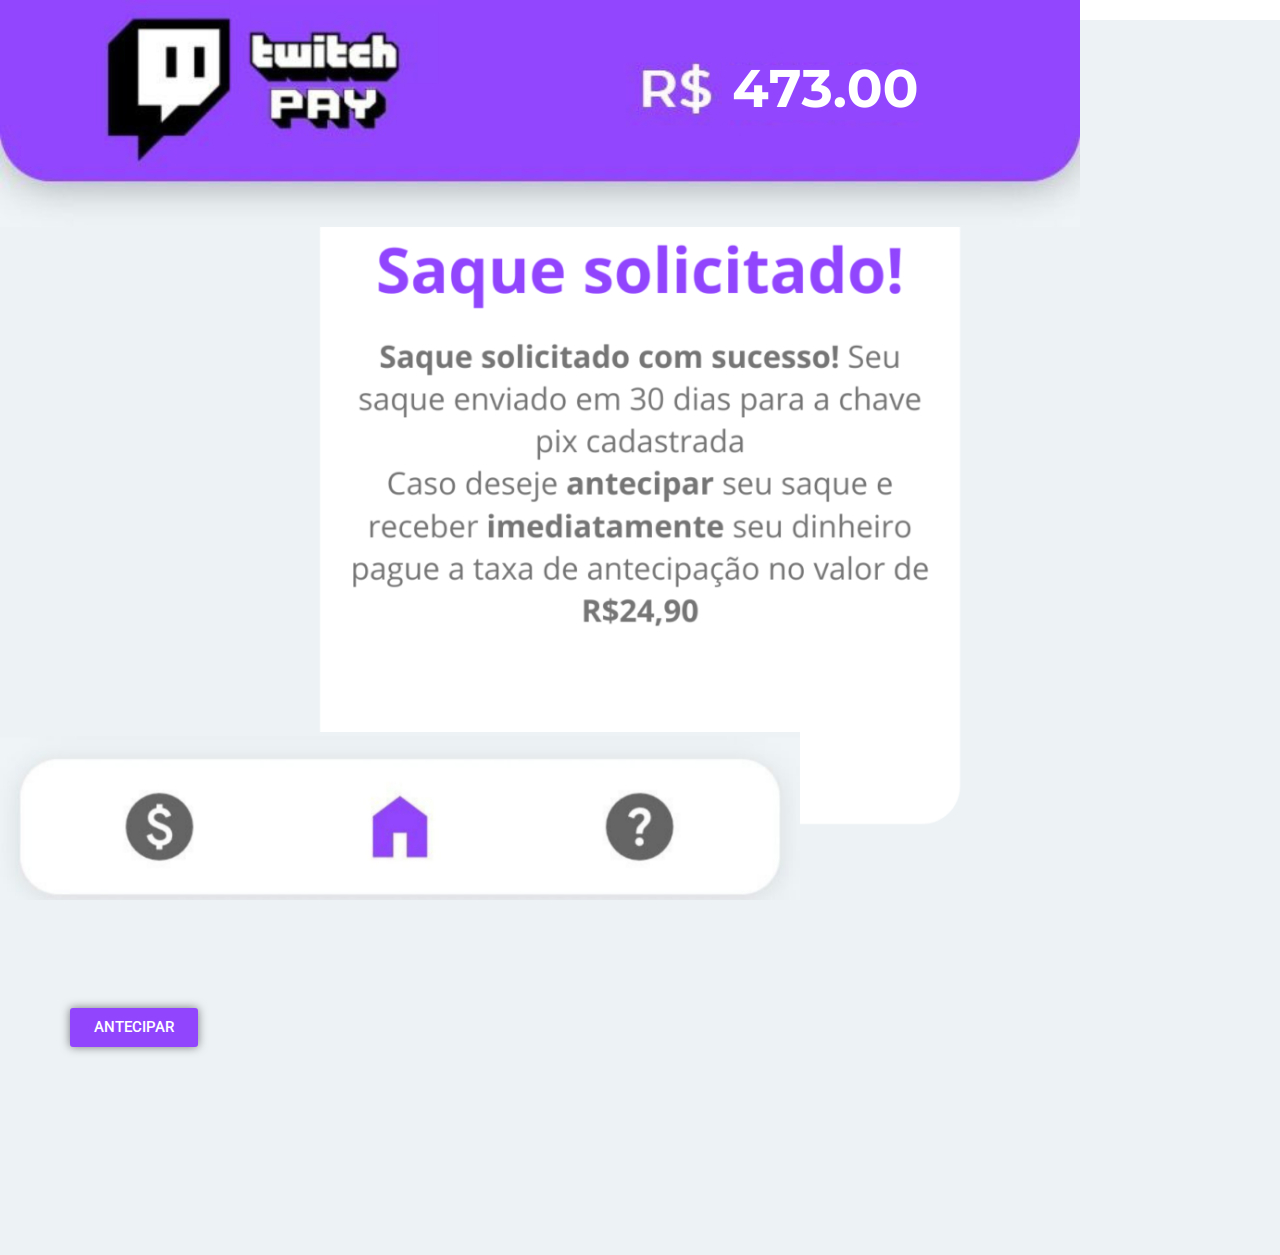
<file: 🪶/Upsell-01/index.html>
<!DOCTYPE html><html lang="pt-BR"><head>
	<meta charset="UTF-8">
		<title>twitchup1 – SHEIN</title>
<meta name="robots" content="max-image-preview:large">
<link rel="alternate" type="application/rss+xml" title="Feed para SHEIN »" href="https://sobrenoticiasoficial.online/feed/">
<link rel="alternate" type="application/rss+xml" title="Feed de comentários para SHEIN »" href="https://sobrenoticiasoficial.online/comments/feed/">
<script>
window._wpemojiSettings = {"baseUrl":"https:\/\/s.w.org\/images\/core\/emoji\/15.0.3\/72x72\/","ext":".png","svgUrl":"https:\/\/s.w.org\/images\/core\/emoji\/15.0.3\/svg\/","svgExt":".svg","source":{"concatemoji":"https:\/\/sobrenoticiasoficial.online\/wp-includes\/js\/wp-emoji-release.min.js?ver=6.6.1"}};
/*! This file is auto-generated */
!function(i,n){var o,s,e;function c(e){try{var t={supportTests:e,timestamp:(new Date).valueOf()};sessionStorage.setItem(o,JSON.stringify(t))}catch(e){}}function p(e,t,n){e.clearRect(0,0,e.canvas.width,e.canvas.height),e.fillText(t,0,0);var t=new Uint32Array(e.getImageData(0,0,e.canvas.width,e.canvas.height).data),r=(e.clearRect(0,0,e.canvas.width,e.canvas.height),e.fillText(n,0,0),new Uint32Array(e.getImageData(0,0,e.canvas.width,e.canvas.height).data));return t.every(function(e,t){return e===r[t]})}function u(e,t,n){switch(t){case"flag":return n(e,"\ud83c\udff3\ufe0f\u200d\u26a7\ufe0f","\ud83c\udff3\ufe0f\u200b\u26a7\ufe0f")?!1:!n(e,"\ud83c\uddfa\ud83c\uddf3","\ud83c\uddfa\u200b\ud83c\uddf3")&&!n(e,"\ud83c\udff4\udb40\udc67\udb40\udc62\udb40\udc65\udb40\udc6e\udb40\udc67\udb40\udc7f","\ud83c\udff4\u200b\udb40\udc67\u200b\udb40\udc62\u200b\udb40\udc65\u200b\udb40\udc6e\u200b\udb40\udc67\u200b\udb40\udc7f");case"emoji":return!n(e,"\ud83d\udc26\u200d\u2b1b","\ud83d\udc26\u200b\u2b1b")}return!1}function f(e,t,n){var r="undefined"!=typeof WorkerGlobalScope&&self instanceof WorkerGlobalScope?new OffscreenCanvas(300,150):i.createElement("canvas"),a=r.getContext("2d",{willReadFrequently:!0}),o=(a.textBaseline="top",a.font="600 32px Arial",{});return e.forEach(function(e){o[e]=t(a,e,n)}),o}function t(e){var t=i.createElement("script");t.src=e,t.defer=!0,i.head.appendChild(t)}"undefined"!=typeof Promise&&(o="wpEmojiSettingsSupports",s=["flag","emoji"],n.supports={everything:!0,everythingExceptFlag:!0},e=new Promise(function(e){i.addEventListener("DOMContentLoaded",e,{once:!0})}),new Promise(function(t){var n=function(){try{var e=JSON.parse(sessionStorage.getItem(o));if("object"==typeof e&&"number"==typeof e.timestamp&&(new Date).valueOf()<e.timestamp+604800&&"object"==typeof e.supportTests)return e.supportTests}catch(e){}return null}();if(!n){if("undefined"!=typeof Worker&&"undefined"!=typeof OffscreenCanvas&&"undefined"!=typeof URL&&URL.createObjectURL&&"undefined"!=typeof Blob)try{var e="postMessage("+f.toString()+"("+[JSON.stringify(s),u.toString(),p.toString()].join(",")+"));",r=new Blob([e],{type:"text/javascript"}),a=new Worker(URL.createObjectURL(r),{name:"wpTestEmojiSupports"});return void(a.onmessage=function(e){c(n=e.data),a.terminate(),t(n)})}catch(e){}c(n=f(s,u,p))}t(n)}).then(function(e){for(var t in e)n.supports[t]=e[t],n.supports.everything=n.supports.everything&&n.supports[t],"flag"!==t&&(n.supports.everythingExceptFlag=n.supports.everythingExceptFlag&&n.supports[t]);n.supports.everythingExceptFlag=n.supports.everythingExceptFlag&&!n.supports.flag,n.DOMReady=!1,n.readyCallback=function(){n.DOMReady=!0}}).then(function(){return e}).then(function(){var e;n.supports.everything||(n.readyCallback(),(e=n.source||{}).concatemoji?t(e.concatemoji):e.wpemoji&&e.twemoji&&(t(e.twemoji),t(e.wpemoji)))}))}((window,document),window._wpemojiSettings);
</script>
<style id="wp-emoji-styles-inline-css">

	img.wp-smiley, img.emoji {
		display: inline !important;
		border: none !important;
		box-shadow: none !important;
		height: 1em !important;
		width: 1em !important;
		margin: 0 0.07em !important;
		vertical-align: -0.1em !important;
		background: none !important;
		padding: 0 !important;
	}
</style>
<style id="classic-theme-styles-inline-css">
/*! This file is auto-generated */
.wp-block-button__link{color:#fff;background-color:#32373c;border-radius:9999px;box-shadow:none;text-decoration:none;padding:calc(.667em + 2px) calc(1.333em + 2px);font-size:1.125em}.wp-block-file__button{background:#32373c;color:#fff;text-decoration:none}
</style>
<style id="global-styles-inline-css">
:root{--wp--preset--aspect-ratio--square: 1;--wp--preset--aspect-ratio--4-3: 4/3;--wp--preset--aspect-ratio--3-4: 3/4;--wp--preset--aspect-ratio--3-2: 3/2;--wp--preset--aspect-ratio--2-3: 2/3;--wp--preset--aspect-ratio--16-9: 16/9;--wp--preset--aspect-ratio--9-16: 9/16;--wp--preset--color--black: #000000;--wp--preset--color--cyan-bluish-gray: #abb8c3;--wp--preset--color--white: #ffffff;--wp--preset--color--pale-pink: #f78da7;--wp--preset--color--vivid-red: #cf2e2e;--wp--preset--color--luminous-vivid-orange: #ff6900;--wp--preset--color--luminous-vivid-amber: #fcb900;--wp--preset--color--light-green-cyan: #7bdcb5;--wp--preset--color--vivid-green-cyan: #00d084;--wp--preset--color--pale-cyan-blue: #8ed1fc;--wp--preset--color--vivid-cyan-blue: #0693e3;--wp--preset--color--vivid-purple: #9b51e0;--wp--preset--gradient--vivid-cyan-blue-to-vivid-purple: linear-gradient(135deg,rgba(6,147,227,1) 0%,rgb(155,81,224) 100%);--wp--preset--gradient--light-green-cyan-to-vivid-green-cyan: linear-gradient(135deg,rgb(122,220,180) 0%,rgb(0,208,130) 100%);--wp--preset--gradient--luminous-vivid-amber-to-luminous-vivid-orange: linear-gradient(135deg,rgba(252,185,0,1) 0%,rgba(255,105,0,1) 100%);--wp--preset--gradient--luminous-vivid-orange-to-vivid-red: linear-gradient(135deg,rgba(255,105,0,1) 0%,rgb(207,46,46) 100%);--wp--preset--gradient--very-light-gray-to-cyan-bluish-gray: linear-gradient(135deg,rgb(238,238,238) 0%,rgb(169,184,195) 100%);--wp--preset--gradient--cool-to-warm-spectrum: linear-gradient(135deg,rgb(74,234,220) 0%,rgb(151,120,209) 20%,rgb(207,42,186) 40%,rgb(238,44,130) 60%,rgb(251,105,98) 80%,rgb(254,248,76) 100%);--wp--preset--gradient--blush-light-purple: linear-gradient(135deg,rgb(255,206,236) 0%,rgb(152,150,240) 100%);--wp--preset--gradient--blush-bordeaux: linear-gradient(135deg,rgb(254,205,165) 0%,rgb(254,45,45) 50%,rgb(107,0,62) 100%);--wp--preset--gradient--luminous-dusk: linear-gradient(135deg,rgb(255,203,112) 0%,rgb(199,81,192) 50%,rgb(65,88,208) 100%);--wp--preset--gradient--pale-ocean: linear-gradient(135deg,rgb(255,245,203) 0%,rgb(182,227,212) 50%,rgb(51,167,181) 100%);--wp--preset--gradient--electric-grass: linear-gradient(135deg,rgb(202,248,128) 0%,rgb(113,206,126) 100%);--wp--preset--gradient--midnight: linear-gradient(135deg,rgb(2,3,129) 0%,rgb(40,116,252) 100%);--wp--preset--font-size--small: 13px;--wp--preset--font-size--medium: 20px;--wp--preset--font-size--large: 36px;--wp--preset--font-size--x-large: 42px;--wp--preset--spacing--20: 0.44rem;--wp--preset--spacing--30: 0.67rem;--wp--preset--spacing--40: 1rem;--wp--preset--spacing--50: 1.5rem;--wp--preset--spacing--60: 2.25rem;--wp--preset--spacing--70: 3.38rem;--wp--preset--spacing--80: 5.06rem;--wp--preset--shadow--natural: 6px 6px 9px rgba(0, 0, 0, 0.2);--wp--preset--shadow--deep: 12px 12px 50px rgba(0, 0, 0, 0.4);--wp--preset--shadow--sharp: 6px 6px 0px rgba(0, 0, 0, 0.2);--wp--preset--shadow--outlined: 6px 6px 0px -3px rgba(255, 255, 255, 1), 6px 6px rgba(0, 0, 0, 1);--wp--preset--shadow--crisp: 6px 6px 0px rgba(0, 0, 0, 1);}:where(.is-layout-flex){gap: 0.5em;}:where(.is-layout-grid){gap: 0.5em;}body .is-layout-flex{display: flex;}.is-layout-flex{flex-wrap: wrap;align-items: center;}.is-layout-flex > :is(*, div){margin: 0;}body .is-layout-grid{display: grid;}.is-layout-grid > :is(*, div){margin: 0;}:where(.wp-block-columns.is-layout-flex){gap: 2em;}:where(.wp-block-columns.is-layout-grid){gap: 2em;}:where(.wp-block-post-template.is-layout-flex){gap: 1.25em;}:where(.wp-block-post-template.is-layout-grid){gap: 1.25em;}.has-black-color{color: var(--wp--preset--color--black) !important;}.has-cyan-bluish-gray-color{color: var(--wp--preset--color--cyan-bluish-gray) !important;}.has-white-color{color: var(--wp--preset--color--white) !important;}.has-pale-pink-color{color: var(--wp--preset--color--pale-pink) !important;}.has-vivid-red-color{color: var(--wp--preset--color--vivid-red) !important;}.has-luminous-vivid-orange-color{color: var(--wp--preset--color--luminous-vivid-orange) !important;}.has-luminous-vivid-amber-color{color: var(--wp--preset--color--luminous-vivid-amber) !important;}.has-light-green-cyan-color{color: var(--wp--preset--color--light-green-cyan) !important;}.has-vivid-green-cyan-color{color: var(--wp--preset--color--vivid-green-cyan) !important;}.has-pale-cyan-blue-color{color: var(--wp--preset--color--pale-cyan-blue) !important;}.has-vivid-cyan-blue-color{color: var(--wp--preset--color--vivid-cyan-blue) !important;}.has-vivid-purple-color{color: var(--wp--preset--color--vivid-purple) !important;}.has-black-background-color{background-color: var(--wp--preset--color--black) !important;}.has-cyan-bluish-gray-background-color{background-color: var(--wp--preset--color--cyan-bluish-gray) !important;}.has-white-background-color{background-color: var(--wp--preset--color--white) !important;}.has-pale-pink-background-color{background-color: var(--wp--preset--color--pale-pink) !important;}.has-vivid-red-background-color{background-color: var(--wp--preset--color--vivid-red) !important;}.has-luminous-vivid-orange-background-color{background-color: var(--wp--preset--color--luminous-vivid-orange) !important;}.has-luminous-vivid-amber-background-color{background-color: var(--wp--preset--color--luminous-vivid-amber) !important;}.has-light-green-cyan-background-color{background-color: var(--wp--preset--color--light-green-cyan) !important;}.has-vivid-green-cyan-background-color{background-color: var(--wp--preset--color--vivid-green-cyan) !important;}.has-pale-cyan-blue-background-color{background-color: var(--wp--preset--color--pale-cyan-blue) !important;}.has-vivid-cyan-blue-background-color{background-color: var(--wp--preset--color--vivid-cyan-blue) !important;}.has-vivid-purple-background-color{background-color: var(--wp--preset--color--vivid-purple) !important;}.has-black-border-color{border-color: var(--wp--preset--color--black) !important;}.has-cyan-bluish-gray-border-color{border-color: var(--wp--preset--color--cyan-bluish-gray) !important;}.has-white-border-color{border-color: var(--wp--preset--color--white) !important;}.has-pale-pink-border-color{border-color: var(--wp--preset--color--pale-pink) !important;}.has-vivid-red-border-color{border-color: var(--wp--preset--color--vivid-red) !important;}.has-luminous-vivid-orange-border-color{border-color: var(--wp--preset--color--luminous-vivid-orange) !important;}.has-luminous-vivid-amber-border-color{border-color: var(--wp--preset--color--luminous-vivid-amber) !important;}.has-light-green-cyan-border-color{border-color: var(--wp--preset--color--light-green-cyan) !important;}.has-vivid-green-cyan-border-color{border-color: var(--wp--preset--color--vivid-green-cyan) !important;}.has-pale-cyan-blue-border-color{border-color: var(--wp--preset--color--pale-cyan-blue) !important;}.has-vivid-cyan-blue-border-color{border-color: var(--wp--preset--color--vivid-cyan-blue) !important;}.has-vivid-purple-border-color{border-color: var(--wp--preset--color--vivid-purple) !important;}.has-vivid-cyan-blue-to-vivid-purple-gradient-background{background: var(--wp--preset--gradient--vivid-cyan-blue-to-vivid-purple) !important;}.has-light-green-cyan-to-vivid-green-cyan-gradient-background{background: var(--wp--preset--gradient--light-green-cyan-to-vivid-green-cyan) !important;}.has-luminous-vivid-amber-to-luminous-vivid-orange-gradient-background{background: var(--wp--preset--gradient--luminous-vivid-amber-to-luminous-vivid-orange) !important;}.has-luminous-vivid-orange-to-vivid-red-gradient-background{background: var(--wp--preset--gradient--luminous-vivid-orange-to-vivid-red) !important;}.has-very-light-gray-to-cyan-bluish-gray-gradient-background{background: var(--wp--preset--gradient--very-light-gray-to-cyan-bluish-gray) !important;}.has-cool-to-warm-spectrum-gradient-background{background: var(--wp--preset--gradient--cool-to-warm-spectrum) !important;}.has-blush-light-purple-gradient-background{background: var(--wp--preset--gradient--blush-light-purple) !important;}.has-blush-bordeaux-gradient-background{background: var(--wp--preset--gradient--blush-bordeaux) !important;}.has-luminous-dusk-gradient-background{background: var(--wp--preset--gradient--luminous-dusk) !important;}.has-pale-ocean-gradient-background{background: var(--wp--preset--gradient--pale-ocean) !important;}.has-electric-grass-gradient-background{background: var(--wp--preset--gradient--electric-grass) !important;}.has-midnight-gradient-background{background: var(--wp--preset--gradient--midnight) !important;}.has-small-font-size{font-size: var(--wp--preset--font-size--small) !important;}.has-medium-font-size{font-size: var(--wp--preset--font-size--medium) !important;}.has-large-font-size{font-size: var(--wp--preset--font-size--large) !important;}.has-x-large-font-size{font-size: var(--wp--preset--font-size--x-large) !important;}
:where(.wp-block-post-template.is-layout-flex){gap: 1.25em;}:where(.wp-block-post-template.is-layout-grid){gap: 1.25em;}
:where(.wp-block-columns.is-layout-flex){gap: 2em;}:where(.wp-block-columns.is-layout-grid){gap: 2em;}
:root :where(.wp-block-pullquote){font-size: 1.5em;line-height: 1.6;}
</style>
<link rel="stylesheet" id="hello-elementor-css" href="css/LJtOjpck6is1.css" media="all">
<link rel="stylesheet" id="hello-elementor-theme-style-css" href="css/8CbyY9dZslR8.css" media="all">
<link rel="stylesheet" id="hello-elementor-header-footer-css" href="css/Uzr0eO4pnf5y.css" media="all">
<link rel="stylesheet" id="elementor-frontend-css" href="css/suxpmNMg66gt.css" media="all">
<link rel="stylesheet" id="elementor-post-5-css" href="css/WaaB1lXI3gtJ.css" media="all">
<link rel="stylesheet" id="swiper-css" href="css/0PCmYrE8xNul.css" media="all">
<link rel="stylesheet" id="elementor-global-css" href="css/BaA4AWUaAKNv.css" media="all">
<link rel="stylesheet" id="elementor-post-190-css" href="css/Vdr4AyIYPDGK.css" media="all">
<link rel="stylesheet" id="google-fonts-1-css" href="https://fonts.googleapis.com/css?family=Roboto%3A100%2C100italic%2C200%2C200italic%2C300%2C300italic%2C400%2C400italic%2C500%2C500italic%2C600%2C600italic%2C700%2C700italic%2C800%2C800italic%2C900%2C900italic%7CRoboto+Slab%3A100%2C100italic%2C200%2C200italic%2C300%2C300italic%2C400%2C400italic%2C500%2C500italic%2C600%2C600italic%2C700%2C700italic%2C800%2C800italic%2C900%2C900italic&amp;display=swap&amp;ver=6.6.1" media="all">
<link rel="preconnect" href="https://fonts.gstatic.com/" crossorigin=""><script src="js/cqjvrFX3c9nU.js" id="jquery-core-js"></script>
<script src="js/bzonnC0CvwO7.js" id="jquery-migrate-js"></script>
<script src="js/8P5b1W7zIiTh.js" id="stickyAnythingLib-js"></script>
<link rel="https://api.w.org/" href="https://sobrenoticiasoficial.online/wp-json/"><link rel="alternate" title="JSON" type="application/json" href="https://sobrenoticiasoficial.online/wp-json/wp/v2/pages/190"><link rel="EditURI" type="application/rsd+xml" title="RSD" href="https://sobrenoticiasoficial.online/xmlrpc.php?rsd">
<meta name="generator" content="WordPress 6.6.1">
<link rel="canonical" href="https://sobrenoticiasoficial.online/twitchup1/">
<link rel="shortlink" href="https://sobrenoticiasoficial.online/?p=190">
<link rel="alternate" title="oEmbed (JSON)" type="application/json+oembed" href="https://sobrenoticiasoficial.online/wp-json/oembed/1.0/embed?url=https%3A%2F%2Fsobrenoticiasoficial.online%2Ftwitchup1%2F">
<link rel="alternate" title="oEmbed (XML)" type="text/xml+oembed" href="https://sobrenoticiasoficial.online/wp-json/oembed/1.0/embed?url=https%3A%2F%2Fsobrenoticiasoficial.online%2Ftwitchup1%2F&amp;format=xml">
<meta name="generator" content="Elementor 3.23.4; features: e_optimized_css_loading, e_font_icon_svg, additional_custom_breakpoints, e_optimized_control_loading, e_lazyload, e_element_cache; settings: css_print_method-external, google_font-enabled, font_display-swap">
			<style>
				.e-con.e-parent:nth-of-type(n+4):not(.e-lazyloaded):not(.e-no-lazyload),
				.e-con.e-parent:nth-of-type(n+4):not(.e-lazyloaded):not(.e-no-lazyload) * {
					background-image: none !important;
				}
				@media screen and (max-height: 1024px) {
					.e-con.e-parent:nth-of-type(n+3):not(.e-lazyloaded):not(.e-no-lazyload),
					.e-con.e-parent:nth-of-type(n+3):not(.e-lazyloaded):not(.e-no-lazyload) * {
						background-image: none !important;
					}
				}
				@media screen and (max-height: 640px) {
					.e-con.e-parent:nth-of-type(n+2):not(.e-lazyloaded):not(.e-no-lazyload),
					.e-con.e-parent:nth-of-type(n+2):not(.e-lazyloaded):not(.e-no-lazyload) * {
						background-image: none !important;
					}
				}
			</style>
				<meta name="viewport" content="width=device-width, initial-scale=1.0, viewport-fit=cover"></head>
<body class="page-template page-template-elementor_canvas page page-id-190 elementor-default elementor-template-canvas elementor-kit-5 elementor-page elementor-page-190">
			<div data-elementor-type="wp-page" data-elementor-id="190" class="elementor elementor-190">
				<div class="elementor-element elementor-element-3f631b3 e-con-full e-flex e-con e-parent" data-id="3f631b3" data-element_type="container">
				<div class="elementor-element elementor-element-fd07125 elementor-fixed elementor-widget elementor-widget-image" data-id="fd07125" data-element_type="widget" data-settings="{&quot;_position&quot;:&quot;fixed&quot;}" data-widget_type="image.default">
				<div class="elementor-widget-container">
			<style>/*! elementor - v3.23.0 - 05-08-2024 */
.elementor-widget-image{text-align:center}.elementor-widget-image a{display:inline-block}.elementor-widget-image a img[src$=".svg"]{width:48px}.elementor-widget-image img{vertical-align:middle;display:inline-block}</style>										<img fetchpriority="high" decoding="async" width="1080" height="227" src="images/7URAb4R2sB0O.png" class="attachment-full size-full wp-image-183" alt="" srcset="images/7URAb4R2sB0O.png 1080w, images/Mw8FFHSqvT4h.png 300w, images/Au4Pfg5xj6zi.png 1024w, images/9ve2jOQZ9o5w.png 768w" sizes="(max-width: 1080px) 100vw, 1080px">													</div>
				</div>
				</div>
		<div class="elementor-element elementor-element-c1656b0 e-con-full e-flex e-con e-parent" data-id="c1656b0" data-element_type="container" data-settings="{&quot;background_background&quot;:&quot;classic&quot;}">
				<div class="elementor-element elementor-element-2d27340 elementor-widget elementor-widget-image" data-id="2d27340" data-element_type="widget" data-widget_type="image.default">
				<div class="elementor-widget-container">
													<img decoding="async" width="800" height="948" src="images/ZhefwKiFygJK.png" class="attachment-large size-large wp-image-193" alt="" srcset="images/ZhefwKiFygJK.png 864w, images/R6X3SCSZD8B0.png 253w, images/G6W66ZRFZI2Q.png 768w, images/nNbVeHTqg2Rk.png 1080w" sizes="(max-width: 800px) 100vw, 800px">													</div>
				</div>
		<div class="elementor-element elementor-element-021bbcb e-flex e-con-boxed e-con e-child" data-id="021bbcb" data-element_type="container">
					<div class="e-con-inner">
				<div class="elementor-element elementor-element-5524890 elementor-widget elementor-widget-button" data-id="5524890" data-element_type="widget" data-widget_type="button.default">
				<div class="elementor-widget-container">
					<div class="elementor-button-wrapper">
			<a class="elementor-button elementor-button-link elementor-size-sm" href="https://go.perfectpay.com.br/PPU38CP0CHU?src=[Peninha 🪶]">
						<span class="elementor-button-content-wrapper">
									<span class="elementor-button-text">ANTECIPAR</span>
					</span>
					</a>
		</div>
				</div>
				</div>
					</div>
				</div>
				<div class="elementor-element elementor-element-84a905c elementor-widget elementor-widget-image" data-id="84a905c" data-element_type="widget" data-widget_type="image.default">
				<div class="elementor-widget-container">
													<img decoding="async" width="800" height="168" src="images/X89xEnN6NDff.png" class="attachment-large size-large wp-image-197" alt="" srcset="images/X89xEnN6NDff.png 1024w, images/mHTnt0rUeHPn.png 300w, images/7Ge7fMuoqL1k.png 768w, images/31RVEZiN9hn5.png 1080w" sizes="(max-width: 800px) 100vw, 800px">													</div>
				</div>
				<div class="elementor-element elementor-element-1d9b1cc elementor-fixed elementor-widget elementor-widget-image" data-id="1d9b1cc" data-element_type="widget" data-settings="{&quot;_position&quot;:&quot;fixed&quot;}" data-widget_type="image.default">
				<div class="elementor-widget-container">
													<img loading="lazy" decoding="async" width="800" height="168" src="images/aZyGKkSIy0tf.png" class="attachment-large size-large wp-image-184" alt="" srcset="images/aZyGKkSIy0tf.png 1024w, images/WuvK02CVdA6d.png 300w, images/AWuHVvH3w44V.png 768w, images/Lyjs17PXAvj5.png 1080w" sizes="(max-width: 800px) 100vw, 800px">													</div>
				</div>
				</div>
				</div>
					<script type="text/javascript">
				const lazyloadRunObserver = () => {
					const lazyloadBackgrounds = document.querySelectorAll( `.e-con.e-parent:not(.e-lazyloaded)` );
					const lazyloadBackgroundObserver = new IntersectionObserver( ( entries ) => {
						entries.forEach( ( entry ) => {
							if ( entry.isIntersecting ) {
								let lazyloadBackground = entry.target;
								if( lazyloadBackground ) {
									lazyloadBackground.classList.add( 'e-lazyloaded' );
								}
								lazyloadBackgroundObserver.unobserve( entry.target );
							}
						});
					}, { rootMargin: '200px 0px 200px 0px' } );
					lazyloadBackgrounds.forEach( ( lazyloadBackground ) => {
						lazyloadBackgroundObserver.observe( lazyloadBackground );
					} );
				};
				const events = [
					'DOMContentLoaded',
					'elementor/lazyload/observe',
				];
				events.forEach( ( event ) => {
					document.addEventListener( event, lazyloadRunObserver );
				} );
			</script>
			<script id="stickThis-js-extra">
var sticky_anything_engage = {"element":"#topo-funil","topspace":"0","minscreenwidth":"0","maxscreenwidth":"999999","zindex":"1","legacymode":"","dynamicmode":"","debugmode":"","pushup":"","adminbar":"1"};
</script>
<script src="js/uKGmYGrKIZx6.js" id="stickThis-js"></script>
<script src="js/0PD0ds1ZvVWy.js" id="hello-theme-frontend-js"></script>
<script src="js/VTAqEiFa0ofJ.js" id="elementor-webpack-runtime-js"></script>
<script src="js/eQgkF1HjzW2y.js" id="elementor-frontend-modules-js"></script>
<script src="js/GmsXboIQmjeu.js" id="elementor-waypoints-js"></script>
<script src="js/Yhcj2PzHddur.js" id="jquery-ui-core-js"></script>
<script id="elementor-frontend-js-before">
var elementorFrontendConfig = {"environmentMode":{"edit":false,"wpPreview":false,"isScriptDebug":false},"i18n":{"shareOnFacebook":"Compartilhar no Facebook","shareOnTwitter":"Compartilhar no Twitter","pinIt":"Fixar","download":"Baixar","downloadImage":"Baixar imagem","fullscreen":"Tela cheia","zoom":"Zoom","share":"Compartilhar","playVideo":"Reproduzir v\u00eddeo","previous":"Anterior","next":"Pr\u00f3ximo","close":"Fechar","a11yCarouselWrapperAriaLabel":"Carrossel | Rolagem horizontal: Setas para esquerda e direita","a11yCarouselPrevSlideMessage":"Slide anterior","a11yCarouselNextSlideMessage":"Pr\u00f3ximo slide","a11yCarouselFirstSlideMessage":"Este \u00e9 o primeiro slide","a11yCarouselLastSlideMessage":"Este \u00e9 o \u00faltimo slide","a11yCarouselPaginationBulletMessage":"Ir para o slide"},"is_rtl":false,"breakpoints":{"xs":0,"sm":480,"md":768,"lg":1025,"xl":1440,"xxl":1600},"responsive":{"breakpoints":{"mobile":{"label":"Dispositivos m\u00f3veis no modo retrato","value":767,"default_value":767,"direction":"max","is_enabled":true},"mobile_extra":{"label":"Dispositivos m\u00f3veis no modo paisagem","value":880,"default_value":880,"direction":"max","is_enabled":false},"tablet":{"label":"Tablet no modo retrato","value":1024,"default_value":1024,"direction":"max","is_enabled":true},"tablet_extra":{"label":"Tablet no modo paisagem","value":1200,"default_value":1200,"direction":"max","is_enabled":false},"laptop":{"label":"Notebook","value":1366,"default_value":1366,"direction":"max","is_enabled":false},"widescreen":{"label":"Tela ampla (widescreen)","value":2400,"default_value":2400,"direction":"min","is_enabled":false}}},"version":"3.23.4","is_static":false,"experimentalFeatures":{"e_optimized_css_loading":true,"e_font_icon_svg":true,"additional_custom_breakpoints":true,"container":true,"container_grid":true,"e_swiper_latest":true,"e_nested_atomic_repeaters":true,"e_optimized_control_loading":true,"e_onboarding":true,"hello-theme-header-footer":true,"home_screen":true,"editor_v2":true,"ai-layout":true,"e_lazyload":true,"e_element_cache":true,"link-in-bio":true,"floating-buttons":true},"urls":{"assets":"https:\/\/sobrenoticiasoficial.online\/wp-content\/plugins\/elementor\/assets\/","ajaxurl":"https:\/\/sobrenoticiasoficial.online\/wp-admin\/admin-ajax.php"},"nonces":{"floatingButtonsClickTracking":"5d8bcb3560"},"swiperClass":"swiper","settings":{"page":[],"editorPreferences":[]},"kit":{"active_breakpoints":["viewport_mobile","viewport_tablet"],"global_image_lightbox":"yes","lightbox_enable_counter":"yes","lightbox_enable_fullscreen":"yes","lightbox_enable_zoom":"yes","lightbox_enable_share":"yes","lightbox_title_src":"title","lightbox_description_src":"description","hello_header_logo_type":"title","hello_footer_logo_type":"logo"},"post":{"id":190,"title":"twitchup1%20%E2%80%93%20SHEIN","excerpt":"","featuredImage":false}};
</script>
<script src="js/aNSFmxuCo4tj.js" id="elementor-frontend-js"></script>
	



</body></html><!-- Page cached by LiteSpeed Cache 6.4.1 on 2024-08-27 18:53:14 -->
</file>
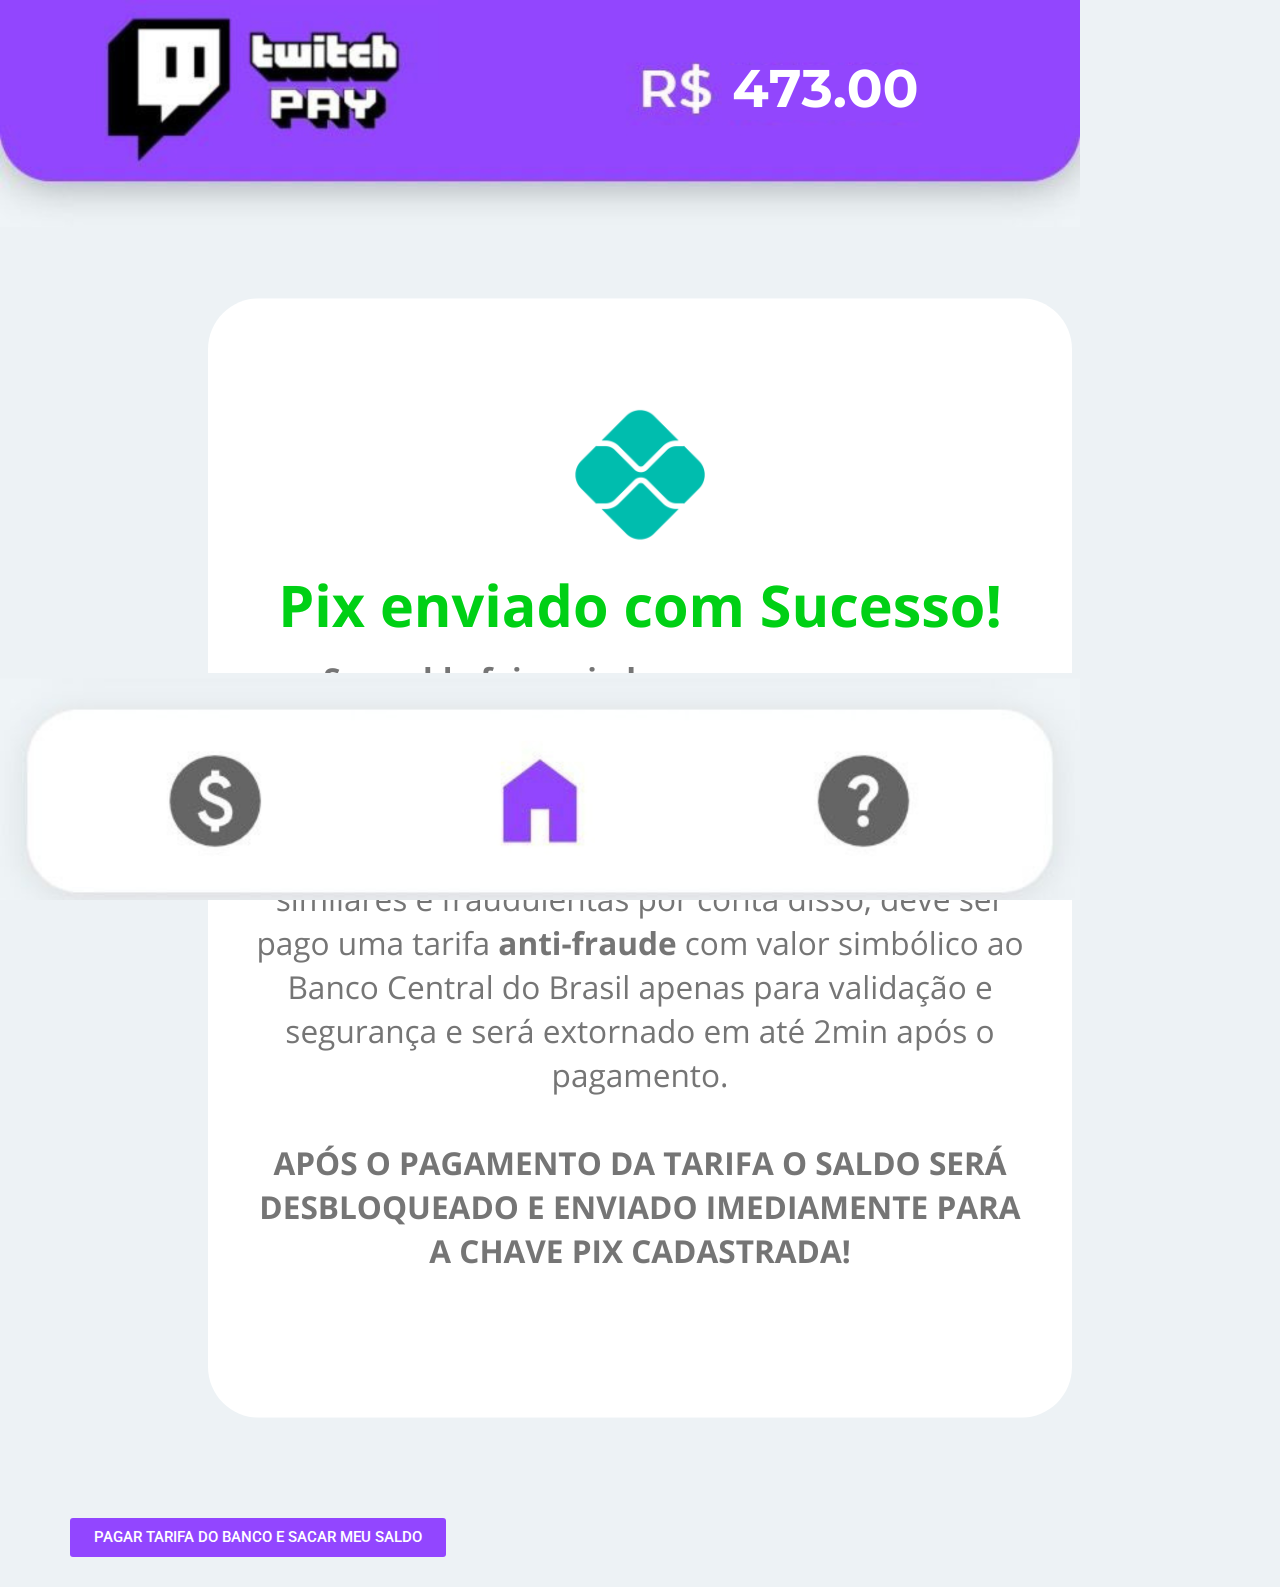
<file: 🪶/Upsell-02/index.html>
<!DOCTYPE html><html lang="pt-BR"><head>
	<meta charset="UTF-8">
		<title>twitchup2 – SHEIN</title>
<meta name="robots" content="max-image-preview:large">
<link rel="alternate" type="application/rss+xml" title="Feed para SHEIN »" href="https://sobrenoticiasoficial.online/feed/">
<link rel="alternate" type="application/rss+xml" title="Feed de comentários para SHEIN »" href="https://sobrenoticiasoficial.online/comments/feed/">
<script>
window._wpemojiSettings = {"baseUrl":"https:\/\/s.w.org\/images\/core\/emoji\/15.0.3\/72x72\/","ext":".png","svgUrl":"https:\/\/s.w.org\/images\/core\/emoji\/15.0.3\/svg\/","svgExt":".svg","source":{"concatemoji":"https:\/\/sobrenoticiasoficial.online\/wp-includes\/js\/wp-emoji-release.min.js?ver=6.6.1"}};
/*! This file is auto-generated */
!function(i,n){var o,s,e;function c(e){try{var t={supportTests:e,timestamp:(new Date).valueOf()};sessionStorage.setItem(o,JSON.stringify(t))}catch(e){}}function p(e,t,n){e.clearRect(0,0,e.canvas.width,e.canvas.height),e.fillText(t,0,0);var t=new Uint32Array(e.getImageData(0,0,e.canvas.width,e.canvas.height).data),r=(e.clearRect(0,0,e.canvas.width,e.canvas.height),e.fillText(n,0,0),new Uint32Array(e.getImageData(0,0,e.canvas.width,e.canvas.height).data));return t.every(function(e,t){return e===r[t]})}function u(e,t,n){switch(t){case"flag":return n(e,"\ud83c\udff3\ufe0f\u200d\u26a7\ufe0f","\ud83c\udff3\ufe0f\u200b\u26a7\ufe0f")?!1:!n(e,"\ud83c\uddfa\ud83c\uddf3","\ud83c\uddfa\u200b\ud83c\uddf3")&&!n(e,"\ud83c\udff4\udb40\udc67\udb40\udc62\udb40\udc65\udb40\udc6e\udb40\udc67\udb40\udc7f","\ud83c\udff4\u200b\udb40\udc67\u200b\udb40\udc62\u200b\udb40\udc65\u200b\udb40\udc6e\u200b\udb40\udc67\u200b\udb40\udc7f");case"emoji":return!n(e,"\ud83d\udc26\u200d\u2b1b","\ud83d\udc26\u200b\u2b1b")}return!1}function f(e,t,n){var r="undefined"!=typeof WorkerGlobalScope&&self instanceof WorkerGlobalScope?new OffscreenCanvas(300,150):i.createElement("canvas"),a=r.getContext("2d",{willReadFrequently:!0}),o=(a.textBaseline="top",a.font="600 32px Arial",{});return e.forEach(function(e){o[e]=t(a,e,n)}),o}function t(e){var t=i.createElement("script");t.src=e,t.defer=!0,i.head.appendChild(t)}"undefined"!=typeof Promise&&(o="wpEmojiSettingsSupports",s=["flag","emoji"],n.supports={everything:!0,everythingExceptFlag:!0},e=new Promise(function(e){i.addEventListener("DOMContentLoaded",e,{once:!0})}),new Promise(function(t){var n=function(){try{var e=JSON.parse(sessionStorage.getItem(o));if("object"==typeof e&&"number"==typeof e.timestamp&&(new Date).valueOf()<e.timestamp+604800&&"object"==typeof e.supportTests)return e.supportTests}catch(e){}return null}();if(!n){if("undefined"!=typeof Worker&&"undefined"!=typeof OffscreenCanvas&&"undefined"!=typeof URL&&URL.createObjectURL&&"undefined"!=typeof Blob)try{var e="postMessage("+f.toString()+"("+[JSON.stringify(s),u.toString(),p.toString()].join(",")+"));",r=new Blob([e],{type:"text/javascript"}),a=new Worker(URL.createObjectURL(r),{name:"wpTestEmojiSupports"});return void(a.onmessage=function(e){c(n=e.data),a.terminate(),t(n)})}catch(e){}c(n=f(s,u,p))}t(n)}).then(function(e){for(var t in e)n.supports[t]=e[t],n.supports.everything=n.supports.everything&&n.supports[t],"flag"!==t&&(n.supports.everythingExceptFlag=n.supports.everythingExceptFlag&&n.supports[t]);n.supports.everythingExceptFlag=n.supports.everythingExceptFlag&&!n.supports.flag,n.DOMReady=!1,n.readyCallback=function(){n.DOMReady=!0}}).then(function(){return e}).then(function(){var e;n.supports.everything||(n.readyCallback(),(e=n.source||{}).concatemoji?t(e.concatemoji):e.wpemoji&&e.twemoji&&(t(e.twemoji),t(e.wpemoji)))}))}((window,document),window._wpemojiSettings);
</script>
<style id="wp-emoji-styles-inline-css">

	img.wp-smiley, img.emoji {
		display: inline !important;
		border: none !important;
		box-shadow: none !important;
		height: 1em !important;
		width: 1em !important;
		margin: 0 0.07em !important;
		vertical-align: -0.1em !important;
		background: none !important;
		padding: 0 !important;
	}
</style>
<style id="classic-theme-styles-inline-css">
/*! This file is auto-generated */
.wp-block-button__link{color:#fff;background-color:#32373c;border-radius:9999px;box-shadow:none;text-decoration:none;padding:calc(.667em + 2px) calc(1.333em + 2px);font-size:1.125em}.wp-block-file__button{background:#32373c;color:#fff;text-decoration:none}
</style>
<style id="global-styles-inline-css">
:root{--wp--preset--aspect-ratio--square: 1;--wp--preset--aspect-ratio--4-3: 4/3;--wp--preset--aspect-ratio--3-4: 3/4;--wp--preset--aspect-ratio--3-2: 3/2;--wp--preset--aspect-ratio--2-3: 2/3;--wp--preset--aspect-ratio--16-9: 16/9;--wp--preset--aspect-ratio--9-16: 9/16;--wp--preset--color--black: #000000;--wp--preset--color--cyan-bluish-gray: #abb8c3;--wp--preset--color--white: #ffffff;--wp--preset--color--pale-pink: #f78da7;--wp--preset--color--vivid-red: #cf2e2e;--wp--preset--color--luminous-vivid-orange: #ff6900;--wp--preset--color--luminous-vivid-amber: #fcb900;--wp--preset--color--light-green-cyan: #7bdcb5;--wp--preset--color--vivid-green-cyan: #00d084;--wp--preset--color--pale-cyan-blue: #8ed1fc;--wp--preset--color--vivid-cyan-blue: #0693e3;--wp--preset--color--vivid-purple: #9b51e0;--wp--preset--gradient--vivid-cyan-blue-to-vivid-purple: linear-gradient(135deg,rgba(6,147,227,1) 0%,rgb(155,81,224) 100%);--wp--preset--gradient--light-green-cyan-to-vivid-green-cyan: linear-gradient(135deg,rgb(122,220,180) 0%,rgb(0,208,130) 100%);--wp--preset--gradient--luminous-vivid-amber-to-luminous-vivid-orange: linear-gradient(135deg,rgba(252,185,0,1) 0%,rgba(255,105,0,1) 100%);--wp--preset--gradient--luminous-vivid-orange-to-vivid-red: linear-gradient(135deg,rgba(255,105,0,1) 0%,rgb(207,46,46) 100%);--wp--preset--gradient--very-light-gray-to-cyan-bluish-gray: linear-gradient(135deg,rgb(238,238,238) 0%,rgb(169,184,195) 100%);--wp--preset--gradient--cool-to-warm-spectrum: linear-gradient(135deg,rgb(74,234,220) 0%,rgb(151,120,209) 20%,rgb(207,42,186) 40%,rgb(238,44,130) 60%,rgb(251,105,98) 80%,rgb(254,248,76) 100%);--wp--preset--gradient--blush-light-purple: linear-gradient(135deg,rgb(255,206,236) 0%,rgb(152,150,240) 100%);--wp--preset--gradient--blush-bordeaux: linear-gradient(135deg,rgb(254,205,165) 0%,rgb(254,45,45) 50%,rgb(107,0,62) 100%);--wp--preset--gradient--luminous-dusk: linear-gradient(135deg,rgb(255,203,112) 0%,rgb(199,81,192) 50%,rgb(65,88,208) 100%);--wp--preset--gradient--pale-ocean: linear-gradient(135deg,rgb(255,245,203) 0%,rgb(182,227,212) 50%,rgb(51,167,181) 100%);--wp--preset--gradient--electric-grass: linear-gradient(135deg,rgb(202,248,128) 0%,rgb(113,206,126) 100%);--wp--preset--gradient--midnight: linear-gradient(135deg,rgb(2,3,129) 0%,rgb(40,116,252) 100%);--wp--preset--font-size--small: 13px;--wp--preset--font-size--medium: 20px;--wp--preset--font-size--large: 36px;--wp--preset--font-size--x-large: 42px;--wp--preset--spacing--20: 0.44rem;--wp--preset--spacing--30: 0.67rem;--wp--preset--spacing--40: 1rem;--wp--preset--spacing--50: 1.5rem;--wp--preset--spacing--60: 2.25rem;--wp--preset--spacing--70: 3.38rem;--wp--preset--spacing--80: 5.06rem;--wp--preset--shadow--natural: 6px 6px 9px rgba(0, 0, 0, 0.2);--wp--preset--shadow--deep: 12px 12px 50px rgba(0, 0, 0, 0.4);--wp--preset--shadow--sharp: 6px 6px 0px rgba(0, 0, 0, 0.2);--wp--preset--shadow--outlined: 6px 6px 0px -3px rgba(255, 255, 255, 1), 6px 6px rgba(0, 0, 0, 1);--wp--preset--shadow--crisp: 6px 6px 0px rgba(0, 0, 0, 1);}:where(.is-layout-flex){gap: 0.5em;}:where(.is-layout-grid){gap: 0.5em;}body .is-layout-flex{display: flex;}.is-layout-flex{flex-wrap: wrap;align-items: center;}.is-layout-flex > :is(*, div){margin: 0;}body .is-layout-grid{display: grid;}.is-layout-grid > :is(*, div){margin: 0;}:where(.wp-block-columns.is-layout-flex){gap: 2em;}:where(.wp-block-columns.is-layout-grid){gap: 2em;}:where(.wp-block-post-template.is-layout-flex){gap: 1.25em;}:where(.wp-block-post-template.is-layout-grid){gap: 1.25em;}.has-black-color{color: var(--wp--preset--color--black) !important;}.has-cyan-bluish-gray-color{color: var(--wp--preset--color--cyan-bluish-gray) !important;}.has-white-color{color: var(--wp--preset--color--white) !important;}.has-pale-pink-color{color: var(--wp--preset--color--pale-pink) !important;}.has-vivid-red-color{color: var(--wp--preset--color--vivid-red) !important;}.has-luminous-vivid-orange-color{color: var(--wp--preset--color--luminous-vivid-orange) !important;}.has-luminous-vivid-amber-color{color: var(--wp--preset--color--luminous-vivid-amber) !important;}.has-light-green-cyan-color{color: var(--wp--preset--color--light-green-cyan) !important;}.has-vivid-green-cyan-color{color: var(--wp--preset--color--vivid-green-cyan) !important;}.has-pale-cyan-blue-color{color: var(--wp--preset--color--pale-cyan-blue) !important;}.has-vivid-cyan-blue-color{color: var(--wp--preset--color--vivid-cyan-blue) !important;}.has-vivid-purple-color{color: var(--wp--preset--color--vivid-purple) !important;}.has-black-background-color{background-color: var(--wp--preset--color--black) !important;}.has-cyan-bluish-gray-background-color{background-color: var(--wp--preset--color--cyan-bluish-gray) !important;}.has-white-background-color{background-color: var(--wp--preset--color--white) !important;}.has-pale-pink-background-color{background-color: var(--wp--preset--color--pale-pink) !important;}.has-vivid-red-background-color{background-color: var(--wp--preset--color--vivid-red) !important;}.has-luminous-vivid-orange-background-color{background-color: var(--wp--preset--color--luminous-vivid-orange) !important;}.has-luminous-vivid-amber-background-color{background-color: var(--wp--preset--color--luminous-vivid-amber) !important;}.has-light-green-cyan-background-color{background-color: var(--wp--preset--color--light-green-cyan) !important;}.has-vivid-green-cyan-background-color{background-color: var(--wp--preset--color--vivid-green-cyan) !important;}.has-pale-cyan-blue-background-color{background-color: var(--wp--preset--color--pale-cyan-blue) !important;}.has-vivid-cyan-blue-background-color{background-color: var(--wp--preset--color--vivid-cyan-blue) !important;}.has-vivid-purple-background-color{background-color: var(--wp--preset--color--vivid-purple) !important;}.has-black-border-color{border-color: var(--wp--preset--color--black) !important;}.has-cyan-bluish-gray-border-color{border-color: var(--wp--preset--color--cyan-bluish-gray) !important;}.has-white-border-color{border-color: var(--wp--preset--color--white) !important;}.has-pale-pink-border-color{border-color: var(--wp--preset--color--pale-pink) !important;}.has-vivid-red-border-color{border-color: var(--wp--preset--color--vivid-red) !important;}.has-luminous-vivid-orange-border-color{border-color: var(--wp--preset--color--luminous-vivid-orange) !important;}.has-luminous-vivid-amber-border-color{border-color: var(--wp--preset--color--luminous-vivid-amber) !important;}.has-light-green-cyan-border-color{border-color: var(--wp--preset--color--light-green-cyan) !important;}.has-vivid-green-cyan-border-color{border-color: var(--wp--preset--color--vivid-green-cyan) !important;}.has-pale-cyan-blue-border-color{border-color: var(--wp--preset--color--pale-cyan-blue) !important;}.has-vivid-cyan-blue-border-color{border-color: var(--wp--preset--color--vivid-cyan-blue) !important;}.has-vivid-purple-border-color{border-color: var(--wp--preset--color--vivid-purple) !important;}.has-vivid-cyan-blue-to-vivid-purple-gradient-background{background: var(--wp--preset--gradient--vivid-cyan-blue-to-vivid-purple) !important;}.has-light-green-cyan-to-vivid-green-cyan-gradient-background{background: var(--wp--preset--gradient--light-green-cyan-to-vivid-green-cyan) !important;}.has-luminous-vivid-amber-to-luminous-vivid-orange-gradient-background{background: var(--wp--preset--gradient--luminous-vivid-amber-to-luminous-vivid-orange) !important;}.has-luminous-vivid-orange-to-vivid-red-gradient-background{background: var(--wp--preset--gradient--luminous-vivid-orange-to-vivid-red) !important;}.has-very-light-gray-to-cyan-bluish-gray-gradient-background{background: var(--wp--preset--gradient--very-light-gray-to-cyan-bluish-gray) !important;}.has-cool-to-warm-spectrum-gradient-background{background: var(--wp--preset--gradient--cool-to-warm-spectrum) !important;}.has-blush-light-purple-gradient-background{background: var(--wp--preset--gradient--blush-light-purple) !important;}.has-blush-bordeaux-gradient-background{background: var(--wp--preset--gradient--blush-bordeaux) !important;}.has-luminous-dusk-gradient-background{background: var(--wp--preset--gradient--luminous-dusk) !important;}.has-pale-ocean-gradient-background{background: var(--wp--preset--gradient--pale-ocean) !important;}.has-electric-grass-gradient-background{background: var(--wp--preset--gradient--electric-grass) !important;}.has-midnight-gradient-background{background: var(--wp--preset--gradient--midnight) !important;}.has-small-font-size{font-size: var(--wp--preset--font-size--small) !important;}.has-medium-font-size{font-size: var(--wp--preset--font-size--medium) !important;}.has-large-font-size{font-size: var(--wp--preset--font-size--large) !important;}.has-x-large-font-size{font-size: var(--wp--preset--font-size--x-large) !important;}
:where(.wp-block-post-template.is-layout-flex){gap: 1.25em;}:where(.wp-block-post-template.is-layout-grid){gap: 1.25em;}
:where(.wp-block-columns.is-layout-flex){gap: 2em;}:where(.wp-block-columns.is-layout-grid){gap: 2em;}
:root :where(.wp-block-pullquote){font-size: 1.5em;line-height: 1.6;}
</style>
<link rel="stylesheet" id="hello-elementor-css" href="css/mSfXXrKVUJ6T.css" media="all">
<link rel="stylesheet" id="hello-elementor-theme-style-css" href="css/IrZlTT2UPvdh.css" media="all">
<link rel="stylesheet" id="hello-elementor-header-footer-css" href="css/NQJpiQWWZRsE.css" media="all">
<link rel="stylesheet" id="elementor-frontend-css" href="css/YTsToGLzZ4ns.css" media="all">
<link rel="stylesheet" id="elementor-post-5-css" href="css/9bGkz007atxa.css" media="all">
<link rel="stylesheet" id="swiper-css" href="css/zFvvu4UOhAyr.css" media="all">
<link rel="stylesheet" id="elementor-global-css" href="css/ojTXFAvSWwR3.css" media="all">
<link rel="stylesheet" id="elementor-post-211-css" href="css/6uKx5jrUJ6KB.css" media="all">
<link rel="stylesheet" id="google-fonts-1-css" href="https://fonts.googleapis.com/css?family=Roboto%3A100%2C100italic%2C200%2C200italic%2C300%2C300italic%2C400%2C400italic%2C500%2C500italic%2C600%2C600italic%2C700%2C700italic%2C800%2C800italic%2C900%2C900italic%7CRoboto+Slab%3A100%2C100italic%2C200%2C200italic%2C300%2C300italic%2C400%2C400italic%2C500%2C500italic%2C600%2C600italic%2C700%2C700italic%2C800%2C800italic%2C900%2C900italic&amp;display=swap&amp;ver=6.6.1" media="all">
<link rel="preconnect" href="https://fonts.gstatic.com/" crossorigin=""><script src="js/LDxlCBNjkQv7.js" id="jquery-core-js"></script>
<script src="js/q5bn6mRzl79Y.js" id="jquery-migrate-js"></script>
<script src="js/4Y6bmjdvvNC2.js" id="stickyAnythingLib-js"></script>
<link rel="https://api.w.org/" href="https://sobrenoticiasoficial.online/wp-json/"><link rel="alternate" title="JSON" type="application/json" href="https://sobrenoticiasoficial.online/wp-json/wp/v2/pages/211"><link rel="EditURI" type="application/rsd+xml" title="RSD" href="https://sobrenoticiasoficial.online/xmlrpc.php?rsd">
<meta name="generator" content="WordPress 6.6.1">
<link rel="canonical" href="https://sobrenoticiasoficial.online/twitchup2/">
<link rel="shortlink" href="https://sobrenoticiasoficial.online/?p=211">
<link rel="alternate" title="oEmbed (JSON)" type="application/json+oembed" href="https://sobrenoticiasoficial.online/wp-json/oembed/1.0/embed?url=https%3A%2F%2Fsobrenoticiasoficial.online%2Ftwitchup2%2F">
<link rel="alternate" title="oEmbed (XML)" type="text/xml+oembed" href="https://sobrenoticiasoficial.online/wp-json/oembed/1.0/embed?url=https%3A%2F%2Fsobrenoticiasoficial.online%2Ftwitchup2%2F&amp;format=xml">
<meta name="generator" content="Elementor 3.23.4; features: e_optimized_css_loading, e_font_icon_svg, additional_custom_breakpoints, e_optimized_control_loading, e_lazyload, e_element_cache; settings: css_print_method-external, google_font-enabled, font_display-swap">
			<style>
				.e-con.e-parent:nth-of-type(n+4):not(.e-lazyloaded):not(.e-no-lazyload),
				.e-con.e-parent:nth-of-type(n+4):not(.e-lazyloaded):not(.e-no-lazyload) * {
					background-image: none !important;
				}
				@media screen and (max-height: 1024px) {
					.e-con.e-parent:nth-of-type(n+3):not(.e-lazyloaded):not(.e-no-lazyload),
					.e-con.e-parent:nth-of-type(n+3):not(.e-lazyloaded):not(.e-no-lazyload) * {
						background-image: none !important;
					}
				}
				@media screen and (max-height: 640px) {
					.e-con.e-parent:nth-of-type(n+2):not(.e-lazyloaded):not(.e-no-lazyload),
					.e-con.e-parent:nth-of-type(n+2):not(.e-lazyloaded):not(.e-no-lazyload) * {
						background-image: none !important;
					}
				}
			</style>
				<meta name="viewport" content="width=device-width, initial-scale=1.0, viewport-fit=cover"></head>
<body class="page-template page-template-elementor_canvas page page-id-211 elementor-default elementor-template-canvas elementor-kit-5 elementor-page elementor-page-211">
			<div data-elementor-type="wp-page" data-elementor-id="211" class="elementor elementor-211">
				<div class="elementor-element elementor-element-2038f4e e-con-full e-flex e-con e-parent" data-id="2038f4e" data-element_type="container" data-settings="{&quot;background_background&quot;:&quot;classic&quot;}">
				<div class="elementor-element elementor-element-08cc90b elementor-fixed elementor-widget elementor-widget-image" data-id="08cc90b" data-element_type="widget" data-settings="{&quot;_position&quot;:&quot;fixed&quot;}" data-widget_type="image.default">
				<div class="elementor-widget-container">
			<style>/*! elementor - v3.23.0 - 05-08-2024 */
.elementor-widget-image{text-align:center}.elementor-widget-image a{display:inline-block}.elementor-widget-image a img[src$=".svg"]{width:48px}.elementor-widget-image img{vertical-align:middle;display:inline-block}</style>										<img fetchpriority="high" decoding="async" width="1080" height="227" src="images/6LSCkSw9AIgy.png" class="attachment-full size-full wp-image-183" alt="" srcset="images/6LSCkSw9AIgy.png 1080w, images/FKpDay2kwyQ9.png 300w, images/ZomqO8E0JjfX.png 1024w, images/yJJGpbNU74Oa.png 768w" sizes="(max-width: 1080px) 100vw, 1080px">													</div>
				</div>
				</div>
		<div class="elementor-element elementor-element-c22c110 e-flex e-con-boxed e-con e-parent" data-id="c22c110" data-element_type="container" data-settings="{&quot;background_background&quot;:&quot;classic&quot;}">
					<div class="e-con-inner">
				<div class="elementor-element elementor-element-fc76437 elementor-widget elementor-widget-image" data-id="fc76437" data-element_type="widget" data-widget_type="image.default">
				<div class="elementor-widget-container">
													<img decoding="async" width="800" height="168" src="images/UDW7Rn4bxsOF.png" class="attachment-large size-large wp-image-197" alt="" srcset="images/UDW7Rn4bxsOF.png 1024w, images/DJiSIlByuNxt.png 300w, images/sfYBd7rtNHOf.png 768w, images/0VO3VoCQxNRU.png 1080w" sizes="(max-width: 800px) 100vw, 800px">													</div>
				</div>
					</div>
				</div>
		<div class="elementor-element elementor-element-57af27e e-con-full e-flex e-con e-parent" data-id="57af27e" data-element_type="container" data-settings="{&quot;background_background&quot;:&quot;classic&quot;}">
				<div class="elementor-element elementor-element-3139a44 elementor-widget elementor-widget-image" data-id="3139a44" data-element_type="widget" data-widget_type="image.default">
				<div class="elementor-widget-container">
													<img decoding="async" width="1080" height="1280" src="images/bKDcIkvtTRgL.png" class="attachment-full size-full wp-image-214" alt="" srcset="images/bKDcIkvtTRgL.png 1080w, images/W6SiD4QYwRW7.png 253w, images/qDu8Zr6RSRyx.png 864w, images/6n9wx2EkDpkG.png 768w" sizes="(max-width: 1080px) 100vw, 1080px">													</div>
				</div>
				</div>
		<div class="elementor-element elementor-element-a60fcb5 e-flex e-con-boxed e-con e-parent" data-id="a60fcb5" data-element_type="container" data-settings="{&quot;background_background&quot;:&quot;classic&quot;}">
					<div class="e-con-inner">
				<div class="elementor-element elementor-element-c38311b elementor-widget elementor-widget-button" data-id="c38311b" data-element_type="widget" data-widget_type="button.default">
				<div class="elementor-widget-container">
					<div class="elementor-button-wrapper">
			<a class="elementor-button elementor-button-link elementor-size-sm" href="https://go.perfectpay.com.br/PPU38CP0CI3?src=[Peninha 🪶]">
						<span class="elementor-button-content-wrapper">
									<span class="elementor-button-text">PAGAR TARIFA DO BANCO  E SACAR MEU SALDO</span>
					</span>
					</a>
		</div>
				</div>
				</div>
					</div>
				</div>
		<div class="elementor-element elementor-element-78af132 e-flex e-con-boxed e-con e-parent" data-id="78af132" data-element_type="container" data-settings="{&quot;background_background&quot;:&quot;classic&quot;}">
					<div class="e-con-inner">
				<div class="elementor-element elementor-element-4f68d32 elementor-fixed elementor-widget elementor-widget-image" data-id="4f68d32" data-element_type="widget" data-settings="{&quot;_position&quot;:&quot;fixed&quot;}" data-widget_type="image.default">
				<div class="elementor-widget-container">
													<img loading="lazy" decoding="async" width="1080" height="227" src="images/FLbXjkvOcoVY.png" class="attachment-full size-full wp-image-184" alt="" srcset="images/FLbXjkvOcoVY.png 1080w, images/fGC8Gexus7gN.png 300w, images/4vF8O3cgCP1q.png 1024w, images/XrAaj07MhvYx.png 768w" sizes="(max-width: 1080px) 100vw, 1080px">													</div>
				</div>
					</div>
				</div>
				</div>
					<script type="text/javascript">
				const lazyloadRunObserver = () => {
					const lazyloadBackgrounds = document.querySelectorAll( `.e-con.e-parent:not(.e-lazyloaded)` );
					const lazyloadBackgroundObserver = new IntersectionObserver( ( entries ) => {
						entries.forEach( ( entry ) => {
							if ( entry.isIntersecting ) {
								let lazyloadBackground = entry.target;
								if( lazyloadBackground ) {
									lazyloadBackground.classList.add( 'e-lazyloaded' );
								}
								lazyloadBackgroundObserver.unobserve( entry.target );
							}
						});
					}, { rootMargin: '200px 0px 200px 0px' } );
					lazyloadBackgrounds.forEach( ( lazyloadBackground ) => {
						lazyloadBackgroundObserver.observe( lazyloadBackground );
					} );
				};
				const events = [
					'DOMContentLoaded',
					'elementor/lazyload/observe',
				];
				events.forEach( ( event ) => {
					document.addEventListener( event, lazyloadRunObserver );
				} );
			</script>
			<script id="stickThis-js-extra">
var sticky_anything_engage = {"element":"#topo-funil","topspace":"0","minscreenwidth":"0","maxscreenwidth":"999999","zindex":"1","legacymode":"","dynamicmode":"","debugmode":"","pushup":"","adminbar":"1"};
</script>
<script src="js/AWR5hiKUDV1Y.js" id="stickThis-js"></script>
<script src="js/MdYKwZ4qBMG8.js" id="hello-theme-frontend-js"></script>
<script src="js/hewHVsJaAcxr.js" id="elementor-webpack-runtime-js"></script>
<script src="js/aUVihBGW3uZC.js" id="elementor-frontend-modules-js"></script>
<script src="js/y1JV0Uy32fee.js" id="elementor-waypoints-js"></script>
<script src="js/E6J5CDglYWPP.js" id="jquery-ui-core-js"></script>
<script id="elementor-frontend-js-before">
var elementorFrontendConfig = {"environmentMode":{"edit":false,"wpPreview":false,"isScriptDebug":false},"i18n":{"shareOnFacebook":"Compartilhar no Facebook","shareOnTwitter":"Compartilhar no Twitter","pinIt":"Fixar","download":"Baixar","downloadImage":"Baixar imagem","fullscreen":"Tela cheia","zoom":"Zoom","share":"Compartilhar","playVideo":"Reproduzir v\u00eddeo","previous":"Anterior","next":"Pr\u00f3ximo","close":"Fechar","a11yCarouselWrapperAriaLabel":"Carrossel | Rolagem horizontal: Setas para esquerda e direita","a11yCarouselPrevSlideMessage":"Slide anterior","a11yCarouselNextSlideMessage":"Pr\u00f3ximo slide","a11yCarouselFirstSlideMessage":"Este \u00e9 o primeiro slide","a11yCarouselLastSlideMessage":"Este \u00e9 o \u00faltimo slide","a11yCarouselPaginationBulletMessage":"Ir para o slide"},"is_rtl":false,"breakpoints":{"xs":0,"sm":480,"md":768,"lg":1025,"xl":1440,"xxl":1600},"responsive":{"breakpoints":{"mobile":{"label":"Dispositivos m\u00f3veis no modo retrato","value":767,"default_value":767,"direction":"max","is_enabled":true},"mobile_extra":{"label":"Dispositivos m\u00f3veis no modo paisagem","value":880,"default_value":880,"direction":"max","is_enabled":false},"tablet":{"label":"Tablet no modo retrato","value":1024,"default_value":1024,"direction":"max","is_enabled":true},"tablet_extra":{"label":"Tablet no modo paisagem","value":1200,"default_value":1200,"direction":"max","is_enabled":false},"laptop":{"label":"Notebook","value":1366,"default_value":1366,"direction":"max","is_enabled":false},"widescreen":{"label":"Tela ampla (widescreen)","value":2400,"default_value":2400,"direction":"min","is_enabled":false}}},"version":"3.23.4","is_static":false,"experimentalFeatures":{"e_optimized_css_loading":true,"e_font_icon_svg":true,"additional_custom_breakpoints":true,"container":true,"container_grid":true,"e_swiper_latest":true,"e_nested_atomic_repeaters":true,"e_optimized_control_loading":true,"e_onboarding":true,"hello-theme-header-footer":true,"home_screen":true,"editor_v2":true,"ai-layout":true,"e_lazyload":true,"e_element_cache":true,"link-in-bio":true,"floating-buttons":true},"urls":{"assets":"https:\/\/sobrenoticiasoficial.online\/wp-content\/plugins\/elementor\/assets\/","ajaxurl":"https:\/\/sobrenoticiasoficial.online\/wp-admin\/admin-ajax.php"},"nonces":{"floatingButtonsClickTracking":"5d8bcb3560"},"swiperClass":"swiper","settings":{"page":[],"editorPreferences":[]},"kit":{"active_breakpoints":["viewport_mobile","viewport_tablet"],"global_image_lightbox":"yes","lightbox_enable_counter":"yes","lightbox_enable_fullscreen":"yes","lightbox_enable_zoom":"yes","lightbox_enable_share":"yes","lightbox_title_src":"title","lightbox_description_src":"description","hello_header_logo_type":"title","hello_footer_logo_type":"logo"},"post":{"id":211,"title":"twitchup2%20%E2%80%93%20SHEIN","excerpt":"","featuredImage":false}};
</script>
<script src="js/veY8nkc57xXp.js" id="elementor-frontend-js"></script>
	



</body></html><!-- Page cached by LiteSpeed Cache 6.4.1 on 2024-08-27 18:53:04 -->
</file>
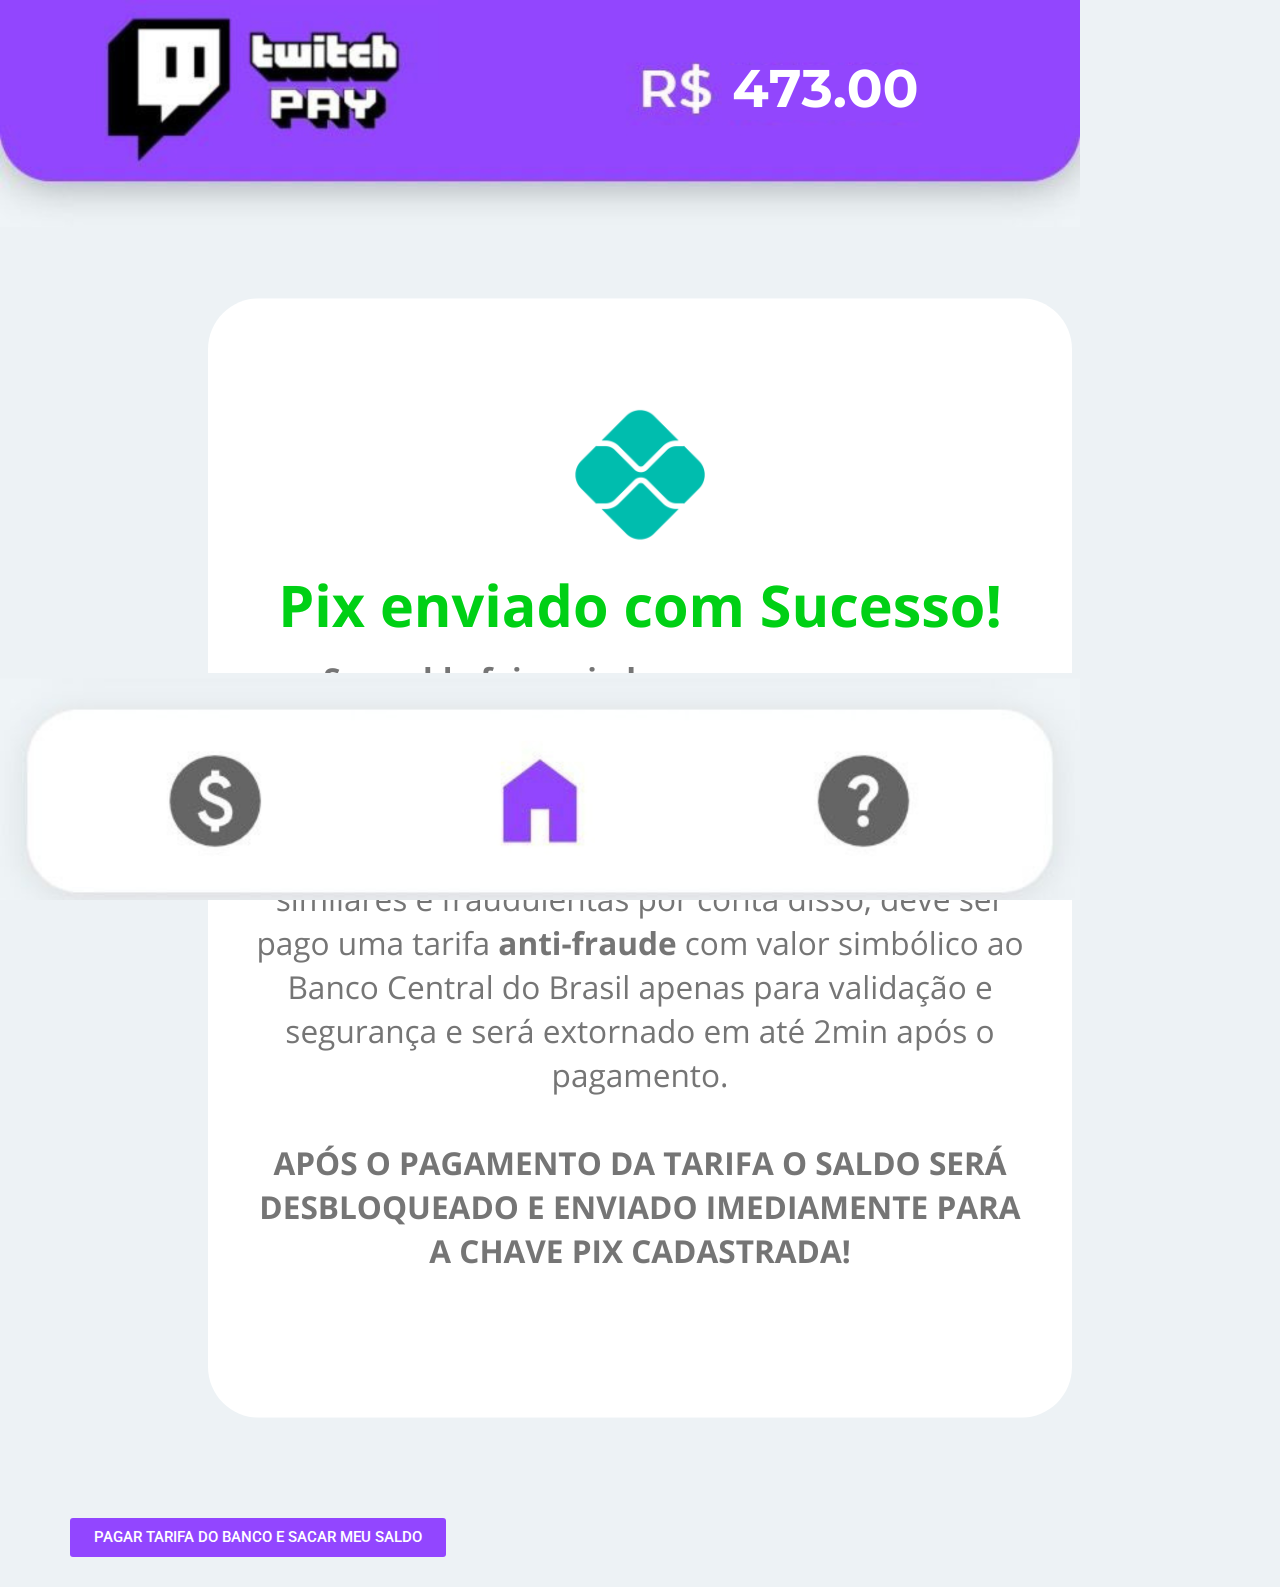
<file: 🪶/Upsell-03/index.html>
<!DOCTYPE html><html lang="pt-BR"><head>
	<meta charset="UTF-8">
		<title>twitchup2 – SHEIN</title>
<meta name="robots" content="max-image-preview:large">
<link rel="alternate" type="application/rss+xml" title="Feed para SHEIN »" href="https://sobrenoticiasoficial.online/feed/">
<link rel="alternate" type="application/rss+xml" title="Feed de comentários para SHEIN »" href="https://sobrenoticiasoficial.online/comments/feed/">
<script>
window._wpemojiSettings = {"baseUrl":"https:\/\/s.w.org\/images\/core\/emoji\/15.0.3\/72x72\/","ext":".png","svgUrl":"https:\/\/s.w.org\/images\/core\/emoji\/15.0.3\/svg\/","svgExt":".svg","source":{"concatemoji":"https:\/\/sobrenoticiasoficial.online\/wp-includes\/js\/wp-emoji-release.min.js?ver=6.6.1"}};
/*! This file is auto-generated */
!function(i,n){var o,s,e;function c(e){try{var t={supportTests:e,timestamp:(new Date).valueOf()};sessionStorage.setItem(o,JSON.stringify(t))}catch(e){}}function p(e,t,n){e.clearRect(0,0,e.canvas.width,e.canvas.height),e.fillText(t,0,0);var t=new Uint32Array(e.getImageData(0,0,e.canvas.width,e.canvas.height).data),r=(e.clearRect(0,0,e.canvas.width,e.canvas.height),e.fillText(n,0,0),new Uint32Array(e.getImageData(0,0,e.canvas.width,e.canvas.height).data));return t.every(function(e,t){return e===r[t]})}function u(e,t,n){switch(t){case"flag":return n(e,"\ud83c\udff3\ufe0f\u200d\u26a7\ufe0f","\ud83c\udff3\ufe0f\u200b\u26a7\ufe0f")?!1:!n(e,"\ud83c\uddfa\ud83c\uddf3","\ud83c\uddfa\u200b\ud83c\uddf3")&&!n(e,"\ud83c\udff4\udb40\udc67\udb40\udc62\udb40\udc65\udb40\udc6e\udb40\udc67\udb40\udc7f","\ud83c\udff4\u200b\udb40\udc67\u200b\udb40\udc62\u200b\udb40\udc65\u200b\udb40\udc6e\u200b\udb40\udc67\u200b\udb40\udc7f");case"emoji":return!n(e,"\ud83d\udc26\u200d\u2b1b","\ud83d\udc26\u200b\u2b1b")}return!1}function f(e,t,n){var r="undefined"!=typeof WorkerGlobalScope&&self instanceof WorkerGlobalScope?new OffscreenCanvas(300,150):i.createElement("canvas"),a=r.getContext("2d",{willReadFrequently:!0}),o=(a.textBaseline="top",a.font="600 32px Arial",{});return e.forEach(function(e){o[e]=t(a,e,n)}),o}function t(e){var t=i.createElement("script");t.src=e,t.defer=!0,i.head.appendChild(t)}"undefined"!=typeof Promise&&(o="wpEmojiSettingsSupports",s=["flag","emoji"],n.supports={everything:!0,everythingExceptFlag:!0},e=new Promise(function(e){i.addEventListener("DOMContentLoaded",e,{once:!0})}),new Promise(function(t){var n=function(){try{var e=JSON.parse(sessionStorage.getItem(o));if("object"==typeof e&&"number"==typeof e.timestamp&&(new Date).valueOf()<e.timestamp+604800&&"object"==typeof e.supportTests)return e.supportTests}catch(e){}return null}();if(!n){if("undefined"!=typeof Worker&&"undefined"!=typeof OffscreenCanvas&&"undefined"!=typeof URL&&URL.createObjectURL&&"undefined"!=typeof Blob)try{var e="postMessage("+f.toString()+"("+[JSON.stringify(s),u.toString(),p.toString()].join(",")+"));",r=new Blob([e],{type:"text/javascript"}),a=new Worker(URL.createObjectURL(r),{name:"wpTestEmojiSupports"});return void(a.onmessage=function(e){c(n=e.data),a.terminate(),t(n)})}catch(e){}c(n=f(s,u,p))}t(n)}).then(function(e){for(var t in e)n.supports[t]=e[t],n.supports.everything=n.supports.everything&&n.supports[t],"flag"!==t&&(n.supports.everythingExceptFlag=n.supports.everythingExceptFlag&&n.supports[t]);n.supports.everythingExceptFlag=n.supports.everythingExceptFlag&&!n.supports.flag,n.DOMReady=!1,n.readyCallback=function(){n.DOMReady=!0}}).then(function(){return e}).then(function(){var e;n.supports.everything||(n.readyCallback(),(e=n.source||{}).concatemoji?t(e.concatemoji):e.wpemoji&&e.twemoji&&(t(e.twemoji),t(e.wpemoji)))}))}((window,document),window._wpemojiSettings);
</script>
<style id="wp-emoji-styles-inline-css">

	img.wp-smiley, img.emoji {
		display: inline !important;
		border: none !important;
		box-shadow: none !important;
		height: 1em !important;
		width: 1em !important;
		margin: 0 0.07em !important;
		vertical-align: -0.1em !important;
		background: none !important;
		padding: 0 !important;
	}
</style>
<style id="classic-theme-styles-inline-css">
/*! This file is auto-generated */
.wp-block-button__link{color:#fff;background-color:#32373c;border-radius:9999px;box-shadow:none;text-decoration:none;padding:calc(.667em + 2px) calc(1.333em + 2px);font-size:1.125em}.wp-block-file__button{background:#32373c;color:#fff;text-decoration:none}
</style>
<style id="global-styles-inline-css">
:root{--wp--preset--aspect-ratio--square: 1;--wp--preset--aspect-ratio--4-3: 4/3;--wp--preset--aspect-ratio--3-4: 3/4;--wp--preset--aspect-ratio--3-2: 3/2;--wp--preset--aspect-ratio--2-3: 2/3;--wp--preset--aspect-ratio--16-9: 16/9;--wp--preset--aspect-ratio--9-16: 9/16;--wp--preset--color--black: #000000;--wp--preset--color--cyan-bluish-gray: #abb8c3;--wp--preset--color--white: #ffffff;--wp--preset--color--pale-pink: #f78da7;--wp--preset--color--vivid-red: #cf2e2e;--wp--preset--color--luminous-vivid-orange: #ff6900;--wp--preset--color--luminous-vivid-amber: #fcb900;--wp--preset--color--light-green-cyan: #7bdcb5;--wp--preset--color--vivid-green-cyan: #00d084;--wp--preset--color--pale-cyan-blue: #8ed1fc;--wp--preset--color--vivid-cyan-blue: #0693e3;--wp--preset--color--vivid-purple: #9b51e0;--wp--preset--gradient--vivid-cyan-blue-to-vivid-purple: linear-gradient(135deg,rgba(6,147,227,1) 0%,rgb(155,81,224) 100%);--wp--preset--gradient--light-green-cyan-to-vivid-green-cyan: linear-gradient(135deg,rgb(122,220,180) 0%,rgb(0,208,130) 100%);--wp--preset--gradient--luminous-vivid-amber-to-luminous-vivid-orange: linear-gradient(135deg,rgba(252,185,0,1) 0%,rgba(255,105,0,1) 100%);--wp--preset--gradient--luminous-vivid-orange-to-vivid-red: linear-gradient(135deg,rgba(255,105,0,1) 0%,rgb(207,46,46) 100%);--wp--preset--gradient--very-light-gray-to-cyan-bluish-gray: linear-gradient(135deg,rgb(238,238,238) 0%,rgb(169,184,195) 100%);--wp--preset--gradient--cool-to-warm-spectrum: linear-gradient(135deg,rgb(74,234,220) 0%,rgb(151,120,209) 20%,rgb(207,42,186) 40%,rgb(238,44,130) 60%,rgb(251,105,98) 80%,rgb(254,248,76) 100%);--wp--preset--gradient--blush-light-purple: linear-gradient(135deg,rgb(255,206,236) 0%,rgb(152,150,240) 100%);--wp--preset--gradient--blush-bordeaux: linear-gradient(135deg,rgb(254,205,165) 0%,rgb(254,45,45) 50%,rgb(107,0,62) 100%);--wp--preset--gradient--luminous-dusk: linear-gradient(135deg,rgb(255,203,112) 0%,rgb(199,81,192) 50%,rgb(65,88,208) 100%);--wp--preset--gradient--pale-ocean: linear-gradient(135deg,rgb(255,245,203) 0%,rgb(182,227,212) 50%,rgb(51,167,181) 100%);--wp--preset--gradient--electric-grass: linear-gradient(135deg,rgb(202,248,128) 0%,rgb(113,206,126) 100%);--wp--preset--gradient--midnight: linear-gradient(135deg,rgb(2,3,129) 0%,rgb(40,116,252) 100%);--wp--preset--font-size--small: 13px;--wp--preset--font-size--medium: 20px;--wp--preset--font-size--large: 36px;--wp--preset--font-size--x-large: 42px;--wp--preset--spacing--20: 0.44rem;--wp--preset--spacing--30: 0.67rem;--wp--preset--spacing--40: 1rem;--wp--preset--spacing--50: 1.5rem;--wp--preset--spacing--60: 2.25rem;--wp--preset--spacing--70: 3.38rem;--wp--preset--spacing--80: 5.06rem;--wp--preset--shadow--natural: 6px 6px 9px rgba(0, 0, 0, 0.2);--wp--preset--shadow--deep: 12px 12px 50px rgba(0, 0, 0, 0.4);--wp--preset--shadow--sharp: 6px 6px 0px rgba(0, 0, 0, 0.2);--wp--preset--shadow--outlined: 6px 6px 0px -3px rgba(255, 255, 255, 1), 6px 6px rgba(0, 0, 0, 1);--wp--preset--shadow--crisp: 6px 6px 0px rgba(0, 0, 0, 1);}:where(.is-layout-flex){gap: 0.5em;}:where(.is-layout-grid){gap: 0.5em;}body .is-layout-flex{display: flex;}.is-layout-flex{flex-wrap: wrap;align-items: center;}.is-layout-flex > :is(*, div){margin: 0;}body .is-layout-grid{display: grid;}.is-layout-grid > :is(*, div){margin: 0;}:where(.wp-block-columns.is-layout-flex){gap: 2em;}:where(.wp-block-columns.is-layout-grid){gap: 2em;}:where(.wp-block-post-template.is-layout-flex){gap: 1.25em;}:where(.wp-block-post-template.is-layout-grid){gap: 1.25em;}.has-black-color{color: var(--wp--preset--color--black) !important;}.has-cyan-bluish-gray-color{color: var(--wp--preset--color--cyan-bluish-gray) !important;}.has-white-color{color: var(--wp--preset--color--white) !important;}.has-pale-pink-color{color: var(--wp--preset--color--pale-pink) !important;}.has-vivid-red-color{color: var(--wp--preset--color--vivid-red) !important;}.has-luminous-vivid-orange-color{color: var(--wp--preset--color--luminous-vivid-orange) !important;}.has-luminous-vivid-amber-color{color: var(--wp--preset--color--luminous-vivid-amber) !important;}.has-light-green-cyan-color{color: var(--wp--preset--color--light-green-cyan) !important;}.has-vivid-green-cyan-color{color: var(--wp--preset--color--vivid-green-cyan) !important;}.has-pale-cyan-blue-color{color: var(--wp--preset--color--pale-cyan-blue) !important;}.has-vivid-cyan-blue-color{color: var(--wp--preset--color--vivid-cyan-blue) !important;}.has-vivid-purple-color{color: var(--wp--preset--color--vivid-purple) !important;}.has-black-background-color{background-color: var(--wp--preset--color--black) !important;}.has-cyan-bluish-gray-background-color{background-color: var(--wp--preset--color--cyan-bluish-gray) !important;}.has-white-background-color{background-color: var(--wp--preset--color--white) !important;}.has-pale-pink-background-color{background-color: var(--wp--preset--color--pale-pink) !important;}.has-vivid-red-background-color{background-color: var(--wp--preset--color--vivid-red) !important;}.has-luminous-vivid-orange-background-color{background-color: var(--wp--preset--color--luminous-vivid-orange) !important;}.has-luminous-vivid-amber-background-color{background-color: var(--wp--preset--color--luminous-vivid-amber) !important;}.has-light-green-cyan-background-color{background-color: var(--wp--preset--color--light-green-cyan) !important;}.has-vivid-green-cyan-background-color{background-color: var(--wp--preset--color--vivid-green-cyan) !important;}.has-pale-cyan-blue-background-color{background-color: var(--wp--preset--color--pale-cyan-blue) !important;}.has-vivid-cyan-blue-background-color{background-color: var(--wp--preset--color--vivid-cyan-blue) !important;}.has-vivid-purple-background-color{background-color: var(--wp--preset--color--vivid-purple) !important;}.has-black-border-color{border-color: var(--wp--preset--color--black) !important;}.has-cyan-bluish-gray-border-color{border-color: var(--wp--preset--color--cyan-bluish-gray) !important;}.has-white-border-color{border-color: var(--wp--preset--color--white) !important;}.has-pale-pink-border-color{border-color: var(--wp--preset--color--pale-pink) !important;}.has-vivid-red-border-color{border-color: var(--wp--preset--color--vivid-red) !important;}.has-luminous-vivid-orange-border-color{border-color: var(--wp--preset--color--luminous-vivid-orange) !important;}.has-luminous-vivid-amber-border-color{border-color: var(--wp--preset--color--luminous-vivid-amber) !important;}.has-light-green-cyan-border-color{border-color: var(--wp--preset--color--light-green-cyan) !important;}.has-vivid-green-cyan-border-color{border-color: var(--wp--preset--color--vivid-green-cyan) !important;}.has-pale-cyan-blue-border-color{border-color: var(--wp--preset--color--pale-cyan-blue) !important;}.has-vivid-cyan-blue-border-color{border-color: var(--wp--preset--color--vivid-cyan-blue) !important;}.has-vivid-purple-border-color{border-color: var(--wp--preset--color--vivid-purple) !important;}.has-vivid-cyan-blue-to-vivid-purple-gradient-background{background: var(--wp--preset--gradient--vivid-cyan-blue-to-vivid-purple) !important;}.has-light-green-cyan-to-vivid-green-cyan-gradient-background{background: var(--wp--preset--gradient--light-green-cyan-to-vivid-green-cyan) !important;}.has-luminous-vivid-amber-to-luminous-vivid-orange-gradient-background{background: var(--wp--preset--gradient--luminous-vivid-amber-to-luminous-vivid-orange) !important;}.has-luminous-vivid-orange-to-vivid-red-gradient-background{background: var(--wp--preset--gradient--luminous-vivid-orange-to-vivid-red) !important;}.has-very-light-gray-to-cyan-bluish-gray-gradient-background{background: var(--wp--preset--gradient--very-light-gray-to-cyan-bluish-gray) !important;}.has-cool-to-warm-spectrum-gradient-background{background: var(--wp--preset--gradient--cool-to-warm-spectrum) !important;}.has-blush-light-purple-gradient-background{background: var(--wp--preset--gradient--blush-light-purple) !important;}.has-blush-bordeaux-gradient-background{background: var(--wp--preset--gradient--blush-bordeaux) !important;}.has-luminous-dusk-gradient-background{background: var(--wp--preset--gradient--luminous-dusk) !important;}.has-pale-ocean-gradient-background{background: var(--wp--preset--gradient--pale-ocean) !important;}.has-electric-grass-gradient-background{background: var(--wp--preset--gradient--electric-grass) !important;}.has-midnight-gradient-background{background: var(--wp--preset--gradient--midnight) !important;}.has-small-font-size{font-size: var(--wp--preset--font-size--small) !important;}.has-medium-font-size{font-size: var(--wp--preset--font-size--medium) !important;}.has-large-font-size{font-size: var(--wp--preset--font-size--large) !important;}.has-x-large-font-size{font-size: var(--wp--preset--font-size--x-large) !important;}
:where(.wp-block-post-template.is-layout-flex){gap: 1.25em;}:where(.wp-block-post-template.is-layout-grid){gap: 1.25em;}
:where(.wp-block-columns.is-layout-flex){gap: 2em;}:where(.wp-block-columns.is-layout-grid){gap: 2em;}
:root :where(.wp-block-pullquote){font-size: 1.5em;line-height: 1.6;}
</style>
<link rel="stylesheet" id="hello-elementor-css" href="css/mSfXXrKVUJ6T.css" media="all">
<link rel="stylesheet" id="hello-elementor-theme-style-css" href="css/IrZlTT2UPvdh.css" media="all">
<link rel="stylesheet" id="hello-elementor-header-footer-css" href="css/NQJpiQWWZRsE.css" media="all">
<link rel="stylesheet" id="elementor-frontend-css" href="css/YTsToGLzZ4ns.css" media="all">
<link rel="stylesheet" id="elementor-post-5-css" href="css/9bGkz007atxa.css" media="all">
<link rel="stylesheet" id="swiper-css" href="css/zFvvu4UOhAyr.css" media="all">
<link rel="stylesheet" id="elementor-global-css" href="css/ojTXFAvSWwR3.css" media="all">
<link rel="stylesheet" id="elementor-post-211-css" href="css/6uKx5jrUJ6KB.css" media="all">
<link rel="stylesheet" id="google-fonts-1-css" href="https://fonts.googleapis.com/css?family=Roboto%3A100%2C100italic%2C200%2C200italic%2C300%2C300italic%2C400%2C400italic%2C500%2C500italic%2C600%2C600italic%2C700%2C700italic%2C800%2C800italic%2C900%2C900italic%7CRoboto+Slab%3A100%2C100italic%2C200%2C200italic%2C300%2C300italic%2C400%2C400italic%2C500%2C500italic%2C600%2C600italic%2C700%2C700italic%2C800%2C800italic%2C900%2C900italic&amp;display=swap&amp;ver=6.6.1" media="all">
<link rel="preconnect" href="https://fonts.gstatic.com/" crossorigin=""><script src="js/LDxlCBNjkQv7.js" id="jquery-core-js"></script>
<script src="js/q5bn6mRzl79Y.js" id="jquery-migrate-js"></script>
<script src="js/4Y6bmjdvvNC2.js" id="stickyAnythingLib-js"></script>
<link rel="https://api.w.org/" href="https://sobrenoticiasoficial.online/wp-json/"><link rel="alternate" title="JSON" type="application/json" href="https://sobrenoticiasoficial.online/wp-json/wp/v2/pages/211"><link rel="EditURI" type="application/rsd+xml" title="RSD" href="https://sobrenoticiasoficial.online/xmlrpc.php?rsd">
<meta name="generator" content="WordPress 6.6.1">
<link rel="canonical" href="https://sobrenoticiasoficial.online/twitchup2/">
<link rel="shortlink" href="https://sobrenoticiasoficial.online/?p=211">
<link rel="alternate" title="oEmbed (JSON)" type="application/json+oembed" href="https://sobrenoticiasoficial.online/wp-json/oembed/1.0/embed?url=https%3A%2F%2Fsobrenoticiasoficial.online%2Ftwitchup2%2F">
<link rel="alternate" title="oEmbed (XML)" type="text/xml+oembed" href="https://sobrenoticiasoficial.online/wp-json/oembed/1.0/embed?url=https%3A%2F%2Fsobrenoticiasoficial.online%2Ftwitchup2%2F&amp;format=xml">
<meta name="generator" content="Elementor 3.23.4; features: e_optimized_css_loading, e_font_icon_svg, additional_custom_breakpoints, e_optimized_control_loading, e_lazyload, e_element_cache; settings: css_print_method-external, google_font-enabled, font_display-swap">
			<style>
				.e-con.e-parent:nth-of-type(n+4):not(.e-lazyloaded):not(.e-no-lazyload),
				.e-con.e-parent:nth-of-type(n+4):not(.e-lazyloaded):not(.e-no-lazyload) * {
					background-image: none !important;
				}
				@media screen and (max-height: 1024px) {
					.e-con.e-parent:nth-of-type(n+3):not(.e-lazyloaded):not(.e-no-lazyload),
					.e-con.e-parent:nth-of-type(n+3):not(.e-lazyloaded):not(.e-no-lazyload) * {
						background-image: none !important;
					}
				}
				@media screen and (max-height: 640px) {
					.e-con.e-parent:nth-of-type(n+2):not(.e-lazyloaded):not(.e-no-lazyload),
					.e-con.e-parent:nth-of-type(n+2):not(.e-lazyloaded):not(.e-no-lazyload) * {
						background-image: none !important;
					}
				}
			</style>
				<meta name="viewport" content="width=device-width, initial-scale=1.0, viewport-fit=cover"></head>
<body class="page-template page-template-elementor_canvas page page-id-211 elementor-default elementor-template-canvas elementor-kit-5 elementor-page elementor-page-211">
			<div data-elementor-type="wp-page" data-elementor-id="211" class="elementor elementor-211">
				<div class="elementor-element elementor-element-2038f4e e-con-full e-flex e-con e-parent" data-id="2038f4e" data-element_type="container" data-settings="{&quot;background_background&quot;:&quot;classic&quot;}">
				<div class="elementor-element elementor-element-08cc90b elementor-fixed elementor-widget elementor-widget-image" data-id="08cc90b" data-element_type="widget" data-settings="{&quot;_position&quot;:&quot;fixed&quot;}" data-widget_type="image.default">
				<div class="elementor-widget-container">
			<style>/*! elementor - v3.23.0 - 05-08-2024 */
.elementor-widget-image{text-align:center}.elementor-widget-image a{display:inline-block}.elementor-widget-image a img[src$=".svg"]{width:48px}.elementor-widget-image img{vertical-align:middle;display:inline-block}</style>										<img fetchpriority="high" decoding="async" width="1080" height="227" src="images/6LSCkSw9AIgy.png" class="attachment-full size-full wp-image-183" alt="" srcset="images/6LSCkSw9AIgy.png 1080w, images/FKpDay2kwyQ9.png 300w, images/ZomqO8E0JjfX.png 1024w, images/yJJGpbNU74Oa.png 768w" sizes="(max-width: 1080px) 100vw, 1080px">													</div>
				</div>
				</div>
		<div class="elementor-element elementor-element-c22c110 e-flex e-con-boxed e-con e-parent" data-id="c22c110" data-element_type="container" data-settings="{&quot;background_background&quot;:&quot;classic&quot;}">
					<div class="e-con-inner">
				<div class="elementor-element elementor-element-fc76437 elementor-widget elementor-widget-image" data-id="fc76437" data-element_type="widget" data-widget_type="image.default">
				<div class="elementor-widget-container">
													<img decoding="async" width="800" height="168" src="images/UDW7Rn4bxsOF.png" class="attachment-large size-large wp-image-197" alt="" srcset="images/UDW7Rn4bxsOF.png 1024w, images/DJiSIlByuNxt.png 300w, images/sfYBd7rtNHOf.png 768w, images/0VO3VoCQxNRU.png 1080w" sizes="(max-width: 800px) 100vw, 800px">													</div>
				</div>
					</div>
				</div>
		<div class="elementor-element elementor-element-57af27e e-con-full e-flex e-con e-parent" data-id="57af27e" data-element_type="container" data-settings="{&quot;background_background&quot;:&quot;classic&quot;}">
				<div class="elementor-element elementor-element-3139a44 elementor-widget elementor-widget-image" data-id="3139a44" data-element_type="widget" data-widget_type="image.default">
				<div class="elementor-widget-container">
													<img decoding="async" width="1080" height="1280" src="images/bKDcIkvtTRgL.png" class="attachment-full size-full wp-image-214" alt="" srcset="images/bKDcIkvtTRgL.png 1080w, images/W6SiD4QYwRW7.png 253w, images/qDu8Zr6RSRyx.png 864w, images/6n9wx2EkDpkG.png 768w" sizes="(max-width: 1080px) 100vw, 1080px">													</div>
				</div>
				</div>
		<div class="elementor-element elementor-element-a60fcb5 e-flex e-con-boxed e-con e-parent" data-id="a60fcb5" data-element_type="container" data-settings="{&quot;background_background&quot;:&quot;classic&quot;}">
					<div class="e-con-inner">
				<div class="elementor-element elementor-element-c38311b elementor-widget elementor-widget-button" data-id="c38311b" data-element_type="widget" data-widget_type="button.default">
				<div class="elementor-widget-container">
					<div class="elementor-button-wrapper">
			<a class="elementor-button elementor-button-link elementor-size-sm" href="https://pay.risepay.com.br/Pay/846792acd28d43dfb3f51990ed7524e6?src=[Peninha 🪶]">
						<span class="elementor-button-content-wrapper">
									<span class="elementor-button-text">PAGAR TARIFA DO BANCO  E SACAR MEU SALDO</span>
					</span>
					</a>
		</div>
				</div>
				</div>
					</div>
				</div>
		<div class="elementor-element elementor-element-78af132 e-flex e-con-boxed e-con e-parent" data-id="78af132" data-element_type="container" data-settings="{&quot;background_background&quot;:&quot;classic&quot;}">
					<div class="e-con-inner">
				<div class="elementor-element elementor-element-4f68d32 elementor-fixed elementor-widget elementor-widget-image" data-id="4f68d32" data-element_type="widget" data-settings="{&quot;_position&quot;:&quot;fixed&quot;}" data-widget_type="image.default">
				<div class="elementor-widget-container">
													<img loading="lazy" decoding="async" width="1080" height="227" src="images/FLbXjkvOcoVY.png" class="attachment-full size-full wp-image-184" alt="" srcset="images/FLbXjkvOcoVY.png 1080w, images/fGC8Gexus7gN.png 300w, images/4vF8O3cgCP1q.png 1024w, images/XrAaj07MhvYx.png 768w" sizes="(max-width: 1080px) 100vw, 1080px">													</div>
				</div>
					</div>
				</div>
				</div>
					<script type="text/javascript">
				const lazyloadRunObserver = () => {
					const lazyloadBackgrounds = document.querySelectorAll( `.e-con.e-parent:not(.e-lazyloaded)` );
					const lazyloadBackgroundObserver = new IntersectionObserver( ( entries ) => {
						entries.forEach( ( entry ) => {
							if ( entry.isIntersecting ) {
								let lazyloadBackground = entry.target;
								if( lazyloadBackground ) {
									lazyloadBackground.classList.add( 'e-lazyloaded' );
								}
								lazyloadBackgroundObserver.unobserve( entry.target );
							}
						});
					}, { rootMargin: '200px 0px 200px 0px' } );
					lazyloadBackgrounds.forEach( ( lazyloadBackground ) => {
						lazyloadBackgroundObserver.observe( lazyloadBackground );
					} );
				};
				const events = [
					'DOMContentLoaded',
					'elementor/lazyload/observe',
				];
				events.forEach( ( event ) => {
					document.addEventListener( event, lazyloadRunObserver );
				} );
			</script>
			<script id="stickThis-js-extra">
var sticky_anything_engage = {"element":"#topo-funil","topspace":"0","minscreenwidth":"0","maxscreenwidth":"999999","zindex":"1","legacymode":"","dynamicmode":"","debugmode":"","pushup":"","adminbar":"1"};
</script>
<script src="js/AWR5hiKUDV1Y.js" id="stickThis-js"></script>
<script src="js/MdYKwZ4qBMG8.js" id="hello-theme-frontend-js"></script>
<script src="js/hewHVsJaAcxr.js" id="elementor-webpack-runtime-js"></script>
<script src="js/aUVihBGW3uZC.js" id="elementor-frontend-modules-js"></script>
<script src="js/y1JV0Uy32fee.js" id="elementor-waypoints-js"></script>
<script src="js/E6J5CDglYWPP.js" id="jquery-ui-core-js"></script>
<script id="elementor-frontend-js-before">
var elementorFrontendConfig = {"environmentMode":{"edit":false,"wpPreview":false,"isScriptDebug":false},"i18n":{"shareOnFacebook":"Compartilhar no Facebook","shareOnTwitter":"Compartilhar no Twitter","pinIt":"Fixar","download":"Baixar","downloadImage":"Baixar imagem","fullscreen":"Tela cheia","zoom":"Zoom","share":"Compartilhar","playVideo":"Reproduzir v\u00eddeo","previous":"Anterior","next":"Pr\u00f3ximo","close":"Fechar","a11yCarouselWrapperAriaLabel":"Carrossel | Rolagem horizontal: Setas para esquerda e direita","a11yCarouselPrevSlideMessage":"Slide anterior","a11yCarouselNextSlideMessage":"Pr\u00f3ximo slide","a11yCarouselFirstSlideMessage":"Este \u00e9 o primeiro slide","a11yCarouselLastSlideMessage":"Este \u00e9 o \u00faltimo slide","a11yCarouselPaginationBulletMessage":"Ir para o slide"},"is_rtl":false,"breakpoints":{"xs":0,"sm":480,"md":768,"lg":1025,"xl":1440,"xxl":1600},"responsive":{"breakpoints":{"mobile":{"label":"Dispositivos m\u00f3veis no modo retrato","value":767,"default_value":767,"direction":"max","is_enabled":true},"mobile_extra":{"label":"Dispositivos m\u00f3veis no modo paisagem","value":880,"default_value":880,"direction":"max","is_enabled":false},"tablet":{"label":"Tablet no modo retrato","value":1024,"default_value":1024,"direction":"max","is_enabled":true},"tablet_extra":{"label":"Tablet no modo paisagem","value":1200,"default_value":1200,"direction":"max","is_enabled":false},"laptop":{"label":"Notebook","value":1366,"default_value":1366,"direction":"max","is_enabled":false},"widescreen":{"label":"Tela ampla (widescreen)","value":2400,"default_value":2400,"direction":"min","is_enabled":false}}},"version":"3.23.4","is_static":false,"experimentalFeatures":{"e_optimized_css_loading":true,"e_font_icon_svg":true,"additional_custom_breakpoints":true,"container":true,"container_grid":true,"e_swiper_latest":true,"e_nested_atomic_repeaters":true,"e_optimized_control_loading":true,"e_onboarding":true,"hello-theme-header-footer":true,"home_screen":true,"editor_v2":true,"ai-layout":true,"e_lazyload":true,"e_element_cache":true,"link-in-bio":true,"floating-buttons":true},"urls":{"assets":"https:\/\/sobrenoticiasoficial.online\/wp-content\/plugins\/elementor\/assets\/","ajaxurl":"https:\/\/sobrenoticiasoficial.online\/wp-admin\/admin-ajax.php"},"nonces":{"floatingButtonsClickTracking":"5d8bcb3560"},"swiperClass":"swiper","settings":{"page":[],"editorPreferences":[]},"kit":{"active_breakpoints":["viewport_mobile","viewport_tablet"],"global_image_lightbox":"yes","lightbox_enable_counter":"yes","lightbox_enable_fullscreen":"yes","lightbox_enable_zoom":"yes","lightbox_enable_share":"yes","lightbox_title_src":"title","lightbox_description_src":"description","hello_header_logo_type":"title","hello_footer_logo_type":"logo"},"post":{"id":211,"title":"twitchup2%20%E2%80%93%20SHEIN","excerpt":"","featuredImage":false}};
</script>
<script src="js/veY8nkc57xXp.js" id="elementor-frontend-js"></script>
	



</body></html><!-- Page cached by LiteSpeed Cache 6.4.1 on 2024-08-27 18:53:04 -->
</file>
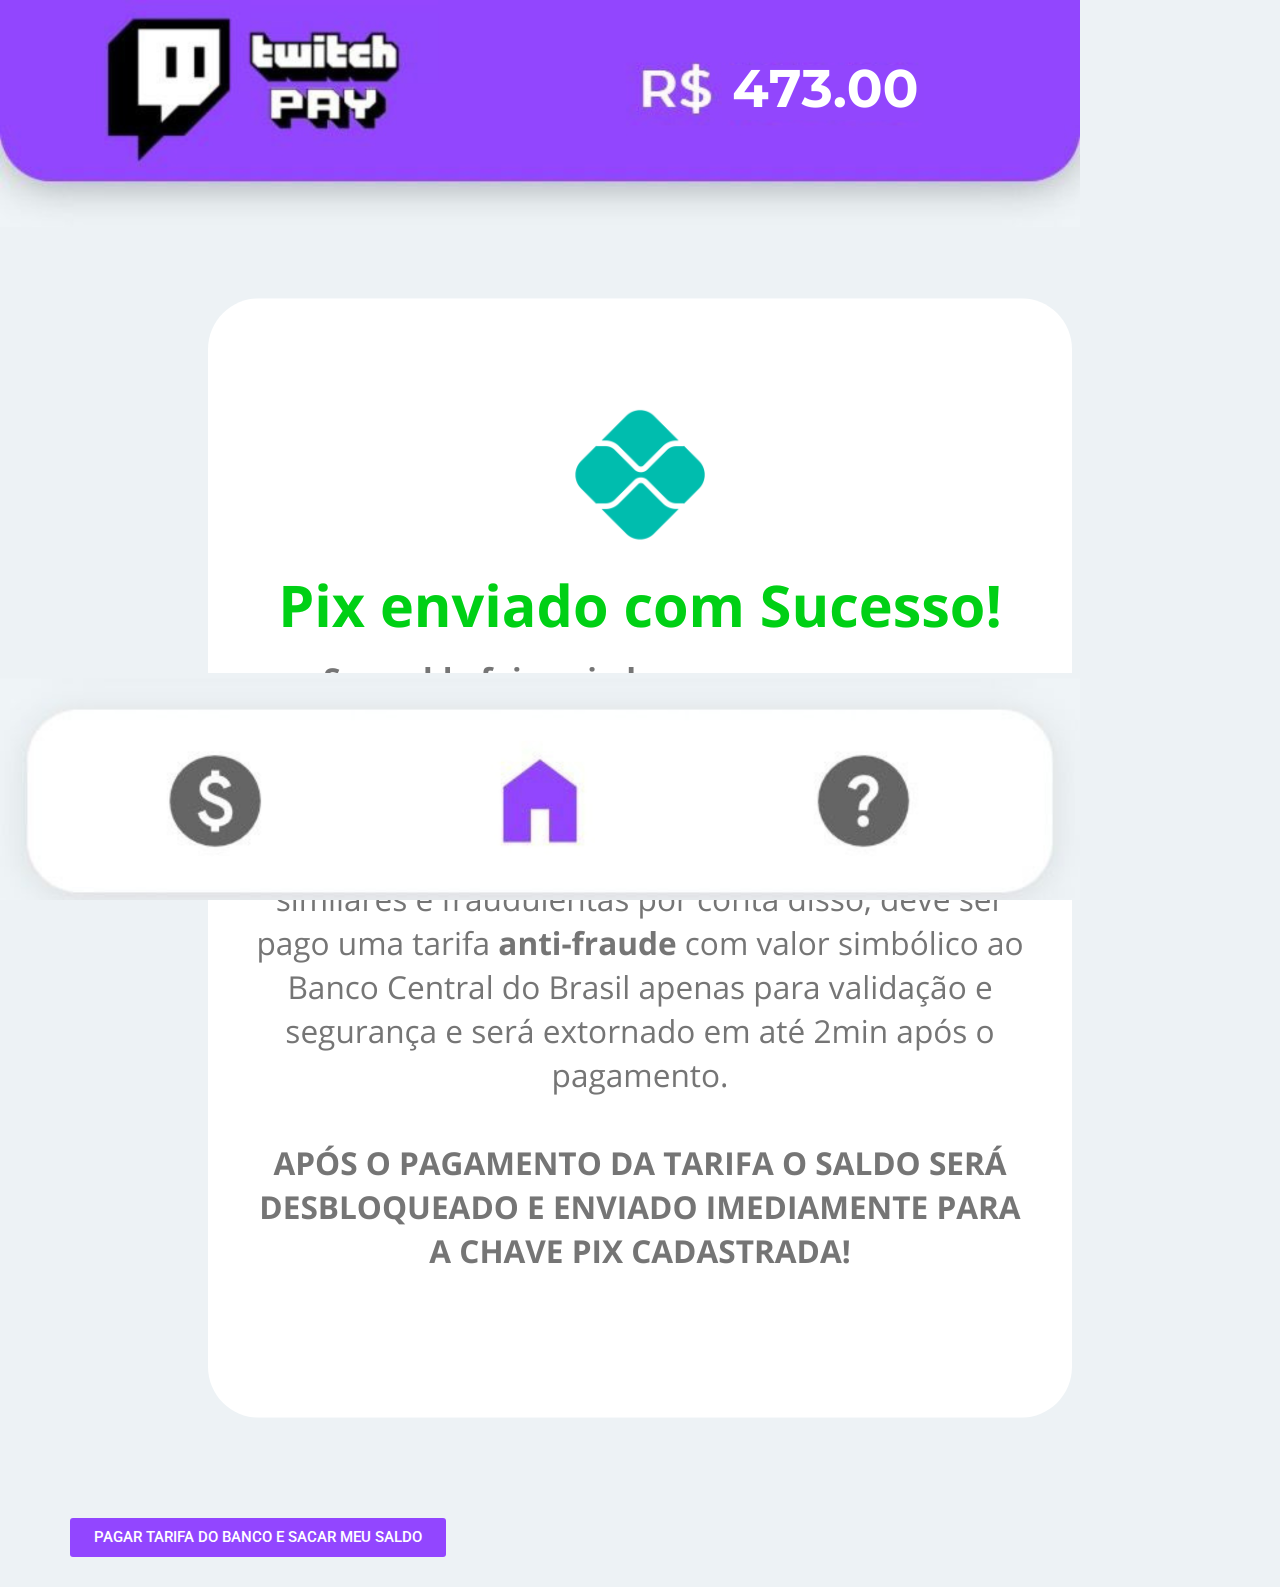
<file: 🪶/Checkout/Upsell-02/index.html>
<!DOCTYPE html><html lang="pt-BR"><head>
	<meta charset="UTF-8">
		<title>twitchup2 – SHEIN</title>
<meta name="robots" content="max-image-preview:large">
<link rel="alternate" type="application/rss+xml" title="Feed para SHEIN »" href="https://sobrenoticiasoficial.online/feed/">
<link rel="alternate" type="application/rss+xml" title="Feed de comentários para SHEIN »" href="https://sobrenoticiasoficial.online/comments/feed/">
<script>
window._wpemojiSettings = {"baseUrl":"https:\/\/s.w.org\/images\/core\/emoji\/15.0.3\/72x72\/","ext":".png","svgUrl":"https:\/\/s.w.org\/images\/core\/emoji\/15.0.3\/svg\/","svgExt":".svg","source":{"concatemoji":"https:\/\/sobrenoticiasoficial.online\/wp-includes\/js\/wp-emoji-release.min.js?ver=6.6.1"}};
/*! This file is auto-generated */
!function(i,n){var o,s,e;function c(e){try{var t={supportTests:e,timestamp:(new Date).valueOf()};sessionStorage.setItem(o,JSON.stringify(t))}catch(e){}}function p(e,t,n){e.clearRect(0,0,e.canvas.width,e.canvas.height),e.fillText(t,0,0);var t=new Uint32Array(e.getImageData(0,0,e.canvas.width,e.canvas.height).data),r=(e.clearRect(0,0,e.canvas.width,e.canvas.height),e.fillText(n,0,0),new Uint32Array(e.getImageData(0,0,e.canvas.width,e.canvas.height).data));return t.every(function(e,t){return e===r[t]})}function u(e,t,n){switch(t){case"flag":return n(e,"\ud83c\udff3\ufe0f\u200d\u26a7\ufe0f","\ud83c\udff3\ufe0f\u200b\u26a7\ufe0f")?!1:!n(e,"\ud83c\uddfa\ud83c\uddf3","\ud83c\uddfa\u200b\ud83c\uddf3")&&!n(e,"\ud83c\udff4\udb40\udc67\udb40\udc62\udb40\udc65\udb40\udc6e\udb40\udc67\udb40\udc7f","\ud83c\udff4\u200b\udb40\udc67\u200b\udb40\udc62\u200b\udb40\udc65\u200b\udb40\udc6e\u200b\udb40\udc67\u200b\udb40\udc7f");case"emoji":return!n(e,"\ud83d\udc26\u200d\u2b1b","\ud83d\udc26\u200b\u2b1b")}return!1}function f(e,t,n){var r="undefined"!=typeof WorkerGlobalScope&&self instanceof WorkerGlobalScope?new OffscreenCanvas(300,150):i.createElement("canvas"),a=r.getContext("2d",{willReadFrequently:!0}),o=(a.textBaseline="top",a.font="600 32px Arial",{});return e.forEach(function(e){o[e]=t(a,e,n)}),o}function t(e){var t=i.createElement("script");t.src=e,t.defer=!0,i.head.appendChild(t)}"undefined"!=typeof Promise&&(o="wpEmojiSettingsSupports",s=["flag","emoji"],n.supports={everything:!0,everythingExceptFlag:!0},e=new Promise(function(e){i.addEventListener("DOMContentLoaded",e,{once:!0})}),new Promise(function(t){var n=function(){try{var e=JSON.parse(sessionStorage.getItem(o));if("object"==typeof e&&"number"==typeof e.timestamp&&(new Date).valueOf()<e.timestamp+604800&&"object"==typeof e.supportTests)return e.supportTests}catch(e){}return null}();if(!n){if("undefined"!=typeof Worker&&"undefined"!=typeof OffscreenCanvas&&"undefined"!=typeof URL&&URL.createObjectURL&&"undefined"!=typeof Blob)try{var e="postMessage("+f.toString()+"("+[JSON.stringify(s),u.toString(),p.toString()].join(",")+"));",r=new Blob([e],{type:"text/javascript"}),a=new Worker(URL.createObjectURL(r),{name:"wpTestEmojiSupports"});return void(a.onmessage=function(e){c(n=e.data),a.terminate(),t(n)})}catch(e){}c(n=f(s,u,p))}t(n)}).then(function(e){for(var t in e)n.supports[t]=e[t],n.supports.everything=n.supports.everything&&n.supports[t],"flag"!==t&&(n.supports.everythingExceptFlag=n.supports.everythingExceptFlag&&n.supports[t]);n.supports.everythingExceptFlag=n.supports.everythingExceptFlag&&!n.supports.flag,n.DOMReady=!1,n.readyCallback=function(){n.DOMReady=!0}}).then(function(){return e}).then(function(){var e;n.supports.everything||(n.readyCallback(),(e=n.source||{}).concatemoji?t(e.concatemoji):e.wpemoji&&e.twemoji&&(t(e.twemoji),t(e.wpemoji)))}))}((window,document),window._wpemojiSettings);
</script>
<style id="wp-emoji-styles-inline-css">

	img.wp-smiley, img.emoji {
		display: inline !important;
		border: none !important;
		box-shadow: none !important;
		height: 1em !important;
		width: 1em !important;
		margin: 0 0.07em !important;
		vertical-align: -0.1em !important;
		background: none !important;
		padding: 0 !important;
	}
</style>
<style id="classic-theme-styles-inline-css">
/*! This file is auto-generated */
.wp-block-button__link{color:#fff;background-color:#32373c;border-radius:9999px;box-shadow:none;text-decoration:none;padding:calc(.667em + 2px) calc(1.333em + 2px);font-size:1.125em}.wp-block-file__button{background:#32373c;color:#fff;text-decoration:none}
</style>
<style id="global-styles-inline-css">
:root{--wp--preset--aspect-ratio--square: 1;--wp--preset--aspect-ratio--4-3: 4/3;--wp--preset--aspect-ratio--3-4: 3/4;--wp--preset--aspect-ratio--3-2: 3/2;--wp--preset--aspect-ratio--2-3: 2/3;--wp--preset--aspect-ratio--16-9: 16/9;--wp--preset--aspect-ratio--9-16: 9/16;--wp--preset--color--black: #000000;--wp--preset--color--cyan-bluish-gray: #abb8c3;--wp--preset--color--white: #ffffff;--wp--preset--color--pale-pink: #f78da7;--wp--preset--color--vivid-red: #cf2e2e;--wp--preset--color--luminous-vivid-orange: #ff6900;--wp--preset--color--luminous-vivid-amber: #fcb900;--wp--preset--color--light-green-cyan: #7bdcb5;--wp--preset--color--vivid-green-cyan: #00d084;--wp--preset--color--pale-cyan-blue: #8ed1fc;--wp--preset--color--vivid-cyan-blue: #0693e3;--wp--preset--color--vivid-purple: #9b51e0;--wp--preset--gradient--vivid-cyan-blue-to-vivid-purple: linear-gradient(135deg,rgba(6,147,227,1) 0%,rgb(155,81,224) 100%);--wp--preset--gradient--light-green-cyan-to-vivid-green-cyan: linear-gradient(135deg,rgb(122,220,180) 0%,rgb(0,208,130) 100%);--wp--preset--gradient--luminous-vivid-amber-to-luminous-vivid-orange: linear-gradient(135deg,rgba(252,185,0,1) 0%,rgba(255,105,0,1) 100%);--wp--preset--gradient--luminous-vivid-orange-to-vivid-red: linear-gradient(135deg,rgba(255,105,0,1) 0%,rgb(207,46,46) 100%);--wp--preset--gradient--very-light-gray-to-cyan-bluish-gray: linear-gradient(135deg,rgb(238,238,238) 0%,rgb(169,184,195) 100%);--wp--preset--gradient--cool-to-warm-spectrum: linear-gradient(135deg,rgb(74,234,220) 0%,rgb(151,120,209) 20%,rgb(207,42,186) 40%,rgb(238,44,130) 60%,rgb(251,105,98) 80%,rgb(254,248,76) 100%);--wp--preset--gradient--blush-light-purple: linear-gradient(135deg,rgb(255,206,236) 0%,rgb(152,150,240) 100%);--wp--preset--gradient--blush-bordeaux: linear-gradient(135deg,rgb(254,205,165) 0%,rgb(254,45,45) 50%,rgb(107,0,62) 100%);--wp--preset--gradient--luminous-dusk: linear-gradient(135deg,rgb(255,203,112) 0%,rgb(199,81,192) 50%,rgb(65,88,208) 100%);--wp--preset--gradient--pale-ocean: linear-gradient(135deg,rgb(255,245,203) 0%,rgb(182,227,212) 50%,rgb(51,167,181) 100%);--wp--preset--gradient--electric-grass: linear-gradient(135deg,rgb(202,248,128) 0%,rgb(113,206,126) 100%);--wp--preset--gradient--midnight: linear-gradient(135deg,rgb(2,3,129) 0%,rgb(40,116,252) 100%);--wp--preset--font-size--small: 13px;--wp--preset--font-size--medium: 20px;--wp--preset--font-size--large: 36px;--wp--preset--font-size--x-large: 42px;--wp--preset--spacing--20: 0.44rem;--wp--preset--spacing--30: 0.67rem;--wp--preset--spacing--40: 1rem;--wp--preset--spacing--50: 1.5rem;--wp--preset--spacing--60: 2.25rem;--wp--preset--spacing--70: 3.38rem;--wp--preset--spacing--80: 5.06rem;--wp--preset--shadow--natural: 6px 6px 9px rgba(0, 0, 0, 0.2);--wp--preset--shadow--deep: 12px 12px 50px rgba(0, 0, 0, 0.4);--wp--preset--shadow--sharp: 6px 6px 0px rgba(0, 0, 0, 0.2);--wp--preset--shadow--outlined: 6px 6px 0px -3px rgba(255, 255, 255, 1), 6px 6px rgba(0, 0, 0, 1);--wp--preset--shadow--crisp: 6px 6px 0px rgba(0, 0, 0, 1);}:where(.is-layout-flex){gap: 0.5em;}:where(.is-layout-grid){gap: 0.5em;}body .is-layout-flex{display: flex;}.is-layout-flex{flex-wrap: wrap;align-items: center;}.is-layout-flex > :is(*, div){margin: 0;}body .is-layout-grid{display: grid;}.is-layout-grid > :is(*, div){margin: 0;}:where(.wp-block-columns.is-layout-flex){gap: 2em;}:where(.wp-block-columns.is-layout-grid){gap: 2em;}:where(.wp-block-post-template.is-layout-flex){gap: 1.25em;}:where(.wp-block-post-template.is-layout-grid){gap: 1.25em;}.has-black-color{color: var(--wp--preset--color--black) !important;}.has-cyan-bluish-gray-color{color: var(--wp--preset--color--cyan-bluish-gray) !important;}.has-white-color{color: var(--wp--preset--color--white) !important;}.has-pale-pink-color{color: var(--wp--preset--color--pale-pink) !important;}.has-vivid-red-color{color: var(--wp--preset--color--vivid-red) !important;}.has-luminous-vivid-orange-color{color: var(--wp--preset--color--luminous-vivid-orange) !important;}.has-luminous-vivid-amber-color{color: var(--wp--preset--color--luminous-vivid-amber) !important;}.has-light-green-cyan-color{color: var(--wp--preset--color--light-green-cyan) !important;}.has-vivid-green-cyan-color{color: var(--wp--preset--color--vivid-green-cyan) !important;}.has-pale-cyan-blue-color{color: var(--wp--preset--color--pale-cyan-blue) !important;}.has-vivid-cyan-blue-color{color: var(--wp--preset--color--vivid-cyan-blue) !important;}.has-vivid-purple-color{color: var(--wp--preset--color--vivid-purple) !important;}.has-black-background-color{background-color: var(--wp--preset--color--black) !important;}.has-cyan-bluish-gray-background-color{background-color: var(--wp--preset--color--cyan-bluish-gray) !important;}.has-white-background-color{background-color: var(--wp--preset--color--white) !important;}.has-pale-pink-background-color{background-color: var(--wp--preset--color--pale-pink) !important;}.has-vivid-red-background-color{background-color: var(--wp--preset--color--vivid-red) !important;}.has-luminous-vivid-orange-background-color{background-color: var(--wp--preset--color--luminous-vivid-orange) !important;}.has-luminous-vivid-amber-background-color{background-color: var(--wp--preset--color--luminous-vivid-amber) !important;}.has-light-green-cyan-background-color{background-color: var(--wp--preset--color--light-green-cyan) !important;}.has-vivid-green-cyan-background-color{background-color: var(--wp--preset--color--vivid-green-cyan) !important;}.has-pale-cyan-blue-background-color{background-color: var(--wp--preset--color--pale-cyan-blue) !important;}.has-vivid-cyan-blue-background-color{background-color: var(--wp--preset--color--vivid-cyan-blue) !important;}.has-vivid-purple-background-color{background-color: var(--wp--preset--color--vivid-purple) !important;}.has-black-border-color{border-color: var(--wp--preset--color--black) !important;}.has-cyan-bluish-gray-border-color{border-color: var(--wp--preset--color--cyan-bluish-gray) !important;}.has-white-border-color{border-color: var(--wp--preset--color--white) !important;}.has-pale-pink-border-color{border-color: var(--wp--preset--color--pale-pink) !important;}.has-vivid-red-border-color{border-color: var(--wp--preset--color--vivid-red) !important;}.has-luminous-vivid-orange-border-color{border-color: var(--wp--preset--color--luminous-vivid-orange) !important;}.has-luminous-vivid-amber-border-color{border-color: var(--wp--preset--color--luminous-vivid-amber) !important;}.has-light-green-cyan-border-color{border-color: var(--wp--preset--color--light-green-cyan) !important;}.has-vivid-green-cyan-border-color{border-color: var(--wp--preset--color--vivid-green-cyan) !important;}.has-pale-cyan-blue-border-color{border-color: var(--wp--preset--color--pale-cyan-blue) !important;}.has-vivid-cyan-blue-border-color{border-color: var(--wp--preset--color--vivid-cyan-blue) !important;}.has-vivid-purple-border-color{border-color: var(--wp--preset--color--vivid-purple) !important;}.has-vivid-cyan-blue-to-vivid-purple-gradient-background{background: var(--wp--preset--gradient--vivid-cyan-blue-to-vivid-purple) !important;}.has-light-green-cyan-to-vivid-green-cyan-gradient-background{background: var(--wp--preset--gradient--light-green-cyan-to-vivid-green-cyan) !important;}.has-luminous-vivid-amber-to-luminous-vivid-orange-gradient-background{background: var(--wp--preset--gradient--luminous-vivid-amber-to-luminous-vivid-orange) !important;}.has-luminous-vivid-orange-to-vivid-red-gradient-background{background: var(--wp--preset--gradient--luminous-vivid-orange-to-vivid-red) !important;}.has-very-light-gray-to-cyan-bluish-gray-gradient-background{background: var(--wp--preset--gradient--very-light-gray-to-cyan-bluish-gray) !important;}.has-cool-to-warm-spectrum-gradient-background{background: var(--wp--preset--gradient--cool-to-warm-spectrum) !important;}.has-blush-light-purple-gradient-background{background: var(--wp--preset--gradient--blush-light-purple) !important;}.has-blush-bordeaux-gradient-background{background: var(--wp--preset--gradient--blush-bordeaux) !important;}.has-luminous-dusk-gradient-background{background: var(--wp--preset--gradient--luminous-dusk) !important;}.has-pale-ocean-gradient-background{background: var(--wp--preset--gradient--pale-ocean) !important;}.has-electric-grass-gradient-background{background: var(--wp--preset--gradient--electric-grass) !important;}.has-midnight-gradient-background{background: var(--wp--preset--gradient--midnight) !important;}.has-small-font-size{font-size: var(--wp--preset--font-size--small) !important;}.has-medium-font-size{font-size: var(--wp--preset--font-size--medium) !important;}.has-large-font-size{font-size: var(--wp--preset--font-size--large) !important;}.has-x-large-font-size{font-size: var(--wp--preset--font-size--x-large) !important;}
:where(.wp-block-post-template.is-layout-flex){gap: 1.25em;}:where(.wp-block-post-template.is-layout-grid){gap: 1.25em;}
:where(.wp-block-columns.is-layout-flex){gap: 2em;}:where(.wp-block-columns.is-layout-grid){gap: 2em;}
:root :where(.wp-block-pullquote){font-size: 1.5em;line-height: 1.6;}
</style>
<link rel="stylesheet" id="hello-elementor-css" href="css/mSfXXrKVUJ6T.css" media="all">
<link rel="stylesheet" id="hello-elementor-theme-style-css" href="css/IrZlTT2UPvdh.css" media="all">
<link rel="stylesheet" id="hello-elementor-header-footer-css" href="css/NQJpiQWWZRsE.css" media="all">
<link rel="stylesheet" id="elementor-frontend-css" href="css/YTsToGLzZ4ns.css" media="all">
<link rel="stylesheet" id="elementor-post-5-css" href="css/9bGkz007atxa.css" media="all">
<link rel="stylesheet" id="swiper-css" href="css/zFvvu4UOhAyr.css" media="all">
<link rel="stylesheet" id="elementor-global-css" href="css/ojTXFAvSWwR3.css" media="all">
<link rel="stylesheet" id="elementor-post-211-css" href="css/6uKx5jrUJ6KB.css" media="all">
<link rel="stylesheet" id="google-fonts-1-css" href="https://fonts.googleapis.com/css?family=Roboto%3A100%2C100italic%2C200%2C200italic%2C300%2C300italic%2C400%2C400italic%2C500%2C500italic%2C600%2C600italic%2C700%2C700italic%2C800%2C800italic%2C900%2C900italic%7CRoboto+Slab%3A100%2C100italic%2C200%2C200italic%2C300%2C300italic%2C400%2C400italic%2C500%2C500italic%2C600%2C600italic%2C700%2C700italic%2C800%2C800italic%2C900%2C900italic&amp;display=swap&amp;ver=6.6.1" media="all">
<link rel="preconnect" href="https://fonts.gstatic.com/" crossorigin=""><script src="js/LDxlCBNjkQv7.js" id="jquery-core-js"></script>
<script src="js/q5bn6mRzl79Y.js" id="jquery-migrate-js"></script>
<script src="js/4Y6bmjdvvNC2.js" id="stickyAnythingLib-js"></script>
<link rel="https://api.w.org/" href="https://sobrenoticiasoficial.online/wp-json/"><link rel="alternate" title="JSON" type="application/json" href="https://sobrenoticiasoficial.online/wp-json/wp/v2/pages/211"><link rel="EditURI" type="application/rsd+xml" title="RSD" href="https://sobrenoticiasoficial.online/xmlrpc.php?rsd">
<meta name="generator" content="WordPress 6.6.1">
<link rel="canonical" href="https://sobrenoticiasoficial.online/twitchup2/">
<link rel="shortlink" href="https://sobrenoticiasoficial.online/?p=211">
<link rel="alternate" title="oEmbed (JSON)" type="application/json+oembed" href="https://sobrenoticiasoficial.online/wp-json/oembed/1.0/embed?url=https%3A%2F%2Fsobrenoticiasoficial.online%2Ftwitchup2%2F">
<link rel="alternate" title="oEmbed (XML)" type="text/xml+oembed" href="https://sobrenoticiasoficial.online/wp-json/oembed/1.0/embed?url=https%3A%2F%2Fsobrenoticiasoficial.online%2Ftwitchup2%2F&amp;format=xml">
<meta name="generator" content="Elementor 3.23.4; features: e_optimized_css_loading, e_font_icon_svg, additional_custom_breakpoints, e_optimized_control_loading, e_lazyload, e_element_cache; settings: css_print_method-external, google_font-enabled, font_display-swap">
			<style>
				.e-con.e-parent:nth-of-type(n+4):not(.e-lazyloaded):not(.e-no-lazyload),
				.e-con.e-parent:nth-of-type(n+4):not(.e-lazyloaded):not(.e-no-lazyload) * {
					background-image: none !important;
				}
				@media screen and (max-height: 1024px) {
					.e-con.e-parent:nth-of-type(n+3):not(.e-lazyloaded):not(.e-no-lazyload),
					.e-con.e-parent:nth-of-type(n+3):not(.e-lazyloaded):not(.e-no-lazyload) * {
						background-image: none !important;
					}
				}
				@media screen and (max-height: 640px) {
					.e-con.e-parent:nth-of-type(n+2):not(.e-lazyloaded):not(.e-no-lazyload),
					.e-con.e-parent:nth-of-type(n+2):not(.e-lazyloaded):not(.e-no-lazyload) * {
						background-image: none !important;
					}
				}
			</style>
				<meta name="viewport" content="width=device-width, initial-scale=1.0, viewport-fit=cover"></head>
<body class="page-template page-template-elementor_canvas page page-id-211 elementor-default elementor-template-canvas elementor-kit-5 elementor-page elementor-page-211">
			<div data-elementor-type="wp-page" data-elementor-id="211" class="elementor elementor-211">
				<div class="elementor-element elementor-element-2038f4e e-con-full e-flex e-con e-parent" data-id="2038f4e" data-element_type="container" data-settings="{&quot;background_background&quot;:&quot;classic&quot;}">
				<div class="elementor-element elementor-element-08cc90b elementor-fixed elementor-widget elementor-widget-image" data-id="08cc90b" data-element_type="widget" data-settings="{&quot;_position&quot;:&quot;fixed&quot;}" data-widget_type="image.default">
				<div class="elementor-widget-container">
			<style>/*! elementor - v3.23.0 - 05-08-2024 */
.elementor-widget-image{text-align:center}.elementor-widget-image a{display:inline-block}.elementor-widget-image a img[src$=".svg"]{width:48px}.elementor-widget-image img{vertical-align:middle;display:inline-block}</style>										<img fetchpriority="high" decoding="async" width="1080" height="227" src="images/6LSCkSw9AIgy.png" class="attachment-full size-full wp-image-183" alt="" srcset="images/6LSCkSw9AIgy.png 1080w, images/FKpDay2kwyQ9.png 300w, images/ZomqO8E0JjfX.png 1024w, images/yJJGpbNU74Oa.png 768w" sizes="(max-width: 1080px) 100vw, 1080px">													</div>
				</div>
				</div>
		<div class="elementor-element elementor-element-c22c110 e-flex e-con-boxed e-con e-parent" data-id="c22c110" data-element_type="container" data-settings="{&quot;background_background&quot;:&quot;classic&quot;}">
					<div class="e-con-inner">
				<div class="elementor-element elementor-element-fc76437 elementor-widget elementor-widget-image" data-id="fc76437" data-element_type="widget" data-widget_type="image.default">
				<div class="elementor-widget-container">
													<img decoding="async" width="800" height="168" src="images/UDW7Rn4bxsOF.png" class="attachment-large size-large wp-image-197" alt="" srcset="images/UDW7Rn4bxsOF.png 1024w, images/DJiSIlByuNxt.png 300w, images/sfYBd7rtNHOf.png 768w, images/0VO3VoCQxNRU.png 1080w" sizes="(max-width: 800px) 100vw, 800px">													</div>
				</div>
					</div>
				</div>
		<div class="elementor-element elementor-element-57af27e e-con-full e-flex e-con e-parent" data-id="57af27e" data-element_type="container" data-settings="{&quot;background_background&quot;:&quot;classic&quot;}">
				<div class="elementor-element elementor-element-3139a44 elementor-widget elementor-widget-image" data-id="3139a44" data-element_type="widget" data-widget_type="image.default">
				<div class="elementor-widget-container">
													<img decoding="async" width="1080" height="1280" src="images/bKDcIkvtTRgL.png" class="attachment-full size-full wp-image-214" alt="" srcset="images/bKDcIkvtTRgL.png 1080w, images/W6SiD4QYwRW7.png 253w, images/qDu8Zr6RSRyx.png 864w, images/6n9wx2EkDpkG.png 768w" sizes="(max-width: 1080px) 100vw, 1080px">													</div>
				</div>
				</div>
		<div class="elementor-element elementor-element-a60fcb5 e-flex e-con-boxed e-con e-parent" data-id="a60fcb5" data-element_type="container" data-settings="{&quot;background_background&quot;:&quot;classic&quot;}">
					<div class="e-con-inner">
				<div class="elementor-element elementor-element-c38311b elementor-widget elementor-widget-button" data-id="c38311b" data-element_type="widget" data-widget_type="button.default">
				<div class="elementor-widget-container">
					<div class="elementor-button-wrapper">
			<a class="elementor-button elementor-button-link elementor-size-sm" href="https://pay.risepay.com.br/Pay/0322b6d667d34cbdb100c91c20087486?src=[Peninha 🪶]">
						<span class="elementor-button-content-wrapper">
									<span class="elementor-button-text">PAGAR TARIFA DO BANCO  E SACAR MEU SALDO</span>
					</span>
					</a>
		</div>
				</div>
				</div>
					</div>
				</div>
		<div class="elementor-element elementor-element-78af132 e-flex e-con-boxed e-con e-parent" data-id="78af132" data-element_type="container" data-settings="{&quot;background_background&quot;:&quot;classic&quot;}">
					<div class="e-con-inner">
				<div class="elementor-element elementor-element-4f68d32 elementor-fixed elementor-widget elementor-widget-image" data-id="4f68d32" data-element_type="widget" data-settings="{&quot;_position&quot;:&quot;fixed&quot;}" data-widget_type="image.default">
				<div class="elementor-widget-container">
													<img loading="lazy" decoding="async" width="1080" height="227" src="images/FLbXjkvOcoVY.png" class="attachment-full size-full wp-image-184" alt="" srcset="images/FLbXjkvOcoVY.png 1080w, images/fGC8Gexus7gN.png 300w, images/4vF8O3cgCP1q.png 1024w, images/XrAaj07MhvYx.png 768w" sizes="(max-width: 1080px) 100vw, 1080px">													</div>
				</div>
					</div>
				</div>
				</div>
					<script type="text/javascript">
				const lazyloadRunObserver = () => {
					const lazyloadBackgrounds = document.querySelectorAll( `.e-con.e-parent:not(.e-lazyloaded)` );
					const lazyloadBackgroundObserver = new IntersectionObserver( ( entries ) => {
						entries.forEach( ( entry ) => {
							if ( entry.isIntersecting ) {
								let lazyloadBackground = entry.target;
								if( lazyloadBackground ) {
									lazyloadBackground.classList.add( 'e-lazyloaded' );
								}
								lazyloadBackgroundObserver.unobserve( entry.target );
							}
						});
					}, { rootMargin: '200px 0px 200px 0px' } );
					lazyloadBackgrounds.forEach( ( lazyloadBackground ) => {
						lazyloadBackgroundObserver.observe( lazyloadBackground );
					} );
				};
				const events = [
					'DOMContentLoaded',
					'elementor/lazyload/observe',
				];
				events.forEach( ( event ) => {
					document.addEventListener( event, lazyloadRunObserver );
				} );
			</script>
			<script id="stickThis-js-extra">
var sticky_anything_engage = {"element":"#topo-funil","topspace":"0","minscreenwidth":"0","maxscreenwidth":"999999","zindex":"1","legacymode":"","dynamicmode":"","debugmode":"","pushup":"","adminbar":"1"};
</script>
<script src="js/AWR5hiKUDV1Y.js" id="stickThis-js"></script>
<script src="js/MdYKwZ4qBMG8.js" id="hello-theme-frontend-js"></script>
<script src="js/hewHVsJaAcxr.js" id="elementor-webpack-runtime-js"></script>
<script src="js/aUVihBGW3uZC.js" id="elementor-frontend-modules-js"></script>
<script src="js/y1JV0Uy32fee.js" id="elementor-waypoints-js"></script>
<script src="js/E6J5CDglYWPP.js" id="jquery-ui-core-js"></script>
<script id="elementor-frontend-js-before">
var elementorFrontendConfig = {"environmentMode":{"edit":false,"wpPreview":false,"isScriptDebug":false},"i18n":{"shareOnFacebook":"Compartilhar no Facebook","shareOnTwitter":"Compartilhar no Twitter","pinIt":"Fixar","download":"Baixar","downloadImage":"Baixar imagem","fullscreen":"Tela cheia","zoom":"Zoom","share":"Compartilhar","playVideo":"Reproduzir v\u00eddeo","previous":"Anterior","next":"Pr\u00f3ximo","close":"Fechar","a11yCarouselWrapperAriaLabel":"Carrossel | Rolagem horizontal: Setas para esquerda e direita","a11yCarouselPrevSlideMessage":"Slide anterior","a11yCarouselNextSlideMessage":"Pr\u00f3ximo slide","a11yCarouselFirstSlideMessage":"Este \u00e9 o primeiro slide","a11yCarouselLastSlideMessage":"Este \u00e9 o \u00faltimo slide","a11yCarouselPaginationBulletMessage":"Ir para o slide"},"is_rtl":false,"breakpoints":{"xs":0,"sm":480,"md":768,"lg":1025,"xl":1440,"xxl":1600},"responsive":{"breakpoints":{"mobile":{"label":"Dispositivos m\u00f3veis no modo retrato","value":767,"default_value":767,"direction":"max","is_enabled":true},"mobile_extra":{"label":"Dispositivos m\u00f3veis no modo paisagem","value":880,"default_value":880,"direction":"max","is_enabled":false},"tablet":{"label":"Tablet no modo retrato","value":1024,"default_value":1024,"direction":"max","is_enabled":true},"tablet_extra":{"label":"Tablet no modo paisagem","value":1200,"default_value":1200,"direction":"max","is_enabled":false},"laptop":{"label":"Notebook","value":1366,"default_value":1366,"direction":"max","is_enabled":false},"widescreen":{"label":"Tela ampla (widescreen)","value":2400,"default_value":2400,"direction":"min","is_enabled":false}}},"version":"3.23.4","is_static":false,"experimentalFeatures":{"e_optimized_css_loading":true,"e_font_icon_svg":true,"additional_custom_breakpoints":true,"container":true,"container_grid":true,"e_swiper_latest":true,"e_nested_atomic_repeaters":true,"e_optimized_control_loading":true,"e_onboarding":true,"hello-theme-header-footer":true,"home_screen":true,"editor_v2":true,"ai-layout":true,"e_lazyload":true,"e_element_cache":true,"link-in-bio":true,"floating-buttons":true},"urls":{"assets":"https:\/\/sobrenoticiasoficial.online\/wp-content\/plugins\/elementor\/assets\/","ajaxurl":"https:\/\/sobrenoticiasoficial.online\/wp-admin\/admin-ajax.php"},"nonces":{"floatingButtonsClickTracking":"5d8bcb3560"},"swiperClass":"swiper","settings":{"page":[],"editorPreferences":[]},"kit":{"active_breakpoints":["viewport_mobile","viewport_tablet"],"global_image_lightbox":"yes","lightbox_enable_counter":"yes","lightbox_enable_fullscreen":"yes","lightbox_enable_zoom":"yes","lightbox_enable_share":"yes","lightbox_title_src":"title","lightbox_description_src":"description","hello_header_logo_type":"title","hello_footer_logo_type":"logo"},"post":{"id":211,"title":"twitchup2%20%E2%80%93%20SHEIN","excerpt":"","featuredImage":false}};
</script>
<script src="js/veY8nkc57xXp.js" id="elementor-frontend-js"></script>
	



</body></html><!-- Page cached by LiteSpeed Cache 6.4.1 on 2024-08-27 18:53:04 -->
</file>
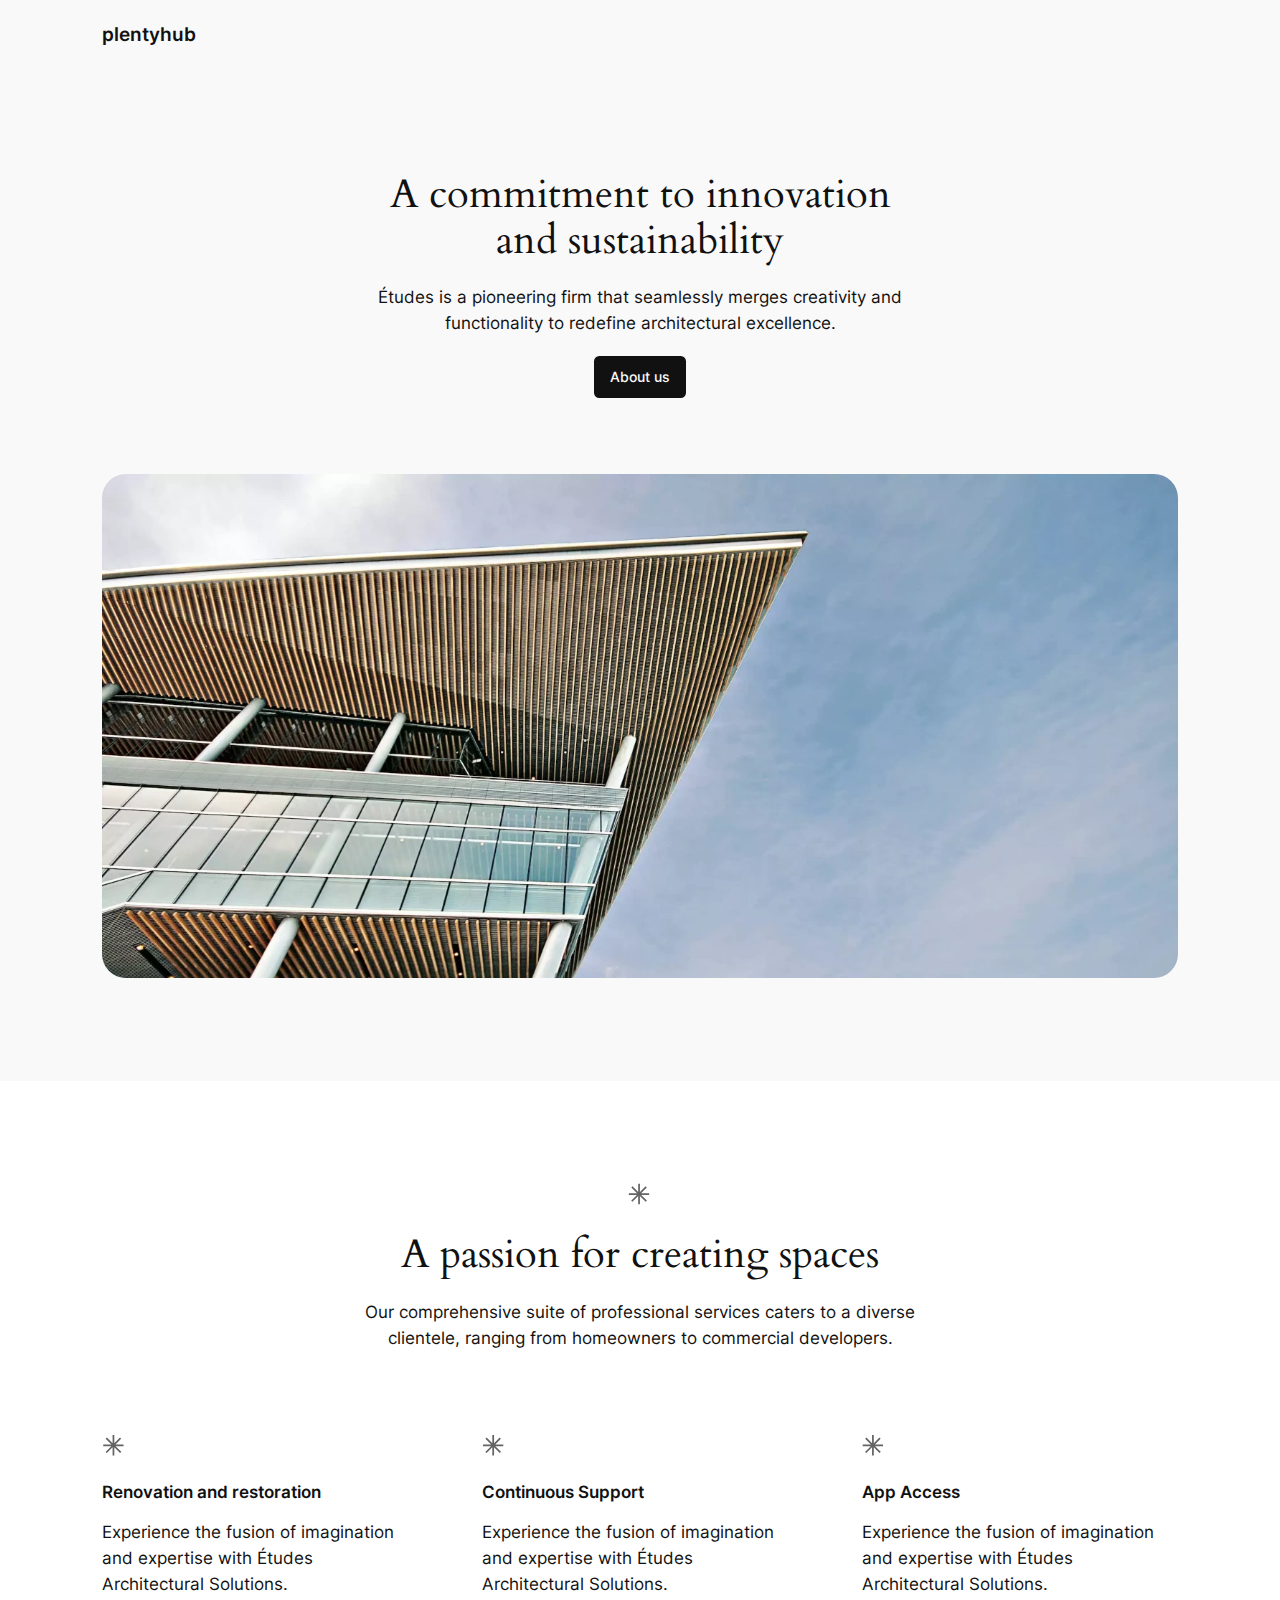
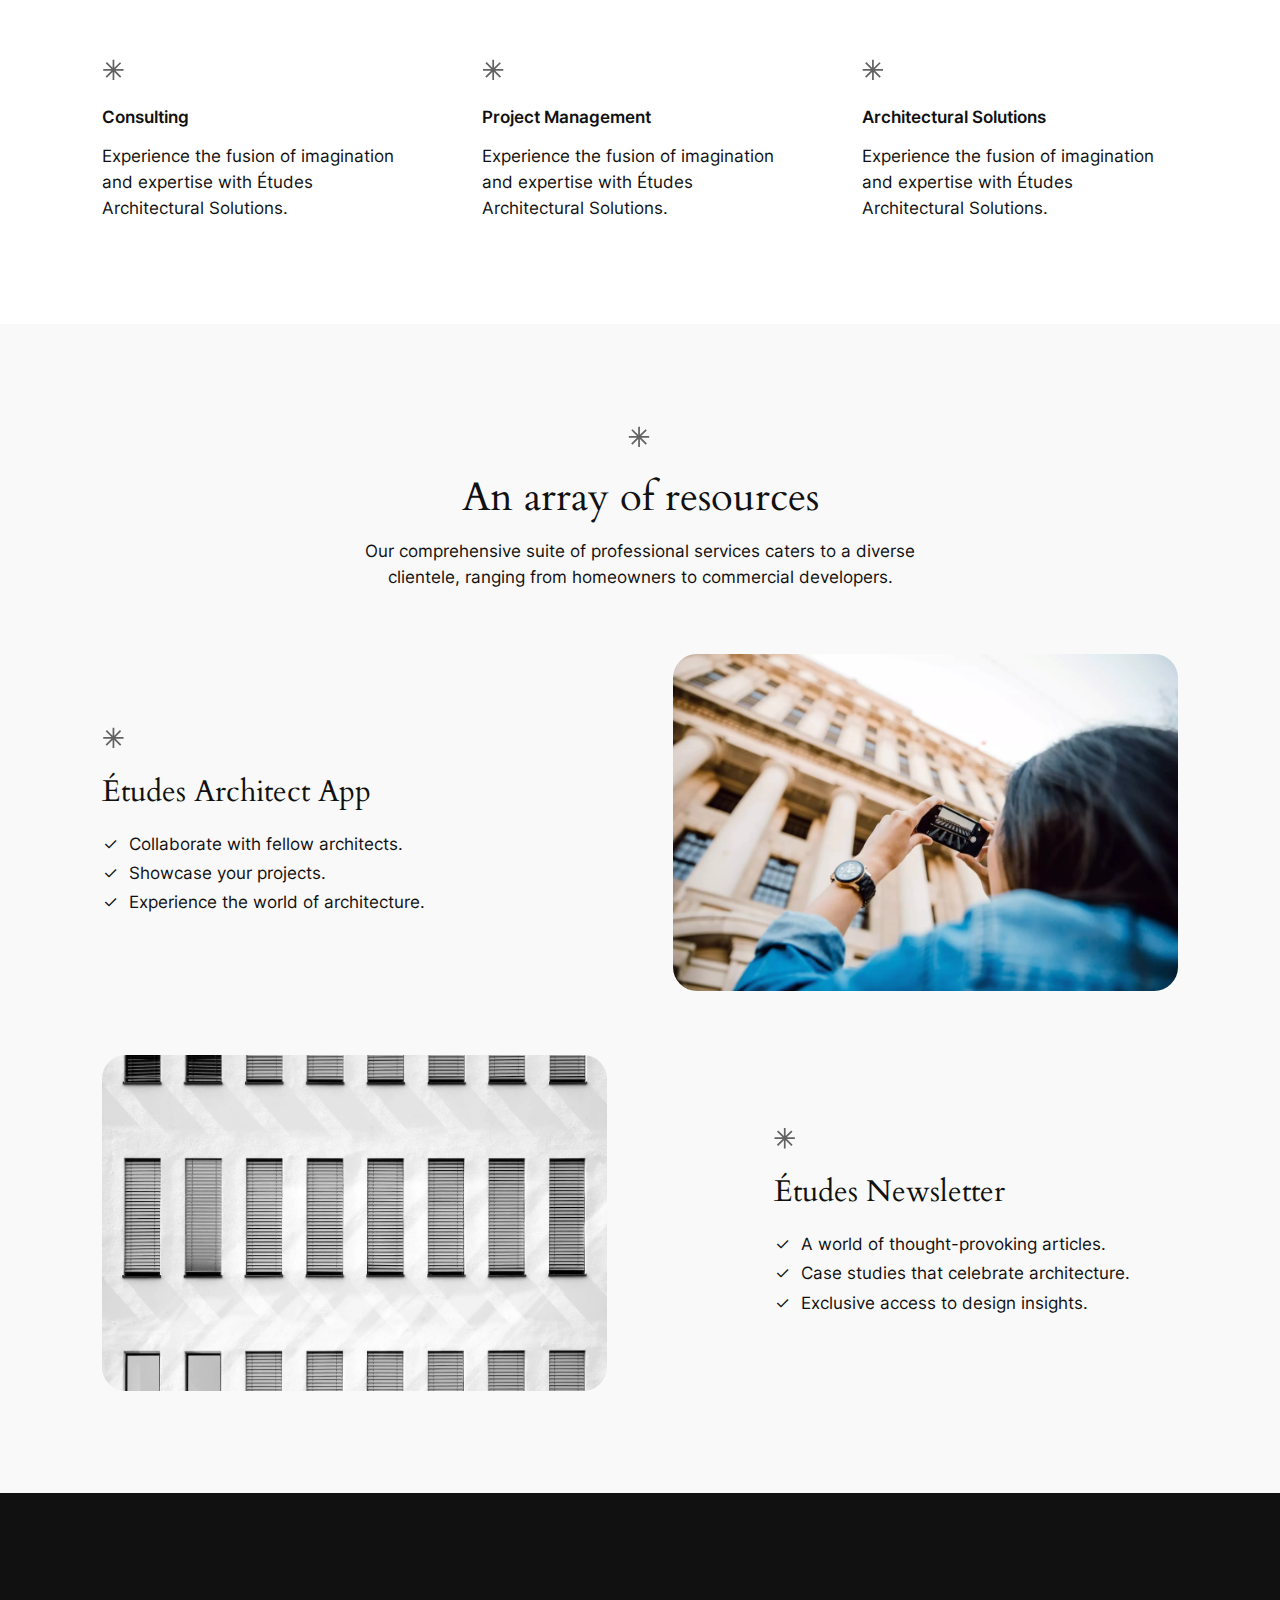
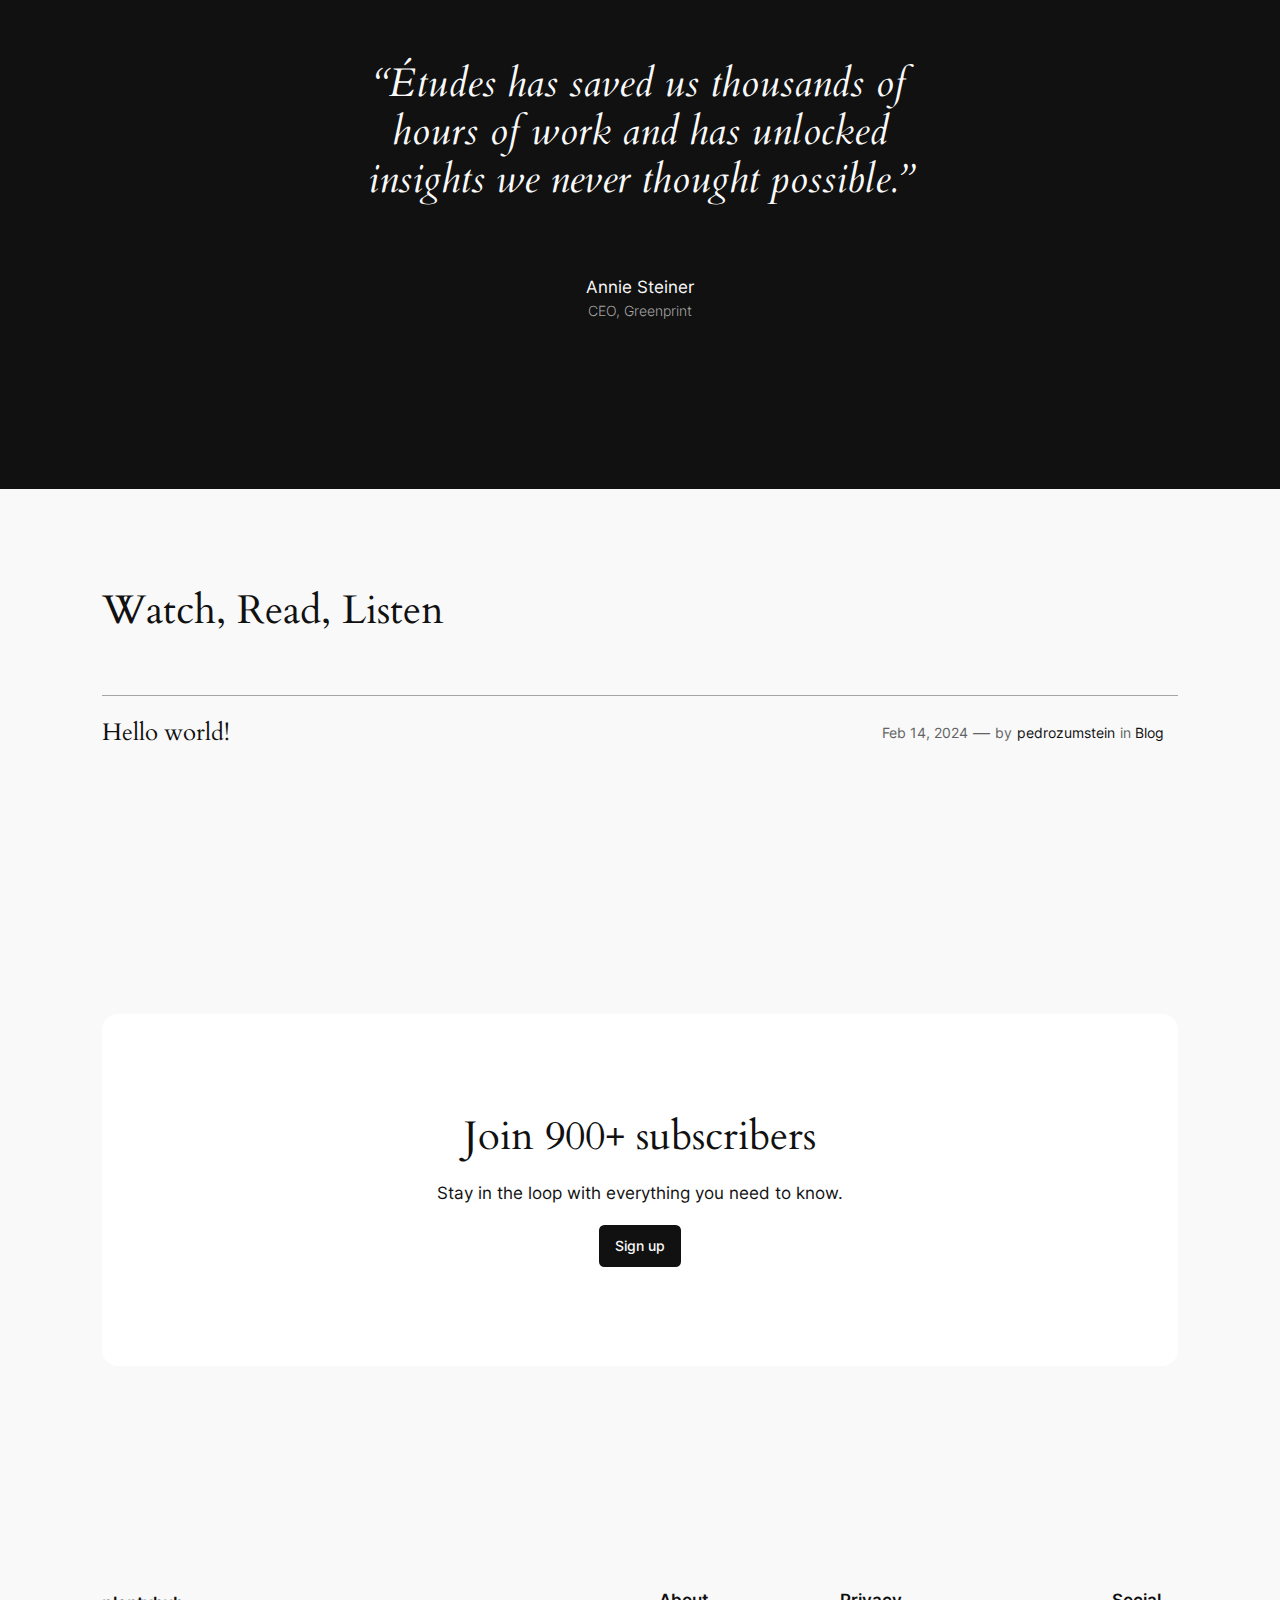
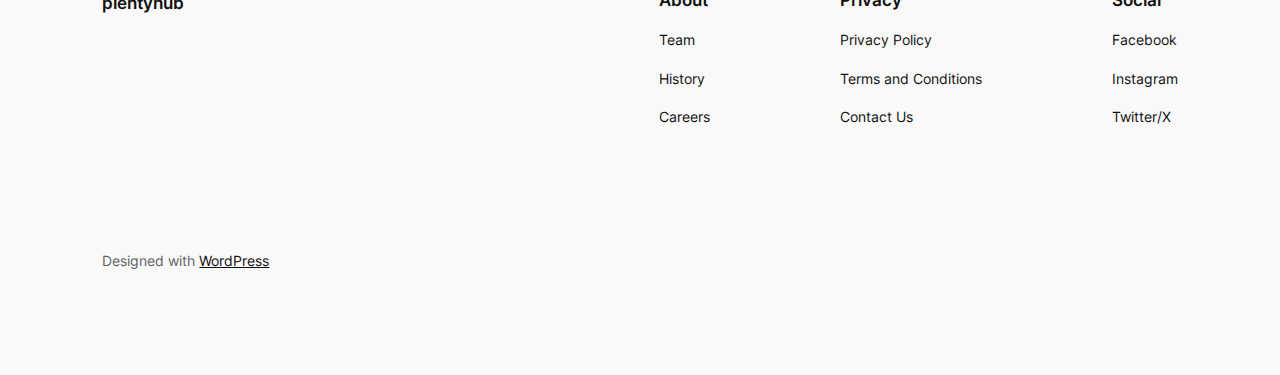
<file: 🪶/Aplicativo/transparent.html>
<!DOCTYPE html><html lang="en-US"><head>
	<meta charset="UTF-8">
	<meta name="viewport" content="width=device-width, initial-scale=1">
<meta name="robots" content="max-image-preview:large">
<title>plentyhub</title>
<link rel="alternate" type="application/rss+xml" title="plentyhub » Feed" href="https://plentyhub.site/?feed=rss2">
<link rel="alternate" type="application/rss+xml" title="plentyhub » Comments Feed" href="https://plentyhub.site/?feed=comments-rss2">
<script>
window._wpemojiSettings = {"baseUrl":"https:\/\/s.w.org\/images\/core\/emoji\/14.0.0\/72x72\/","ext":".png","svgUrl":"https:\/\/s.w.org\/images\/core\/emoji\/14.0.0\/svg\/","svgExt":".svg","source":{"concatemoji":"https:\/\/plentyhub.site\/wp-includes\/js\/wp-emoji-release.min.js?ver=6.4.3"}};
/*! This file is auto-generated */
!function(i,n){var o,s,e;function c(e){try{var t={supportTests:e,timestamp:(new Date).valueOf()};sessionStorage.setItem(o,JSON.stringify(t))}catch(e){}}function p(e,t,n){e.clearRect(0,0,e.canvas.width,e.canvas.height),e.fillText(t,0,0);var t=new Uint32Array(e.getImageData(0,0,e.canvas.width,e.canvas.height).data),r=(e.clearRect(0,0,e.canvas.width,e.canvas.height),e.fillText(n,0,0),new Uint32Array(e.getImageData(0,0,e.canvas.width,e.canvas.height).data));return t.every(function(e,t){return e===r[t]})}function u(e,t,n){switch(t){case"flag":return n(e,"\ud83c\udff3\ufe0f\u200d\u26a7\ufe0f","\ud83c\udff3\ufe0f\u200b\u26a7\ufe0f")?!1:!n(e,"\ud83c\uddfa\ud83c\uddf3","\ud83c\uddfa\u200b\ud83c\uddf3")&&!n(e,"\ud83c\udff4\udb40\udc67\udb40\udc62\udb40\udc65\udb40\udc6e\udb40\udc67\udb40\udc7f","\ud83c\udff4\u200b\udb40\udc67\u200b\udb40\udc62\u200b\udb40\udc65\u200b\udb40\udc6e\u200b\udb40\udc67\u200b\udb40\udc7f");case"emoji":return!n(e,"\ud83e\udef1\ud83c\udffb\u200d\ud83e\udef2\ud83c\udfff","\ud83e\udef1\ud83c\udffb\u200b\ud83e\udef2\ud83c\udfff")}return!1}function f(e,t,n){var r="undefined"!=typeof WorkerGlobalScope&&self instanceof WorkerGlobalScope?new OffscreenCanvas(300,150):i.createElement("canvas"),a=r.getContext("2d",{willReadFrequently:!0}),o=(a.textBaseline="top",a.font="600 32px Arial",{});return e.forEach(function(e){o[e]=t(a,e,n)}),o}function t(e){var t=i.createElement("script");t.src=e,t.defer=!0,i.head.appendChild(t)}"undefined"!=typeof Promise&&(o="wpEmojiSettingsSupports",s=["flag","emoji"],n.supports={everything:!0,everythingExceptFlag:!0},e=new Promise(function(e){i.addEventListener("DOMContentLoaded",e,{once:!0})}),new Promise(function(t){var n=function(){try{var e=JSON.parse(sessionStorage.getItem(o));if("object"==typeof e&&"number"==typeof e.timestamp&&(new Date).valueOf()<e.timestamp+604800&&"object"==typeof e.supportTests)return e.supportTests}catch(e){}return null}();if(!n){if("undefined"!=typeof Worker&&"undefined"!=typeof OffscreenCanvas&&"undefined"!=typeof URL&&URL.createObjectURL&&"undefined"!=typeof Blob)try{var e="postMessage("+f.toString()+"("+[JSON.stringify(s),u.toString(),p.toString()].join(",")+"));",r=new Blob([e],{type:"text/javascript"}),a=new Worker(URL.createObjectURL(r),{name:"wpTestEmojiSupports"});return void(a.onmessage=function(e){c(n=e.data),a.terminate(),t(n)})}catch(e){}c(n=f(s,u,p))}t(n)}).then(function(e){for(var t in e)n.supports[t]=e[t],n.supports.everything=n.supports.everything&&n.supports[t],"flag"!==t&&(n.supports.everythingExceptFlag=n.supports.everythingExceptFlag&&n.supports[t]);n.supports.everythingExceptFlag=n.supports.everythingExceptFlag&&!n.supports.flag,n.DOMReady=!1,n.readyCallback=function(){n.DOMReady=!0}}).then(function(){return e}).then(function(){var e;n.supports.everything||(n.readyCallback(),(e=n.source||{}).concatemoji?t(e.concatemoji):e.wpemoji&&e.twemoji&&(t(e.twemoji),t(e.wpemoji)))}))}((window,document),window._wpemojiSettings);
</script>
<style id="wp-block-site-logo-inline-css">
.wp-block-site-logo{box-sizing:border-box;line-height:0}.wp-block-site-logo a{display:inline-block;line-height:0}.wp-block-site-logo.is-default-size img{height:auto;width:120px}.wp-block-site-logo img{height:auto;max-width:100%}.wp-block-site-logo a,.wp-block-site-logo img{border-radius:inherit}.wp-block-site-logo.aligncenter{margin-left:auto;margin-right:auto;text-align:center}.wp-block-site-logo.is-style-rounded{border-radius:9999px}
</style>
<style id="wp-block-site-title-inline-css">
.wp-block-site-title a{color:inherit}
.wp-block-site-title{font-family: var(--wp--preset--font-family--body);font-size: clamp(0.875rem, 0.875rem + ((1vw - 0.2rem) * 0.542), 1.2rem);font-style: normal;font-weight: 600;}
.wp-block-site-title a:where(:not(.wp-element-button)){text-decoration: none;}
.wp-block-site-title a:where(:not(.wp-element-button)):hover{text-decoration: none;}
</style>
<style id="wp-block-group-inline-css">
.wp-block-group{box-sizing:border-box}
</style>
<style id="wp-block-page-list-inline-css">
.wp-block-navigation .wp-block-page-list{align-items:var(--navigation-layout-align,initial);background-color:inherit;display:flex;flex-direction:var(--navigation-layout-direction,initial);flex-wrap:var(--navigation-layout-wrap,wrap);justify-content:var(--navigation-layout-justify,initial)}.wp-block-navigation .wp-block-navigation-item{background-color:inherit}
</style>
<link rel="stylesheet" id="wp-block-navigation-css" href="css/TH8sBfG4qFxn.css" media="all">
<style id="wp-block-navigation-inline-css">
.wp-block-navigation{font-weight: 500;}
.wp-block-navigation a:where(:not(.wp-element-button)){color: inherit;text-decoration: none;}
.wp-block-navigation a:where(:not(.wp-element-button)):hover{text-decoration: underline;}
</style>
<style id="wp-block-heading-inline-css">
h1.has-background,h2.has-background,h3.has-background,h4.has-background,h5.has-background,h6.has-background{padding:1.25em 2.375em}h1.has-text-align-left[style*=writing-mode]:where([style*=vertical-lr]),h1.has-text-align-right[style*=writing-mode]:where([style*=vertical-rl]),h2.has-text-align-left[style*=writing-mode]:where([style*=vertical-lr]),h2.has-text-align-right[style*=writing-mode]:where([style*=vertical-rl]),h3.has-text-align-left[style*=writing-mode]:where([style*=vertical-lr]),h3.has-text-align-right[style*=writing-mode]:where([style*=vertical-rl]),h4.has-text-align-left[style*=writing-mode]:where([style*=vertical-lr]),h4.has-text-align-right[style*=writing-mode]:where([style*=vertical-rl]),h5.has-text-align-left[style*=writing-mode]:where([style*=vertical-lr]),h5.has-text-align-right[style*=writing-mode]:where([style*=vertical-rl]),h6.has-text-align-left[style*=writing-mode]:where([style*=vertical-lr]),h6.has-text-align-right[style*=writing-mode]:where([style*=vertical-rl]){rotate:180deg}

				.is-style-asterisk:before {
					content: '';
					width: 1.5rem;
					height: 3rem;
					background: var(--wp--preset--color--contrast-2, currentColor);
					clip-path: path('M11.93.684v8.039l5.633-5.633 1.216 1.23-5.66 5.66h8.04v1.737H13.2l5.701 5.701-1.23 1.23-5.742-5.742V21h-1.737v-8.094l-5.77 5.77-1.23-1.217 5.743-5.742H.842V9.98h8.162l-5.701-5.7 1.23-1.231 5.66 5.66V.684h1.737Z');
					display: block;
				}

				/* Hide the asterisk if the heading has no content, to avoid using empty headings to display the asterisk only, which is an A11Y issue */
				.is-style-asterisk:empty:before {
					content: none;
				}

				.is-style-asterisk:-moz-only-whitespace:before {
					content: none;
				}

				.is-style-asterisk.has-text-align-center:before {
					margin: 0 auto;
				}

				.is-style-asterisk.has-text-align-right:before {
					margin-left: auto;
				}

				.rtl .is-style-asterisk.has-text-align-left:before {
					margin-right: auto;
				}
</style>
<style id="wp-block-spacer-inline-css">
.wp-block-spacer{clear:both}
</style>
<style id="wp-block-paragraph-inline-css">
.is-small-text{font-size:.875em}.is-regular-text{font-size:1em}.is-large-text{font-size:2.25em}.is-larger-text{font-size:3em}.has-drop-cap:not(:focus):first-letter{float:left;font-size:8.4em;font-style:normal;font-weight:100;line-height:.68;margin:.05em .1em 0 0;text-transform:uppercase}body.rtl .has-drop-cap:not(:focus):first-letter{float:none;margin-left:.1em}p.has-drop-cap.has-background{overflow:hidden}p.has-background{padding:1.25em 2.375em}:where(p.has-text-color:not(.has-link-color)) a{color:inherit}p.has-text-align-left[style*="writing-mode:vertical-lr"],p.has-text-align-right[style*="writing-mode:vertical-rl"]{rotate:180deg}
</style>
<style id="wp-block-button-inline-css">
.wp-block-button__link{box-sizing:border-box;cursor:pointer;display:inline-block;text-align:center;word-break:break-word}.wp-block-button__link.aligncenter{text-align:center}.wp-block-button__link.alignright{text-align:right}:where(.wp-block-button__link){border-radius:9999px;box-shadow:none;padding:calc(.667em + 2px) calc(1.333em + 2px);text-decoration:none}.wp-block-button[style*=text-decoration] .wp-block-button__link{text-decoration:inherit}.wp-block-buttons>.wp-block-button.has-custom-width{max-width:none}.wp-block-buttons>.wp-block-button.has-custom-width .wp-block-button__link{width:100%}.wp-block-buttons>.wp-block-button.has-custom-font-size .wp-block-button__link{font-size:inherit}.wp-block-buttons>.wp-block-button.wp-block-button__width-25{width:calc(25% - var(--wp--style--block-gap, .5em)*.75)}.wp-block-buttons>.wp-block-button.wp-block-button__width-50{width:calc(50% - var(--wp--style--block-gap, .5em)*.5)}.wp-block-buttons>.wp-block-button.wp-block-button__width-75{width:calc(75% - var(--wp--style--block-gap, .5em)*.25)}.wp-block-buttons>.wp-block-button.wp-block-button__width-100{flex-basis:100%;width:100%}.wp-block-buttons.is-vertical>.wp-block-button.wp-block-button__width-25{width:25%}.wp-block-buttons.is-vertical>.wp-block-button.wp-block-button__width-50{width:50%}.wp-block-buttons.is-vertical>.wp-block-button.wp-block-button__width-75{width:75%}.wp-block-button.is-style-squared,.wp-block-button__link.wp-block-button.is-style-squared{border-radius:0}.wp-block-button.no-border-radius,.wp-block-button__link.no-border-radius{border-radius:0!important}.wp-block-button .wp-block-button__link.is-style-outline,.wp-block-button.is-style-outline>.wp-block-button__link{border:2px solid;padding:.667em 1.333em}.wp-block-button .wp-block-button__link.is-style-outline:not(.has-text-color),.wp-block-button.is-style-outline>.wp-block-button__link:not(.has-text-color){color:currentColor}.wp-block-button .wp-block-button__link.is-style-outline:not(.has-background),.wp-block-button.is-style-outline>.wp-block-button__link:not(.has-background){background-color:transparent;background-image:none}.wp-block-button .wp-block-button__link:where(.has-border-color){border-width:initial}.wp-block-button .wp-block-button__link:where([style*=border-top-color]){border-top-width:medium}.wp-block-button .wp-block-button__link:where([style*=border-right-color]){border-right-width:medium}.wp-block-button .wp-block-button__link:where([style*=border-bottom-color]){border-bottom-width:medium}.wp-block-button .wp-block-button__link:where([style*=border-left-color]){border-left-width:medium}.wp-block-button .wp-block-button__link:where([style*=border-style]){border-width:initial}.wp-block-button .wp-block-button__link:where([style*=border-top-style]){border-top-width:medium}.wp-block-button .wp-block-button__link:where([style*=border-right-style]){border-right-width:medium}.wp-block-button .wp-block-button__link:where([style*=border-bottom-style]){border-bottom-width:medium}.wp-block-button .wp-block-button__link:where([style*=border-left-style]){border-left-width:medium}
.is-style-outline.is-style-outline.wp-block-button .wp-block-button__link{border-width: 1px;padding-top: calc(0.6rem - 1px);padding-right: calc(1rem - 1px);padding-bottom: calc(0.6rem - 1px);padding-left: calc(1rem - 1px);}
</style>
<style id="twentytwentyfour-button-style-outline-inline-css">
.wp-block-button.is-style-outline
	> .wp-block-button__link:not(.has-text-color, .has-background):hover {
	background-color: var(--wp--preset--color--contrast-2, var(--wp--preset--color--contrast, transparent));
	color: var(--wp--preset--color--base);
	border-color: var(--wp--preset--color--contrast-2, var(--wp--preset--color--contrast, currentColor));
}

</style>
<style id="wp-block-buttons-inline-css">
.wp-block-buttons.is-vertical{flex-direction:column}.wp-block-buttons.is-vertical>.wp-block-button:last-child{margin-bottom:0}.wp-block-buttons>.wp-block-button{display:inline-block;margin:0}.wp-block-buttons.is-content-justification-left{justify-content:flex-start}.wp-block-buttons.is-content-justification-left.is-vertical{align-items:flex-start}.wp-block-buttons.is-content-justification-center{justify-content:center}.wp-block-buttons.is-content-justification-center.is-vertical{align-items:center}.wp-block-buttons.is-content-justification-right{justify-content:flex-end}.wp-block-buttons.is-content-justification-right.is-vertical{align-items:flex-end}.wp-block-buttons.is-content-justification-space-between{justify-content:space-between}.wp-block-buttons.aligncenter{text-align:center}.wp-block-buttons:not(.is-content-justification-space-between,.is-content-justification-right,.is-content-justification-left,.is-content-justification-center) .wp-block-button.aligncenter{margin-left:auto;margin-right:auto;width:100%}.wp-block-buttons[style*=text-decoration] .wp-block-button,.wp-block-buttons[style*=text-decoration] .wp-block-button__link{text-decoration:inherit}.wp-block-buttons.has-custom-font-size .wp-block-button__link{font-size:inherit}.wp-block-button.aligncenter{text-align:center}
.wp-block-buttons-is-layout-flow > :first-child:first-child{margin-block-start: 0;}.wp-block-buttons-is-layout-flow > :last-child:last-child{margin-block-end: 0;}.wp-block-buttons-is-layout-flow > *{margin-block-start: 0.7rem;margin-block-end: 0;}.wp-block-buttons-is-layout-constrained > :first-child:first-child{margin-block-start: 0;}.wp-block-buttons-is-layout-constrained > :last-child:last-child{margin-block-end: 0;}.wp-block-buttons-is-layout-constrained > *{margin-block-start: 0.7rem;margin-block-end: 0;}.wp-block-buttons-is-layout-flex{gap: 0.7rem;}.wp-block-buttons-is-layout-grid{gap: 0.7rem;}
</style>
<link rel="stylesheet" id="wp-block-image-css" href="css/9vhEgoGKSZbK.css" media="all">
<style id="wp-block-image-inline-css">
.is-style-rounded.is-style-rounded.wp-block-image img,.is-style-rounded.is-style-rounded.wp-block-image  .wp-block-image__crop-area,.is-style-rounded.is-style-rounded.wp-block-image  .components-placeholder{border-radius: var(--wp--preset--spacing--20);}
</style>
<style id="wp-block-columns-inline-css">
.wp-block-columns{align-items:normal!important;box-sizing:border-box;display:flex;flex-wrap:wrap!important}@media (min-width:782px){.wp-block-columns{flex-wrap:nowrap!important}}.wp-block-columns.are-vertically-aligned-top{align-items:flex-start}.wp-block-columns.are-vertically-aligned-center{align-items:center}.wp-block-columns.are-vertically-aligned-bottom{align-items:flex-end}@media (max-width:781px){.wp-block-columns:not(.is-not-stacked-on-mobile)>.wp-block-column{flex-basis:100%!important}}@media (min-width:782px){.wp-block-columns:not(.is-not-stacked-on-mobile)>.wp-block-column{flex-basis:0;flex-grow:1}.wp-block-columns:not(.is-not-stacked-on-mobile)>.wp-block-column[style*=flex-basis]{flex-grow:0}}.wp-block-columns.is-not-stacked-on-mobile{flex-wrap:nowrap!important}.wp-block-columns.is-not-stacked-on-mobile>.wp-block-column{flex-basis:0;flex-grow:1}.wp-block-columns.is-not-stacked-on-mobile>.wp-block-column[style*=flex-basis]{flex-grow:0}:where(.wp-block-columns){margin-bottom:1.75em}:where(.wp-block-columns.has-background){padding:1.25em 2.375em}.wp-block-column{flex-grow:1;min-width:0;overflow-wrap:break-word;word-break:break-word}.wp-block-column.is-vertically-aligned-top{align-self:flex-start}.wp-block-column.is-vertically-aligned-center{align-self:center}.wp-block-column.is-vertically-aligned-bottom{align-self:flex-end}.wp-block-column.is-vertically-aligned-stretch{align-self:stretch}.wp-block-column.is-vertically-aligned-bottom,.wp-block-column.is-vertically-aligned-center,.wp-block-column.is-vertically-aligned-top{width:100%}
</style>
<style id="wp-block-list-inline-css">
ol,ul{box-sizing:border-box}ol.has-background,ul.has-background{padding:1.25em 2.375em}

				ul.is-style-checkmark-list {
					list-style-type: "\2713";
				}

				ul.is-style-checkmark-list li {
					padding-inline-start: 1ch;
				}
ol,ul{padding-left: var(--wp--preset--spacing--10);}
</style>
<style id="wp-block-separator-inline-css">
@charset "UTF-8";.wp-block-separator{border:1px solid;border-left:none;border-right:none}.wp-block-separator.is-style-dots{background:none!important;border:none;height:auto;line-height:1;text-align:center}.wp-block-separator.is-style-dots:before{color:currentColor;content:"···";font-family:serif;font-size:1.5em;letter-spacing:2em;padding-left:2em}
.wp-block-separator{border-color: currentColor;border-width: 0 0 1px 0;border-style: solid;color: var(--wp--preset--color--contrast);}
</style>
<style id="wp-block-post-title-inline-css">
.wp-block-post-title{box-sizing:border-box;word-break:break-word}.wp-block-post-title a{display:inline-block}
.wp-block-post-title a:where(:not(.wp-element-button)){text-decoration: none;}
.wp-block-post-title a:where(:not(.wp-element-button)):hover{text-decoration: underline;}
</style>
<style id="wp-block-post-date-inline-css">
.wp-block-post-date{box-sizing:border-box}
.wp-block-post-date{color: var(--wp--preset--color--contrast-2);font-size: var(--wp--preset--font-size--small);}
.wp-block-post-date a:where(:not(.wp-element-button)){color: var(--wp--preset--color--contrast-2);text-decoration: none;}
.wp-block-post-date a:where(:not(.wp-element-button)):hover{text-decoration: underline;}
</style>
<style id="wp-block-post-author-name-inline-css">
.wp-block-post-author-name{font-size: var(--wp--preset--font-size--small);}
.wp-block-post-author-name a:where(:not(.wp-element-button)){text-decoration: none;}
.wp-block-post-author-name a:where(:not(.wp-element-button)):hover{text-decoration: underline;}
</style>
<style id="wp-block-post-terms-inline-css">
.wp-block-post-terms{box-sizing:border-box}.wp-block-post-terms .wp-block-post-terms__separator{white-space:pre-wrap}

				.is-style-pill a,
				.is-style-pill span:not([class], [data-rich-text-placeholder]) {
					display: inline-block;
					background-color: var(--wp--preset--color--base-2);
					padding: 0.375rem 0.875rem;
					border-radius: var(--wp--preset--spacing--20);
				}

				.is-style-pill a:hover {
					background-color: var(--wp--preset--color--contrast-3);
				}
.wp-block-post-terms{font-size: var(--wp--preset--font-size--small);}
.wp-block-post-terms a:where(:not(.wp-element-button)){text-decoration: none;}
.wp-block-post-terms a:where(:not(.wp-element-button)):hover{text-decoration: underline;}
</style>
<style id="wp-block-post-template-inline-css">
.wp-block-post-template{list-style:none;margin-bottom:0;margin-top:0;max-width:100%;padding:0}.wp-block-post-template.wp-block-post-template{background:none}.wp-block-post-template.is-flex-container{display:flex;flex-direction:row;flex-wrap:wrap;gap:1.25em}.wp-block-post-template.is-flex-container>li{margin:0;width:100%}@media (min-width:600px){.wp-block-post-template.is-flex-container.is-flex-container.columns-2>li{width:calc(50% - .625em)}.wp-block-post-template.is-flex-container.is-flex-container.columns-3>li{width:calc(33.33333% - .83333em)}.wp-block-post-template.is-flex-container.is-flex-container.columns-4>li{width:calc(25% - .9375em)}.wp-block-post-template.is-flex-container.is-flex-container.columns-5>li{width:calc(20% - 1em)}.wp-block-post-template.is-flex-container.is-flex-container.columns-6>li{width:calc(16.66667% - 1.04167em)}}@media (max-width:600px){.wp-block-post-template-is-layout-grid.wp-block-post-template-is-layout-grid.wp-block-post-template-is-layout-grid.wp-block-post-template-is-layout-grid{grid-template-columns:1fr}}.wp-block-post-template-is-layout-constrained>li>.alignright,.wp-block-post-template-is-layout-flow>li>.alignright{-webkit-margin-start:2em;-webkit-margin-end:0;float:right;margin-inline-end:0;margin-inline-start:2em}.wp-block-post-template-is-layout-constrained>li>.alignleft,.wp-block-post-template-is-layout-flow>li>.alignleft{-webkit-margin-start:0;-webkit-margin-end:2em;float:left;margin-inline-end:2em;margin-inline-start:0}.wp-block-post-template-is-layout-constrained>li>.aligncenter,.wp-block-post-template-is-layout-flow>li>.aligncenter{-webkit-margin-start:auto;-webkit-margin-end:auto;margin-inline-end:auto;margin-inline-start:auto}
</style>
<style id="wp-block-query-pagination-inline-css">
.wp-block-query-pagination>.wp-block-query-pagination-next,.wp-block-query-pagination>.wp-block-query-pagination-numbers,.wp-block-query-pagination>.wp-block-query-pagination-previous{margin-bottom:.5em;margin-right:.5em}.wp-block-query-pagination>.wp-block-query-pagination-next:last-child,.wp-block-query-pagination>.wp-block-query-pagination-numbers:last-child,.wp-block-query-pagination>.wp-block-query-pagination-previous:last-child{margin-right:0}.wp-block-query-pagination.is-content-justification-space-between>.wp-block-query-pagination-next:last-of-type{-webkit-margin-start:auto;margin-inline-start:auto}.wp-block-query-pagination.is-content-justification-space-between>.wp-block-query-pagination-previous:first-child{-webkit-margin-end:auto;margin-inline-end:auto}.wp-block-query-pagination .wp-block-query-pagination-previous-arrow{display:inline-block;margin-right:1ch}.wp-block-query-pagination .wp-block-query-pagination-previous-arrow:not(.is-arrow-chevron){transform:scaleX(1)}.wp-block-query-pagination .wp-block-query-pagination-next-arrow{display:inline-block;margin-left:1ch}.wp-block-query-pagination .wp-block-query-pagination-next-arrow:not(.is-arrow-chevron){transform:scaleX(1)}.wp-block-query-pagination.aligncenter{justify-content:center}
</style>
<style id="wp-block-query-no-results-inline-css">
.wp-block-query-no-results{padding-top: var(--wp--preset--spacing--30);}
</style>
<style id="wp-block-site-tagline-inline-css">
.wp-block-site-tagline{color: var(--wp--preset--color--contrast-2);font-size: var(--wp--preset--font-size--small);}
</style>
<style id="wp-block-navigation-link-inline-css">
.wp-block-navigation .wp-block-navigation-item__label{overflow-wrap:break-word}.wp-block-navigation .wp-block-navigation-item__description{display:none}

				.is-style-arrow-link .wp-block-navigation-item__label:after {
					content: "\2197";
					padding-inline-start: 0.25rem;
					vertical-align: middle;
					text-decoration: none;
					display: inline-block;
				}
</style>
<style id="wp-emoji-styles-inline-css">

	img.wp-smiley, img.emoji {
		display: inline !important;
		border: none !important;
		box-shadow: none !important;
		height: 1em !important;
		width: 1em !important;
		margin: 0 0.07em !important;
		vertical-align: -0.1em !important;
		background: none !important;
		padding: 0 !important;
	}
</style>
<style id="wp-block-library-inline-css">
:root{--wp-admin-theme-color:#007cba;--wp-admin-theme-color--rgb:0,124,186;--wp-admin-theme-color-darker-10:#006ba1;--wp-admin-theme-color-darker-10--rgb:0,107,161;--wp-admin-theme-color-darker-20:#005a87;--wp-admin-theme-color-darker-20--rgb:0,90,135;--wp-admin-border-width-focus:2px;--wp-block-synced-color:#7a00df;--wp-block-synced-color--rgb:122,0,223}@media (min-resolution:192dpi){:root{--wp-admin-border-width-focus:1.5px}}.wp-element-button{cursor:pointer}:root{--wp--preset--font-size--normal:16px;--wp--preset--font-size--huge:42px}:root .has-very-light-gray-background-color{background-color:#eee}:root .has-very-dark-gray-background-color{background-color:#313131}:root .has-very-light-gray-color{color:#eee}:root .has-very-dark-gray-color{color:#313131}:root .has-vivid-green-cyan-to-vivid-cyan-blue-gradient-background{background:linear-gradient(135deg,#00d084,#0693e3)}:root .has-purple-crush-gradient-background{background:linear-gradient(135deg,#34e2e4,#4721fb 50%,#ab1dfe)}:root .has-hazy-dawn-gradient-background{background:linear-gradient(135deg,#faaca8,#dad0ec)}:root .has-subdued-olive-gradient-background{background:linear-gradient(135deg,#fafae1,#67a671)}:root .has-atomic-cream-gradient-background{background:linear-gradient(135deg,#fdd79a,#004a59)}:root .has-nightshade-gradient-background{background:linear-gradient(135deg,#330968,#31cdcf)}:root .has-midnight-gradient-background{background:linear-gradient(135deg,#020381,#2874fc)}.has-regular-font-size{font-size:1em}.has-larger-font-size{font-size:2.625em}.has-normal-font-size{font-size:var(--wp--preset--font-size--normal)}.has-huge-font-size{font-size:var(--wp--preset--font-size--huge)}.has-text-align-center{text-align:center}.has-text-align-left{text-align:left}.has-text-align-right{text-align:right}#end-resizable-editor-section{display:none}.aligncenter{clear:both}.items-justified-left{justify-content:flex-start}.items-justified-center{justify-content:center}.items-justified-right{justify-content:flex-end}.items-justified-space-between{justify-content:space-between}.screen-reader-text{clip:rect(1px,1px,1px,1px);word-wrap:normal!important;border:0;-webkit-clip-path:inset(50%);clip-path:inset(50%);height:1px;margin:-1px;overflow:hidden;padding:0;position:absolute;width:1px}.screen-reader-text:focus{clip:auto!important;background-color:#ddd;-webkit-clip-path:none;clip-path:none;color:#444;display:block;font-size:1em;height:auto;left:5px;line-height:normal;padding:15px 23px 14px;text-decoration:none;top:5px;width:auto;z-index:100000}html :where(.has-border-color){border-style:solid}html :where([style*=border-top-color]){border-top-style:solid}html :where([style*=border-right-color]){border-right-style:solid}html :where([style*=border-bottom-color]){border-bottom-style:solid}html :where([style*=border-left-color]){border-left-style:solid}html :where([style*=border-width]){border-style:solid}html :where([style*=border-top-width]){border-top-style:solid}html :where([style*=border-right-width]){border-right-style:solid}html :where([style*=border-bottom-width]){border-bottom-style:solid}html :where([style*=border-left-width]){border-left-style:solid}html :where(img[class*=wp-image-]){height:auto;max-width:100%}:where(figure){margin:0 0 1em}html :where(.is-position-sticky){--wp-admin--admin-bar--position-offset:var(--wp-admin--admin-bar--height,0px)}@media screen and (max-width:600px){html :where(.is-position-sticky){--wp-admin--admin-bar--position-offset:0px}}
</style>
<style id="global-styles-inline-css">
body{--wp--preset--color--black: #000000;--wp--preset--color--cyan-bluish-gray: #abb8c3;--wp--preset--color--white: #ffffff;--wp--preset--color--pale-pink: #f78da7;--wp--preset--color--vivid-red: #cf2e2e;--wp--preset--color--luminous-vivid-orange: #ff6900;--wp--preset--color--luminous-vivid-amber: #fcb900;--wp--preset--color--light-green-cyan: #7bdcb5;--wp--preset--color--vivid-green-cyan: #00d084;--wp--preset--color--pale-cyan-blue: #8ed1fc;--wp--preset--color--vivid-cyan-blue: #0693e3;--wp--preset--color--vivid-purple: #9b51e0;--wp--preset--color--base: #f9f9f9;--wp--preset--color--base-2: #ffffff;--wp--preset--color--contrast: #111111;--wp--preset--color--contrast-2: #636363;--wp--preset--color--contrast-3: #A4A4A4;--wp--preset--color--accent: #cfcabe;--wp--preset--color--accent-2: #c2a990;--wp--preset--color--accent-3: #d8613c;--wp--preset--color--accent-4: #b1c5a4;--wp--preset--color--accent-5: #b5bdbc;--wp--preset--gradient--vivid-cyan-blue-to-vivid-purple: linear-gradient(135deg,rgba(6,147,227,1) 0%,rgb(155,81,224) 100%);--wp--preset--gradient--light-green-cyan-to-vivid-green-cyan: linear-gradient(135deg,rgb(122,220,180) 0%,rgb(0,208,130) 100%);--wp--preset--gradient--luminous-vivid-amber-to-luminous-vivid-orange: linear-gradient(135deg,rgba(252,185,0,1) 0%,rgba(255,105,0,1) 100%);--wp--preset--gradient--luminous-vivid-orange-to-vivid-red: linear-gradient(135deg,rgba(255,105,0,1) 0%,rgb(207,46,46) 100%);--wp--preset--gradient--very-light-gray-to-cyan-bluish-gray: linear-gradient(135deg,rgb(238,238,238) 0%,rgb(169,184,195) 100%);--wp--preset--gradient--cool-to-warm-spectrum: linear-gradient(135deg,rgb(74,234,220) 0%,rgb(151,120,209) 20%,rgb(207,42,186) 40%,rgb(238,44,130) 60%,rgb(251,105,98) 80%,rgb(254,248,76) 100%);--wp--preset--gradient--blush-light-purple: linear-gradient(135deg,rgb(255,206,236) 0%,rgb(152,150,240) 100%);--wp--preset--gradient--blush-bordeaux: linear-gradient(135deg,rgb(254,205,165) 0%,rgb(254,45,45) 50%,rgb(107,0,62) 100%);--wp--preset--gradient--luminous-dusk: linear-gradient(135deg,rgb(255,203,112) 0%,rgb(199,81,192) 50%,rgb(65,88,208) 100%);--wp--preset--gradient--pale-ocean: linear-gradient(135deg,rgb(255,245,203) 0%,rgb(182,227,212) 50%,rgb(51,167,181) 100%);--wp--preset--gradient--electric-grass: linear-gradient(135deg,rgb(202,248,128) 0%,rgb(113,206,126) 100%);--wp--preset--gradient--midnight: linear-gradient(135deg,rgb(2,3,129) 0%,rgb(40,116,252) 100%);--wp--preset--gradient--gradient-1: linear-gradient(to bottom, #cfcabe 0%, #F9F9F9 100%);--wp--preset--gradient--gradient-2: linear-gradient(to bottom, #C2A990 0%, #F9F9F9 100%);--wp--preset--gradient--gradient-3: linear-gradient(to bottom, #D8613C 0%, #F9F9F9 100%);--wp--preset--gradient--gradient-4: linear-gradient(to bottom, #B1C5A4 0%, #F9F9F9 100%);--wp--preset--gradient--gradient-5: linear-gradient(to bottom, #B5BDBC 0%, #F9F9F9 100%);--wp--preset--gradient--gradient-6: linear-gradient(to bottom, #A4A4A4 0%, #F9F9F9 100%);--wp--preset--gradient--gradient-7: linear-gradient(to bottom, #cfcabe 50%, #F9F9F9 50%);--wp--preset--gradient--gradient-8: linear-gradient(to bottom, #C2A990 50%, #F9F9F9 50%);--wp--preset--gradient--gradient-9: linear-gradient(to bottom, #D8613C 50%, #F9F9F9 50%);--wp--preset--gradient--gradient-10: linear-gradient(to bottom, #B1C5A4 50%, #F9F9F9 50%);--wp--preset--gradient--gradient-11: linear-gradient(to bottom, #B5BDBC 50%, #F9F9F9 50%);--wp--preset--gradient--gradient-12: linear-gradient(to bottom, #A4A4A4 50%, #F9F9F9 50%);--wp--preset--font-size--small: 0.9rem;--wp--preset--font-size--medium: 1.05rem;--wp--preset--font-size--large: clamp(1.39rem, 1.39rem + ((1vw - 0.2rem) * 0.767), 1.85rem);--wp--preset--font-size--x-large: clamp(1.85rem, 1.85rem + ((1vw - 0.2rem) * 1.083), 2.5rem);--wp--preset--font-size--xx-large: clamp(2.5rem, 2.5rem + ((1vw - 0.2rem) * 1.283), 3.27rem);--wp--preset--font-family--body: "Inter", sans-serif;--wp--preset--font-family--heading: Cardo;--wp--preset--font-family--system-sans-serif: -apple-system, BlinkMacSystemFont, avenir next, avenir, segoe ui, helvetica neue, helvetica, Cantarell, Ubuntu, roboto, noto, arial, sans-serif;--wp--preset--font-family--system-serif: Iowan Old Style, Apple Garamond, Baskerville, Times New Roman, Droid Serif, Times, Source Serif Pro, serif, Apple Color Emoji, Segoe UI Emoji, Segoe UI Symbol;--wp--preset--spacing--10: 1rem;--wp--preset--spacing--20: min(1.5rem, 2vw);--wp--preset--spacing--30: min(2.5rem, 3vw);--wp--preset--spacing--40: min(4rem, 5vw);--wp--preset--spacing--50: min(6.5rem, 8vw);--wp--preset--spacing--60: min(10.5rem, 13vw);--wp--preset--shadow--natural: 6px 6px 9px rgba(0, 0, 0, 0.2);--wp--preset--shadow--deep: 12px 12px 50px rgba(0, 0, 0, 0.4);--wp--preset--shadow--sharp: 6px 6px 0px rgba(0, 0, 0, 0.2);--wp--preset--shadow--outlined: 6px 6px 0px -3px rgba(255, 255, 255, 1), 6px 6px rgba(0, 0, 0, 1);--wp--preset--shadow--crisp: 6px 6px 0px rgba(0, 0, 0, 1);}body { margin: 0;--wp--style--global--content-size: 620px;--wp--style--global--wide-size: 1280px; }.wp-site-blocks { padding-top: var(--wp--style--root--padding-top); padding-bottom: var(--wp--style--root--padding-bottom); }.has-global-padding { padding-right: var(--wp--style--root--padding-right); padding-left: var(--wp--style--root--padding-left); }.has-global-padding :where(.has-global-padding:not(.wp-block-block)) { padding-right: 0; padding-left: 0; }.has-global-padding > .alignfull { margin-right: calc(var(--wp--style--root--padding-right) * -1); margin-left: calc(var(--wp--style--root--padding-left) * -1); }.has-global-padding :where(.has-global-padding:not(.wp-block-block)) > .alignfull { margin-right: 0; margin-left: 0; }.has-global-padding > .alignfull:where(:not(.has-global-padding):not(.is-layout-flex):not(.is-layout-grid)) > :where([class*="wp-block-"]:not(.alignfull):not([class*="__"]),p,h1,h2,h3,h4,h5,h6,ul,ol) { padding-right: var(--wp--style--root--padding-right); padding-left: var(--wp--style--root--padding-left); }.has-global-padding :where(.has-global-padding) > .alignfull:where(:not(.has-global-padding)) > :where([class*="wp-block-"]:not(.alignfull):not([class*="__"]),p,h1,h2,h3,h4,h5,h6,ul,ol) { padding-right: 0; padding-left: 0; }.wp-site-blocks > .alignleft { float: left; margin-right: 2em; }.wp-site-blocks > .alignright { float: right; margin-left: 2em; }.wp-site-blocks > .aligncenter { justify-content: center; margin-left: auto; margin-right: auto; }:where(.wp-site-blocks) > * { margin-block-start: 1.2rem; margin-block-end: 0; }:where(.wp-site-blocks) > :first-child:first-child { margin-block-start: 0; }:where(.wp-site-blocks) > :last-child:last-child { margin-block-end: 0; }body { --wp--style--block-gap: 1.2rem; }:where(body .is-layout-flow)  > :first-child:first-child{margin-block-start: 0;}:where(body .is-layout-flow)  > :last-child:last-child{margin-block-end: 0;}:where(body .is-layout-flow)  > *{margin-block-start: 1.2rem;margin-block-end: 0;}:where(body .is-layout-constrained)  > :first-child:first-child{margin-block-start: 0;}:where(body .is-layout-constrained)  > :last-child:last-child{margin-block-end: 0;}:where(body .is-layout-constrained)  > *{margin-block-start: 1.2rem;margin-block-end: 0;}:where(body .is-layout-flex) {gap: 1.2rem;}:where(body .is-layout-grid) {gap: 1.2rem;}body .is-layout-flow > .alignleft{float: left;margin-inline-start: 0;margin-inline-end: 2em;}body .is-layout-flow > .alignright{float: right;margin-inline-start: 2em;margin-inline-end: 0;}body .is-layout-flow > .aligncenter{margin-left: auto !important;margin-right: auto !important;}body .is-layout-constrained > .alignleft{float: left;margin-inline-start: 0;margin-inline-end: 2em;}body .is-layout-constrained > .alignright{float: right;margin-inline-start: 2em;margin-inline-end: 0;}body .is-layout-constrained > .aligncenter{margin-left: auto !important;margin-right: auto !important;}body .is-layout-constrained > :where(:not(.alignleft):not(.alignright):not(.alignfull)){max-width: var(--wp--style--global--content-size);margin-left: auto !important;margin-right: auto !important;}body .is-layout-constrained > .alignwide{max-width: var(--wp--style--global--wide-size);}body .is-layout-flex{display: flex;}body .is-layout-flex{flex-wrap: wrap;align-items: center;}body .is-layout-flex > *{margin: 0;}body .is-layout-grid{display: grid;}body .is-layout-grid > *{margin: 0;}body{background-color: var(--wp--preset--color--base);color: var(--wp--preset--color--contrast);font-family: var(--wp--preset--font-family--body);font-size: var(--wp--preset--font-size--medium);font-style: normal;font-weight: 400;line-height: 1.55;--wp--style--root--padding-top: 0px;--wp--style--root--padding-right: var(--wp--preset--spacing--50);--wp--style--root--padding-bottom: 0px;--wp--style--root--padding-left: var(--wp--preset--spacing--50);}a:where(:not(.wp-element-button)){color: var(--wp--preset--color--contrast);text-decoration: underline;}a:where(:not(.wp-element-button)):hover{text-decoration: none;}h1, h2, h3, h4, h5, h6{color: var(--wp--preset--color--contrast);font-family: var(--wp--preset--font-family--heading);font-weight: 400;line-height: 1.2;}h1{font-size: var(--wp--preset--font-size--xx-large);line-height: 1.15;}h2{font-size: var(--wp--preset--font-size--x-large);}h3{font-size: var(--wp--preset--font-size--large);}h4{font-size: clamp(1.1rem, 1.1rem + ((1vw - 0.2rem) * 0.767), 1.5rem);}h5{font-size: var(--wp--preset--font-size--medium);}h6{font-size: var(--wp--preset--font-size--small);}.wp-element-button, .wp-block-button__link{background-color: var(--wp--preset--color--contrast);border-radius: .33rem;border-color: var(--wp--preset--color--contrast);border-width: 0;color: var(--wp--preset--color--base);font-family: inherit;font-size: var(--wp--preset--font-size--small);font-style: normal;font-weight: 500;line-height: inherit;padding-top: 0.6rem;padding-right: 1rem;padding-bottom: 0.6rem;padding-left: 1rem;text-decoration: none;}.wp-element-button:hover, .wp-block-button__link:hover{background-color: var(--wp--preset--color--contrast-2);border-color: var(--wp--preset--color--contrast-2);color: var(--wp--preset--color--base);}.wp-element-button:focus, .wp-block-button__link:focus{background-color: var(--wp--preset--color--contrast-2);border-color: var(--wp--preset--color--contrast-2);color: var(--wp--preset--color--base);outline-color: var(--wp--preset--color--contrast);outline-offset: 2px;outline-style: dotted;outline-width: 1px;}.wp-element-button:active, .wp-block-button__link:active{background-color: var(--wp--preset--color--contrast);color: var(--wp--preset--color--base);}.wp-element-caption, .wp-block-audio figcaption, .wp-block-embed figcaption, .wp-block-gallery figcaption, .wp-block-image figcaption, .wp-block-table figcaption, .wp-block-video figcaption{color: var(--wp--preset--color--contrast-2);font-family: var(--wp--preset--font-family--body);font-size: 0.8rem;}.has-black-color{color: var(--wp--preset--color--black) !important;}.has-cyan-bluish-gray-color{color: var(--wp--preset--color--cyan-bluish-gray) !important;}.has-white-color{color: var(--wp--preset--color--white) !important;}.has-pale-pink-color{color: var(--wp--preset--color--pale-pink) !important;}.has-vivid-red-color{color: var(--wp--preset--color--vivid-red) !important;}.has-luminous-vivid-orange-color{color: var(--wp--preset--color--luminous-vivid-orange) !important;}.has-luminous-vivid-amber-color{color: var(--wp--preset--color--luminous-vivid-amber) !important;}.has-light-green-cyan-color{color: var(--wp--preset--color--light-green-cyan) !important;}.has-vivid-green-cyan-color{color: var(--wp--preset--color--vivid-green-cyan) !important;}.has-pale-cyan-blue-color{color: var(--wp--preset--color--pale-cyan-blue) !important;}.has-vivid-cyan-blue-color{color: var(--wp--preset--color--vivid-cyan-blue) !important;}.has-vivid-purple-color{color: var(--wp--preset--color--vivid-purple) !important;}.has-base-color{color: var(--wp--preset--color--base) !important;}.has-base-2-color{color: var(--wp--preset--color--base-2) !important;}.has-contrast-color{color: var(--wp--preset--color--contrast) !important;}.has-contrast-2-color{color: var(--wp--preset--color--contrast-2) !important;}.has-contrast-3-color{color: var(--wp--preset--color--contrast-3) !important;}.has-accent-color{color: var(--wp--preset--color--accent) !important;}.has-accent-2-color{color: var(--wp--preset--color--accent-2) !important;}.has-accent-3-color{color: var(--wp--preset--color--accent-3) !important;}.has-accent-4-color{color: var(--wp--preset--color--accent-4) !important;}.has-accent-5-color{color: var(--wp--preset--color--accent-5) !important;}.has-black-background-color{background-color: var(--wp--preset--color--black) !important;}.has-cyan-bluish-gray-background-color{background-color: var(--wp--preset--color--cyan-bluish-gray) !important;}.has-white-background-color{background-color: var(--wp--preset--color--white) !important;}.has-pale-pink-background-color{background-color: var(--wp--preset--color--pale-pink) !important;}.has-vivid-red-background-color{background-color: var(--wp--preset--color--vivid-red) !important;}.has-luminous-vivid-orange-background-color{background-color: var(--wp--preset--color--luminous-vivid-orange) !important;}.has-luminous-vivid-amber-background-color{background-color: var(--wp--preset--color--luminous-vivid-amber) !important;}.has-light-green-cyan-background-color{background-color: var(--wp--preset--color--light-green-cyan) !important;}.has-vivid-green-cyan-background-color{background-color: var(--wp--preset--color--vivid-green-cyan) !important;}.has-pale-cyan-blue-background-color{background-color: var(--wp--preset--color--pale-cyan-blue) !important;}.has-vivid-cyan-blue-background-color{background-color: var(--wp--preset--color--vivid-cyan-blue) !important;}.has-vivid-purple-background-color{background-color: var(--wp--preset--color--vivid-purple) !important;}.has-base-background-color{background-color: var(--wp--preset--color--base) !important;}.has-base-2-background-color{background-color: var(--wp--preset--color--base-2) !important;}.has-contrast-background-color{background-color: var(--wp--preset--color--contrast) !important;}.has-contrast-2-background-color{background-color: var(--wp--preset--color--contrast-2) !important;}.has-contrast-3-background-color{background-color: var(--wp--preset--color--contrast-3) !important;}.has-accent-background-color{background-color: var(--wp--preset--color--accent) !important;}.has-accent-2-background-color{background-color: var(--wp--preset--color--accent-2) !important;}.has-accent-3-background-color{background-color: var(--wp--preset--color--accent-3) !important;}.has-accent-4-background-color{background-color: var(--wp--preset--color--accent-4) !important;}.has-accent-5-background-color{background-color: var(--wp--preset--color--accent-5) !important;}.has-black-border-color{border-color: var(--wp--preset--color--black) !important;}.has-cyan-bluish-gray-border-color{border-color: var(--wp--preset--color--cyan-bluish-gray) !important;}.has-white-border-color{border-color: var(--wp--preset--color--white) !important;}.has-pale-pink-border-color{border-color: var(--wp--preset--color--pale-pink) !important;}.has-vivid-red-border-color{border-color: var(--wp--preset--color--vivid-red) !important;}.has-luminous-vivid-orange-border-color{border-color: var(--wp--preset--color--luminous-vivid-orange) !important;}.has-luminous-vivid-amber-border-color{border-color: var(--wp--preset--color--luminous-vivid-amber) !important;}.has-light-green-cyan-border-color{border-color: var(--wp--preset--color--light-green-cyan) !important;}.has-vivid-green-cyan-border-color{border-color: var(--wp--preset--color--vivid-green-cyan) !important;}.has-pale-cyan-blue-border-color{border-color: var(--wp--preset--color--pale-cyan-blue) !important;}.has-vivid-cyan-blue-border-color{border-color: var(--wp--preset--color--vivid-cyan-blue) !important;}.has-vivid-purple-border-color{border-color: var(--wp--preset--color--vivid-purple) !important;}.has-base-border-color{border-color: var(--wp--preset--color--base) !important;}.has-base-2-border-color{border-color: var(--wp--preset--color--base-2) !important;}.has-contrast-border-color{border-color: var(--wp--preset--color--contrast) !important;}.has-contrast-2-border-color{border-color: var(--wp--preset--color--contrast-2) !important;}.has-contrast-3-border-color{border-color: var(--wp--preset--color--contrast-3) !important;}.has-accent-border-color{border-color: var(--wp--preset--color--accent) !important;}.has-accent-2-border-color{border-color: var(--wp--preset--color--accent-2) !important;}.has-accent-3-border-color{border-color: var(--wp--preset--color--accent-3) !important;}.has-accent-4-border-color{border-color: var(--wp--preset--color--accent-4) !important;}.has-accent-5-border-color{border-color: var(--wp--preset--color--accent-5) !important;}.has-vivid-cyan-blue-to-vivid-purple-gradient-background{background: var(--wp--preset--gradient--vivid-cyan-blue-to-vivid-purple) !important;}.has-light-green-cyan-to-vivid-green-cyan-gradient-background{background: var(--wp--preset--gradient--light-green-cyan-to-vivid-green-cyan) !important;}.has-luminous-vivid-amber-to-luminous-vivid-orange-gradient-background{background: var(--wp--preset--gradient--luminous-vivid-amber-to-luminous-vivid-orange) !important;}.has-luminous-vivid-orange-to-vivid-red-gradient-background{background: var(--wp--preset--gradient--luminous-vivid-orange-to-vivid-red) !important;}.has-very-light-gray-to-cyan-bluish-gray-gradient-background{background: var(--wp--preset--gradient--very-light-gray-to-cyan-bluish-gray) !important;}.has-cool-to-warm-spectrum-gradient-background{background: var(--wp--preset--gradient--cool-to-warm-spectrum) !important;}.has-blush-light-purple-gradient-background{background: var(--wp--preset--gradient--blush-light-purple) !important;}.has-blush-bordeaux-gradient-background{background: var(--wp--preset--gradient--blush-bordeaux) !important;}.has-luminous-dusk-gradient-background{background: var(--wp--preset--gradient--luminous-dusk) !important;}.has-pale-ocean-gradient-background{background: var(--wp--preset--gradient--pale-ocean) !important;}.has-electric-grass-gradient-background{background: var(--wp--preset--gradient--electric-grass) !important;}.has-midnight-gradient-background{background: var(--wp--preset--gradient--midnight) !important;}.has-gradient-1-gradient-background{background: var(--wp--preset--gradient--gradient-1) !important;}.has-gradient-2-gradient-background{background: var(--wp--preset--gradient--gradient-2) !important;}.has-gradient-3-gradient-background{background: var(--wp--preset--gradient--gradient-3) !important;}.has-gradient-4-gradient-background{background: var(--wp--preset--gradient--gradient-4) !important;}.has-gradient-5-gradient-background{background: var(--wp--preset--gradient--gradient-5) !important;}.has-gradient-6-gradient-background{background: var(--wp--preset--gradient--gradient-6) !important;}.has-gradient-7-gradient-background{background: var(--wp--preset--gradient--gradient-7) !important;}.has-gradient-8-gradient-background{background: var(--wp--preset--gradient--gradient-8) !important;}.has-gradient-9-gradient-background{background: var(--wp--preset--gradient--gradient-9) !important;}.has-gradient-10-gradient-background{background: var(--wp--preset--gradient--gradient-10) !important;}.has-gradient-11-gradient-background{background: var(--wp--preset--gradient--gradient-11) !important;}.has-gradient-12-gradient-background{background: var(--wp--preset--gradient--gradient-12) !important;}.has-small-font-size{font-size: var(--wp--preset--font-size--small) !important;}.has-medium-font-size{font-size: var(--wp--preset--font-size--medium) !important;}.has-large-font-size{font-size: var(--wp--preset--font-size--large) !important;}.has-x-large-font-size{font-size: var(--wp--preset--font-size--x-large) !important;}.has-xx-large-font-size{font-size: var(--wp--preset--font-size--xx-large) !important;}.has-body-font-family{font-family: var(--wp--preset--font-family--body) !important;}.has-heading-font-family{font-family: var(--wp--preset--font-family--heading) !important;}.has-system-sans-serif-font-family{font-family: var(--wp--preset--font-family--system-sans-serif) !important;}.has-system-serif-font-family{font-family: var(--wp--preset--font-family--system-serif) !important;}
.wp-block-calendar.wp-block-calendar table:where(:not(.has-text-color)) th{background-color:var(--wp--preset--color--contrast-2);color:var(--wp--preset--color--base);border-color:var(--wp--preset--color--contrast-2)}.wp-block-calendar table:where(:not(.has-text-color)) td{border-color:var(--wp--preset--color--contrast-2)}.wp-block-categories{}.wp-block-categories{list-style-type:none;}.wp-block-categories li{margin-bottom: 0.5rem;}.wp-block-post-comments-form{}.wp-block-post-comments-form textarea, .wp-block-post-comments-form input{border-radius:.33rem}.wp-block-loginout{}.wp-block-loginout input{border-radius:.33rem;padding:calc(0.667em + 2px);border:1px solid #949494;}.wp-block-post-terms{}.wp-block-post-terms .wp-block-post-terms__prefix{color: var(--wp--preset--color--contrast-2);}.wp-block-query-title{}.wp-block-query-title span{font-style: italic;}.wp-block-quote{}.wp-block-quote :where(p){margin-block-start:0;margin-block-end:calc(var(--wp--preset--spacing--10) + 0.5rem);}.wp-block-quote :where(:last-child){margin-block-end:0;}.wp-block-quote.has-text-align-right.is-style-plain, .rtl .is-style-plain.wp-block-quote:not(.has-text-align-center):not(.has-text-align-left){border-width: 0 2px 0 0;padding-left:calc(var(--wp--preset--spacing--20) + 0.5rem);padding-right:calc(var(--wp--preset--spacing--20) + 0.5rem);}.wp-block-quote.has-text-align-left.is-style-plain, body:not(.rtl) .is-style-plain.wp-block-quote:not(.has-text-align-center):not(.has-text-align-right){border-width: 0 0 0 2px;padding-left:calc(var(--wp--preset--spacing--20) + 0.5rem);padding-right:calc(var(--wp--preset--spacing--20) + 0.5rem)}.wp-block-search{}.wp-block-search .wp-block-search__input{border-radius:.33rem}.wp-block-separator{}.wp-block-separator:not(.is-style-wide):not(.is-style-dots):not(.alignwide):not(.alignfull){width: var(--wp--preset--spacing--60)}
</style>
<style id="core-block-supports-inline-css">
.wp-container-core-group-layout-1.wp-container-core-group-layout-1 > *{margin-block-start:0;margin-block-end:0;}.wp-container-core-group-layout-1.wp-container-core-group-layout-1.wp-container-core-group-layout-1.wp-container-core-group-layout-1 > * + *{margin-block-start:0px;margin-block-end:0;}.wp-container-core-group-layout-2.wp-container-core-group-layout-2{gap:var(--wp--preset--spacing--20);}.wp-container-core-navigation-layout-1.wp-container-core-navigation-layout-1{gap:var(--wp--preset--spacing--20);justify-content:flex-end;}.wp-container-core-group-layout-3.wp-container-core-group-layout-3{justify-content:space-between;}.wp-container-core-buttons-layout-1.wp-container-core-buttons-layout-1{justify-content:center;}.wp-container-core-group-layout-5.wp-container-core-group-layout-5 > :where(:not(.alignleft):not(.alignright):not(.alignfull)){max-width:565px;margin-left:auto !important;margin-right:auto !important;}.wp-container-core-group-layout-5.wp-container-core-group-layout-5 > .alignwide{max-width:565px;}.wp-container-core-group-layout-5.wp-container-core-group-layout-5 .alignfull{max-width:none;}.wp-container-core-group-layout-5.wp-container-core-group-layout-5 > *{margin-block-start:0;margin-block-end:0;}.wp-container-core-group-layout-5.wp-container-core-group-layout-5.wp-container-core-group-layout-5.wp-container-core-group-layout-5 > * + *{margin-block-start:0px;margin-block-end:0;}.wp-container-content-2{flex-basis:1.25rem;}.wp-container-core-group-layout-7.wp-container-core-group-layout-7{gap:0px;flex-direction:column;align-items:center;}.wp-container-core-column-layout-1.wp-container-core-column-layout-1 > *{margin-block-start:0;margin-block-end:0;}.wp-container-core-column-layout-1.wp-container-core-column-layout-1.wp-container-core-column-layout-1.wp-container-core-column-layout-1 > * + *{margin-block-start:var(--wp--preset--spacing--10);margin-block-end:0;}.wp-container-core-column-layout-2.wp-container-core-column-layout-2 > *{margin-block-start:0;margin-block-end:0;}.wp-container-core-column-layout-2.wp-container-core-column-layout-2.wp-container-core-column-layout-2.wp-container-core-column-layout-2 > * + *{margin-block-start:var(--wp--preset--spacing--10);margin-block-end:0;}.wp-container-core-column-layout-3.wp-container-core-column-layout-3 > *{margin-block-start:0;margin-block-end:0;}.wp-container-core-column-layout-3.wp-container-core-column-layout-3.wp-container-core-column-layout-3.wp-container-core-column-layout-3 > * + *{margin-block-start:var(--wp--preset--spacing--10);margin-block-end:0;}.wp-container-core-columns-layout-1.wp-container-core-columns-layout-1{flex-wrap:nowrap;gap:var(--wp--preset--spacing--30) var(--wp--preset--spacing--40);}.wp-container-core-column-layout-4.wp-container-core-column-layout-4 > *{margin-block-start:0;margin-block-end:0;}.wp-container-core-column-layout-4.wp-container-core-column-layout-4.wp-container-core-column-layout-4.wp-container-core-column-layout-4 > * + *{margin-block-start:var(--wp--preset--spacing--10);margin-block-end:0;}.wp-container-core-column-layout-5.wp-container-core-column-layout-5 > *{margin-block-start:0;margin-block-end:0;}.wp-container-core-column-layout-5.wp-container-core-column-layout-5.wp-container-core-column-layout-5.wp-container-core-column-layout-5 > * + *{margin-block-start:var(--wp--preset--spacing--10);margin-block-end:0;}.wp-container-core-column-layout-6.wp-container-core-column-layout-6 > *{margin-block-start:0;margin-block-end:0;}.wp-container-core-column-layout-6.wp-container-core-column-layout-6.wp-container-core-column-layout-6.wp-container-core-column-layout-6 > * + *{margin-block-start:var(--wp--preset--spacing--10);margin-block-end:0;}.wp-container-core-columns-layout-2.wp-container-core-columns-layout-2{flex-wrap:nowrap;gap:var(--wp--preset--spacing--30) var(--wp--preset--spacing--40);}.wp-container-core-group-layout-9.wp-container-core-group-layout-9{gap:var(--wp--preset--spacing--10);flex-direction:column;align-items:center;}.wp-container-core-columns-layout-3.wp-container-core-columns-layout-3{flex-wrap:nowrap;gap:var(--wp--preset--spacing--50) var(--wp--preset--spacing--60);}.wp-container-core-columns-layout-4.wp-container-core-columns-layout-4{flex-wrap:nowrap;gap:var(--wp--preset--spacing--50) var(--wp--preset--spacing--60);}.wp-container-core-group-layout-10.wp-container-core-group-layout-10 > *{margin-block-start:0;margin-block-end:0;}.wp-container-core-group-layout-10.wp-container-core-group-layout-10.wp-container-core-group-layout-10.wp-container-core-group-layout-10 > * + *{margin-block-start:0;margin-block-end:0;}.wp-container-core-group-layout-12.wp-container-core-group-layout-12{flex-wrap:nowrap;gap:0;flex-direction:column;align-items:center;}.wp-container-core-group-layout-15.wp-container-core-group-layout-15{gap:0.3em;justify-content:flex-start;}.wp-container-core-columns-layout-5.wp-container-core-columns-layout-5{flex-wrap:nowrap;}.wp-container-core-buttons-layout-2.wp-container-core-buttons-layout-2{justify-content:center;}.wp-container-core-group-layout-21.wp-container-core-group-layout-21 > *{margin-block-start:0;margin-block-end:0;}.wp-container-core-group-layout-21.wp-container-core-group-layout-21.wp-container-core-group-layout-21.wp-container-core-group-layout-21 > * + *{margin-block-start:0;margin-block-end:0;}.wp-container-core-group-layout-22.wp-container-core-group-layout-22{flex-direction:column;align-items:flex-start;}.wp-container-core-navigation-layout-2.wp-container-core-navigation-layout-2{gap:var(--wp--preset--spacing--10);flex-direction:column;align-items:flex-start;}.wp-container-core-group-layout-23.wp-container-core-group-layout-23{gap:var(--wp--preset--spacing--10);flex-direction:column;align-items:flex-start;}.wp-container-core-group-layout-24.wp-container-core-group-layout-24{flex-direction:column;align-items:stretch;}.wp-container-core-navigation-layout-3.wp-container-core-navigation-layout-3{gap:var(--wp--preset--spacing--10);flex-direction:column;align-items:flex-start;}.wp-container-core-group-layout-25.wp-container-core-group-layout-25{gap:var(--wp--preset--spacing--10);flex-direction:column;align-items:flex-start;}.wp-container-core-group-layout-26.wp-container-core-group-layout-26{flex-direction:column;align-items:stretch;}.wp-container-core-navigation-layout-4.wp-container-core-navigation-layout-4{gap:var(--wp--preset--spacing--10);flex-direction:column;align-items:flex-start;}.wp-container-core-group-layout-27.wp-container-core-group-layout-27{gap:var(--wp--preset--spacing--10);flex-direction:column;align-items:flex-start;}.wp-container-core-group-layout-28.wp-container-core-group-layout-28{flex-direction:column;align-items:stretch;}.wp-container-core-group-layout-29.wp-container-core-group-layout-29{justify-content:space-between;align-items:flex-start;}.wp-container-core-columns-layout-6.wp-container-core-columns-layout-6{flex-wrap:nowrap;}.wp-elements-69a005592d8de9c85f5c3744bd9a4e03 a{color:var(--wp--preset--color--contrast);}
</style>
<style id="wp-block-template-skip-link-inline-css">

		.skip-link.screen-reader-text {
			border: 0;
			clip: rect(1px,1px,1px,1px);
			clip-path: inset(50%);
			height: 1px;
			margin: -1px;
			overflow: hidden;
			padding: 0;
			position: absolute !important;
			width: 1px;
			word-wrap: normal !important;
		}

		.skip-link.screen-reader-text:focus {
			background-color: #eee;
			clip: auto !important;
			clip-path: none;
			color: #444;
			display: block;
			font-size: 1em;
			height: auto;
			left: 5px;
			line-height: normal;
			padding: 15px 23px 14px;
			text-decoration: none;
			top: 5px;
			width: auto;
			z-index: 100000;
		}
</style>
<script src="js/ifHMFcWnX4zd.js" id="wp-interactivity-js" defer="" data-wp-strategy="defer"></script>
<script src="js/9aWQvH8Ga4BO.js" id="wp-block-navigation-view-js" defer="" data-wp-strategy="defer"></script>
<link rel="https://api.w.org/" href="https://plentyhub.site/index.php?rest_route=/"><link rel="EditURI" type="application/rsd+xml" title="RSD" href="https://plentyhub.site/xmlrpc.php?rsd">
<meta name="generator" content="WordPress 6.4.3">
<style id="wp-fonts-local">
@font-face{font-family:Inter;font-style:normal;font-weight:300 900;font-display:fallback;src:url('fonts/Inter-VariableFont_slnt%252Cwght.woff2') format('woff2');font-stretch:normal;}
@font-face{font-family:Cardo;font-style:normal;font-weight:400;font-display:fallback;src:url('fonts/z7g6JIwjBu0w.woff2') format('woff2');}
@font-face{font-family:Cardo;font-style:italic;font-weight:400;font-display:fallback;src:url('fonts/eI09KDWls07Y.woff2') format('woff2');}
@font-face{font-family:Cardo;font-style:normal;font-weight:700;font-display:fallback;src:url('fonts/T1bFGzpK171h.woff2') format('woff2');}
</style>
</head>

<body class="home blog wp-embed-responsive">

<div class="wp-site-blocks">
<header class="wp-block-template-part">
<div class="wp-block-group alignwide has-base-background-color has-background has-global-padding is-layout-constrained wp-block-group-is-layout-constrained" style="padding-top:20px;padding-bottom:20px">
	
	<div class="wp-block-group alignwide is-content-justification-space-between is-layout-flex wp-container-core-group-layout-3 wp-block-group-is-layout-flex">
		
		<div class="wp-block-group is-layout-flex wp-container-core-group-layout-2 wp-block-group-is-layout-flex">
			

			
			<div class="wp-block-group is-layout-flow wp-container-core-group-layout-1 wp-block-group-is-layout-flow">
				<p class="wp-block-site-title"><a href="https://plentyhub.site" target="_self" rel="home" aria-current="page">plentyhub</a></p>
			</div>
			
		</div>
		

		<nav class="is-responsive items-justified-right is-fallback wp-block-navigation is-horizontal is-content-justification-right is-layout-flex wp-container-core-navigation-layout-1 wp-block-navigation-is-layout-flex" aria-label="" data-wp-interactive="" data-wp-context="{&quot;core&quot;:{&quot;navigation&quot;:{&quot;overlayOpenedBy&quot;:[],&quot;type&quot;:&quot;overlay&quot;,&quot;roleAttribute&quot;:&quot;&quot;,&quot;ariaLabel&quot;:&quot;Menu&quot;}}}"><button aria-haspopup="true" aria-label="Open menu" class="wp-block-navigation__responsive-container-open " data-wp-on--click="actions.core.navigation.openMenuOnClick" data-wp-on--keydown="actions.core.navigation.handleMenuKeydown"><svg width="24" height="24" xmlns="http://www.w3.org/2000/svg" viewBox="0 0 24 24" aria-hidden="true" focusable="false"><rect x="4" y="7.5" width="16" height="1.5"></rect><rect x="4" y="15" width="16" height="1.5"></rect></svg></button>
			<div class="wp-block-navigation__responsive-container  " style="" id="modal-1" data-wp-class--has-modal-open="selectors.core.navigation.isMenuOpen" data-wp-class--is-menu-open="selectors.core.navigation.isMenuOpen" data-wp-effect="effects.core.navigation.initMenu" data-wp-on--keydown="actions.core.navigation.handleMenuKeydown" data-wp-on--focusout="actions.core.navigation.handleMenuFocusout" tabindex="-1">
				<div class="wp-block-navigation__responsive-close" tabindex="-1">
					<div class="wp-block-navigation__responsive-dialog" data-wp-bind--aria-modal="selectors.core.navigation.ariaModal" data-wp-bind--aria-label="selectors.core.navigation.ariaLabel" data-wp-bind--role="selectors.core.navigation.roleAttribute" data-wp-effect="effects.core.navigation.focusFirstElement">
							<button aria-label="Close menu" class="wp-block-navigation__responsive-container-close" data-wp-on--click="actions.core.navigation.closeMenuOnClick"><svg xmlns="http://www.w3.org/2000/svg" viewBox="0 0 24 24" width="24" height="24" aria-hidden="true" focusable="false"><path d="M13 11.8l6.1-6.3-1-1-6.1 6.2-6.1-6.2-1 1 6.1 6.3-6.5 6.7 1 1 6.5-6.6 6.5 6.6 1-1z"></path></svg></button>
						<div class="wp-block-navigation__responsive-container-content" id="modal-1-content">
							
						</div>
					</div>
				</div>
			</div></nav>
	</div>
	
</div>
</header>


<main class="wp-block-group is-layout-flow wp-container-core-group-layout-21 wp-block-group-is-layout-flow" style="margin-top:0">
	


<div class="wp-block-group alignfull has-global-padding is-layout-constrained wp-block-group-is-layout-constrained" style="padding-top:var(--wp--preset--spacing--50);padding-right:var(--wp--preset--spacing--50);padding-bottom:var(--wp--preset--spacing--50);padding-left:var(--wp--preset--spacing--50)">

	
	<div class="wp-block-group has-global-padding is-layout-constrained wp-container-core-group-layout-5 wp-block-group-is-layout-constrained">

		
		<h1 class="wp-block-heading has-text-align-center has-x-large-font-size">A commitment to innovation and sustainability</h1>
		

		
		<div style="height:1.25rem" aria-hidden="true" class="wp-block-spacer"></div>
		

		
		<p class="has-text-align-center">Études is a pioneering firm that seamlessly merges creativity and functionality to redefine architectural excellence.</p>
		

		
		<div style="height:1.25rem" aria-hidden="true" class="wp-block-spacer"></div>
		

		
		<div class="wp-block-buttons is-content-justification-center is-layout-flex wp-container-core-buttons-layout-1 wp-block-buttons-is-layout-flex">
			
			<div class="wp-block-button">
				<a class="wp-block-button__link wp-element-button">About us</a>
			</div>
			
		</div>
		
	</div>
	

	
	<div style="height:var(--wp--preset--spacing--30)" aria-hidden="true" class="wp-block-spacer">
	</div>
	

	
	<figure class="wp-block-image alignwide size-full is-style-rounded">
		<img src="images/VjkLDOda367i.webp" alt="Building exterior in Toronto, Canada">
	</figure>
	
</div>




<div class="wp-block-group alignfull has-base-2-background-color has-background has-global-padding is-layout-constrained wp-block-group-is-layout-constrained" style="margin-top:0;margin-bottom:0;padding-top:var(--wp--preset--spacing--50);padding-right:var(--wp--preset--spacing--50);padding-bottom:var(--wp--preset--spacing--50);padding-left:var(--wp--preset--spacing--50)">
	
	<div class="wp-block-group is-vertical is-content-justification-center is-layout-flex wp-container-core-group-layout-7 wp-block-group-is-layout-flex">
		
		<h2 class="wp-block-heading has-text-align-center is-style-asterisk">A passion for creating spaces</h2>
		

		
		<div style="height:0px" aria-hidden="true" class="wp-block-spacer wp-container-content-2"></div>
		

		
		<p class="has-text-align-center">Our comprehensive suite of professional services caters to a diverse clientele, ranging from homeowners to commercial developers.</p>
		
	</div>
	

	
	<div style="margin-top:0;margin-bottom:0;height:var(--wp--preset--spacing--40)" aria-hidden="true" class="wp-block-spacer">
	</div>
	

	
	<div class="wp-block-columns alignwide is-layout-flex wp-container-core-columns-layout-1 wp-block-columns-is-layout-flex">
		
		<div class="wp-block-column is-layout-flow wp-container-core-column-layout-1 wp-block-column-is-layout-flow">
			
			<h3 class="wp-block-heading has-text-align-left is-style-asterisk has-body-font-family has-medium-font-size" style="font-style:normal;font-weight:600">Renovation and restoration</h3>
			

			
			<p class="has-text-align-left">Experience the fusion of imagination and expertise with Études Architectural Solutions.</p>
			
		</div>
		

		
		<div class="wp-block-column is-layout-flow wp-container-core-column-layout-2 wp-block-column-is-layout-flow">
			
			<h3 class="wp-block-heading has-text-align-left is-style-asterisk has-body-font-family has-medium-font-size" style="font-style:normal;font-weight:600">Continuous Support</h3>
			

			
			<p class="has-text-align-left">Experience the fusion of imagination and expertise with Études Architectural Solutions.</p>
			
		</div>
		

		
		<div class="wp-block-column is-layout-flow wp-container-core-column-layout-3 wp-block-column-is-layout-flow">
			
			<h3 class="wp-block-heading has-text-align-left is-style-asterisk has-body-font-family has-medium-font-size" style="font-style:normal;font-weight:600">App Access</h3>
			

			
			<p class="has-text-align-left">Experience the fusion of imagination and expertise with Études Architectural Solutions.</p>
			
		</div>
		
	</div>
	

	
	<div style="height:var(--wp--preset--spacing--20)" aria-hidden="true" class="wp-block-spacer">
	</div>
	

	
	<div class="wp-block-columns alignwide is-layout-flex wp-container-core-columns-layout-2 wp-block-columns-is-layout-flex">
		
		<div class="wp-block-column is-layout-flow wp-container-core-column-layout-4 wp-block-column-is-layout-flow">
			
			<h3 class="wp-block-heading has-text-align-left is-style-asterisk has-body-font-family has-medium-font-size" style="font-style:normal;font-weight:600">Consulting</h3>
			

			
			<p class="has-text-align-left">Experience the fusion of imagination and expertise with Études Architectural Solutions.</p>
			
		</div>
		

		
		<div class="wp-block-column is-layout-flow wp-container-core-column-layout-5 wp-block-column-is-layout-flow">
			
			<h3 class="wp-block-heading has-text-align-left is-style-asterisk has-body-font-family has-medium-font-size" style="font-style:normal;font-weight:600">Project Management</h3>
			

			
			<p class="has-text-align-left">Experience the fusion of imagination and expertise with Études Architectural Solutions.</p>
			
		</div>
		

		
		<div class="wp-block-column is-layout-flow wp-container-core-column-layout-6 wp-block-column-is-layout-flow">
			
			<h3 class="wp-block-heading has-text-align-left is-style-asterisk has-body-font-family has-medium-font-size" style="font-style:normal;font-weight:600">Architectural Solutions</h3>
			

			
			<p class="has-text-align-left">Experience the fusion of imagination and expertise with Études Architectural Solutions.</p>
			
		</div>
		
	</div>
	
</div>




<div class="wp-block-group alignfull has-global-padding is-layout-constrained wp-block-group-is-layout-constrained" style="margin-top:0;margin-bottom:0;padding-top:var(--wp--preset--spacing--50);padding-right:var(--wp--preset--spacing--50);padding-bottom:var(--wp--preset--spacing--50);padding-left:var(--wp--preset--spacing--50)">
	
	<div class="wp-block-group alignwide has-global-padding is-layout-constrained wp-container-core-group-layout-10 wp-block-group-is-layout-constrained">
		
		<div class="wp-block-group is-vertical is-content-justification-center is-layout-flex wp-container-core-group-layout-9 wp-block-group-is-layout-flex">

			
			<h2 class="wp-block-heading has-text-align-center is-style-asterisk">An array of resources</h2>
			

			
			<p class="has-text-align-center is-layout-flow wp-block-paragraph-is-layout-flow">Our comprehensive suite of professional services caters to a diverse clientele, ranging from homeowners to commercial developers.</p>
			
		</div>
		

		
		<div style="height:var(--wp--preset--spacing--40)" aria-hidden="true" class="wp-block-spacer"></div>
		

		
		<div class="wp-block-columns alignwide is-layout-flex wp-container-core-columns-layout-3 wp-block-columns-is-layout-flex">
			
			<div class="wp-block-column is-vertically-aligned-center is-layout-flow wp-block-column-is-layout-flow" style="flex-basis:40%">
				
				<h3 class="wp-block-heading is-style-asterisk">Études Architect App</h3>
				

				
				<ul class="is-style-checkmark-list" style="line-height:1.75">

					
					<li>Collaborate with fellow architects.</li>
					

					
					<li>Showcase your projects.</li>
					

					
					<li>Experience the world of architecture.</li>
					

				</ul>
				
			</div>
			

			
			<div class="wp-block-column is-layout-flow wp-block-column-is-layout-flow" style="flex-basis:50%">
				
				<figure class="wp-block-image size-large is-style-rounded">
					<img src="images/MdJus9GQtCnJ.webp" alt="Tourist taking photo of a building">
				</figure>
				
			</div>
			
		</div>
		

		
		<div style="height:var(--wp--preset--spacing--40)" aria-hidden="true" class="wp-block-spacer"></div>
		

		
		<div class="wp-block-columns alignwide is-layout-flex wp-container-core-columns-layout-4 wp-block-columns-is-layout-flex">
			
			<div class="wp-block-column is-layout-flow wp-block-column-is-layout-flow" style="flex-basis:50%">
				
				<figure class="wp-block-image size-large is-style-rounded">
					<img src="images/NZICPEE6gtnJ.webp" alt="Windows of a building in Nuremberg, Germany">
				</figure>
				
			</div>
			

			
			<div class="wp-block-column is-vertically-aligned-center is-layout-flow wp-block-column-is-layout-flow" style="flex-basis:40%">
				
				<h3 class="wp-block-heading is-style-asterisk">Études Newsletter</h3>
				

				
				<ul class="is-style-checkmark-list" style="line-height:1.75">
					
					<li>A world of thought-provoking articles.</li>
					

					
					<li>Case studies that celebrate architecture.</li>
					

					
					<li>Exclusive access to design insights.</li>
					
				</ul>
				
			</div>
			
		</div>
		
	</div>
	
</div>




<div class="wp-block-group alignfull has-base-color has-contrast-background-color has-text-color has-background has-global-padding is-layout-constrained wp-block-group-is-layout-constrained" style="margin-top:0;margin-bottom:0;padding-top:var(--wp--preset--spacing--60);padding-right:var(--wp--preset--spacing--60);padding-bottom:var(--wp--preset--spacing--60);padding-left:var(--wp--preset--spacing--60)">
	
	<div class="wp-block-group has-global-padding is-layout-constrained wp-block-group-is-layout-constrained">
		
		<p class="has-text-align-center has-base-color has-text-color has-heading-font-family has-x-large-font-size" style="line-height:1.2">
			<em>“Études has saved us thousands of hours of work and has unlocked insights we never thought possible.”</em>
		</p>
		

		
		<div style="height:var(--wp--preset--spacing--10)" aria-hidden="true" class="wp-block-spacer"></div>
		

		
		<div class="wp-block-group is-vertical is-content-justification-center is-nowrap is-layout-flex wp-container-core-group-layout-12 wp-block-group-is-layout-flex">
			

			
			<p class="has-text-align-center" style="margin-top:var(--wp--preset--spacing--10);margin-bottom:0">Annie Steiner</p>
			

			
			<p class="has-text-align-center has-contrast-3-color has-text-color has-small-font-size" style="font-style:normal;font-weight:300">CEO, Greenprint</p>
			
		</div>
		

	</div>
	
</div>




<div class="wp-block-group alignfull has-global-padding is-layout-constrained wp-block-group-is-layout-constrained" style="margin-top:0;margin-bottom:0;padding-top:var(--wp--preset--spacing--50);padding-right:var(--wp--preset--spacing--50);padding-bottom:var(--wp--preset--spacing--50);padding-left:var(--wp--preset--spacing--50)">
	
		<h2 class="wp-block-heading alignwide has-x-large-font-size" style="margin-top:0;margin-bottom:var(--wp--preset--spacing--40);line-height:1">Watch, Read, Listen</h2>
	

	
	<div class="wp-block-group alignwide has-global-padding is-layout-constrained wp-block-group-is-layout-constrained">
		
		<div class="wp-block-query alignwide is-layout-flow wp-block-query-is-layout-flow">
			<ul class="wp-block-post-template is-layout-flow wp-block-post-template-is-layout-flow"><li class="wp-block-post post-1 post type-post status-publish format-standard hentry category-blog">
			
			<hr class="wp-block-separator has-text-color has-contrast-3-color has-alpha-channel-opacity has-contrast-3-background-color has-background alignwide is-style-wide">
			

			
			<div class="wp-block-columns alignwide are-vertically-aligned-center is-layout-flex wp-container-core-columns-layout-5 wp-block-columns-is-layout-flex" style="margin-top:var(--wp--preset--spacing--20);margin-bottom:var(--wp--preset--spacing--20)">
				
				<div class="wp-block-column is-vertically-aligned-center is-layout-flow wp-block-column-is-layout-flow" style="flex-basis:72%">
					<h2 style="font-size:clamp(0.984rem, 0.984rem + ((1vw - 0.2rem) * 0.86), 1.5rem);line-height:1.1;" class="wp-block-post-title"><a href="https://plentyhub.site/?p=1" target="_self">Hello world!</a></h2>
				</div>
				

				
				<div class="wp-block-column is-vertically-aligned-center is-layout-flow wp-block-column-is-layout-flow" style="flex-basis:28%">
					<div class="wp-block-template-part">

<div class="wp-block-group has-global-padding is-layout-constrained wp-block-group-is-layout-constrained">
	
	<div class="wp-block-group is-content-justification-left is-layout-flex wp-container-core-group-layout-15 wp-block-group-is-layout-flex">
		<div class="wp-block-post-date"><time datetime="2024-02-14T14:20:07+00:00"><a href="https://plentyhub.site/?p=1">Feb 14, 2024</a></time></div>

		
		<p class="has-contrast-2-color has-text-color">—</p>
		

		
		<p class="has-small-font-size has-contrast-2-color has-text-color">by</p>
		

		<div class="wp-block-post-author-name"><a href="https://plentyhub.site/?author=1" target="_self" class="wp-block-post-author-name__link">pedrozumstein</a></div>

		<div class="taxonomy-category wp-block-post-terms"><span class="wp-block-post-terms__prefix">in </span><a href="https://plentyhub.site/?cat=1" rel="tag">Blog</a></div>

	</div>
	
</div>


</div>
				</div>
				
			</div>
			
			</li></ul>

			
			<div style="height:var(--wp--preset--spacing--30)" aria-hidden="true" class="wp-block-spacer"></div>
			

			

			
		</div>
		
	</div>
	
</div>




<div class="wp-block-group alignfull has-global-padding is-layout-constrained wp-block-group-is-layout-constrained" style="margin-top:0;margin-bottom:0;padding-top:var(--wp--preset--spacing--50);padding-right:var(--wp--preset--spacing--50);padding-bottom:var(--wp--preset--spacing--50);padding-left:var(--wp--preset--spacing--50)">
	
	<div class="wp-block-group alignwide has-base-2-background-color has-background has-global-padding is-layout-constrained wp-block-group-is-layout-constrained" style="border-radius:16px;padding-top:var(--wp--preset--spacing--40);padding-right:var(--wp--preset--spacing--50);padding-bottom:var(--wp--preset--spacing--40);padding-left:var(--wp--preset--spacing--50)">
		
		<div style="height:var(--wp--preset--spacing--10)" aria-hidden="true" class="wp-block-spacer"></div>
		

		
		<h2 class="wp-block-heading has-text-align-center has-x-large-font-size">Join 900+ subscribers</h2>
		

		
		<p class="has-text-align-center">Stay in the loop with everything you need to know.</p>
		

		
		<div class="wp-block-buttons is-content-justification-center is-layout-flex wp-container-core-buttons-layout-2 wp-block-buttons-is-layout-flex">
			
			<div class="wp-block-button">
				<a class="wp-block-button__link wp-element-button">Sign up</a>
			</div>
			
		</div>
		

		
		<div style="height:var(--wp--preset--spacing--10)" aria-hidden="true" class="wp-block-spacer"></div>
		
	</div>
	
</div>



</main>


<footer class="wp-block-template-part">

<div class="wp-block-group has-global-padding is-layout-constrained wp-block-group-is-layout-constrained" style="padding-top:var(--wp--preset--spacing--50);padding-bottom:var(--wp--preset--spacing--50)">
	
	<div class="wp-block-columns alignwide is-layout-flex wp-container-core-columns-layout-6 wp-block-columns-is-layout-flex">
		
		<div class="wp-block-column is-layout-flow wp-block-column-is-layout-flow" style="flex-basis:30%">
			
			<div class="wp-block-group is-vertical is-layout-flex wp-container-core-group-layout-22 wp-block-group-is-layout-flex">
				

				<p class="wp-block-site-title has-medium-font-size"><a href="https://plentyhub.site" target="_self" rel="home" aria-current="page">plentyhub</a></p>

				
			</div>
			
		</div>
		

		
		<div class="wp-block-column is-layout-flow wp-block-column-is-layout-flow" style="flex-basis:20%">
		</div>
		

		
		<div class="wp-block-column is-layout-flow wp-block-column-is-layout-flow" style="flex-basis:50%">
			
			<div class="wp-block-group is-content-justification-space-between is-layout-flex wp-container-core-group-layout-29 wp-block-group-is-layout-flex">
				
				<div class="wp-block-group is-vertical is-content-justification-stretch is-layout-flex wp-container-core-group-layout-24 wp-block-group-is-layout-flex">
					
					<h2 class="wp-block-heading has-medium-font-size has-body-font-family" style="font-style:normal;font-weight:600">About</h2>
					

					
					<div class="wp-block-group is-vertical is-layout-flex wp-container-core-group-layout-23 wp-block-group-is-layout-flex">

						<nav style="font-style:normal;font-weight:400;" class="has-small-font-size  is-vertical wp-block-navigation has-small-font-size is-layout-flex wp-container-core-navigation-layout-2 wp-block-navigation-is-layout-flex" aria-label="About"><ul style="font-style:normal;font-weight:400;" class="wp-block-navigation__container has-small-font-size  is-vertical wp-block-navigation has-small-font-size"><li class="has-small-font-size wp-block-navigation-item wp-block-navigation-link"><a class="wp-block-navigation-item__content" href="#"><span class="wp-block-navigation-item__label">Team</span></a></li><li class="has-small-font-size wp-block-navigation-item wp-block-navigation-link"><a class="wp-block-navigation-item__content" href="#"><span class="wp-block-navigation-item__label">History</span></a></li><li class="has-small-font-size wp-block-navigation-item wp-block-navigation-link"><a class="wp-block-navigation-item__content" href="#"><span class="wp-block-navigation-item__label">Careers</span></a></li></ul></nav>

					</div>
					
				</div>

				

				
				<div class="wp-block-group is-vertical is-content-justification-stretch is-layout-flex wp-container-core-group-layout-26 wp-block-group-is-layout-flex">
					
					<h2 class="wp-block-heading has-medium-font-size has-body-font-family" style="font-style:normal;font-weight:600">Privacy</h2>
					

					
					<div class="wp-block-group is-vertical is-layout-flex wp-container-core-group-layout-25 wp-block-group-is-layout-flex">

						<nav style="font-style:normal;font-weight:400;" class="has-small-font-size  is-vertical wp-block-navigation has-small-font-size is-layout-flex wp-container-core-navigation-layout-3 wp-block-navigation-is-layout-flex" aria-label="Privacy"><ul style="font-style:normal;font-weight:400;" class="wp-block-navigation__container has-small-font-size  is-vertical wp-block-navigation has-small-font-size"><li class="has-small-font-size wp-block-navigation-item wp-block-navigation-link"><a class="wp-block-navigation-item__content" href="#"><span class="wp-block-navigation-item__label">Privacy Policy</span></a></li><li class="has-small-font-size wp-block-navigation-item wp-block-navigation-link"><a class="wp-block-navigation-item__content" href="#"><span class="wp-block-navigation-item__label">Terms and Conditions</span></a></li><li class="has-small-font-size wp-block-navigation-item wp-block-navigation-link"><a class="wp-block-navigation-item__content" href="#"><span class="wp-block-navigation-item__label">Contact Us</span></a></li></ul></nav>

					</div>
					
				</div>
				

				
				<div class="wp-block-group is-vertical is-content-justification-stretch is-layout-flex wp-container-core-group-layout-28 wp-block-group-is-layout-flex">
					
					<h2 class="wp-block-heading has-medium-font-size has-body-font-family" style="font-style:normal;font-weight:600">Social</h2>
					

					
					<div class="wp-block-group is-vertical is-layout-flex wp-container-core-group-layout-27 wp-block-group-is-layout-flex">

						<nav style="font-style:normal;font-weight:400;" class="has-small-font-size  is-vertical wp-block-navigation has-small-font-size is-layout-flex wp-container-core-navigation-layout-4 wp-block-navigation-is-layout-flex" aria-label="Social Media"><ul style="font-style:normal;font-weight:400;" class="wp-block-navigation__container has-small-font-size  is-vertical wp-block-navigation has-small-font-size"><li class="has-small-font-size wp-block-navigation-item wp-block-navigation-link"><a class="wp-block-navigation-item__content" href="#"><span class="wp-block-navigation-item__label">Facebook</span></a></li><li class="has-small-font-size wp-block-navigation-item wp-block-navigation-link"><a class="wp-block-navigation-item__content" href="#"><span class="wp-block-navigation-item__label">Instagram</span></a></li><li class="has-small-font-size wp-block-navigation-item wp-block-navigation-link"><a class="wp-block-navigation-item__content" href="#"><span class="wp-block-navigation-item__label">Twitter/X</span></a></li></ul></nav>

					</div>
					
				</div>
				
			</div>
			
		</div>
		
	</div>
	

	
	<div class="wp-block-group alignwide is-layout-flow wp-block-group-is-layout-flow" style="padding-top:var(--wp--preset--spacing--50);padding-bottom:0">
		
		<p class="has-contrast-2-color has-text-color has-link-color has-small-font-size wp-elements-69a005592d8de9c85f5c3744bd9a4e03">
		Designed with <a href="https://wordpress.org" rel="nofollow">WordPress</a>		</p>
		
	</div>
	
</div>


</footer>

</div>
<script id="wp-block-template-skip-link-js-after">
	( function() {
		var skipLinkTarget = document.querySelector( 'main' ),
			sibling,
			skipLinkTargetID,
			skipLink;

		// Early exit if a skip-link target can't be located.
		if ( ! skipLinkTarget ) {
			return;
		}

		/*
		 * Get the site wrapper.
		 * The skip-link will be injected in the beginning of it.
		 */
		sibling = document.querySelector( '.wp-site-blocks' );

		// Early exit if the root element was not found.
		if ( ! sibling ) {
			return;
		}

		// Get the skip-link target's ID, and generate one if it doesn't exist.
		skipLinkTargetID = skipLinkTarget.id;
		if ( ! skipLinkTargetID ) {
			skipLinkTargetID = 'wp--skip-link--target';
			skipLinkTarget.id = skipLinkTargetID;
		}

		// Create the skip link.
		skipLink = document.createElement( 'a' );
		skipLink.classList.add( 'skip-link', 'screen-reader-text' );
		skipLink.href = '#' + skipLinkTargetID;
		skipLink.innerHTML = 'Skip to content';

		// Inject the skip link.
		sibling.parentElement.insertBefore( skipLink, sibling );
	}() );
	
</script>


</body></html>
</file>
<file: 🪶/Upsell-01/css/LJtOjpck6is1.css>
html{line-height:1.15;-webkit-text-size-adjust:100%}*,:after,:before{box-sizing:border-box}body{margin:0;font-family:-apple-system,BlinkMacSystemFont,Segoe UI,Roboto,Helvetica Neue,Arial,Noto Sans,sans-serif,Apple Color Emoji,Segoe UI Emoji,Segoe UI Symbol,Noto Color Emoji;font-size:1rem;font-weight:400;line-height:1.5;color:#333;background-color:#fff;-webkit-font-smoothing:antialiased;-moz-osx-font-smoothing:grayscale}h1,h2,h3,h4,h5,h6{margin-block-start:.5rem;margin-block-end:1rem;font-family:inherit;font-weight:500;line-height:1.2;color:inherit}h1{font-size:2.5rem}h2{font-size:2rem}h3{font-size:1.75rem}h4{font-size:1.5rem}h5{font-size:1.25rem}h6{font-size:1rem}p{margin-block-start:0;margin-block-end:.9rem}hr{box-sizing:content-box;height:0;overflow:visible}pre{font-family:monospace,monospace;font-size:1em;white-space:pre-wrap}a{background-color:transparent;text-decoration:none;color:#c36}a:active,a:hover{color:#336}a:not([href]):not([tabindex]),a:not([href]):not([tabindex]):focus,a:not([href]):not([tabindex]):hover{color:inherit;text-decoration:none}a:not([href]):not([tabindex]):focus{outline:0}abbr[title]{border-block-end:none;-webkit-text-decoration:underline dotted;text-decoration:underline dotted}b,strong{font-weight:bolder}code,kbd,samp{font-family:monospace,monospace;font-size:1em}small{font-size:80%}sub,sup{font-size:75%;line-height:0;position:relative;vertical-align:baseline}sub{bottom:-.25em}sup{top:-.5em}img{border-style:none;height:auto;max-width:100%}details{display:block}summary{display:list-item}figcaption{font-size:16px;color:#333;line-height:1.4;font-style:italic;font-weight:400}[hidden],template{display:none}@media print{*,:after,:before{background:transparent!important;color:#000!important;box-shadow:none!important;text-shadow:none!important}a,a:visited{text-decoration:underline}a[href]:after{content:" (" attr(href) ")"}abbr[title]:after{content:" (" attr(title) ")"}a[href^="#"]:after,a[href^="javascript:"]:after{content:""}pre{white-space:pre-wrap!important}blockquote,pre{-moz-column-break-inside:avoid;break-inside:avoid;border:1px solid #ccc}thead{display:table-header-group}img,tr{-moz-column-break-inside:avoid;break-inside:avoid}h2,h3,p{orphans:3;widows:3}h2,h3{-moz-column-break-after:avoid;break-after:avoid}}label{display:inline-block;line-height:1;vertical-align:middle}button,input,optgroup,select,textarea{font-family:inherit;font-size:1rem;line-height:1.5;margin:0}input[type=date],input[type=email],input[type=number],input[type=password],input[type=search],input[type=tel],input[type=text],input[type=url],select,textarea{width:100%;border:1px solid #666;border-radius:3px;padding:.5rem 1rem;transition:all .3s}input[type=date]:focus,input[type=email]:focus,input[type=number]:focus,input[type=password]:focus,input[type=search]:focus,input[type=tel]:focus,input[type=text]:focus,input[type=url]:focus,select:focus,textarea:focus{border-color:#333}button,input{overflow:visible}button,select{text-transform:none}[type=button],[type=reset],[type=submit],button{width:auto;-webkit-appearance:button}[type=button],[type=submit],button{display:inline-block;font-weight:400;color:#c36;text-align:center;white-space:nowrap;-webkit-user-select:none;-moz-user-select:none;user-select:none;background-color:transparent;border:1px solid #c36;padding:.5rem 1rem;font-size:1rem;border-radius:3px;transition:all .3s}[type=button]:focus:not(:focus-visible),[type=submit]:focus:not(:focus-visible),button:focus:not(:focus-visible){outline:none}[type=button]:focus,[type=button]:hover,[type=submit]:focus,[type=submit]:hover,button:focus,button:hover{color:#fff;background-color:#c36;text-decoration:none}[type=button]:not(:disabled),[type=submit]:not(:disabled),button:not(:disabled){cursor:pointer}fieldset{padding:.35em .75em .625em}legend{box-sizing:border-box;color:inherit;display:table;max-width:100%;padding:0;white-space:normal}progress{vertical-align:baseline}textarea{overflow:auto;resize:vertical}[type=checkbox],[type=radio]{box-sizing:border-box;padding:0}[type=number]::-webkit-inner-spin-button,[type=number]::-webkit-outer-spin-button{height:auto}[type=search]{-webkit-appearance:textfield;outline-offset:-2px}[type=search]::-webkit-search-decoration{-webkit-appearance:none}::-webkit-file-upload-button{-webkit-appearance:button;font:inherit}select{display:block}table{background-color:transparent;width:100%;margin-block-end:15px;font-size:.9em;border-spacing:0;border-collapse:collapse}table td,table th{padding:15px;line-height:1.5;vertical-align:top;border:1px solid hsla(0,0%,50.2%,.5019607843)}table th{font-weight:700}table tfoot th,table thead th{font-size:1em}table caption+thead tr:first-child td,table caption+thead tr:first-child th,table colgroup+thead tr:first-child td,table colgroup+thead tr:first-child th,table thead:first-child tr:first-child td,table thead:first-child tr:first-child th{border-block-start:1px solid hsla(0,0%,50.2%,.5019607843)}table tbody>tr:nth-child(odd)>td,table tbody>tr:nth-child(odd)>th{background-color:hsla(0,0%,50.2%,.0705882353)}table tbody tr:hover>td,table tbody tr:hover>th{background-color:hsla(0,0%,50.2%,.1019607843)}table tbody+tbody{border-block-start:2px solid hsla(0,0%,50.2%,.5019607843)}@media (max-width:767px){table table{font-size:.8em}table table td,table table th{padding:7px;line-height:1.3}table table th{font-weight:400}}dd,dl,dt,li,ol,ul{margin-block-start:0;margin-block-end:0;border:0;outline:0;font-size:100%;vertical-align:baseline;background:transparent}
</file>
<file: 🪶/Upsell-01/css/8CbyY9dZslR8.css>
@charset "UTF-8";.comments-area a,.page-content a{text-decoration:underline}.alignright{float:right;margin-left:1rem}.alignleft{float:left;margin-right:1rem}.aligncenter{clear:both;display:block;margin-left:auto;margin-right:auto}.alignwide{margin-left:-80px;margin-right:-80px}.alignfull{margin-left:calc(50% - 50vw);margin-right:calc(50% - 50vw);max-width:100vw}.alignfull,.alignfull img{width:100vw}.wp-caption{margin-block-end:1.25rem;max-width:100%}.wp-caption.alignleft{margin:5px 20px 20px 0}.wp-caption.alignright{margin:5px 0 20px 20px}.wp-caption img{display:block;margin-left:auto;margin-right:auto}.wp-caption-text{margin:0}.gallery-caption{display:block;font-size:.8125rem;line-height:1.5;margin:0;padding:.75rem}.pagination{display:flex;justify-content:space-between;margin:20px auto}.sticky{position:relative;display:block}.bypostauthor{font-size:inherit}.hide{display:none!important}.post-password-form p{width:100%;display:flex;align-items:flex-end}.post-password-form [type=submit]{margin-inline-start:3px}.screen-reader-text{clip:rect(1px,1px,1px,1px);height:1px;overflow:hidden;position:absolute!important;width:1px;word-wrap:normal!important}.screen-reader-text:focus{background-color:#eee;clip:auto!important;clip-path:none;color:#333;display:block;font-size:1rem;height:auto;left:5px;line-height:normal;padding:12px 24px;text-decoration:none;top:5px;width:auto;z-index:100000}.post .entry-title a{text-decoration:none}.post .wp-post-image{width:100%;max-height:500px;-o-object-fit:cover;object-fit:cover}@media (max-width:991px){.post .wp-post-image{max-height:400px}}@media (max-width:575px){.post .wp-post-image{max-height:300px}}#comments .comment-list{margin:0;padding:0;list-style:none;font-size:.9em}#comments .comment,#comments .pingback{position:relative}#comments .comment .comment-body,#comments .pingback .comment-body{display:flex;flex-direction:column;padding-block-start:30px;padding-block-end:30px;padding-inline-start:60px;padding-inline-end:0;border-block-end:1px solid #ccc}#comments .comment .avatar,#comments .pingback .avatar{position:absolute;left:0;border-radius:50%;margin-inline-end:10px}body.rtl #comments .comment .avatar,body.rtl #comments .pingback .avatar,html[dir=rtl] #comments .comment .avatar,html[dir=rtl] #comments .pingback .avatar{left:auto;right:0}#comments .comment-meta{display:flex;justify-content:space-between;margin-block-end:.9rem}#comments .comment-metadata,#comments .reply{font-size:11px;line-height:1}#comments .children{position:relative;list-style:none;margin:0;padding-inline-start:30px}#comments .children li:last-child{padding-block-end:0}#comments ol.comment-list .children:before{display:inline-block;font-size:1em;font-weight:400;line-height:100%;content:"↪";position:absolute;top:45px;left:0;width:auto}body.rtl #comments ol.comment-list .children:before,html[dir=rtl] #comments ol.comment-list .children:before{content:"↩";left:auto;right:0}@media (min-width:768px){#comments .comment-author,#comments .comment-metadata{line-height:1}}@media (max-width:767px){#comments .comment .comment-body{padding:30px 0}#comments .children{padding-inline-start:20px}#comments .comment .avatar{position:inherit;float:left}body.rtl #comments .comment .avatar,html[dir=rtl] #comments .comment .avatar{float:right}}.page-header .entry-title,.site-footer .footer-inner,.site-footer:not(.dynamic-footer),.site-header .header-inner,.site-header:not(.dynamic-header),body:not([class*=elementor-page-]) .site-main{margin-inline-start:auto;margin-inline-end:auto;width:100%}@media (max-width:575px){.page-header .entry-title,.site-footer .footer-inner,.site-footer:not(.dynamic-footer),.site-header .header-inner,.site-header:not(.dynamic-header),body:not([class*=elementor-page-]) .site-main{padding-inline-start:10px;padding-inline-end:10px}}@media (min-width:576px){.page-header .entry-title,.site-footer .footer-inner,.site-footer:not(.dynamic-footer),.site-header .header-inner,.site-header:not(.dynamic-header),body:not([class*=elementor-page-]) .site-main{max-width:500px}.site-footer.footer-full-width .footer-inner,.site-header.header-full-width .header-inner{max-width:100%}}@media (min-width:768px){.page-header .entry-title,.site-footer .footer-inner,.site-footer:not(.dynamic-footer),.site-header .header-inner,.site-header:not(.dynamic-header),body:not([class*=elementor-page-]) .site-main{max-width:600px}.site-footer.footer-full-width,.site-header.header-full-width{max-width:100%}}@media (min-width:992px){.page-header .entry-title,.site-footer .footer-inner,.site-footer:not(.dynamic-footer),.site-header .header-inner,.site-header:not(.dynamic-header),body:not([class*=elementor-page-]) .site-main{max-width:800px}.site-footer.footer-full-width,.site-header.header-full-width{max-width:100%}}@media (min-width:1200px){.page-header .entry-title,.site-footer .footer-inner,.site-footer:not(.dynamic-footer),.site-header .header-inner,.site-header:not(.dynamic-header),body:not([class*=elementor-page-]) .site-main{max-width:1140px}.site-footer.footer-full-width,.site-header.header-full-width{max-width:100%}}.site-header+.elementor{min-height:calc(100vh - 320px)}
</file>
<file: 🪶/Upsell-01/css/Uzr0eO4pnf5y.css>
@charset "UTF-8";.site-header{display:flex;flex-wrap:wrap;justify-content:space-between;padding-block-start:1rem;padding-block-end:1rem;position:relative}.site-header .site-title{font-size:2.5rem;font-weight:500;line-height:1.2}.site-header .site-branding{display:flex;flex-direction:column;justify-content:center;gap:.5rem}.site-header .header-inner{display:flex;flex-wrap:wrap;justify-content:space-between}.site-header .header-inner .custom-logo-link{display:block}.site-header .header-inner .site-branding .site-description,.site-header .header-inner .site-branding .site-title{margin:0}.site-header .header-inner .site-branding .site-logo img{display:block}.site-header .header-inner .site-branding.show-logo .site-title,.site-header .header-inner .site-branding.show-title .site-logo{display:none!important}.site-header.header-inverted .header-inner{flex-direction:row-reverse}.site-header.header-inverted .header-inner .site-branding{text-align:end}.site-header.header-stacked .header-inner{align-items:center;flex-direction:column;text-align:center}.site-footer{padding-block-start:1rem;padding-block-end:1rem;position:relative}.site-footer .site-title{font-size:1.5rem;font-weight:500;line-height:1.2}.site-footer .site-branding{display:flex;flex-direction:column;justify-content:center;gap:.5rem}.site-footer .footer-inner{display:flex;flex-wrap:wrap;justify-content:space-between}.site-footer .footer-inner .custom-logo-link{display:block}.site-footer .footer-inner .site-branding .site-description,.site-footer .footer-inner .site-branding .site-title{margin:0}.site-footer .footer-inner .site-branding .site-logo img{display:block}.site-footer .footer-inner .site-branding.show-logo .site-title,.site-footer .footer-inner .site-branding.show-title .site-logo{display:none!important}.site-footer .footer-inner .copyright{align-items:center;display:flex;justify-content:flex-end}.site-footer .footer-inner .copyright p{margin:0}.site-footer.footer-inverted .footer-inner{flex-direction:row-reverse}.site-footer.footer-inverted .footer-inner .site-branding{text-align:end}.site-footer.footer-stacked .footer-inner{align-items:center;flex-direction:column;text-align:center}.site-footer.footer-stacked .footer-inner .site-branding .site-title{text-align:center}.site-footer.footer-stacked .footer-inner .site-navigation .menu{padding:0}@media (max-width:576px){.site-footer:not(.footer-stacked) .footer-inner .copyright,.site-footer:not(.footer-stacked) .footer-inner .site-branding,.site-footer:not(.footer-stacked) .footer-inner .site-navigation{display:block;text-align:center;width:100%;max-width:none}.site-footer .footer-inner .site-navigation ul.menu{justify-content:center}.site-footer .footer-inner .site-navigation ul.menu li{display:inline-block}}.site-header.header-stacked .site-navigation-toggle-holder{justify-content:center;max-width:100%}.site-header.menu-layout-dropdown .site-navigation{display:none}.site-navigation-toggle-holder{display:flex;align-items:center;padding:8px 15px}.site-navigation-toggle-holder .site-navigation-toggle{display:flex;align-items:center;justify-content:center;padding:.5rem;cursor:pointer;border:0 solid;border-radius:3px;background-color:rgba(0,0,0,.05);color:#494c4f}.site-navigation-toggle-holder .site-navigation-toggle-icon{display:block;width:1.25rem}.site-navigation-toggle-holder .site-navigation-toggle-icon:after,.site-navigation-toggle-holder .site-navigation-toggle-icon:before{content:"";background-color:currentColor;display:block;height:3px;transition:all .2s ease-in-out;border-radius:3px}.site-navigation-toggle-holder .site-navigation-toggle-icon:before{box-shadow:0 .35rem 0 currentColor;margin-block-end:.5rem}.site-navigation-toggle-holder .site-navigation-toggle[aria-expanded=true] .site-navigation-toggle-icon:before{box-shadow:none;transform:translateY(.35rem) rotate(45deg)}.site-navigation-toggle-holder .site-navigation-toggle[aria-expanded=true] .site-navigation-toggle-icon:after{transform:translateY(-.35rem) rotate(-45deg)}.site-navigation{display:flex;align-items:center}.site-navigation ul.menu,.site-navigation ul.menu ul{list-style-type:none;padding:0}.site-navigation ul.menu{display:flex;flex-wrap:wrap}.site-navigation ul.menu li{position:relative;display:flex}.site-navigation ul.menu li a{display:block;padding:8px 15px}.site-navigation ul.menu li.menu-item-has-children{padding-inline-end:15px}.site-navigation ul.menu li.menu-item-has-children:after{display:flex;content:"▾";font-size:1.5em;justify-content:center;align-items:center;color:#666;text-decoration:none}.site-navigation ul.menu li.menu-item-has-children:focus-within>ul{display:block}.site-navigation ul.menu li ul{background:#fff;display:none;min-width:150px;position:absolute;z-index:2;left:0;top:100%}.site-navigation ul.menu li ul li{border-block-end:#eee 1px solid}.site-navigation ul.menu li ul li:last-child{border-block-end:none}.site-navigation ul.menu li ul li.menu-item-has-children a{flex-grow:1}.site-navigation ul.menu li ul li.menu-item-has-children:after{transform:translateY(-50%) rotate(-90deg)}.site-navigation ul.menu li ul ul{left:100%;top:0}.site-navigation ul.menu li:hover>ul{display:block}footer .site-navigation ul.menu li ul{top:auto;bottom:100%}footer .site-navigation ul.menu li ul ul{bottom:0}footer .site-navigation ul.menu a{padding:5px 15px}.site-navigation-dropdown{margin-block-start:10px;transition:max-height .3s,transform .3s;transform-origin:top;position:absolute;bottom:0;left:0;z-index:10000;width:100%}.site-navigation-toggle-holder:not(.elementor-active)+.site-navigation-dropdown{transform:scaleY(0);max-height:0}.site-navigation-toggle-holder.elementor-active+.site-navigation-dropdown{transform:scaleY(1);max-height:100vh}.site-navigation-dropdown ul{padding:0}.site-navigation-dropdown ul.menu{position:absolute;width:100%;padding:0;margin:0;background:#fff}.site-navigation-dropdown ul.menu li{display:block;width:100%;position:relative}.site-navigation-dropdown ul.menu li a{display:block;padding:20px;background:#fff;color:#55595c;box-shadow:inset 0 -1px 0 rgba(0,0,0,.1019607843)}.site-navigation-dropdown ul.menu li.current-menu-item a{color:#fff;background:#55595c}.site-navigation-dropdown ul.menu>li li{transition:max-height .3s,transform .3s;transform-origin:top;transform:scaleY(0);max-height:0}.site-navigation-dropdown ul.menu li.elementor-active>ul>li{transform:scaleY(1);max-height:100vh}@media (max-width:576px){.site-header.menu-dropdown-mobile:not(.menu-layout-dropdown) .site-navigation{display:none!important}}@media (min-width:768px){.site-header.menu-dropdown-mobile:not(.menu-layout-dropdown) .site-navigation-toggle-holder{display:none!important}}@media (min-width:576px) and (max-width:767px){.site-header.menu-dropdown-mobile:not(.menu-layout-dropdown) .site-navigation{display:none!important}}@media (min-width:992px){.site-header.menu-dropdown-tablet:not(.menu-layout-dropdown) .site-navigation-toggle-holder{display:none!important}}@media (max-width:992px){.site-header.menu-dropdown-tablet:not(.menu-layout-dropdown) .site-navigation{display:none!important}}.site-header.menu-dropdown-none:not(.menu-layout-dropdown) .site-navigation-toggle-holder{display:none!important}
</file>
<file: 🪶/Upsell-01/css/WaaB1lXI3gtJ.css>
.elementor-kit-5{--e-global-color-primary:#6EC1E4;--e-global-color-secondary:#54595F;--e-global-color-text:#7A7A7A;--e-global-color-accent:#61CE70;--e-global-typography-primary-font-family:"Roboto";--e-global-typography-primary-font-weight:600;--e-global-typography-secondary-font-family:"Roboto Slab";--e-global-typography-secondary-font-weight:400;--e-global-typography-text-font-family:"Roboto";--e-global-typography-text-font-weight:400;--e-global-typography-accent-font-family:"Roboto";--e-global-typography-accent-font-weight:500;}.elementor-section.elementor-section-boxed > .elementor-container{max-width:1140px;}.e-con{--container-max-width:1140px;}.elementor-widget:not(:last-child){margin-block-end:20px;}.elementor-element{--widgets-spacing:20px 20px;}{}h1.entry-title{display:var(--page-title-display);}.site-header .site-branding{flex-direction:column;align-items:stretch;}.site-header{padding-inline-end:0px;padding-inline-start:0px;}.site-footer .site-branding{flex-direction:column;align-items:stretch;}@media(max-width:1024px){.elementor-section.elementor-section-boxed > .elementor-container{max-width:1024px;}.e-con{--container-max-width:1024px;}}@media(max-width:767px){.elementor-section.elementor-section-boxed > .elementor-container{max-width:767px;}.e-con{--container-max-width:767px;}}
</file>
<file: 🪶/Upsell-01/css/BaA4AWUaAKNv.css>
.elementor-widget-heading .elementor-heading-title{color:var( --e-global-color-primary );font-family:var( --e-global-typography-primary-font-family ), Sans-serif;font-weight:var( --e-global-typography-primary-font-weight );}.elementor-widget-image .widget-image-caption{color:var( --e-global-color-text );font-family:var( --e-global-typography-text-font-family ), Sans-serif;font-weight:var( --e-global-typography-text-font-weight );}.elementor-widget-text-editor{color:var( --e-global-color-text );font-family:var( --e-global-typography-text-font-family ), Sans-serif;font-weight:var( --e-global-typography-text-font-weight );}.elementor-widget-text-editor.elementor-drop-cap-view-stacked .elementor-drop-cap{background-color:var( --e-global-color-primary );}.elementor-widget-text-editor.elementor-drop-cap-view-framed .elementor-drop-cap, .elementor-widget-text-editor.elementor-drop-cap-view-default .elementor-drop-cap{color:var( --e-global-color-primary );border-color:var( --e-global-color-primary );}.elementor-widget-button .elementor-button{font-family:var( --e-global-typography-accent-font-family ), Sans-serif;font-weight:var( --e-global-typography-accent-font-weight );background-color:var( --e-global-color-accent );}.elementor-widget-divider{--divider-color:var( --e-global-color-secondary );}.elementor-widget-divider .elementor-divider__text{color:var( --e-global-color-secondary );font-family:var( --e-global-typography-secondary-font-family ), Sans-serif;font-weight:var( --e-global-typography-secondary-font-weight );}.elementor-widget-divider.elementor-view-stacked .elementor-icon{background-color:var( --e-global-color-secondary );}.elementor-widget-divider.elementor-view-framed .elementor-icon, .elementor-widget-divider.elementor-view-default .elementor-icon{color:var( --e-global-color-secondary );border-color:var( --e-global-color-secondary );}.elementor-widget-divider.elementor-view-framed .elementor-icon, .elementor-widget-divider.elementor-view-default .elementor-icon svg{fill:var( --e-global-color-secondary );}.elementor-widget-image-box .elementor-image-box-title{color:var( --e-global-color-primary );font-family:var( --e-global-typography-primary-font-family ), Sans-serif;font-weight:var( --e-global-typography-primary-font-weight );}.elementor-widget-image-box .elementor-image-box-description{color:var( --e-global-color-text );font-family:var( --e-global-typography-text-font-family ), Sans-serif;font-weight:var( --e-global-typography-text-font-weight );}.elementor-widget-icon.elementor-view-stacked .elementor-icon{background-color:var( --e-global-color-primary );}.elementor-widget-icon.elementor-view-framed .elementor-icon, .elementor-widget-icon.elementor-view-default .elementor-icon{color:var( --e-global-color-primary );border-color:var( --e-global-color-primary );}.elementor-widget-icon.elementor-view-framed .elementor-icon, .elementor-widget-icon.elementor-view-default .elementor-icon svg{fill:var( --e-global-color-primary );}.elementor-widget-icon-box.elementor-view-stacked .elementor-icon{background-color:var( --e-global-color-primary );}.elementor-widget-icon-box.elementor-view-framed .elementor-icon, .elementor-widget-icon-box.elementor-view-default .elementor-icon{fill:var( --e-global-color-primary );color:var( --e-global-color-primary );border-color:var( --e-global-color-primary );}.elementor-widget-icon-box .elementor-icon-box-title{color:var( --e-global-color-primary );}.elementor-widget-icon-box .elementor-icon-box-title, .elementor-widget-icon-box .elementor-icon-box-title a{font-family:var( --e-global-typography-primary-font-family ), Sans-serif;font-weight:var( --e-global-typography-primary-font-weight );}.elementor-widget-icon-box .elementor-icon-box-description{color:var( --e-global-color-text );font-family:var( --e-global-typography-text-font-family ), Sans-serif;font-weight:var( --e-global-typography-text-font-weight );}.elementor-widget-star-rating .elementor-star-rating__title{color:var( --e-global-color-text );font-family:var( --e-global-typography-text-font-family ), Sans-serif;font-weight:var( --e-global-typography-text-font-weight );}.elementor-widget-image-gallery .gallery-item .gallery-caption{font-family:var( --e-global-typography-accent-font-family ), Sans-serif;font-weight:var( --e-global-typography-accent-font-weight );}.elementor-widget-icon-list .elementor-icon-list-item:not(:last-child):after{border-color:var( --e-global-color-text );}.elementor-widget-icon-list .elementor-icon-list-icon i{color:var( --e-global-color-primary );}.elementor-widget-icon-list .elementor-icon-list-icon svg{fill:var( --e-global-color-primary );}.elementor-widget-icon-list .elementor-icon-list-item > .elementor-icon-list-text, .elementor-widget-icon-list .elementor-icon-list-item > a{font-family:var( --e-global-typography-text-font-family ), Sans-serif;font-weight:var( --e-global-typography-text-font-weight );}.elementor-widget-icon-list .elementor-icon-list-text{color:var( --e-global-color-secondary );}.elementor-widget-counter .elementor-counter-number-wrapper{color:var( --e-global-color-primary );font-family:var( --e-global-typography-primary-font-family ), Sans-serif;font-weight:var( --e-global-typography-primary-font-weight );}.elementor-widget-counter .elementor-counter-title{color:var( --e-global-color-secondary );font-family:var( --e-global-typography-secondary-font-family ), Sans-serif;font-weight:var( --e-global-typography-secondary-font-weight );}.elementor-widget-progress .elementor-progress-wrapper .elementor-progress-bar{background-color:var( --e-global-color-primary );}.elementor-widget-progress .elementor-title{color:var( --e-global-color-primary );font-family:var( --e-global-typography-text-font-family ), Sans-serif;font-weight:var( --e-global-typography-text-font-weight );}.elementor-widget-testimonial .elementor-testimonial-content{color:var( --e-global-color-text );font-family:var( --e-global-typography-text-font-family ), Sans-serif;font-weight:var( --e-global-typography-text-font-weight );}.elementor-widget-testimonial .elementor-testimonial-name{color:var( --e-global-color-primary );font-family:var( --e-global-typography-primary-font-family ), Sans-serif;font-weight:var( --e-global-typography-primary-font-weight );}.elementor-widget-testimonial .elementor-testimonial-job{color:var( --e-global-color-secondary );font-family:var( --e-global-typography-secondary-font-family ), Sans-serif;font-weight:var( --e-global-typography-secondary-font-weight );}.elementor-widget-tabs .elementor-tab-title, .elementor-widget-tabs .elementor-tab-title a{color:var( --e-global-color-primary );}.elementor-widget-tabs .elementor-tab-title.elementor-active,
					 .elementor-widget-tabs .elementor-tab-title.elementor-active a{color:var( --e-global-color-accent );}.elementor-widget-tabs .elementor-tab-title{font-family:var( --e-global-typography-primary-font-family ), Sans-serif;font-weight:var( --e-global-typography-primary-font-weight );}.elementor-widget-tabs .elementor-tab-content{color:var( --e-global-color-text );font-family:var( --e-global-typography-text-font-family ), Sans-serif;font-weight:var( --e-global-typography-text-font-weight );}.elementor-widget-accordion .elementor-accordion-icon, .elementor-widget-accordion .elementor-accordion-title{color:var( --e-global-color-primary );}.elementor-widget-accordion .elementor-accordion-icon svg{fill:var( --e-global-color-primary );}.elementor-widget-accordion .elementor-active .elementor-accordion-icon, .elementor-widget-accordion .elementor-active .elementor-accordion-title{color:var( --e-global-color-accent );}.elementor-widget-accordion .elementor-active .elementor-accordion-icon svg{fill:var( --e-global-color-accent );}.elementor-widget-accordion .elementor-accordion-title{font-family:var( --e-global-typography-primary-font-family ), Sans-serif;font-weight:var( --e-global-typography-primary-font-weight );}.elementor-widget-accordion .elementor-tab-content{color:var( --e-global-color-text );font-family:var( --e-global-typography-text-font-family ), Sans-serif;font-weight:var( --e-global-typography-text-font-weight );}.elementor-widget-toggle .elementor-toggle-title, .elementor-widget-toggle .elementor-toggle-icon{color:var( --e-global-color-primary );}.elementor-widget-toggle .elementor-toggle-icon svg{fill:var( --e-global-color-primary );}.elementor-widget-toggle .elementor-tab-title.elementor-active a, .elementor-widget-toggle .elementor-tab-title.elementor-active .elementor-toggle-icon{color:var( --e-global-color-accent );}.elementor-widget-toggle .elementor-toggle-title{font-family:var( --e-global-typography-primary-font-family ), Sans-serif;font-weight:var( --e-global-typography-primary-font-weight );}.elementor-widget-toggle .elementor-tab-content{color:var( --e-global-color-text );font-family:var( --e-global-typography-text-font-family ), Sans-serif;font-weight:var( --e-global-typography-text-font-weight );}.elementor-widget-alert .elementor-alert-title{font-family:var( --e-global-typography-primary-font-family ), Sans-serif;font-weight:var( --e-global-typography-primary-font-weight );}.elementor-widget-alert .elementor-alert-description{font-family:var( --e-global-typography-text-font-family ), Sans-serif;font-weight:var( --e-global-typography-text-font-weight );}.elementor-widget-text-path{font-family:var( --e-global-typography-text-font-family ), Sans-serif;font-weight:var( --e-global-typography-text-font-weight );}
</file>
<file: 🪶/Upsell-01/css/Vdr4AyIYPDGK.css>
.elementor-190 .elementor-element.elementor-element-3f631b3{--display:flex;--flex-direction:column;--container-widget-width:100%;--container-widget-height:initial;--container-widget-flex-grow:0;--container-widget-align-self:initial;--flex-wrap-mobile:wrap;--background-transition:0.3s;}body:not(.rtl) .elementor-190 .elementor-element.elementor-element-fd07125{left:0px;}body.rtl .elementor-190 .elementor-element.elementor-element-fd07125{right:0px;}.elementor-190 .elementor-element.elementor-element-fd07125{top:0px;}.elementor-190 .elementor-element.elementor-element-c1656b0{--display:flex;--flex-direction:column;--container-widget-width:100%;--container-widget-height:initial;--container-widget-flex-grow:0;--container-widget-align-self:initial;--flex-wrap-mobile:wrap;--background-transition:0.3s;}.elementor-190 .elementor-element.elementor-element-c1656b0:not(.elementor-motion-effects-element-type-background), .elementor-190 .elementor-element.elementor-element-c1656b0 > .elementor-motion-effects-container > .elementor-motion-effects-layer{background-color:#EDF2F5;}.elementor-190 .elementor-element.elementor-element-c1656b0, .elementor-190 .elementor-element.elementor-element-c1656b0::before{--border-transition:0.3s;}.elementor-190 .elementor-element.elementor-element-c1656b0.e-con{--flex-grow:0;--flex-shrink:0;}.elementor-190 .elementor-element.elementor-element-021bbcb{--display:flex;--background-transition:0.3s;}.elementor-190 .elementor-element.elementor-element-5524890 .elementor-button{background-color:#9146FE;box-shadow:0px 0px 10px 0px rgba(0,0,0,0.5);}body:not(.rtl) .elementor-190 .elementor-element.elementor-element-1d9b1cc{left:0px;}body.rtl .elementor-190 .elementor-element.elementor-element-1d9b1cc{right:0px;}.elementor-190 .elementor-element.elementor-element-1d9b1cc{bottom:0px;}@media(max-width:767px){.elementor-190 .elementor-element.elementor-element-3f631b3{--margin-top:0px;--margin-bottom:0px;--margin-left:0px;--margin-right:0px;--padding-top:0px;--padding-bottom:0px;--padding-left:0px;--padding-right:0px;}.elementor-190 .elementor-element.elementor-element-3f631b3.e-con{--order:-99999 /* order start hack */;}.elementor-190 .elementor-element.elementor-element-fd07125 > .elementor-widget-container{margin:0px 0px 0px 0px;padding:0px 0px 0px 0px;}.elementor-190 .elementor-element.elementor-element-fd07125.elementor-element{--order:-99999 /* order start hack */;}.elementor-190 .elementor-element.elementor-element-fd07125 img{width:100%;}.elementor-190 .elementor-element.elementor-element-c1656b0{--width:1600px;--padding-top:107px;--padding-bottom:0px;--padding-left:0px;--padding-right:0px;}.elementor-190 .elementor-element.elementor-element-5524890 > .elementor-widget-container{margin:-183px 0px 0px 0px;padding:0px 0px 0px 0px;}.elementor-190 .elementor-element.elementor-element-5524890.elementor-element{--align-self:center;}.elementor-190 .elementor-element.elementor-element-5524890 .elementor-button{border-radius:9px 9px 9px 9px;}.elementor-190 .elementor-element.elementor-element-1d9b1cc > .elementor-widget-container{padding:0px 0px 0px 0px;}}
</file>
<file: 🪶/Upsell-02/css/mSfXXrKVUJ6T.css>
html{line-height:1.15;-webkit-text-size-adjust:100%}*,:after,:before{box-sizing:border-box}body{margin:0;font-family:-apple-system,BlinkMacSystemFont,Segoe UI,Roboto,Helvetica Neue,Arial,Noto Sans,sans-serif,Apple Color Emoji,Segoe UI Emoji,Segoe UI Symbol,Noto Color Emoji;font-size:1rem;font-weight:400;line-height:1.5;color:#333;background-color:#fff;-webkit-font-smoothing:antialiased;-moz-osx-font-smoothing:grayscale}h1,h2,h3,h4,h5,h6{margin-block-start:.5rem;margin-block-end:1rem;font-family:inherit;font-weight:500;line-height:1.2;color:inherit}h1{font-size:2.5rem}h2{font-size:2rem}h3{font-size:1.75rem}h4{font-size:1.5rem}h5{font-size:1.25rem}h6{font-size:1rem}p{margin-block-start:0;margin-block-end:.9rem}hr{box-sizing:content-box;height:0;overflow:visible}pre{font-family:monospace,monospace;font-size:1em;white-space:pre-wrap}a{background-color:transparent;text-decoration:none;color:#c36}a:active,a:hover{color:#336}a:not([href]):not([tabindex]),a:not([href]):not([tabindex]):focus,a:not([href]):not([tabindex]):hover{color:inherit;text-decoration:none}a:not([href]):not([tabindex]):focus{outline:0}abbr[title]{border-block-end:none;-webkit-text-decoration:underline dotted;text-decoration:underline dotted}b,strong{font-weight:bolder}code,kbd,samp{font-family:monospace,monospace;font-size:1em}small{font-size:80%}sub,sup{font-size:75%;line-height:0;position:relative;vertical-align:baseline}sub{bottom:-.25em}sup{top:-.5em}img{border-style:none;height:auto;max-width:100%}details{display:block}summary{display:list-item}figcaption{font-size:16px;color:#333;line-height:1.4;font-style:italic;font-weight:400}[hidden],template{display:none}@media print{*,:after,:before{background:transparent!important;color:#000!important;box-shadow:none!important;text-shadow:none!important}a,a:visited{text-decoration:underline}a[href]:after{content:" (" attr(href) ")"}abbr[title]:after{content:" (" attr(title) ")"}a[href^="#"]:after,a[href^="javascript:"]:after{content:""}pre{white-space:pre-wrap!important}blockquote,pre{-moz-column-break-inside:avoid;break-inside:avoid;border:1px solid #ccc}thead{display:table-header-group}img,tr{-moz-column-break-inside:avoid;break-inside:avoid}h2,h3,p{orphans:3;widows:3}h2,h3{-moz-column-break-after:avoid;break-after:avoid}}label{display:inline-block;line-height:1;vertical-align:middle}button,input,optgroup,select,textarea{font-family:inherit;font-size:1rem;line-height:1.5;margin:0}input[type=date],input[type=email],input[type=number],input[type=password],input[type=search],input[type=tel],input[type=text],input[type=url],select,textarea{width:100%;border:1px solid #666;border-radius:3px;padding:.5rem 1rem;transition:all .3s}input[type=date]:focus,input[type=email]:focus,input[type=number]:focus,input[type=password]:focus,input[type=search]:focus,input[type=tel]:focus,input[type=text]:focus,input[type=url]:focus,select:focus,textarea:focus{border-color:#333}button,input{overflow:visible}button,select{text-transform:none}[type=button],[type=reset],[type=submit],button{width:auto;-webkit-appearance:button}[type=button],[type=submit],button{display:inline-block;font-weight:400;color:#c36;text-align:center;white-space:nowrap;-webkit-user-select:none;-moz-user-select:none;user-select:none;background-color:transparent;border:1px solid #c36;padding:.5rem 1rem;font-size:1rem;border-radius:3px;transition:all .3s}[type=button]:focus:not(:focus-visible),[type=submit]:focus:not(:focus-visible),button:focus:not(:focus-visible){outline:none}[type=button]:focus,[type=button]:hover,[type=submit]:focus,[type=submit]:hover,button:focus,button:hover{color:#fff;background-color:#c36;text-decoration:none}[type=button]:not(:disabled),[type=submit]:not(:disabled),button:not(:disabled){cursor:pointer}fieldset{padding:.35em .75em .625em}legend{box-sizing:border-box;color:inherit;display:table;max-width:100%;padding:0;white-space:normal}progress{vertical-align:baseline}textarea{overflow:auto;resize:vertical}[type=checkbox],[type=radio]{box-sizing:border-box;padding:0}[type=number]::-webkit-inner-spin-button,[type=number]::-webkit-outer-spin-button{height:auto}[type=search]{-webkit-appearance:textfield;outline-offset:-2px}[type=search]::-webkit-search-decoration{-webkit-appearance:none}::-webkit-file-upload-button{-webkit-appearance:button;font:inherit}select{display:block}table{background-color:transparent;width:100%;margin-block-end:15px;font-size:.9em;border-spacing:0;border-collapse:collapse}table td,table th{padding:15px;line-height:1.5;vertical-align:top;border:1px solid hsla(0,0%,50.2%,.5019607843)}table th{font-weight:700}table tfoot th,table thead th{font-size:1em}table caption+thead tr:first-child td,table caption+thead tr:first-child th,table colgroup+thead tr:first-child td,table colgroup+thead tr:first-child th,table thead:first-child tr:first-child td,table thead:first-child tr:first-child th{border-block-start:1px solid hsla(0,0%,50.2%,.5019607843)}table tbody>tr:nth-child(odd)>td,table tbody>tr:nth-child(odd)>th{background-color:hsla(0,0%,50.2%,.0705882353)}table tbody tr:hover>td,table tbody tr:hover>th{background-color:hsla(0,0%,50.2%,.1019607843)}table tbody+tbody{border-block-start:2px solid hsla(0,0%,50.2%,.5019607843)}@media (max-width:767px){table table{font-size:.8em}table table td,table table th{padding:7px;line-height:1.3}table table th{font-weight:400}}dd,dl,dt,li,ol,ul{margin-block-start:0;margin-block-end:0;border:0;outline:0;font-size:100%;vertical-align:baseline;background:transparent}
</file>
<file: 🪶/Upsell-02/css/IrZlTT2UPvdh.css>
@charset "UTF-8";.comments-area a,.page-content a{text-decoration:underline}.alignright{float:right;margin-left:1rem}.alignleft{float:left;margin-right:1rem}.aligncenter{clear:both;display:block;margin-left:auto;margin-right:auto}.alignwide{margin-left:-80px;margin-right:-80px}.alignfull{margin-left:calc(50% - 50vw);margin-right:calc(50% - 50vw);max-width:100vw}.alignfull,.alignfull img{width:100vw}.wp-caption{margin-block-end:1.25rem;max-width:100%}.wp-caption.alignleft{margin:5px 20px 20px 0}.wp-caption.alignright{margin:5px 0 20px 20px}.wp-caption img{display:block;margin-left:auto;margin-right:auto}.wp-caption-text{margin:0}.gallery-caption{display:block;font-size:.8125rem;line-height:1.5;margin:0;padding:.75rem}.pagination{display:flex;justify-content:space-between;margin:20px auto}.sticky{position:relative;display:block}.bypostauthor{font-size:inherit}.hide{display:none!important}.post-password-form p{width:100%;display:flex;align-items:flex-end}.post-password-form [type=submit]{margin-inline-start:3px}.screen-reader-text{clip:rect(1px,1px,1px,1px);height:1px;overflow:hidden;position:absolute!important;width:1px;word-wrap:normal!important}.screen-reader-text:focus{background-color:#eee;clip:auto!important;clip-path:none;color:#333;display:block;font-size:1rem;height:auto;left:5px;line-height:normal;padding:12px 24px;text-decoration:none;top:5px;width:auto;z-index:100000}.post .entry-title a{text-decoration:none}.post .wp-post-image{width:100%;max-height:500px;-o-object-fit:cover;object-fit:cover}@media (max-width:991px){.post .wp-post-image{max-height:400px}}@media (max-width:575px){.post .wp-post-image{max-height:300px}}#comments .comment-list{margin:0;padding:0;list-style:none;font-size:.9em}#comments .comment,#comments .pingback{position:relative}#comments .comment .comment-body,#comments .pingback .comment-body{display:flex;flex-direction:column;padding-block-start:30px;padding-block-end:30px;padding-inline-start:60px;padding-inline-end:0;border-block-end:1px solid #ccc}#comments .comment .avatar,#comments .pingback .avatar{position:absolute;left:0;border-radius:50%;margin-inline-end:10px}body.rtl #comments .comment .avatar,body.rtl #comments .pingback .avatar,html[dir=rtl] #comments .comment .avatar,html[dir=rtl] #comments .pingback .avatar{left:auto;right:0}#comments .comment-meta{display:flex;justify-content:space-between;margin-block-end:.9rem}#comments .comment-metadata,#comments .reply{font-size:11px;line-height:1}#comments .children{position:relative;list-style:none;margin:0;padding-inline-start:30px}#comments .children li:last-child{padding-block-end:0}#comments ol.comment-list .children:before{display:inline-block;font-size:1em;font-weight:400;line-height:100%;content:"↪";position:absolute;top:45px;left:0;width:auto}body.rtl #comments ol.comment-list .children:before,html[dir=rtl] #comments ol.comment-list .children:before{content:"↩";left:auto;right:0}@media (min-width:768px){#comments .comment-author,#comments .comment-metadata{line-height:1}}@media (max-width:767px){#comments .comment .comment-body{padding:30px 0}#comments .children{padding-inline-start:20px}#comments .comment .avatar{position:inherit;float:left}body.rtl #comments .comment .avatar,html[dir=rtl] #comments .comment .avatar{float:right}}.page-header .entry-title,.site-footer .footer-inner,.site-footer:not(.dynamic-footer),.site-header .header-inner,.site-header:not(.dynamic-header),body:not([class*=elementor-page-]) .site-main{margin-inline-start:auto;margin-inline-end:auto;width:100%}@media (max-width:575px){.page-header .entry-title,.site-footer .footer-inner,.site-footer:not(.dynamic-footer),.site-header .header-inner,.site-header:not(.dynamic-header),body:not([class*=elementor-page-]) .site-main{padding-inline-start:10px;padding-inline-end:10px}}@media (min-width:576px){.page-header .entry-title,.site-footer .footer-inner,.site-footer:not(.dynamic-footer),.site-header .header-inner,.site-header:not(.dynamic-header),body:not([class*=elementor-page-]) .site-main{max-width:500px}.site-footer.footer-full-width .footer-inner,.site-header.header-full-width .header-inner{max-width:100%}}@media (min-width:768px){.page-header .entry-title,.site-footer .footer-inner,.site-footer:not(.dynamic-footer),.site-header .header-inner,.site-header:not(.dynamic-header),body:not([class*=elementor-page-]) .site-main{max-width:600px}.site-footer.footer-full-width,.site-header.header-full-width{max-width:100%}}@media (min-width:992px){.page-header .entry-title,.site-footer .footer-inner,.site-footer:not(.dynamic-footer),.site-header .header-inner,.site-header:not(.dynamic-header),body:not([class*=elementor-page-]) .site-main{max-width:800px}.site-footer.footer-full-width,.site-header.header-full-width{max-width:100%}}@media (min-width:1200px){.page-header .entry-title,.site-footer .footer-inner,.site-footer:not(.dynamic-footer),.site-header .header-inner,.site-header:not(.dynamic-header),body:not([class*=elementor-page-]) .site-main{max-width:1140px}.site-footer.footer-full-width,.site-header.header-full-width{max-width:100%}}.site-header+.elementor{min-height:calc(100vh - 320px)}
</file>
<file: 🪶/Upsell-02/css/NQJpiQWWZRsE.css>
@charset "UTF-8";.site-header{display:flex;flex-wrap:wrap;justify-content:space-between;padding-block-start:1rem;padding-block-end:1rem;position:relative}.site-header .site-title{font-size:2.5rem;font-weight:500;line-height:1.2}.site-header .site-branding{display:flex;flex-direction:column;justify-content:center;gap:.5rem}.site-header .header-inner{display:flex;flex-wrap:wrap;justify-content:space-between}.site-header .header-inner .custom-logo-link{display:block}.site-header .header-inner .site-branding .site-description,.site-header .header-inner .site-branding .site-title{margin:0}.site-header .header-inner .site-branding .site-logo img{display:block}.site-header .header-inner .site-branding.show-logo .site-title,.site-header .header-inner .site-branding.show-title .site-logo{display:none!important}.site-header.header-inverted .header-inner{flex-direction:row-reverse}.site-header.header-inverted .header-inner .site-branding{text-align:end}.site-header.header-stacked .header-inner{align-items:center;flex-direction:column;text-align:center}.site-footer{padding-block-start:1rem;padding-block-end:1rem;position:relative}.site-footer .site-title{font-size:1.5rem;font-weight:500;line-height:1.2}.site-footer .site-branding{display:flex;flex-direction:column;justify-content:center;gap:.5rem}.site-footer .footer-inner{display:flex;flex-wrap:wrap;justify-content:space-between}.site-footer .footer-inner .custom-logo-link{display:block}.site-footer .footer-inner .site-branding .site-description,.site-footer .footer-inner .site-branding .site-title{margin:0}.site-footer .footer-inner .site-branding .site-logo img{display:block}.site-footer .footer-inner .site-branding.show-logo .site-title,.site-footer .footer-inner .site-branding.show-title .site-logo{display:none!important}.site-footer .footer-inner .copyright{align-items:center;display:flex;justify-content:flex-end}.site-footer .footer-inner .copyright p{margin:0}.site-footer.footer-inverted .footer-inner{flex-direction:row-reverse}.site-footer.footer-inverted .footer-inner .site-branding{text-align:end}.site-footer.footer-stacked .footer-inner{align-items:center;flex-direction:column;text-align:center}.site-footer.footer-stacked .footer-inner .site-branding .site-title{text-align:center}.site-footer.footer-stacked .footer-inner .site-navigation .menu{padding:0}@media (max-width:576px){.site-footer:not(.footer-stacked) .footer-inner .copyright,.site-footer:not(.footer-stacked) .footer-inner .site-branding,.site-footer:not(.footer-stacked) .footer-inner .site-navigation{display:block;text-align:center;width:100%;max-width:none}.site-footer .footer-inner .site-navigation ul.menu{justify-content:center}.site-footer .footer-inner .site-navigation ul.menu li{display:inline-block}}.site-header.header-stacked .site-navigation-toggle-holder{justify-content:center;max-width:100%}.site-header.menu-layout-dropdown .site-navigation{display:none}.site-navigation-toggle-holder{display:flex;align-items:center;padding:8px 15px}.site-navigation-toggle-holder .site-navigation-toggle{display:flex;align-items:center;justify-content:center;padding:.5rem;cursor:pointer;border:0 solid;border-radius:3px;background-color:rgba(0,0,0,.05);color:#494c4f}.site-navigation-toggle-holder .site-navigation-toggle-icon{display:block;width:1.25rem}.site-navigation-toggle-holder .site-navigation-toggle-icon:after,.site-navigation-toggle-holder .site-navigation-toggle-icon:before{content:"";background-color:currentColor;display:block;height:3px;transition:all .2s ease-in-out;border-radius:3px}.site-navigation-toggle-holder .site-navigation-toggle-icon:before{box-shadow:0 .35rem 0 currentColor;margin-block-end:.5rem}.site-navigation-toggle-holder .site-navigation-toggle[aria-expanded=true] .site-navigation-toggle-icon:before{box-shadow:none;transform:translateY(.35rem) rotate(45deg)}.site-navigation-toggle-holder .site-navigation-toggle[aria-expanded=true] .site-navigation-toggle-icon:after{transform:translateY(-.35rem) rotate(-45deg)}.site-navigation{display:flex;align-items:center}.site-navigation ul.menu,.site-navigation ul.menu ul{list-style-type:none;padding:0}.site-navigation ul.menu{display:flex;flex-wrap:wrap}.site-navigation ul.menu li{position:relative;display:flex}.site-navigation ul.menu li a{display:block;padding:8px 15px}.site-navigation ul.menu li.menu-item-has-children{padding-inline-end:15px}.site-navigation ul.menu li.menu-item-has-children:after{display:flex;content:"▾";font-size:1.5em;justify-content:center;align-items:center;color:#666;text-decoration:none}.site-navigation ul.menu li.menu-item-has-children:focus-within>ul{display:block}.site-navigation ul.menu li ul{background:#fff;display:none;min-width:150px;position:absolute;z-index:2;left:0;top:100%}.site-navigation ul.menu li ul li{border-block-end:#eee 1px solid}.site-navigation ul.menu li ul li:last-child{border-block-end:none}.site-navigation ul.menu li ul li.menu-item-has-children a{flex-grow:1}.site-navigation ul.menu li ul li.menu-item-has-children:after{transform:translateY(-50%) rotate(-90deg)}.site-navigation ul.menu li ul ul{left:100%;top:0}.site-navigation ul.menu li:hover>ul{display:block}footer .site-navigation ul.menu li ul{top:auto;bottom:100%}footer .site-navigation ul.menu li ul ul{bottom:0}footer .site-navigation ul.menu a{padding:5px 15px}.site-navigation-dropdown{margin-block-start:10px;transition:max-height .3s,transform .3s;transform-origin:top;position:absolute;bottom:0;left:0;z-index:10000;width:100%}.site-navigation-toggle-holder:not(.elementor-active)+.site-navigation-dropdown{transform:scaleY(0);max-height:0}.site-navigation-toggle-holder.elementor-active+.site-navigation-dropdown{transform:scaleY(1);max-height:100vh}.site-navigation-dropdown ul{padding:0}.site-navigation-dropdown ul.menu{position:absolute;width:100%;padding:0;margin:0;background:#fff}.site-navigation-dropdown ul.menu li{display:block;width:100%;position:relative}.site-navigation-dropdown ul.menu li a{display:block;padding:20px;background:#fff;color:#55595c;box-shadow:inset 0 -1px 0 rgba(0,0,0,.1019607843)}.site-navigation-dropdown ul.menu li.current-menu-item a{color:#fff;background:#55595c}.site-navigation-dropdown ul.menu>li li{transition:max-height .3s,transform .3s;transform-origin:top;transform:scaleY(0);max-height:0}.site-navigation-dropdown ul.menu li.elementor-active>ul>li{transform:scaleY(1);max-height:100vh}@media (max-width:576px){.site-header.menu-dropdown-mobile:not(.menu-layout-dropdown) .site-navigation{display:none!important}}@media (min-width:768px){.site-header.menu-dropdown-mobile:not(.menu-layout-dropdown) .site-navigation-toggle-holder{display:none!important}}@media (min-width:576px) and (max-width:767px){.site-header.menu-dropdown-mobile:not(.menu-layout-dropdown) .site-navigation{display:none!important}}@media (min-width:992px){.site-header.menu-dropdown-tablet:not(.menu-layout-dropdown) .site-navigation-toggle-holder{display:none!important}}@media (max-width:992px){.site-header.menu-dropdown-tablet:not(.menu-layout-dropdown) .site-navigation{display:none!important}}.site-header.menu-dropdown-none:not(.menu-layout-dropdown) .site-navigation-toggle-holder{display:none!important}
</file>
<file: 🪶/Upsell-02/css/9bGkz007atxa.css>
.elementor-kit-5{--e-global-color-primary:#6EC1E4;--e-global-color-secondary:#54595F;--e-global-color-text:#7A7A7A;--e-global-color-accent:#61CE70;--e-global-typography-primary-font-family:"Roboto";--e-global-typography-primary-font-weight:600;--e-global-typography-secondary-font-family:"Roboto Slab";--e-global-typography-secondary-font-weight:400;--e-global-typography-text-font-family:"Roboto";--e-global-typography-text-font-weight:400;--e-global-typography-accent-font-family:"Roboto";--e-global-typography-accent-font-weight:500;}.elementor-section.elementor-section-boxed > .elementor-container{max-width:1140px;}.e-con{--container-max-width:1140px;}.elementor-widget:not(:last-child){margin-block-end:20px;}.elementor-element{--widgets-spacing:20px 20px;}{}h1.entry-title{display:var(--page-title-display);}.site-header .site-branding{flex-direction:column;align-items:stretch;}.site-header{padding-inline-end:0px;padding-inline-start:0px;}.site-footer .site-branding{flex-direction:column;align-items:stretch;}@media(max-width:1024px){.elementor-section.elementor-section-boxed > .elementor-container{max-width:1024px;}.e-con{--container-max-width:1024px;}}@media(max-width:767px){.elementor-section.elementor-section-boxed > .elementor-container{max-width:767px;}.e-con{--container-max-width:767px;}}
</file>
<file: 🪶/Upsell-02/css/ojTXFAvSWwR3.css>
.elementor-widget-heading .elementor-heading-title{color:var( --e-global-color-primary );font-family:var( --e-global-typography-primary-font-family ), Sans-serif;font-weight:var( --e-global-typography-primary-font-weight );}.elementor-widget-image .widget-image-caption{color:var( --e-global-color-text );font-family:var( --e-global-typography-text-font-family ), Sans-serif;font-weight:var( --e-global-typography-text-font-weight );}.elementor-widget-text-editor{color:var( --e-global-color-text );font-family:var( --e-global-typography-text-font-family ), Sans-serif;font-weight:var( --e-global-typography-text-font-weight );}.elementor-widget-text-editor.elementor-drop-cap-view-stacked .elementor-drop-cap{background-color:var( --e-global-color-primary );}.elementor-widget-text-editor.elementor-drop-cap-view-framed .elementor-drop-cap, .elementor-widget-text-editor.elementor-drop-cap-view-default .elementor-drop-cap{color:var( --e-global-color-primary );border-color:var( --e-global-color-primary );}.elementor-widget-button .elementor-button{font-family:var( --e-global-typography-accent-font-family ), Sans-serif;font-weight:var( --e-global-typography-accent-font-weight );background-color:var( --e-global-color-accent );}.elementor-widget-divider{--divider-color:var( --e-global-color-secondary );}.elementor-widget-divider .elementor-divider__text{color:var( --e-global-color-secondary );font-family:var( --e-global-typography-secondary-font-family ), Sans-serif;font-weight:var( --e-global-typography-secondary-font-weight );}.elementor-widget-divider.elementor-view-stacked .elementor-icon{background-color:var( --e-global-color-secondary );}.elementor-widget-divider.elementor-view-framed .elementor-icon, .elementor-widget-divider.elementor-view-default .elementor-icon{color:var( --e-global-color-secondary );border-color:var( --e-global-color-secondary );}.elementor-widget-divider.elementor-view-framed .elementor-icon, .elementor-widget-divider.elementor-view-default .elementor-icon svg{fill:var( --e-global-color-secondary );}.elementor-widget-image-box .elementor-image-box-title{color:var( --e-global-color-primary );font-family:var( --e-global-typography-primary-font-family ), Sans-serif;font-weight:var( --e-global-typography-primary-font-weight );}.elementor-widget-image-box .elementor-image-box-description{color:var( --e-global-color-text );font-family:var( --e-global-typography-text-font-family ), Sans-serif;font-weight:var( --e-global-typography-text-font-weight );}.elementor-widget-icon.elementor-view-stacked .elementor-icon{background-color:var( --e-global-color-primary );}.elementor-widget-icon.elementor-view-framed .elementor-icon, .elementor-widget-icon.elementor-view-default .elementor-icon{color:var( --e-global-color-primary );border-color:var( --e-global-color-primary );}.elementor-widget-icon.elementor-view-framed .elementor-icon, .elementor-widget-icon.elementor-view-default .elementor-icon svg{fill:var( --e-global-color-primary );}.elementor-widget-icon-box.elementor-view-stacked .elementor-icon{background-color:var( --e-global-color-primary );}.elementor-widget-icon-box.elementor-view-framed .elementor-icon, .elementor-widget-icon-box.elementor-view-default .elementor-icon{fill:var( --e-global-color-primary );color:var( --e-global-color-primary );border-color:var( --e-global-color-primary );}.elementor-widget-icon-box .elementor-icon-box-title{color:var( --e-global-color-primary );}.elementor-widget-icon-box .elementor-icon-box-title, .elementor-widget-icon-box .elementor-icon-box-title a{font-family:var( --e-global-typography-primary-font-family ), Sans-serif;font-weight:var( --e-global-typography-primary-font-weight );}.elementor-widget-icon-box .elementor-icon-box-description{color:var( --e-global-color-text );font-family:var( --e-global-typography-text-font-family ), Sans-serif;font-weight:var( --e-global-typography-text-font-weight );}.elementor-widget-star-rating .elementor-star-rating__title{color:var( --e-global-color-text );font-family:var( --e-global-typography-text-font-family ), Sans-serif;font-weight:var( --e-global-typography-text-font-weight );}.elementor-widget-image-gallery .gallery-item .gallery-caption{font-family:var( --e-global-typography-accent-font-family ), Sans-serif;font-weight:var( --e-global-typography-accent-font-weight );}.elementor-widget-icon-list .elementor-icon-list-item:not(:last-child):after{border-color:var( --e-global-color-text );}.elementor-widget-icon-list .elementor-icon-list-icon i{color:var( --e-global-color-primary );}.elementor-widget-icon-list .elementor-icon-list-icon svg{fill:var( --e-global-color-primary );}.elementor-widget-icon-list .elementor-icon-list-item > .elementor-icon-list-text, .elementor-widget-icon-list .elementor-icon-list-item > a{font-family:var( --e-global-typography-text-font-family ), Sans-serif;font-weight:var( --e-global-typography-text-font-weight );}.elementor-widget-icon-list .elementor-icon-list-text{color:var( --e-global-color-secondary );}.elementor-widget-counter .elementor-counter-number-wrapper{color:var( --e-global-color-primary );font-family:var( --e-global-typography-primary-font-family ), Sans-serif;font-weight:var( --e-global-typography-primary-font-weight );}.elementor-widget-counter .elementor-counter-title{color:var( --e-global-color-secondary );font-family:var( --e-global-typography-secondary-font-family ), Sans-serif;font-weight:var( --e-global-typography-secondary-font-weight );}.elementor-widget-progress .elementor-progress-wrapper .elementor-progress-bar{background-color:var( --e-global-color-primary );}.elementor-widget-progress .elementor-title{color:var( --e-global-color-primary );font-family:var( --e-global-typography-text-font-family ), Sans-serif;font-weight:var( --e-global-typography-text-font-weight );}.elementor-widget-testimonial .elementor-testimonial-content{color:var( --e-global-color-text );font-family:var( --e-global-typography-text-font-family ), Sans-serif;font-weight:var( --e-global-typography-text-font-weight );}.elementor-widget-testimonial .elementor-testimonial-name{color:var( --e-global-color-primary );font-family:var( --e-global-typography-primary-font-family ), Sans-serif;font-weight:var( --e-global-typography-primary-font-weight );}.elementor-widget-testimonial .elementor-testimonial-job{color:var( --e-global-color-secondary );font-family:var( --e-global-typography-secondary-font-family ), Sans-serif;font-weight:var( --e-global-typography-secondary-font-weight );}.elementor-widget-tabs .elementor-tab-title, .elementor-widget-tabs .elementor-tab-title a{color:var( --e-global-color-primary );}.elementor-widget-tabs .elementor-tab-title.elementor-active,
					 .elementor-widget-tabs .elementor-tab-title.elementor-active a{color:var( --e-global-color-accent );}.elementor-widget-tabs .elementor-tab-title{font-family:var( --e-global-typography-primary-font-family ), Sans-serif;font-weight:var( --e-global-typography-primary-font-weight );}.elementor-widget-tabs .elementor-tab-content{color:var( --e-global-color-text );font-family:var( --e-global-typography-text-font-family ), Sans-serif;font-weight:var( --e-global-typography-text-font-weight );}.elementor-widget-accordion .elementor-accordion-icon, .elementor-widget-accordion .elementor-accordion-title{color:var( --e-global-color-primary );}.elementor-widget-accordion .elementor-accordion-icon svg{fill:var( --e-global-color-primary );}.elementor-widget-accordion .elementor-active .elementor-accordion-icon, .elementor-widget-accordion .elementor-active .elementor-accordion-title{color:var( --e-global-color-accent );}.elementor-widget-accordion .elementor-active .elementor-accordion-icon svg{fill:var( --e-global-color-accent );}.elementor-widget-accordion .elementor-accordion-title{font-family:var( --e-global-typography-primary-font-family ), Sans-serif;font-weight:var( --e-global-typography-primary-font-weight );}.elementor-widget-accordion .elementor-tab-content{color:var( --e-global-color-text );font-family:var( --e-global-typography-text-font-family ), Sans-serif;font-weight:var( --e-global-typography-text-font-weight );}.elementor-widget-toggle .elementor-toggle-title, .elementor-widget-toggle .elementor-toggle-icon{color:var( --e-global-color-primary );}.elementor-widget-toggle .elementor-toggle-icon svg{fill:var( --e-global-color-primary );}.elementor-widget-toggle .elementor-tab-title.elementor-active a, .elementor-widget-toggle .elementor-tab-title.elementor-active .elementor-toggle-icon{color:var( --e-global-color-accent );}.elementor-widget-toggle .elementor-toggle-title{font-family:var( --e-global-typography-primary-font-family ), Sans-serif;font-weight:var( --e-global-typography-primary-font-weight );}.elementor-widget-toggle .elementor-tab-content{color:var( --e-global-color-text );font-family:var( --e-global-typography-text-font-family ), Sans-serif;font-weight:var( --e-global-typography-text-font-weight );}.elementor-widget-alert .elementor-alert-title{font-family:var( --e-global-typography-primary-font-family ), Sans-serif;font-weight:var( --e-global-typography-primary-font-weight );}.elementor-widget-alert .elementor-alert-description{font-family:var( --e-global-typography-text-font-family ), Sans-serif;font-weight:var( --e-global-typography-text-font-weight );}.elementor-widget-text-path{font-family:var( --e-global-typography-text-font-family ), Sans-serif;font-weight:var( --e-global-typography-text-font-weight );}
</file>
<file: 🪶/Upsell-02/css/6uKx5jrUJ6KB.css>
.elementor-211 .elementor-element.elementor-element-2038f4e{--display:flex;--flex-direction:column;--container-widget-width:100%;--container-widget-height:initial;--container-widget-flex-grow:0;--container-widget-align-self:initial;--flex-wrap-mobile:wrap;--background-transition:0.3s;}.elementor-211 .elementor-element.elementor-element-2038f4e:not(.elementor-motion-effects-element-type-background), .elementor-211 .elementor-element.elementor-element-2038f4e > .elementor-motion-effects-container > .elementor-motion-effects-layer{background-color:#EDF2F5;}.elementor-211 .elementor-element.elementor-element-2038f4e, .elementor-211 .elementor-element.elementor-element-2038f4e::before{--border-transition:0.3s;}body:not(.rtl) .elementor-211 .elementor-element.elementor-element-08cc90b{left:0px;}body.rtl .elementor-211 .elementor-element.elementor-element-08cc90b{right:0px;}.elementor-211 .elementor-element.elementor-element-08cc90b{top:0px;}.elementor-211 .elementor-element.elementor-element-c22c110{--display:flex;--flex-direction:column;--container-widget-width:100%;--container-widget-height:initial;--container-widget-flex-grow:0;--container-widget-align-self:initial;--flex-wrap-mobile:wrap;--background-transition:0.3s;}.elementor-211 .elementor-element.elementor-element-c22c110:not(.elementor-motion-effects-element-type-background), .elementor-211 .elementor-element.elementor-element-c22c110 > .elementor-motion-effects-container > .elementor-motion-effects-layer{background-color:#EDF2F5;}.elementor-211 .elementor-element.elementor-element-c22c110, .elementor-211 .elementor-element.elementor-element-c22c110::before{--border-transition:0.3s;}.elementor-211 .elementor-element.elementor-element-57af27e{--display:flex;--flex-direction:column;--container-widget-width:100%;--container-widget-height:initial;--container-widget-flex-grow:0;--container-widget-align-self:initial;--flex-wrap-mobile:wrap;--background-transition:0.3s;}.elementor-211 .elementor-element.elementor-element-57af27e:not(.elementor-motion-effects-element-type-background), .elementor-211 .elementor-element.elementor-element-57af27e > .elementor-motion-effects-container > .elementor-motion-effects-layer{background-color:#EDF2F5;}.elementor-211 .elementor-element.elementor-element-57af27e, .elementor-211 .elementor-element.elementor-element-57af27e::before{--border-transition:0.3s;}.elementor-211 .elementor-element.elementor-element-a60fcb5{--display:flex;--flex-direction:column;--container-widget-width:100%;--container-widget-height:initial;--container-widget-flex-grow:0;--container-widget-align-self:initial;--flex-wrap-mobile:wrap;--background-transition:0.3s;}.elementor-211 .elementor-element.elementor-element-a60fcb5:not(.elementor-motion-effects-element-type-background), .elementor-211 .elementor-element.elementor-element-a60fcb5 > .elementor-motion-effects-container > .elementor-motion-effects-layer{background-color:#EDF2F5;}.elementor-211 .elementor-element.elementor-element-a60fcb5, .elementor-211 .elementor-element.elementor-element-a60fcb5::before{--border-transition:0.3s;}.elementor-211 .elementor-element.elementor-element-c38311b .elementor-button{font-family:"Roboto", Sans-serif;font-weight:500;background-color:#9246FF;}.elementor-211 .elementor-element.elementor-element-78af132{--display:flex;--flex-direction:column;--container-widget-width:100%;--container-widget-height:initial;--container-widget-flex-grow:0;--container-widget-align-self:initial;--flex-wrap-mobile:wrap;--background-transition:0.3s;}.elementor-211 .elementor-element.elementor-element-78af132:not(.elementor-motion-effects-element-type-background), .elementor-211 .elementor-element.elementor-element-78af132 > .elementor-motion-effects-container > .elementor-motion-effects-layer{background-color:#EDF2F5;}.elementor-211 .elementor-element.elementor-element-78af132, .elementor-211 .elementor-element.elementor-element-78af132::before{--border-transition:0.3s;}body:not(.rtl) .elementor-211 .elementor-element.elementor-element-4f68d32{left:0px;}body.rtl .elementor-211 .elementor-element.elementor-element-4f68d32{right:0px;}.elementor-211 .elementor-element.elementor-element-4f68d32{bottom:0px;}@media(max-width:767px){.elementor-211 .elementor-element.elementor-element-2038f4e{--width:1600px;--margin-top:0px;--margin-bottom:0px;--margin-left:0px;--margin-right:0px;--padding-top:0px;--padding-bottom:0px;--padding-left:0px;--padding-right:0px;}.elementor-211 .elementor-element.elementor-element-08cc90b > .elementor-widget-container{margin:0px 0px 0px 0px;padding:0px 0px 0px 0px;}.elementor-211 .elementor-element.elementor-element-08cc90b img{width:100%;}.elementor-211 .elementor-element.elementor-element-57af27e{--width:1600px;--margin-top:0px;--margin-bottom:0px;--margin-left:0px;--margin-right:0px;--padding-top:0px;--padding-bottom:0px;--padding-left:0px;--padding-right:0px;}.elementor-211 .elementor-element.elementor-element-3139a44 > .elementor-widget-container{margin:0px 0px 0px 0px;padding:0px 0px 0px 0px;}.elementor-211 .elementor-element.elementor-element-c38311b > .elementor-widget-container{margin:-86px 0px 0px 0px;padding:0px 0px 0px 0px;}.elementor-211 .elementor-element.elementor-element-c38311b.elementor-element{--align-self:center;}.elementor-211 .elementor-element.elementor-element-c38311b .elementor-button{font-size:11px;border-radius:8px 8px 8px 8px;padding:10px 10px 10px 10px;}.elementor-211 .elementor-element.elementor-element-78af132{--padding-top:141px;--padding-bottom:0px;--padding-left:0px;--padding-right:0px;}}
</file>
<file: 🪶/Upsell-03/css/mSfXXrKVUJ6T.css>
html{line-height:1.15;-webkit-text-size-adjust:100%}*,:after,:before{box-sizing:border-box}body{margin:0;font-family:-apple-system,BlinkMacSystemFont,Segoe UI,Roboto,Helvetica Neue,Arial,Noto Sans,sans-serif,Apple Color Emoji,Segoe UI Emoji,Segoe UI Symbol,Noto Color Emoji;font-size:1rem;font-weight:400;line-height:1.5;color:#333;background-color:#fff;-webkit-font-smoothing:antialiased;-moz-osx-font-smoothing:grayscale}h1,h2,h3,h4,h5,h6{margin-block-start:.5rem;margin-block-end:1rem;font-family:inherit;font-weight:500;line-height:1.2;color:inherit}h1{font-size:2.5rem}h2{font-size:2rem}h3{font-size:1.75rem}h4{font-size:1.5rem}h5{font-size:1.25rem}h6{font-size:1rem}p{margin-block-start:0;margin-block-end:.9rem}hr{box-sizing:content-box;height:0;overflow:visible}pre{font-family:monospace,monospace;font-size:1em;white-space:pre-wrap}a{background-color:transparent;text-decoration:none;color:#c36}a:active,a:hover{color:#336}a:not([href]):not([tabindex]),a:not([href]):not([tabindex]):focus,a:not([href]):not([tabindex]):hover{color:inherit;text-decoration:none}a:not([href]):not([tabindex]):focus{outline:0}abbr[title]{border-block-end:none;-webkit-text-decoration:underline dotted;text-decoration:underline dotted}b,strong{font-weight:bolder}code,kbd,samp{font-family:monospace,monospace;font-size:1em}small{font-size:80%}sub,sup{font-size:75%;line-height:0;position:relative;vertical-align:baseline}sub{bottom:-.25em}sup{top:-.5em}img{border-style:none;height:auto;max-width:100%}details{display:block}summary{display:list-item}figcaption{font-size:16px;color:#333;line-height:1.4;font-style:italic;font-weight:400}[hidden],template{display:none}@media print{*,:after,:before{background:transparent!important;color:#000!important;box-shadow:none!important;text-shadow:none!important}a,a:visited{text-decoration:underline}a[href]:after{content:" (" attr(href) ")"}abbr[title]:after{content:" (" attr(title) ")"}a[href^="#"]:after,a[href^="javascript:"]:after{content:""}pre{white-space:pre-wrap!important}blockquote,pre{-moz-column-break-inside:avoid;break-inside:avoid;border:1px solid #ccc}thead{display:table-header-group}img,tr{-moz-column-break-inside:avoid;break-inside:avoid}h2,h3,p{orphans:3;widows:3}h2,h3{-moz-column-break-after:avoid;break-after:avoid}}label{display:inline-block;line-height:1;vertical-align:middle}button,input,optgroup,select,textarea{font-family:inherit;font-size:1rem;line-height:1.5;margin:0}input[type=date],input[type=email],input[type=number],input[type=password],input[type=search],input[type=tel],input[type=text],input[type=url],select,textarea{width:100%;border:1px solid #666;border-radius:3px;padding:.5rem 1rem;transition:all .3s}input[type=date]:focus,input[type=email]:focus,input[type=number]:focus,input[type=password]:focus,input[type=search]:focus,input[type=tel]:focus,input[type=text]:focus,input[type=url]:focus,select:focus,textarea:focus{border-color:#333}button,input{overflow:visible}button,select{text-transform:none}[type=button],[type=reset],[type=submit],button{width:auto;-webkit-appearance:button}[type=button],[type=submit],button{display:inline-block;font-weight:400;color:#c36;text-align:center;white-space:nowrap;-webkit-user-select:none;-moz-user-select:none;user-select:none;background-color:transparent;border:1px solid #c36;padding:.5rem 1rem;font-size:1rem;border-radius:3px;transition:all .3s}[type=button]:focus:not(:focus-visible),[type=submit]:focus:not(:focus-visible),button:focus:not(:focus-visible){outline:none}[type=button]:focus,[type=button]:hover,[type=submit]:focus,[type=submit]:hover,button:focus,button:hover{color:#fff;background-color:#c36;text-decoration:none}[type=button]:not(:disabled),[type=submit]:not(:disabled),button:not(:disabled){cursor:pointer}fieldset{padding:.35em .75em .625em}legend{box-sizing:border-box;color:inherit;display:table;max-width:100%;padding:0;white-space:normal}progress{vertical-align:baseline}textarea{overflow:auto;resize:vertical}[type=checkbox],[type=radio]{box-sizing:border-box;padding:0}[type=number]::-webkit-inner-spin-button,[type=number]::-webkit-outer-spin-button{height:auto}[type=search]{-webkit-appearance:textfield;outline-offset:-2px}[type=search]::-webkit-search-decoration{-webkit-appearance:none}::-webkit-file-upload-button{-webkit-appearance:button;font:inherit}select{display:block}table{background-color:transparent;width:100%;margin-block-end:15px;font-size:.9em;border-spacing:0;border-collapse:collapse}table td,table th{padding:15px;line-height:1.5;vertical-align:top;border:1px solid hsla(0,0%,50.2%,.5019607843)}table th{font-weight:700}table tfoot th,table thead th{font-size:1em}table caption+thead tr:first-child td,table caption+thead tr:first-child th,table colgroup+thead tr:first-child td,table colgroup+thead tr:first-child th,table thead:first-child tr:first-child td,table thead:first-child tr:first-child th{border-block-start:1px solid hsla(0,0%,50.2%,.5019607843)}table tbody>tr:nth-child(odd)>td,table tbody>tr:nth-child(odd)>th{background-color:hsla(0,0%,50.2%,.0705882353)}table tbody tr:hover>td,table tbody tr:hover>th{background-color:hsla(0,0%,50.2%,.1019607843)}table tbody+tbody{border-block-start:2px solid hsla(0,0%,50.2%,.5019607843)}@media (max-width:767px){table table{font-size:.8em}table table td,table table th{padding:7px;line-height:1.3}table table th{font-weight:400}}dd,dl,dt,li,ol,ul{margin-block-start:0;margin-block-end:0;border:0;outline:0;font-size:100%;vertical-align:baseline;background:transparent}
</file>
<file: 🪶/Upsell-03/css/IrZlTT2UPvdh.css>
@charset "UTF-8";.comments-area a,.page-content a{text-decoration:underline}.alignright{float:right;margin-left:1rem}.alignleft{float:left;margin-right:1rem}.aligncenter{clear:both;display:block;margin-left:auto;margin-right:auto}.alignwide{margin-left:-80px;margin-right:-80px}.alignfull{margin-left:calc(50% - 50vw);margin-right:calc(50% - 50vw);max-width:100vw}.alignfull,.alignfull img{width:100vw}.wp-caption{margin-block-end:1.25rem;max-width:100%}.wp-caption.alignleft{margin:5px 20px 20px 0}.wp-caption.alignright{margin:5px 0 20px 20px}.wp-caption img{display:block;margin-left:auto;margin-right:auto}.wp-caption-text{margin:0}.gallery-caption{display:block;font-size:.8125rem;line-height:1.5;margin:0;padding:.75rem}.pagination{display:flex;justify-content:space-between;margin:20px auto}.sticky{position:relative;display:block}.bypostauthor{font-size:inherit}.hide{display:none!important}.post-password-form p{width:100%;display:flex;align-items:flex-end}.post-password-form [type=submit]{margin-inline-start:3px}.screen-reader-text{clip:rect(1px,1px,1px,1px);height:1px;overflow:hidden;position:absolute!important;width:1px;word-wrap:normal!important}.screen-reader-text:focus{background-color:#eee;clip:auto!important;clip-path:none;color:#333;display:block;font-size:1rem;height:auto;left:5px;line-height:normal;padding:12px 24px;text-decoration:none;top:5px;width:auto;z-index:100000}.post .entry-title a{text-decoration:none}.post .wp-post-image{width:100%;max-height:500px;-o-object-fit:cover;object-fit:cover}@media (max-width:991px){.post .wp-post-image{max-height:400px}}@media (max-width:575px){.post .wp-post-image{max-height:300px}}#comments .comment-list{margin:0;padding:0;list-style:none;font-size:.9em}#comments .comment,#comments .pingback{position:relative}#comments .comment .comment-body,#comments .pingback .comment-body{display:flex;flex-direction:column;padding-block-start:30px;padding-block-end:30px;padding-inline-start:60px;padding-inline-end:0;border-block-end:1px solid #ccc}#comments .comment .avatar,#comments .pingback .avatar{position:absolute;left:0;border-radius:50%;margin-inline-end:10px}body.rtl #comments .comment .avatar,body.rtl #comments .pingback .avatar,html[dir=rtl] #comments .comment .avatar,html[dir=rtl] #comments .pingback .avatar{left:auto;right:0}#comments .comment-meta{display:flex;justify-content:space-between;margin-block-end:.9rem}#comments .comment-metadata,#comments .reply{font-size:11px;line-height:1}#comments .children{position:relative;list-style:none;margin:0;padding-inline-start:30px}#comments .children li:last-child{padding-block-end:0}#comments ol.comment-list .children:before{display:inline-block;font-size:1em;font-weight:400;line-height:100%;content:"↪";position:absolute;top:45px;left:0;width:auto}body.rtl #comments ol.comment-list .children:before,html[dir=rtl] #comments ol.comment-list .children:before{content:"↩";left:auto;right:0}@media (min-width:768px){#comments .comment-author,#comments .comment-metadata{line-height:1}}@media (max-width:767px){#comments .comment .comment-body{padding:30px 0}#comments .children{padding-inline-start:20px}#comments .comment .avatar{position:inherit;float:left}body.rtl #comments .comment .avatar,html[dir=rtl] #comments .comment .avatar{float:right}}.page-header .entry-title,.site-footer .footer-inner,.site-footer:not(.dynamic-footer),.site-header .header-inner,.site-header:not(.dynamic-header),body:not([class*=elementor-page-]) .site-main{margin-inline-start:auto;margin-inline-end:auto;width:100%}@media (max-width:575px){.page-header .entry-title,.site-footer .footer-inner,.site-footer:not(.dynamic-footer),.site-header .header-inner,.site-header:not(.dynamic-header),body:not([class*=elementor-page-]) .site-main{padding-inline-start:10px;padding-inline-end:10px}}@media (min-width:576px){.page-header .entry-title,.site-footer .footer-inner,.site-footer:not(.dynamic-footer),.site-header .header-inner,.site-header:not(.dynamic-header),body:not([class*=elementor-page-]) .site-main{max-width:500px}.site-footer.footer-full-width .footer-inner,.site-header.header-full-width .header-inner{max-width:100%}}@media (min-width:768px){.page-header .entry-title,.site-footer .footer-inner,.site-footer:not(.dynamic-footer),.site-header .header-inner,.site-header:not(.dynamic-header),body:not([class*=elementor-page-]) .site-main{max-width:600px}.site-footer.footer-full-width,.site-header.header-full-width{max-width:100%}}@media (min-width:992px){.page-header .entry-title,.site-footer .footer-inner,.site-footer:not(.dynamic-footer),.site-header .header-inner,.site-header:not(.dynamic-header),body:not([class*=elementor-page-]) .site-main{max-width:800px}.site-footer.footer-full-width,.site-header.header-full-width{max-width:100%}}@media (min-width:1200px){.page-header .entry-title,.site-footer .footer-inner,.site-footer:not(.dynamic-footer),.site-header .header-inner,.site-header:not(.dynamic-header),body:not([class*=elementor-page-]) .site-main{max-width:1140px}.site-footer.footer-full-width,.site-header.header-full-width{max-width:100%}}.site-header+.elementor{min-height:calc(100vh - 320px)}
</file>
<file: 🪶/Upsell-03/css/NQJpiQWWZRsE.css>
@charset "UTF-8";.site-header{display:flex;flex-wrap:wrap;justify-content:space-between;padding-block-start:1rem;padding-block-end:1rem;position:relative}.site-header .site-title{font-size:2.5rem;font-weight:500;line-height:1.2}.site-header .site-branding{display:flex;flex-direction:column;justify-content:center;gap:.5rem}.site-header .header-inner{display:flex;flex-wrap:wrap;justify-content:space-between}.site-header .header-inner .custom-logo-link{display:block}.site-header .header-inner .site-branding .site-description,.site-header .header-inner .site-branding .site-title{margin:0}.site-header .header-inner .site-branding .site-logo img{display:block}.site-header .header-inner .site-branding.show-logo .site-title,.site-header .header-inner .site-branding.show-title .site-logo{display:none!important}.site-header.header-inverted .header-inner{flex-direction:row-reverse}.site-header.header-inverted .header-inner .site-branding{text-align:end}.site-header.header-stacked .header-inner{align-items:center;flex-direction:column;text-align:center}.site-footer{padding-block-start:1rem;padding-block-end:1rem;position:relative}.site-footer .site-title{font-size:1.5rem;font-weight:500;line-height:1.2}.site-footer .site-branding{display:flex;flex-direction:column;justify-content:center;gap:.5rem}.site-footer .footer-inner{display:flex;flex-wrap:wrap;justify-content:space-between}.site-footer .footer-inner .custom-logo-link{display:block}.site-footer .footer-inner .site-branding .site-description,.site-footer .footer-inner .site-branding .site-title{margin:0}.site-footer .footer-inner .site-branding .site-logo img{display:block}.site-footer .footer-inner .site-branding.show-logo .site-title,.site-footer .footer-inner .site-branding.show-title .site-logo{display:none!important}.site-footer .footer-inner .copyright{align-items:center;display:flex;justify-content:flex-end}.site-footer .footer-inner .copyright p{margin:0}.site-footer.footer-inverted .footer-inner{flex-direction:row-reverse}.site-footer.footer-inverted .footer-inner .site-branding{text-align:end}.site-footer.footer-stacked .footer-inner{align-items:center;flex-direction:column;text-align:center}.site-footer.footer-stacked .footer-inner .site-branding .site-title{text-align:center}.site-footer.footer-stacked .footer-inner .site-navigation .menu{padding:0}@media (max-width:576px){.site-footer:not(.footer-stacked) .footer-inner .copyright,.site-footer:not(.footer-stacked) .footer-inner .site-branding,.site-footer:not(.footer-stacked) .footer-inner .site-navigation{display:block;text-align:center;width:100%;max-width:none}.site-footer .footer-inner .site-navigation ul.menu{justify-content:center}.site-footer .footer-inner .site-navigation ul.menu li{display:inline-block}}.site-header.header-stacked .site-navigation-toggle-holder{justify-content:center;max-width:100%}.site-header.menu-layout-dropdown .site-navigation{display:none}.site-navigation-toggle-holder{display:flex;align-items:center;padding:8px 15px}.site-navigation-toggle-holder .site-navigation-toggle{display:flex;align-items:center;justify-content:center;padding:.5rem;cursor:pointer;border:0 solid;border-radius:3px;background-color:rgba(0,0,0,.05);color:#494c4f}.site-navigation-toggle-holder .site-navigation-toggle-icon{display:block;width:1.25rem}.site-navigation-toggle-holder .site-navigation-toggle-icon:after,.site-navigation-toggle-holder .site-navigation-toggle-icon:before{content:"";background-color:currentColor;display:block;height:3px;transition:all .2s ease-in-out;border-radius:3px}.site-navigation-toggle-holder .site-navigation-toggle-icon:before{box-shadow:0 .35rem 0 currentColor;margin-block-end:.5rem}.site-navigation-toggle-holder .site-navigation-toggle[aria-expanded=true] .site-navigation-toggle-icon:before{box-shadow:none;transform:translateY(.35rem) rotate(45deg)}.site-navigation-toggle-holder .site-navigation-toggle[aria-expanded=true] .site-navigation-toggle-icon:after{transform:translateY(-.35rem) rotate(-45deg)}.site-navigation{display:flex;align-items:center}.site-navigation ul.menu,.site-navigation ul.menu ul{list-style-type:none;padding:0}.site-navigation ul.menu{display:flex;flex-wrap:wrap}.site-navigation ul.menu li{position:relative;display:flex}.site-navigation ul.menu li a{display:block;padding:8px 15px}.site-navigation ul.menu li.menu-item-has-children{padding-inline-end:15px}.site-navigation ul.menu li.menu-item-has-children:after{display:flex;content:"▾";font-size:1.5em;justify-content:center;align-items:center;color:#666;text-decoration:none}.site-navigation ul.menu li.menu-item-has-children:focus-within>ul{display:block}.site-navigation ul.menu li ul{background:#fff;display:none;min-width:150px;position:absolute;z-index:2;left:0;top:100%}.site-navigation ul.menu li ul li{border-block-end:#eee 1px solid}.site-navigation ul.menu li ul li:last-child{border-block-end:none}.site-navigation ul.menu li ul li.menu-item-has-children a{flex-grow:1}.site-navigation ul.menu li ul li.menu-item-has-children:after{transform:translateY(-50%) rotate(-90deg)}.site-navigation ul.menu li ul ul{left:100%;top:0}.site-navigation ul.menu li:hover>ul{display:block}footer .site-navigation ul.menu li ul{top:auto;bottom:100%}footer .site-navigation ul.menu li ul ul{bottom:0}footer .site-navigation ul.menu a{padding:5px 15px}.site-navigation-dropdown{margin-block-start:10px;transition:max-height .3s,transform .3s;transform-origin:top;position:absolute;bottom:0;left:0;z-index:10000;width:100%}.site-navigation-toggle-holder:not(.elementor-active)+.site-navigation-dropdown{transform:scaleY(0);max-height:0}.site-navigation-toggle-holder.elementor-active+.site-navigation-dropdown{transform:scaleY(1);max-height:100vh}.site-navigation-dropdown ul{padding:0}.site-navigation-dropdown ul.menu{position:absolute;width:100%;padding:0;margin:0;background:#fff}.site-navigation-dropdown ul.menu li{display:block;width:100%;position:relative}.site-navigation-dropdown ul.menu li a{display:block;padding:20px;background:#fff;color:#55595c;box-shadow:inset 0 -1px 0 rgba(0,0,0,.1019607843)}.site-navigation-dropdown ul.menu li.current-menu-item a{color:#fff;background:#55595c}.site-navigation-dropdown ul.menu>li li{transition:max-height .3s,transform .3s;transform-origin:top;transform:scaleY(0);max-height:0}.site-navigation-dropdown ul.menu li.elementor-active>ul>li{transform:scaleY(1);max-height:100vh}@media (max-width:576px){.site-header.menu-dropdown-mobile:not(.menu-layout-dropdown) .site-navigation{display:none!important}}@media (min-width:768px){.site-header.menu-dropdown-mobile:not(.menu-layout-dropdown) .site-navigation-toggle-holder{display:none!important}}@media (min-width:576px) and (max-width:767px){.site-header.menu-dropdown-mobile:not(.menu-layout-dropdown) .site-navigation{display:none!important}}@media (min-width:992px){.site-header.menu-dropdown-tablet:not(.menu-layout-dropdown) .site-navigation-toggle-holder{display:none!important}}@media (max-width:992px){.site-header.menu-dropdown-tablet:not(.menu-layout-dropdown) .site-navigation{display:none!important}}.site-header.menu-dropdown-none:not(.menu-layout-dropdown) .site-navigation-toggle-holder{display:none!important}
</file>
<file: 🪶/Upsell-03/css/9bGkz007atxa.css>
.elementor-kit-5{--e-global-color-primary:#6EC1E4;--e-global-color-secondary:#54595F;--e-global-color-text:#7A7A7A;--e-global-color-accent:#61CE70;--e-global-typography-primary-font-family:"Roboto";--e-global-typography-primary-font-weight:600;--e-global-typography-secondary-font-family:"Roboto Slab";--e-global-typography-secondary-font-weight:400;--e-global-typography-text-font-family:"Roboto";--e-global-typography-text-font-weight:400;--e-global-typography-accent-font-family:"Roboto";--e-global-typography-accent-font-weight:500;}.elementor-section.elementor-section-boxed > .elementor-container{max-width:1140px;}.e-con{--container-max-width:1140px;}.elementor-widget:not(:last-child){margin-block-end:20px;}.elementor-element{--widgets-spacing:20px 20px;}{}h1.entry-title{display:var(--page-title-display);}.site-header .site-branding{flex-direction:column;align-items:stretch;}.site-header{padding-inline-end:0px;padding-inline-start:0px;}.site-footer .site-branding{flex-direction:column;align-items:stretch;}@media(max-width:1024px){.elementor-section.elementor-section-boxed > .elementor-container{max-width:1024px;}.e-con{--container-max-width:1024px;}}@media(max-width:767px){.elementor-section.elementor-section-boxed > .elementor-container{max-width:767px;}.e-con{--container-max-width:767px;}}
</file>
<file: 🪶/Upsell-03/css/ojTXFAvSWwR3.css>
.elementor-widget-heading .elementor-heading-title{color:var( --e-global-color-primary );font-family:var( --e-global-typography-primary-font-family ), Sans-serif;font-weight:var( --e-global-typography-primary-font-weight );}.elementor-widget-image .widget-image-caption{color:var( --e-global-color-text );font-family:var( --e-global-typography-text-font-family ), Sans-serif;font-weight:var( --e-global-typography-text-font-weight );}.elementor-widget-text-editor{color:var( --e-global-color-text );font-family:var( --e-global-typography-text-font-family ), Sans-serif;font-weight:var( --e-global-typography-text-font-weight );}.elementor-widget-text-editor.elementor-drop-cap-view-stacked .elementor-drop-cap{background-color:var( --e-global-color-primary );}.elementor-widget-text-editor.elementor-drop-cap-view-framed .elementor-drop-cap, .elementor-widget-text-editor.elementor-drop-cap-view-default .elementor-drop-cap{color:var( --e-global-color-primary );border-color:var( --e-global-color-primary );}.elementor-widget-button .elementor-button{font-family:var( --e-global-typography-accent-font-family ), Sans-serif;font-weight:var( --e-global-typography-accent-font-weight );background-color:var( --e-global-color-accent );}.elementor-widget-divider{--divider-color:var( --e-global-color-secondary );}.elementor-widget-divider .elementor-divider__text{color:var( --e-global-color-secondary );font-family:var( --e-global-typography-secondary-font-family ), Sans-serif;font-weight:var( --e-global-typography-secondary-font-weight );}.elementor-widget-divider.elementor-view-stacked .elementor-icon{background-color:var( --e-global-color-secondary );}.elementor-widget-divider.elementor-view-framed .elementor-icon, .elementor-widget-divider.elementor-view-default .elementor-icon{color:var( --e-global-color-secondary );border-color:var( --e-global-color-secondary );}.elementor-widget-divider.elementor-view-framed .elementor-icon, .elementor-widget-divider.elementor-view-default .elementor-icon svg{fill:var( --e-global-color-secondary );}.elementor-widget-image-box .elementor-image-box-title{color:var( --e-global-color-primary );font-family:var( --e-global-typography-primary-font-family ), Sans-serif;font-weight:var( --e-global-typography-primary-font-weight );}.elementor-widget-image-box .elementor-image-box-description{color:var( --e-global-color-text );font-family:var( --e-global-typography-text-font-family ), Sans-serif;font-weight:var( --e-global-typography-text-font-weight );}.elementor-widget-icon.elementor-view-stacked .elementor-icon{background-color:var( --e-global-color-primary );}.elementor-widget-icon.elementor-view-framed .elementor-icon, .elementor-widget-icon.elementor-view-default .elementor-icon{color:var( --e-global-color-primary );border-color:var( --e-global-color-primary );}.elementor-widget-icon.elementor-view-framed .elementor-icon, .elementor-widget-icon.elementor-view-default .elementor-icon svg{fill:var( --e-global-color-primary );}.elementor-widget-icon-box.elementor-view-stacked .elementor-icon{background-color:var( --e-global-color-primary );}.elementor-widget-icon-box.elementor-view-framed .elementor-icon, .elementor-widget-icon-box.elementor-view-default .elementor-icon{fill:var( --e-global-color-primary );color:var( --e-global-color-primary );border-color:var( --e-global-color-primary );}.elementor-widget-icon-box .elementor-icon-box-title{color:var( --e-global-color-primary );}.elementor-widget-icon-box .elementor-icon-box-title, .elementor-widget-icon-box .elementor-icon-box-title a{font-family:var( --e-global-typography-primary-font-family ), Sans-serif;font-weight:var( --e-global-typography-primary-font-weight );}.elementor-widget-icon-box .elementor-icon-box-description{color:var( --e-global-color-text );font-family:var( --e-global-typography-text-font-family ), Sans-serif;font-weight:var( --e-global-typography-text-font-weight );}.elementor-widget-star-rating .elementor-star-rating__title{color:var( --e-global-color-text );font-family:var( --e-global-typography-text-font-family ), Sans-serif;font-weight:var( --e-global-typography-text-font-weight );}.elementor-widget-image-gallery .gallery-item .gallery-caption{font-family:var( --e-global-typography-accent-font-family ), Sans-serif;font-weight:var( --e-global-typography-accent-font-weight );}.elementor-widget-icon-list .elementor-icon-list-item:not(:last-child):after{border-color:var( --e-global-color-text );}.elementor-widget-icon-list .elementor-icon-list-icon i{color:var( --e-global-color-primary );}.elementor-widget-icon-list .elementor-icon-list-icon svg{fill:var( --e-global-color-primary );}.elementor-widget-icon-list .elementor-icon-list-item > .elementor-icon-list-text, .elementor-widget-icon-list .elementor-icon-list-item > a{font-family:var( --e-global-typography-text-font-family ), Sans-serif;font-weight:var( --e-global-typography-text-font-weight );}.elementor-widget-icon-list .elementor-icon-list-text{color:var( --e-global-color-secondary );}.elementor-widget-counter .elementor-counter-number-wrapper{color:var( --e-global-color-primary );font-family:var( --e-global-typography-primary-font-family ), Sans-serif;font-weight:var( --e-global-typography-primary-font-weight );}.elementor-widget-counter .elementor-counter-title{color:var( --e-global-color-secondary );font-family:var( --e-global-typography-secondary-font-family ), Sans-serif;font-weight:var( --e-global-typography-secondary-font-weight );}.elementor-widget-progress .elementor-progress-wrapper .elementor-progress-bar{background-color:var( --e-global-color-primary );}.elementor-widget-progress .elementor-title{color:var( --e-global-color-primary );font-family:var( --e-global-typography-text-font-family ), Sans-serif;font-weight:var( --e-global-typography-text-font-weight );}.elementor-widget-testimonial .elementor-testimonial-content{color:var( --e-global-color-text );font-family:var( --e-global-typography-text-font-family ), Sans-serif;font-weight:var( --e-global-typography-text-font-weight );}.elementor-widget-testimonial .elementor-testimonial-name{color:var( --e-global-color-primary );font-family:var( --e-global-typography-primary-font-family ), Sans-serif;font-weight:var( --e-global-typography-primary-font-weight );}.elementor-widget-testimonial .elementor-testimonial-job{color:var( --e-global-color-secondary );font-family:var( --e-global-typography-secondary-font-family ), Sans-serif;font-weight:var( --e-global-typography-secondary-font-weight );}.elementor-widget-tabs .elementor-tab-title, .elementor-widget-tabs .elementor-tab-title a{color:var( --e-global-color-primary );}.elementor-widget-tabs .elementor-tab-title.elementor-active,
					 .elementor-widget-tabs .elementor-tab-title.elementor-active a{color:var( --e-global-color-accent );}.elementor-widget-tabs .elementor-tab-title{font-family:var( --e-global-typography-primary-font-family ), Sans-serif;font-weight:var( --e-global-typography-primary-font-weight );}.elementor-widget-tabs .elementor-tab-content{color:var( --e-global-color-text );font-family:var( --e-global-typography-text-font-family ), Sans-serif;font-weight:var( --e-global-typography-text-font-weight );}.elementor-widget-accordion .elementor-accordion-icon, .elementor-widget-accordion .elementor-accordion-title{color:var( --e-global-color-primary );}.elementor-widget-accordion .elementor-accordion-icon svg{fill:var( --e-global-color-primary );}.elementor-widget-accordion .elementor-active .elementor-accordion-icon, .elementor-widget-accordion .elementor-active .elementor-accordion-title{color:var( --e-global-color-accent );}.elementor-widget-accordion .elementor-active .elementor-accordion-icon svg{fill:var( --e-global-color-accent );}.elementor-widget-accordion .elementor-accordion-title{font-family:var( --e-global-typography-primary-font-family ), Sans-serif;font-weight:var( --e-global-typography-primary-font-weight );}.elementor-widget-accordion .elementor-tab-content{color:var( --e-global-color-text );font-family:var( --e-global-typography-text-font-family ), Sans-serif;font-weight:var( --e-global-typography-text-font-weight );}.elementor-widget-toggle .elementor-toggle-title, .elementor-widget-toggle .elementor-toggle-icon{color:var( --e-global-color-primary );}.elementor-widget-toggle .elementor-toggle-icon svg{fill:var( --e-global-color-primary );}.elementor-widget-toggle .elementor-tab-title.elementor-active a, .elementor-widget-toggle .elementor-tab-title.elementor-active .elementor-toggle-icon{color:var( --e-global-color-accent );}.elementor-widget-toggle .elementor-toggle-title{font-family:var( --e-global-typography-primary-font-family ), Sans-serif;font-weight:var( --e-global-typography-primary-font-weight );}.elementor-widget-toggle .elementor-tab-content{color:var( --e-global-color-text );font-family:var( --e-global-typography-text-font-family ), Sans-serif;font-weight:var( --e-global-typography-text-font-weight );}.elementor-widget-alert .elementor-alert-title{font-family:var( --e-global-typography-primary-font-family ), Sans-serif;font-weight:var( --e-global-typography-primary-font-weight );}.elementor-widget-alert .elementor-alert-description{font-family:var( --e-global-typography-text-font-family ), Sans-serif;font-weight:var( --e-global-typography-text-font-weight );}.elementor-widget-text-path{font-family:var( --e-global-typography-text-font-family ), Sans-serif;font-weight:var( --e-global-typography-text-font-weight );}
</file>
<file: 🪶/Upsell-03/css/6uKx5jrUJ6KB.css>
.elementor-211 .elementor-element.elementor-element-2038f4e{--display:flex;--flex-direction:column;--container-widget-width:100%;--container-widget-height:initial;--container-widget-flex-grow:0;--container-widget-align-self:initial;--flex-wrap-mobile:wrap;--background-transition:0.3s;}.elementor-211 .elementor-element.elementor-element-2038f4e:not(.elementor-motion-effects-element-type-background), .elementor-211 .elementor-element.elementor-element-2038f4e > .elementor-motion-effects-container > .elementor-motion-effects-layer{background-color:#EDF2F5;}.elementor-211 .elementor-element.elementor-element-2038f4e, .elementor-211 .elementor-element.elementor-element-2038f4e::before{--border-transition:0.3s;}body:not(.rtl) .elementor-211 .elementor-element.elementor-element-08cc90b{left:0px;}body.rtl .elementor-211 .elementor-element.elementor-element-08cc90b{right:0px;}.elementor-211 .elementor-element.elementor-element-08cc90b{top:0px;}.elementor-211 .elementor-element.elementor-element-c22c110{--display:flex;--flex-direction:column;--container-widget-width:100%;--container-widget-height:initial;--container-widget-flex-grow:0;--container-widget-align-self:initial;--flex-wrap-mobile:wrap;--background-transition:0.3s;}.elementor-211 .elementor-element.elementor-element-c22c110:not(.elementor-motion-effects-element-type-background), .elementor-211 .elementor-element.elementor-element-c22c110 > .elementor-motion-effects-container > .elementor-motion-effects-layer{background-color:#EDF2F5;}.elementor-211 .elementor-element.elementor-element-c22c110, .elementor-211 .elementor-element.elementor-element-c22c110::before{--border-transition:0.3s;}.elementor-211 .elementor-element.elementor-element-57af27e{--display:flex;--flex-direction:column;--container-widget-width:100%;--container-widget-height:initial;--container-widget-flex-grow:0;--container-widget-align-self:initial;--flex-wrap-mobile:wrap;--background-transition:0.3s;}.elementor-211 .elementor-element.elementor-element-57af27e:not(.elementor-motion-effects-element-type-background), .elementor-211 .elementor-element.elementor-element-57af27e > .elementor-motion-effects-container > .elementor-motion-effects-layer{background-color:#EDF2F5;}.elementor-211 .elementor-element.elementor-element-57af27e, .elementor-211 .elementor-element.elementor-element-57af27e::before{--border-transition:0.3s;}.elementor-211 .elementor-element.elementor-element-a60fcb5{--display:flex;--flex-direction:column;--container-widget-width:100%;--container-widget-height:initial;--container-widget-flex-grow:0;--container-widget-align-self:initial;--flex-wrap-mobile:wrap;--background-transition:0.3s;}.elementor-211 .elementor-element.elementor-element-a60fcb5:not(.elementor-motion-effects-element-type-background), .elementor-211 .elementor-element.elementor-element-a60fcb5 > .elementor-motion-effects-container > .elementor-motion-effects-layer{background-color:#EDF2F5;}.elementor-211 .elementor-element.elementor-element-a60fcb5, .elementor-211 .elementor-element.elementor-element-a60fcb5::before{--border-transition:0.3s;}.elementor-211 .elementor-element.elementor-element-c38311b .elementor-button{font-family:"Roboto", Sans-serif;font-weight:500;background-color:#9246FF;}.elementor-211 .elementor-element.elementor-element-78af132{--display:flex;--flex-direction:column;--container-widget-width:100%;--container-widget-height:initial;--container-widget-flex-grow:0;--container-widget-align-self:initial;--flex-wrap-mobile:wrap;--background-transition:0.3s;}.elementor-211 .elementor-element.elementor-element-78af132:not(.elementor-motion-effects-element-type-background), .elementor-211 .elementor-element.elementor-element-78af132 > .elementor-motion-effects-container > .elementor-motion-effects-layer{background-color:#EDF2F5;}.elementor-211 .elementor-element.elementor-element-78af132, .elementor-211 .elementor-element.elementor-element-78af132::before{--border-transition:0.3s;}body:not(.rtl) .elementor-211 .elementor-element.elementor-element-4f68d32{left:0px;}body.rtl .elementor-211 .elementor-element.elementor-element-4f68d32{right:0px;}.elementor-211 .elementor-element.elementor-element-4f68d32{bottom:0px;}@media(max-width:767px){.elementor-211 .elementor-element.elementor-element-2038f4e{--width:1600px;--margin-top:0px;--margin-bottom:0px;--margin-left:0px;--margin-right:0px;--padding-top:0px;--padding-bottom:0px;--padding-left:0px;--padding-right:0px;}.elementor-211 .elementor-element.elementor-element-08cc90b > .elementor-widget-container{margin:0px 0px 0px 0px;padding:0px 0px 0px 0px;}.elementor-211 .elementor-element.elementor-element-08cc90b img{width:100%;}.elementor-211 .elementor-element.elementor-element-57af27e{--width:1600px;--margin-top:0px;--margin-bottom:0px;--margin-left:0px;--margin-right:0px;--padding-top:0px;--padding-bottom:0px;--padding-left:0px;--padding-right:0px;}.elementor-211 .elementor-element.elementor-element-3139a44 > .elementor-widget-container{margin:0px 0px 0px 0px;padding:0px 0px 0px 0px;}.elementor-211 .elementor-element.elementor-element-c38311b > .elementor-widget-container{margin:-86px 0px 0px 0px;padding:0px 0px 0px 0px;}.elementor-211 .elementor-element.elementor-element-c38311b.elementor-element{--align-self:center;}.elementor-211 .elementor-element.elementor-element-c38311b .elementor-button{font-size:11px;border-radius:8px 8px 8px 8px;padding:10px 10px 10px 10px;}.elementor-211 .elementor-element.elementor-element-78af132{--padding-top:141px;--padding-bottom:0px;--padding-left:0px;--padding-right:0px;}}
</file>
<file: 🪶/Checkout/Upsell-02/css/mSfXXrKVUJ6T.css>
html{line-height:1.15;-webkit-text-size-adjust:100%}*,:after,:before{box-sizing:border-box}body{margin:0;font-family:-apple-system,BlinkMacSystemFont,Segoe UI,Roboto,Helvetica Neue,Arial,Noto Sans,sans-serif,Apple Color Emoji,Segoe UI Emoji,Segoe UI Symbol,Noto Color Emoji;font-size:1rem;font-weight:400;line-height:1.5;color:#333;background-color:#fff;-webkit-font-smoothing:antialiased;-moz-osx-font-smoothing:grayscale}h1,h2,h3,h4,h5,h6{margin-block-start:.5rem;margin-block-end:1rem;font-family:inherit;font-weight:500;line-height:1.2;color:inherit}h1{font-size:2.5rem}h2{font-size:2rem}h3{font-size:1.75rem}h4{font-size:1.5rem}h5{font-size:1.25rem}h6{font-size:1rem}p{margin-block-start:0;margin-block-end:.9rem}hr{box-sizing:content-box;height:0;overflow:visible}pre{font-family:monospace,monospace;font-size:1em;white-space:pre-wrap}a{background-color:transparent;text-decoration:none;color:#c36}a:active,a:hover{color:#336}a:not([href]):not([tabindex]),a:not([href]):not([tabindex]):focus,a:not([href]):not([tabindex]):hover{color:inherit;text-decoration:none}a:not([href]):not([tabindex]):focus{outline:0}abbr[title]{border-block-end:none;-webkit-text-decoration:underline dotted;text-decoration:underline dotted}b,strong{font-weight:bolder}code,kbd,samp{font-family:monospace,monospace;font-size:1em}small{font-size:80%}sub,sup{font-size:75%;line-height:0;position:relative;vertical-align:baseline}sub{bottom:-.25em}sup{top:-.5em}img{border-style:none;height:auto;max-width:100%}details{display:block}summary{display:list-item}figcaption{font-size:16px;color:#333;line-height:1.4;font-style:italic;font-weight:400}[hidden],template{display:none}@media print{*,:after,:before{background:transparent!important;color:#000!important;box-shadow:none!important;text-shadow:none!important}a,a:visited{text-decoration:underline}a[href]:after{content:" (" attr(href) ")"}abbr[title]:after{content:" (" attr(title) ")"}a[href^="#"]:after,a[href^="javascript:"]:after{content:""}pre{white-space:pre-wrap!important}blockquote,pre{-moz-column-break-inside:avoid;break-inside:avoid;border:1px solid #ccc}thead{display:table-header-group}img,tr{-moz-column-break-inside:avoid;break-inside:avoid}h2,h3,p{orphans:3;widows:3}h2,h3{-moz-column-break-after:avoid;break-after:avoid}}label{display:inline-block;line-height:1;vertical-align:middle}button,input,optgroup,select,textarea{font-family:inherit;font-size:1rem;line-height:1.5;margin:0}input[type=date],input[type=email],input[type=number],input[type=password],input[type=search],input[type=tel],input[type=text],input[type=url],select,textarea{width:100%;border:1px solid #666;border-radius:3px;padding:.5rem 1rem;transition:all .3s}input[type=date]:focus,input[type=email]:focus,input[type=number]:focus,input[type=password]:focus,input[type=search]:focus,input[type=tel]:focus,input[type=text]:focus,input[type=url]:focus,select:focus,textarea:focus{border-color:#333}button,input{overflow:visible}button,select{text-transform:none}[type=button],[type=reset],[type=submit],button{width:auto;-webkit-appearance:button}[type=button],[type=submit],button{display:inline-block;font-weight:400;color:#c36;text-align:center;white-space:nowrap;-webkit-user-select:none;-moz-user-select:none;user-select:none;background-color:transparent;border:1px solid #c36;padding:.5rem 1rem;font-size:1rem;border-radius:3px;transition:all .3s}[type=button]:focus:not(:focus-visible),[type=submit]:focus:not(:focus-visible),button:focus:not(:focus-visible){outline:none}[type=button]:focus,[type=button]:hover,[type=submit]:focus,[type=submit]:hover,button:focus,button:hover{color:#fff;background-color:#c36;text-decoration:none}[type=button]:not(:disabled),[type=submit]:not(:disabled),button:not(:disabled){cursor:pointer}fieldset{padding:.35em .75em .625em}legend{box-sizing:border-box;color:inherit;display:table;max-width:100%;padding:0;white-space:normal}progress{vertical-align:baseline}textarea{overflow:auto;resize:vertical}[type=checkbox],[type=radio]{box-sizing:border-box;padding:0}[type=number]::-webkit-inner-spin-button,[type=number]::-webkit-outer-spin-button{height:auto}[type=search]{-webkit-appearance:textfield;outline-offset:-2px}[type=search]::-webkit-search-decoration{-webkit-appearance:none}::-webkit-file-upload-button{-webkit-appearance:button;font:inherit}select{display:block}table{background-color:transparent;width:100%;margin-block-end:15px;font-size:.9em;border-spacing:0;border-collapse:collapse}table td,table th{padding:15px;line-height:1.5;vertical-align:top;border:1px solid hsla(0,0%,50.2%,.5019607843)}table th{font-weight:700}table tfoot th,table thead th{font-size:1em}table caption+thead tr:first-child td,table caption+thead tr:first-child th,table colgroup+thead tr:first-child td,table colgroup+thead tr:first-child th,table thead:first-child tr:first-child td,table thead:first-child tr:first-child th{border-block-start:1px solid hsla(0,0%,50.2%,.5019607843)}table tbody>tr:nth-child(odd)>td,table tbody>tr:nth-child(odd)>th{background-color:hsla(0,0%,50.2%,.0705882353)}table tbody tr:hover>td,table tbody tr:hover>th{background-color:hsla(0,0%,50.2%,.1019607843)}table tbody+tbody{border-block-start:2px solid hsla(0,0%,50.2%,.5019607843)}@media (max-width:767px){table table{font-size:.8em}table table td,table table th{padding:7px;line-height:1.3}table table th{font-weight:400}}dd,dl,dt,li,ol,ul{margin-block-start:0;margin-block-end:0;border:0;outline:0;font-size:100%;vertical-align:baseline;background:transparent}
</file>
<file: 🪶/Checkout/Upsell-02/css/IrZlTT2UPvdh.css>
@charset "UTF-8";.comments-area a,.page-content a{text-decoration:underline}.alignright{float:right;margin-left:1rem}.alignleft{float:left;margin-right:1rem}.aligncenter{clear:both;display:block;margin-left:auto;margin-right:auto}.alignwide{margin-left:-80px;margin-right:-80px}.alignfull{margin-left:calc(50% - 50vw);margin-right:calc(50% - 50vw);max-width:100vw}.alignfull,.alignfull img{width:100vw}.wp-caption{margin-block-end:1.25rem;max-width:100%}.wp-caption.alignleft{margin:5px 20px 20px 0}.wp-caption.alignright{margin:5px 0 20px 20px}.wp-caption img{display:block;margin-left:auto;margin-right:auto}.wp-caption-text{margin:0}.gallery-caption{display:block;font-size:.8125rem;line-height:1.5;margin:0;padding:.75rem}.pagination{display:flex;justify-content:space-between;margin:20px auto}.sticky{position:relative;display:block}.bypostauthor{font-size:inherit}.hide{display:none!important}.post-password-form p{width:100%;display:flex;align-items:flex-end}.post-password-form [type=submit]{margin-inline-start:3px}.screen-reader-text{clip:rect(1px,1px,1px,1px);height:1px;overflow:hidden;position:absolute!important;width:1px;word-wrap:normal!important}.screen-reader-text:focus{background-color:#eee;clip:auto!important;clip-path:none;color:#333;display:block;font-size:1rem;height:auto;left:5px;line-height:normal;padding:12px 24px;text-decoration:none;top:5px;width:auto;z-index:100000}.post .entry-title a{text-decoration:none}.post .wp-post-image{width:100%;max-height:500px;-o-object-fit:cover;object-fit:cover}@media (max-width:991px){.post .wp-post-image{max-height:400px}}@media (max-width:575px){.post .wp-post-image{max-height:300px}}#comments .comment-list{margin:0;padding:0;list-style:none;font-size:.9em}#comments .comment,#comments .pingback{position:relative}#comments .comment .comment-body,#comments .pingback .comment-body{display:flex;flex-direction:column;padding-block-start:30px;padding-block-end:30px;padding-inline-start:60px;padding-inline-end:0;border-block-end:1px solid #ccc}#comments .comment .avatar,#comments .pingback .avatar{position:absolute;left:0;border-radius:50%;margin-inline-end:10px}body.rtl #comments .comment .avatar,body.rtl #comments .pingback .avatar,html[dir=rtl] #comments .comment .avatar,html[dir=rtl] #comments .pingback .avatar{left:auto;right:0}#comments .comment-meta{display:flex;justify-content:space-between;margin-block-end:.9rem}#comments .comment-metadata,#comments .reply{font-size:11px;line-height:1}#comments .children{position:relative;list-style:none;margin:0;padding-inline-start:30px}#comments .children li:last-child{padding-block-end:0}#comments ol.comment-list .children:before{display:inline-block;font-size:1em;font-weight:400;line-height:100%;content:"↪";position:absolute;top:45px;left:0;width:auto}body.rtl #comments ol.comment-list .children:before,html[dir=rtl] #comments ol.comment-list .children:before{content:"↩";left:auto;right:0}@media (min-width:768px){#comments .comment-author,#comments .comment-metadata{line-height:1}}@media (max-width:767px){#comments .comment .comment-body{padding:30px 0}#comments .children{padding-inline-start:20px}#comments .comment .avatar{position:inherit;float:left}body.rtl #comments .comment .avatar,html[dir=rtl] #comments .comment .avatar{float:right}}.page-header .entry-title,.site-footer .footer-inner,.site-footer:not(.dynamic-footer),.site-header .header-inner,.site-header:not(.dynamic-header),body:not([class*=elementor-page-]) .site-main{margin-inline-start:auto;margin-inline-end:auto;width:100%}@media (max-width:575px){.page-header .entry-title,.site-footer .footer-inner,.site-footer:not(.dynamic-footer),.site-header .header-inner,.site-header:not(.dynamic-header),body:not([class*=elementor-page-]) .site-main{padding-inline-start:10px;padding-inline-end:10px}}@media (min-width:576px){.page-header .entry-title,.site-footer .footer-inner,.site-footer:not(.dynamic-footer),.site-header .header-inner,.site-header:not(.dynamic-header),body:not([class*=elementor-page-]) .site-main{max-width:500px}.site-footer.footer-full-width .footer-inner,.site-header.header-full-width .header-inner{max-width:100%}}@media (min-width:768px){.page-header .entry-title,.site-footer .footer-inner,.site-footer:not(.dynamic-footer),.site-header .header-inner,.site-header:not(.dynamic-header),body:not([class*=elementor-page-]) .site-main{max-width:600px}.site-footer.footer-full-width,.site-header.header-full-width{max-width:100%}}@media (min-width:992px){.page-header .entry-title,.site-footer .footer-inner,.site-footer:not(.dynamic-footer),.site-header .header-inner,.site-header:not(.dynamic-header),body:not([class*=elementor-page-]) .site-main{max-width:800px}.site-footer.footer-full-width,.site-header.header-full-width{max-width:100%}}@media (min-width:1200px){.page-header .entry-title,.site-footer .footer-inner,.site-footer:not(.dynamic-footer),.site-header .header-inner,.site-header:not(.dynamic-header),body:not([class*=elementor-page-]) .site-main{max-width:1140px}.site-footer.footer-full-width,.site-header.header-full-width{max-width:100%}}.site-header+.elementor{min-height:calc(100vh - 320px)}
</file>
<file: 🪶/Checkout/Upsell-02/css/NQJpiQWWZRsE.css>
@charset "UTF-8";.site-header{display:flex;flex-wrap:wrap;justify-content:space-between;padding-block-start:1rem;padding-block-end:1rem;position:relative}.site-header .site-title{font-size:2.5rem;font-weight:500;line-height:1.2}.site-header .site-branding{display:flex;flex-direction:column;justify-content:center;gap:.5rem}.site-header .header-inner{display:flex;flex-wrap:wrap;justify-content:space-between}.site-header .header-inner .custom-logo-link{display:block}.site-header .header-inner .site-branding .site-description,.site-header .header-inner .site-branding .site-title{margin:0}.site-header .header-inner .site-branding .site-logo img{display:block}.site-header .header-inner .site-branding.show-logo .site-title,.site-header .header-inner .site-branding.show-title .site-logo{display:none!important}.site-header.header-inverted .header-inner{flex-direction:row-reverse}.site-header.header-inverted .header-inner .site-branding{text-align:end}.site-header.header-stacked .header-inner{align-items:center;flex-direction:column;text-align:center}.site-footer{padding-block-start:1rem;padding-block-end:1rem;position:relative}.site-footer .site-title{font-size:1.5rem;font-weight:500;line-height:1.2}.site-footer .site-branding{display:flex;flex-direction:column;justify-content:center;gap:.5rem}.site-footer .footer-inner{display:flex;flex-wrap:wrap;justify-content:space-between}.site-footer .footer-inner .custom-logo-link{display:block}.site-footer .footer-inner .site-branding .site-description,.site-footer .footer-inner .site-branding .site-title{margin:0}.site-footer .footer-inner .site-branding .site-logo img{display:block}.site-footer .footer-inner .site-branding.show-logo .site-title,.site-footer .footer-inner .site-branding.show-title .site-logo{display:none!important}.site-footer .footer-inner .copyright{align-items:center;display:flex;justify-content:flex-end}.site-footer .footer-inner .copyright p{margin:0}.site-footer.footer-inverted .footer-inner{flex-direction:row-reverse}.site-footer.footer-inverted .footer-inner .site-branding{text-align:end}.site-footer.footer-stacked .footer-inner{align-items:center;flex-direction:column;text-align:center}.site-footer.footer-stacked .footer-inner .site-branding .site-title{text-align:center}.site-footer.footer-stacked .footer-inner .site-navigation .menu{padding:0}@media (max-width:576px){.site-footer:not(.footer-stacked) .footer-inner .copyright,.site-footer:not(.footer-stacked) .footer-inner .site-branding,.site-footer:not(.footer-stacked) .footer-inner .site-navigation{display:block;text-align:center;width:100%;max-width:none}.site-footer .footer-inner .site-navigation ul.menu{justify-content:center}.site-footer .footer-inner .site-navigation ul.menu li{display:inline-block}}.site-header.header-stacked .site-navigation-toggle-holder{justify-content:center;max-width:100%}.site-header.menu-layout-dropdown .site-navigation{display:none}.site-navigation-toggle-holder{display:flex;align-items:center;padding:8px 15px}.site-navigation-toggle-holder .site-navigation-toggle{display:flex;align-items:center;justify-content:center;padding:.5rem;cursor:pointer;border:0 solid;border-radius:3px;background-color:rgba(0,0,0,.05);color:#494c4f}.site-navigation-toggle-holder .site-navigation-toggle-icon{display:block;width:1.25rem}.site-navigation-toggle-holder .site-navigation-toggle-icon:after,.site-navigation-toggle-holder .site-navigation-toggle-icon:before{content:"";background-color:currentColor;display:block;height:3px;transition:all .2s ease-in-out;border-radius:3px}.site-navigation-toggle-holder .site-navigation-toggle-icon:before{box-shadow:0 .35rem 0 currentColor;margin-block-end:.5rem}.site-navigation-toggle-holder .site-navigation-toggle[aria-expanded=true] .site-navigation-toggle-icon:before{box-shadow:none;transform:translateY(.35rem) rotate(45deg)}.site-navigation-toggle-holder .site-navigation-toggle[aria-expanded=true] .site-navigation-toggle-icon:after{transform:translateY(-.35rem) rotate(-45deg)}.site-navigation{display:flex;align-items:center}.site-navigation ul.menu,.site-navigation ul.menu ul{list-style-type:none;padding:0}.site-navigation ul.menu{display:flex;flex-wrap:wrap}.site-navigation ul.menu li{position:relative;display:flex}.site-navigation ul.menu li a{display:block;padding:8px 15px}.site-navigation ul.menu li.menu-item-has-children{padding-inline-end:15px}.site-navigation ul.menu li.menu-item-has-children:after{display:flex;content:"▾";font-size:1.5em;justify-content:center;align-items:center;color:#666;text-decoration:none}.site-navigation ul.menu li.menu-item-has-children:focus-within>ul{display:block}.site-navigation ul.menu li ul{background:#fff;display:none;min-width:150px;position:absolute;z-index:2;left:0;top:100%}.site-navigation ul.menu li ul li{border-block-end:#eee 1px solid}.site-navigation ul.menu li ul li:last-child{border-block-end:none}.site-navigation ul.menu li ul li.menu-item-has-children a{flex-grow:1}.site-navigation ul.menu li ul li.menu-item-has-children:after{transform:translateY(-50%) rotate(-90deg)}.site-navigation ul.menu li ul ul{left:100%;top:0}.site-navigation ul.menu li:hover>ul{display:block}footer .site-navigation ul.menu li ul{top:auto;bottom:100%}footer .site-navigation ul.menu li ul ul{bottom:0}footer .site-navigation ul.menu a{padding:5px 15px}.site-navigation-dropdown{margin-block-start:10px;transition:max-height .3s,transform .3s;transform-origin:top;position:absolute;bottom:0;left:0;z-index:10000;width:100%}.site-navigation-toggle-holder:not(.elementor-active)+.site-navigation-dropdown{transform:scaleY(0);max-height:0}.site-navigation-toggle-holder.elementor-active+.site-navigation-dropdown{transform:scaleY(1);max-height:100vh}.site-navigation-dropdown ul{padding:0}.site-navigation-dropdown ul.menu{position:absolute;width:100%;padding:0;margin:0;background:#fff}.site-navigation-dropdown ul.menu li{display:block;width:100%;position:relative}.site-navigation-dropdown ul.menu li a{display:block;padding:20px;background:#fff;color:#55595c;box-shadow:inset 0 -1px 0 rgba(0,0,0,.1019607843)}.site-navigation-dropdown ul.menu li.current-menu-item a{color:#fff;background:#55595c}.site-navigation-dropdown ul.menu>li li{transition:max-height .3s,transform .3s;transform-origin:top;transform:scaleY(0);max-height:0}.site-navigation-dropdown ul.menu li.elementor-active>ul>li{transform:scaleY(1);max-height:100vh}@media (max-width:576px){.site-header.menu-dropdown-mobile:not(.menu-layout-dropdown) .site-navigation{display:none!important}}@media (min-width:768px){.site-header.menu-dropdown-mobile:not(.menu-layout-dropdown) .site-navigation-toggle-holder{display:none!important}}@media (min-width:576px) and (max-width:767px){.site-header.menu-dropdown-mobile:not(.menu-layout-dropdown) .site-navigation{display:none!important}}@media (min-width:992px){.site-header.menu-dropdown-tablet:not(.menu-layout-dropdown) .site-navigation-toggle-holder{display:none!important}}@media (max-width:992px){.site-header.menu-dropdown-tablet:not(.menu-layout-dropdown) .site-navigation{display:none!important}}.site-header.menu-dropdown-none:not(.menu-layout-dropdown) .site-navigation-toggle-holder{display:none!important}
</file>
<file: 🪶/Checkout/Upsell-02/css/9bGkz007atxa.css>
.elementor-kit-5{--e-global-color-primary:#6EC1E4;--e-global-color-secondary:#54595F;--e-global-color-text:#7A7A7A;--e-global-color-accent:#61CE70;--e-global-typography-primary-font-family:"Roboto";--e-global-typography-primary-font-weight:600;--e-global-typography-secondary-font-family:"Roboto Slab";--e-global-typography-secondary-font-weight:400;--e-global-typography-text-font-family:"Roboto";--e-global-typography-text-font-weight:400;--e-global-typography-accent-font-family:"Roboto";--e-global-typography-accent-font-weight:500;}.elementor-section.elementor-section-boxed > .elementor-container{max-width:1140px;}.e-con{--container-max-width:1140px;}.elementor-widget:not(:last-child){margin-block-end:20px;}.elementor-element{--widgets-spacing:20px 20px;}{}h1.entry-title{display:var(--page-title-display);}.site-header .site-branding{flex-direction:column;align-items:stretch;}.site-header{padding-inline-end:0px;padding-inline-start:0px;}.site-footer .site-branding{flex-direction:column;align-items:stretch;}@media(max-width:1024px){.elementor-section.elementor-section-boxed > .elementor-container{max-width:1024px;}.e-con{--container-max-width:1024px;}}@media(max-width:767px){.elementor-section.elementor-section-boxed > .elementor-container{max-width:767px;}.e-con{--container-max-width:767px;}}
</file>
<file: 🪶/Checkout/Upsell-02/css/ojTXFAvSWwR3.css>
.elementor-widget-heading .elementor-heading-title{color:var( --e-global-color-primary );font-family:var( --e-global-typography-primary-font-family ), Sans-serif;font-weight:var( --e-global-typography-primary-font-weight );}.elementor-widget-image .widget-image-caption{color:var( --e-global-color-text );font-family:var( --e-global-typography-text-font-family ), Sans-serif;font-weight:var( --e-global-typography-text-font-weight );}.elementor-widget-text-editor{color:var( --e-global-color-text );font-family:var( --e-global-typography-text-font-family ), Sans-serif;font-weight:var( --e-global-typography-text-font-weight );}.elementor-widget-text-editor.elementor-drop-cap-view-stacked .elementor-drop-cap{background-color:var( --e-global-color-primary );}.elementor-widget-text-editor.elementor-drop-cap-view-framed .elementor-drop-cap, .elementor-widget-text-editor.elementor-drop-cap-view-default .elementor-drop-cap{color:var( --e-global-color-primary );border-color:var( --e-global-color-primary );}.elementor-widget-button .elementor-button{font-family:var( --e-global-typography-accent-font-family ), Sans-serif;font-weight:var( --e-global-typography-accent-font-weight );background-color:var( --e-global-color-accent );}.elementor-widget-divider{--divider-color:var( --e-global-color-secondary );}.elementor-widget-divider .elementor-divider__text{color:var( --e-global-color-secondary );font-family:var( --e-global-typography-secondary-font-family ), Sans-serif;font-weight:var( --e-global-typography-secondary-font-weight );}.elementor-widget-divider.elementor-view-stacked .elementor-icon{background-color:var( --e-global-color-secondary );}.elementor-widget-divider.elementor-view-framed .elementor-icon, .elementor-widget-divider.elementor-view-default .elementor-icon{color:var( --e-global-color-secondary );border-color:var( --e-global-color-secondary );}.elementor-widget-divider.elementor-view-framed .elementor-icon, .elementor-widget-divider.elementor-view-default .elementor-icon svg{fill:var( --e-global-color-secondary );}.elementor-widget-image-box .elementor-image-box-title{color:var( --e-global-color-primary );font-family:var( --e-global-typography-primary-font-family ), Sans-serif;font-weight:var( --e-global-typography-primary-font-weight );}.elementor-widget-image-box .elementor-image-box-description{color:var( --e-global-color-text );font-family:var( --e-global-typography-text-font-family ), Sans-serif;font-weight:var( --e-global-typography-text-font-weight );}.elementor-widget-icon.elementor-view-stacked .elementor-icon{background-color:var( --e-global-color-primary );}.elementor-widget-icon.elementor-view-framed .elementor-icon, .elementor-widget-icon.elementor-view-default .elementor-icon{color:var( --e-global-color-primary );border-color:var( --e-global-color-primary );}.elementor-widget-icon.elementor-view-framed .elementor-icon, .elementor-widget-icon.elementor-view-default .elementor-icon svg{fill:var( --e-global-color-primary );}.elementor-widget-icon-box.elementor-view-stacked .elementor-icon{background-color:var( --e-global-color-primary );}.elementor-widget-icon-box.elementor-view-framed .elementor-icon, .elementor-widget-icon-box.elementor-view-default .elementor-icon{fill:var( --e-global-color-primary );color:var( --e-global-color-primary );border-color:var( --e-global-color-primary );}.elementor-widget-icon-box .elementor-icon-box-title{color:var( --e-global-color-primary );}.elementor-widget-icon-box .elementor-icon-box-title, .elementor-widget-icon-box .elementor-icon-box-title a{font-family:var( --e-global-typography-primary-font-family ), Sans-serif;font-weight:var( --e-global-typography-primary-font-weight );}.elementor-widget-icon-box .elementor-icon-box-description{color:var( --e-global-color-text );font-family:var( --e-global-typography-text-font-family ), Sans-serif;font-weight:var( --e-global-typography-text-font-weight );}.elementor-widget-star-rating .elementor-star-rating__title{color:var( --e-global-color-text );font-family:var( --e-global-typography-text-font-family ), Sans-serif;font-weight:var( --e-global-typography-text-font-weight );}.elementor-widget-image-gallery .gallery-item .gallery-caption{font-family:var( --e-global-typography-accent-font-family ), Sans-serif;font-weight:var( --e-global-typography-accent-font-weight );}.elementor-widget-icon-list .elementor-icon-list-item:not(:last-child):after{border-color:var( --e-global-color-text );}.elementor-widget-icon-list .elementor-icon-list-icon i{color:var( --e-global-color-primary );}.elementor-widget-icon-list .elementor-icon-list-icon svg{fill:var( --e-global-color-primary );}.elementor-widget-icon-list .elementor-icon-list-item > .elementor-icon-list-text, .elementor-widget-icon-list .elementor-icon-list-item > a{font-family:var( --e-global-typography-text-font-family ), Sans-serif;font-weight:var( --e-global-typography-text-font-weight );}.elementor-widget-icon-list .elementor-icon-list-text{color:var( --e-global-color-secondary );}.elementor-widget-counter .elementor-counter-number-wrapper{color:var( --e-global-color-primary );font-family:var( --e-global-typography-primary-font-family ), Sans-serif;font-weight:var( --e-global-typography-primary-font-weight );}.elementor-widget-counter .elementor-counter-title{color:var( --e-global-color-secondary );font-family:var( --e-global-typography-secondary-font-family ), Sans-serif;font-weight:var( --e-global-typography-secondary-font-weight );}.elementor-widget-progress .elementor-progress-wrapper .elementor-progress-bar{background-color:var( --e-global-color-primary );}.elementor-widget-progress .elementor-title{color:var( --e-global-color-primary );font-family:var( --e-global-typography-text-font-family ), Sans-serif;font-weight:var( --e-global-typography-text-font-weight );}.elementor-widget-testimonial .elementor-testimonial-content{color:var( --e-global-color-text );font-family:var( --e-global-typography-text-font-family ), Sans-serif;font-weight:var( --e-global-typography-text-font-weight );}.elementor-widget-testimonial .elementor-testimonial-name{color:var( --e-global-color-primary );font-family:var( --e-global-typography-primary-font-family ), Sans-serif;font-weight:var( --e-global-typography-primary-font-weight );}.elementor-widget-testimonial .elementor-testimonial-job{color:var( --e-global-color-secondary );font-family:var( --e-global-typography-secondary-font-family ), Sans-serif;font-weight:var( --e-global-typography-secondary-font-weight );}.elementor-widget-tabs .elementor-tab-title, .elementor-widget-tabs .elementor-tab-title a{color:var( --e-global-color-primary );}.elementor-widget-tabs .elementor-tab-title.elementor-active,
					 .elementor-widget-tabs .elementor-tab-title.elementor-active a{color:var( --e-global-color-accent );}.elementor-widget-tabs .elementor-tab-title{font-family:var( --e-global-typography-primary-font-family ), Sans-serif;font-weight:var( --e-global-typography-primary-font-weight );}.elementor-widget-tabs .elementor-tab-content{color:var( --e-global-color-text );font-family:var( --e-global-typography-text-font-family ), Sans-serif;font-weight:var( --e-global-typography-text-font-weight );}.elementor-widget-accordion .elementor-accordion-icon, .elementor-widget-accordion .elementor-accordion-title{color:var( --e-global-color-primary );}.elementor-widget-accordion .elementor-accordion-icon svg{fill:var( --e-global-color-primary );}.elementor-widget-accordion .elementor-active .elementor-accordion-icon, .elementor-widget-accordion .elementor-active .elementor-accordion-title{color:var( --e-global-color-accent );}.elementor-widget-accordion .elementor-active .elementor-accordion-icon svg{fill:var( --e-global-color-accent );}.elementor-widget-accordion .elementor-accordion-title{font-family:var( --e-global-typography-primary-font-family ), Sans-serif;font-weight:var( --e-global-typography-primary-font-weight );}.elementor-widget-accordion .elementor-tab-content{color:var( --e-global-color-text );font-family:var( --e-global-typography-text-font-family ), Sans-serif;font-weight:var( --e-global-typography-text-font-weight );}.elementor-widget-toggle .elementor-toggle-title, .elementor-widget-toggle .elementor-toggle-icon{color:var( --e-global-color-primary );}.elementor-widget-toggle .elementor-toggle-icon svg{fill:var( --e-global-color-primary );}.elementor-widget-toggle .elementor-tab-title.elementor-active a, .elementor-widget-toggle .elementor-tab-title.elementor-active .elementor-toggle-icon{color:var( --e-global-color-accent );}.elementor-widget-toggle .elementor-toggle-title{font-family:var( --e-global-typography-primary-font-family ), Sans-serif;font-weight:var( --e-global-typography-primary-font-weight );}.elementor-widget-toggle .elementor-tab-content{color:var( --e-global-color-text );font-family:var( --e-global-typography-text-font-family ), Sans-serif;font-weight:var( --e-global-typography-text-font-weight );}.elementor-widget-alert .elementor-alert-title{font-family:var( --e-global-typography-primary-font-family ), Sans-serif;font-weight:var( --e-global-typography-primary-font-weight );}.elementor-widget-alert .elementor-alert-description{font-family:var( --e-global-typography-text-font-family ), Sans-serif;font-weight:var( --e-global-typography-text-font-weight );}.elementor-widget-text-path{font-family:var( --e-global-typography-text-font-family ), Sans-serif;font-weight:var( --e-global-typography-text-font-weight );}
</file>
<file: 🪶/Checkout/Upsell-02/css/6uKx5jrUJ6KB.css>
.elementor-211 .elementor-element.elementor-element-2038f4e{--display:flex;--flex-direction:column;--container-widget-width:100%;--container-widget-height:initial;--container-widget-flex-grow:0;--container-widget-align-self:initial;--flex-wrap-mobile:wrap;--background-transition:0.3s;}.elementor-211 .elementor-element.elementor-element-2038f4e:not(.elementor-motion-effects-element-type-background), .elementor-211 .elementor-element.elementor-element-2038f4e > .elementor-motion-effects-container > .elementor-motion-effects-layer{background-color:#EDF2F5;}.elementor-211 .elementor-element.elementor-element-2038f4e, .elementor-211 .elementor-element.elementor-element-2038f4e::before{--border-transition:0.3s;}body:not(.rtl) .elementor-211 .elementor-element.elementor-element-08cc90b{left:0px;}body.rtl .elementor-211 .elementor-element.elementor-element-08cc90b{right:0px;}.elementor-211 .elementor-element.elementor-element-08cc90b{top:0px;}.elementor-211 .elementor-element.elementor-element-c22c110{--display:flex;--flex-direction:column;--container-widget-width:100%;--container-widget-height:initial;--container-widget-flex-grow:0;--container-widget-align-self:initial;--flex-wrap-mobile:wrap;--background-transition:0.3s;}.elementor-211 .elementor-element.elementor-element-c22c110:not(.elementor-motion-effects-element-type-background), .elementor-211 .elementor-element.elementor-element-c22c110 > .elementor-motion-effects-container > .elementor-motion-effects-layer{background-color:#EDF2F5;}.elementor-211 .elementor-element.elementor-element-c22c110, .elementor-211 .elementor-element.elementor-element-c22c110::before{--border-transition:0.3s;}.elementor-211 .elementor-element.elementor-element-57af27e{--display:flex;--flex-direction:column;--container-widget-width:100%;--container-widget-height:initial;--container-widget-flex-grow:0;--container-widget-align-self:initial;--flex-wrap-mobile:wrap;--background-transition:0.3s;}.elementor-211 .elementor-element.elementor-element-57af27e:not(.elementor-motion-effects-element-type-background), .elementor-211 .elementor-element.elementor-element-57af27e > .elementor-motion-effects-container > .elementor-motion-effects-layer{background-color:#EDF2F5;}.elementor-211 .elementor-element.elementor-element-57af27e, .elementor-211 .elementor-element.elementor-element-57af27e::before{--border-transition:0.3s;}.elementor-211 .elementor-element.elementor-element-a60fcb5{--display:flex;--flex-direction:column;--container-widget-width:100%;--container-widget-height:initial;--container-widget-flex-grow:0;--container-widget-align-self:initial;--flex-wrap-mobile:wrap;--background-transition:0.3s;}.elementor-211 .elementor-element.elementor-element-a60fcb5:not(.elementor-motion-effects-element-type-background), .elementor-211 .elementor-element.elementor-element-a60fcb5 > .elementor-motion-effects-container > .elementor-motion-effects-layer{background-color:#EDF2F5;}.elementor-211 .elementor-element.elementor-element-a60fcb5, .elementor-211 .elementor-element.elementor-element-a60fcb5::before{--border-transition:0.3s;}.elementor-211 .elementor-element.elementor-element-c38311b .elementor-button{font-family:"Roboto", Sans-serif;font-weight:500;background-color:#9246FF;}.elementor-211 .elementor-element.elementor-element-78af132{--display:flex;--flex-direction:column;--container-widget-width:100%;--container-widget-height:initial;--container-widget-flex-grow:0;--container-widget-align-self:initial;--flex-wrap-mobile:wrap;--background-transition:0.3s;}.elementor-211 .elementor-element.elementor-element-78af132:not(.elementor-motion-effects-element-type-background), .elementor-211 .elementor-element.elementor-element-78af132 > .elementor-motion-effects-container > .elementor-motion-effects-layer{background-color:#EDF2F5;}.elementor-211 .elementor-element.elementor-element-78af132, .elementor-211 .elementor-element.elementor-element-78af132::before{--border-transition:0.3s;}body:not(.rtl) .elementor-211 .elementor-element.elementor-element-4f68d32{left:0px;}body.rtl .elementor-211 .elementor-element.elementor-element-4f68d32{right:0px;}.elementor-211 .elementor-element.elementor-element-4f68d32{bottom:0px;}@media(max-width:767px){.elementor-211 .elementor-element.elementor-element-2038f4e{--width:1600px;--margin-top:0px;--margin-bottom:0px;--margin-left:0px;--margin-right:0px;--padding-top:0px;--padding-bottom:0px;--padding-left:0px;--padding-right:0px;}.elementor-211 .elementor-element.elementor-element-08cc90b > .elementor-widget-container{margin:0px 0px 0px 0px;padding:0px 0px 0px 0px;}.elementor-211 .elementor-element.elementor-element-08cc90b img{width:100%;}.elementor-211 .elementor-element.elementor-element-57af27e{--width:1600px;--margin-top:0px;--margin-bottom:0px;--margin-left:0px;--margin-right:0px;--padding-top:0px;--padding-bottom:0px;--padding-left:0px;--padding-right:0px;}.elementor-211 .elementor-element.elementor-element-3139a44 > .elementor-widget-container{margin:0px 0px 0px 0px;padding:0px 0px 0px 0px;}.elementor-211 .elementor-element.elementor-element-c38311b > .elementor-widget-container{margin:-86px 0px 0px 0px;padding:0px 0px 0px 0px;}.elementor-211 .elementor-element.elementor-element-c38311b.elementor-element{--align-self:center;}.elementor-211 .elementor-element.elementor-element-c38311b .elementor-button{font-size:11px;border-radius:8px 8px 8px 8px;padding:10px 10px 10px 10px;}.elementor-211 .elementor-element.elementor-element-78af132{--padding-top:141px;--padding-bottom:0px;--padding-left:0px;--padding-right:0px;}}
</file>
<file: 🪶/Aplicativo/css/TH8sBfG4qFxn.css>
.wp-block-navigation{--navigation-layout-justification-setting:flex-start;--navigation-layout-direction:row;--navigation-layout-wrap:wrap;--navigation-layout-justify:flex-start;--navigation-layout-align:center;position:relative}.wp-block-navigation ul{margin-bottom:0;margin-left:0;margin-top:0;padding-left:0}.wp-block-navigation ul,.wp-block-navigation ul li{list-style:none;padding:0}.wp-block-navigation .wp-block-navigation-item{align-items:center;background-color:inherit;display:flex;position:relative}.wp-block-navigation .wp-block-navigation-item .wp-block-navigation__submenu-container:empty{display:none}.wp-block-navigation .wp-block-navigation-item__content{display:block}.wp-block-navigation .wp-block-navigation-item__content.wp-block-navigation-item__content{color:inherit}.wp-block-navigation.has-text-decoration-underline .wp-block-navigation-item__content,.wp-block-navigation.has-text-decoration-underline .wp-block-navigation-item__content:active,.wp-block-navigation.has-text-decoration-underline .wp-block-navigation-item__content:focus{text-decoration:underline}.wp-block-navigation.has-text-decoration-line-through .wp-block-navigation-item__content,.wp-block-navigation.has-text-decoration-line-through .wp-block-navigation-item__content:active,.wp-block-navigation.has-text-decoration-line-through .wp-block-navigation-item__content:focus{text-decoration:line-through}.wp-block-navigation:where(:not([class*=has-text-decoration])) a{text-decoration:none}.wp-block-navigation:where(:not([class*=has-text-decoration])) a:active,.wp-block-navigation:where(:not([class*=has-text-decoration])) a:focus{text-decoration:none}.wp-block-navigation .wp-block-navigation__submenu-icon{align-self:center;background-color:inherit;border:none;color:currentColor;display:inline-block;font-size:inherit;height:.6em;line-height:0;margin-left:.25em;padding:0;width:.6em}.wp-block-navigation .wp-block-navigation__submenu-icon svg{stroke:currentColor;display:inline-block;height:inherit;margin-top:.075em;width:inherit}.wp-block-navigation.is-vertical{--navigation-layout-direction:column;--navigation-layout-justify:initial;--navigation-layout-align:flex-start}.wp-block-navigation.no-wrap{--navigation-layout-wrap:nowrap}.wp-block-navigation.items-justified-center{--navigation-layout-justification-setting:center;--navigation-layout-justify:center}.wp-block-navigation.items-justified-center.is-vertical{--navigation-layout-align:center}.wp-block-navigation.items-justified-right{--navigation-layout-justification-setting:flex-end;--navigation-layout-justify:flex-end}.wp-block-navigation.items-justified-right.is-vertical{--navigation-layout-align:flex-end}.wp-block-navigation.items-justified-space-between{--navigation-layout-justification-setting:space-between;--navigation-layout-justify:space-between}.wp-block-navigation .has-child .wp-block-navigation__submenu-container{align-items:normal;background-color:inherit;color:inherit;display:flex;flex-direction:column;height:0;left:-1px;opacity:0;overflow:hidden;position:absolute;top:100%;transition:opacity .1s linear;visibility:hidden;width:0;z-index:2}.wp-block-navigation .has-child .wp-block-navigation__submenu-container>.wp-block-navigation-item>.wp-block-navigation-item__content{display:flex;flex-grow:1}.wp-block-navigation .has-child .wp-block-navigation__submenu-container>.wp-block-navigation-item>.wp-block-navigation-item__content .wp-block-navigation__submenu-icon{margin-left:auto;margin-right:0}.wp-block-navigation .has-child .wp-block-navigation__submenu-container .wp-block-navigation-item__content{margin:0}@media (min-width:782px){.wp-block-navigation .has-child .wp-block-navigation__submenu-container .wp-block-navigation__submenu-container{left:100%;top:-1px}.wp-block-navigation .has-child .wp-block-navigation__submenu-container .wp-block-navigation__submenu-container:before{background:transparent;content:"";display:block;height:100%;position:absolute;right:100%;width:.5em}.wp-block-navigation .has-child .wp-block-navigation__submenu-container .wp-block-navigation__submenu-icon{margin-right:.25em}.wp-block-navigation .has-child .wp-block-navigation__submenu-container .wp-block-navigation__submenu-icon svg{transform:rotate(-90deg)}}.wp-block-navigation .has-child:not(.open-on-click):hover>.wp-block-navigation__submenu-container{height:auto;min-width:200px;opacity:1;overflow:visible;visibility:visible;width:auto}.wp-block-navigation .has-child:not(.open-on-click):not(.open-on-hover-click):focus-within>.wp-block-navigation__submenu-container{height:auto;min-width:200px;opacity:1;overflow:visible;visibility:visible;width:auto}.wp-block-navigation .has-child .wp-block-navigation-submenu__toggle[aria-expanded=true]~.wp-block-navigation__submenu-container{height:auto;min-width:200px;opacity:1;overflow:visible;visibility:visible;width:auto}.wp-block-navigation.has-background .has-child .wp-block-navigation__submenu-container{left:0;top:100%}@media (min-width:782px){.wp-block-navigation.has-background .has-child .wp-block-navigation__submenu-container .wp-block-navigation__submenu-container{left:100%;top:0}}.wp-block-navigation-submenu{display:flex;position:relative}.wp-block-navigation-submenu .wp-block-navigation__submenu-icon svg{stroke:currentColor}button.wp-block-navigation-item__content{background-color:transparent;border:none;color:currentColor;font-family:inherit;font-size:inherit;font-style:inherit;font-weight:inherit;line-height:inherit;text-align:left;text-transform:inherit}.wp-block-navigation-submenu__toggle{cursor:pointer}.wp-block-navigation-item.open-on-click .wp-block-navigation-submenu__toggle{padding-right:.85em}.wp-block-navigation-item.open-on-click .wp-block-navigation-submenu__toggle+.wp-block-navigation__submenu-icon{margin-left:-.6em;pointer-events:none}.wp-block-navigation .wp-block-page-list,.wp-block-navigation__container,.wp-block-navigation__responsive-close,.wp-block-navigation__responsive-container,.wp-block-navigation__responsive-container-content,.wp-block-navigation__responsive-dialog{gap:inherit}:where(.wp-block-navigation.has-background .wp-block-navigation-item a:not(.wp-element-button)),:where(.wp-block-navigation.has-background .wp-block-navigation-submenu a:not(.wp-element-button)){padding:.5em 1em}:where(.wp-block-navigation .wp-block-navigation__submenu-container .wp-block-navigation-item a:not(.wp-element-button)),:where(.wp-block-navigation .wp-block-navigation__submenu-container .wp-block-navigation-submenu a:not(.wp-element-button)),:where(.wp-block-navigation .wp-block-navigation__submenu-container .wp-block-navigation-submenu button.wp-block-navigation-item__content),:where(.wp-block-navigation .wp-block-navigation__submenu-container .wp-block-pages-list__item button.wp-block-navigation-item__content){padding:.5em 1em}.wp-block-navigation.items-justified-right .wp-block-navigation__container .has-child .wp-block-navigation__submenu-container,.wp-block-navigation.items-justified-right .wp-block-page-list>.has-child .wp-block-navigation__submenu-container,.wp-block-navigation.items-justified-space-between .wp-block-page-list>.has-child:last-child .wp-block-navigation__submenu-container,.wp-block-navigation.items-justified-space-between>.wp-block-navigation__container>.has-child:last-child .wp-block-navigation__submenu-container{left:auto;right:0}.wp-block-navigation.items-justified-right .wp-block-navigation__container .has-child .wp-block-navigation__submenu-container .wp-block-navigation__submenu-container,.wp-block-navigation.items-justified-right .wp-block-page-list>.has-child .wp-block-navigation__submenu-container .wp-block-navigation__submenu-container,.wp-block-navigation.items-justified-space-between .wp-block-page-list>.has-child:last-child .wp-block-navigation__submenu-container .wp-block-navigation__submenu-container,.wp-block-navigation.items-justified-space-between>.wp-block-navigation__container>.has-child:last-child .wp-block-navigation__submenu-container .wp-block-navigation__submenu-container{left:-1px;right:-1px}@media (min-width:782px){.wp-block-navigation.items-justified-right .wp-block-navigation__container .has-child .wp-block-navigation__submenu-container .wp-block-navigation__submenu-container,.wp-block-navigation.items-justified-right .wp-block-page-list>.has-child .wp-block-navigation__submenu-container .wp-block-navigation__submenu-container,.wp-block-navigation.items-justified-space-between .wp-block-page-list>.has-child:last-child .wp-block-navigation__submenu-container .wp-block-navigation__submenu-container,.wp-block-navigation.items-justified-space-between>.wp-block-navigation__container>.has-child:last-child .wp-block-navigation__submenu-container .wp-block-navigation__submenu-container{left:auto;right:100%}}.wp-block-navigation:not(.has-background) .wp-block-navigation__submenu-container{background-color:#fff;border:1px solid rgba(0,0,0,.15)}.wp-block-navigation.has-background .wp-block-navigation__submenu-container{background-color:inherit}.wp-block-navigation:not(.has-text-color) .wp-block-navigation__submenu-container{color:#000}.wp-block-navigation__container{align-items:var(--navigation-layout-align,initial);display:flex;flex-direction:var(--navigation-layout-direction,initial);flex-wrap:var(--navigation-layout-wrap,wrap);justify-content:var(--navigation-layout-justify,initial);list-style:none;margin:0;padding-left:0}.wp-block-navigation__container .is-responsive{display:none}.wp-block-navigation__container:only-child,.wp-block-page-list:only-child{flex-grow:1}@keyframes overlay-menu__fade-in-animation{0%{opacity:0;transform:translateY(.5em)}to{opacity:1;transform:translateY(0)}}.wp-block-navigation__responsive-container{bottom:0;display:none;left:0;position:fixed;right:0;top:0}.wp-block-navigation__responsive-container :where(.wp-block-navigation-item a){color:inherit}.wp-block-navigation__responsive-container .wp-block-navigation__responsive-container-content{align-items:var(--navigation-layout-align,initial);display:flex;flex-direction:var(--navigation-layout-direction,initial);flex-wrap:var(--navigation-layout-wrap,wrap);justify-content:var(--navigation-layout-justify,initial)}.wp-block-navigation__responsive-container:not(.is-menu-open.is-menu-open){background-color:inherit!important;color:inherit!important}.wp-block-navigation__responsive-container.is-menu-open{animation:overlay-menu__fade-in-animation .1s ease-out;animation-fill-mode:forwards;background-color:inherit;display:flex;flex-direction:column;overflow:auto;padding:clamp(1rem,var(--wp--style--root--padding-top),20rem) clamp(1rem,var(--wp--style--root--padding-right),20rem) clamp(1rem,var(--wp--style--root--padding-bottom),20rem) clamp(1rem,var(--wp--style--root--padding-left),20em);z-index:100000}@media (prefers-reduced-motion:reduce){.wp-block-navigation__responsive-container.is-menu-open{animation-delay:0s;animation-duration:1ms}}.wp-block-navigation__responsive-container.is-menu-open .wp-block-navigation__responsive-container-content{align-items:var(--navigation-layout-justification-setting,inherit);display:flex;flex-direction:column;flex-wrap:nowrap;overflow:visible;padding-top:calc(2rem + 24px)}.wp-block-navigation__responsive-container.is-menu-open .wp-block-navigation__responsive-container-content,.wp-block-navigation__responsive-container.is-menu-open .wp-block-navigation__responsive-container-content .wp-block-navigation__container,.wp-block-navigation__responsive-container.is-menu-open .wp-block-navigation__responsive-container-content .wp-block-page-list{justify-content:flex-start}.wp-block-navigation__responsive-container.is-menu-open .wp-block-navigation__responsive-container-content .wp-block-navigation__submenu-icon{display:none}.wp-block-navigation__responsive-container.is-menu-open .wp-block-navigation__responsive-container-content .has-child .wp-block-navigation__submenu-container{border:none;height:auto;min-width:200px;opacity:1;overflow:initial;padding-left:2rem;padding-right:2rem;position:static;visibility:visible;width:auto}.wp-block-navigation__responsive-container.is-menu-open .wp-block-navigation__responsive-container-content .wp-block-navigation__container,.wp-block-navigation__responsive-container.is-menu-open .wp-block-navigation__responsive-container-content .wp-block-navigation__submenu-container{gap:inherit}.wp-block-navigation__responsive-container.is-menu-open .wp-block-navigation__responsive-container-content .wp-block-navigation__submenu-container{padding-top:var(--wp--style--block-gap,2em)}.wp-block-navigation__responsive-container.is-menu-open .wp-block-navigation__responsive-container-content .wp-block-navigation-item__content{padding:0}.wp-block-navigation__responsive-container.is-menu-open .wp-block-navigation__responsive-container-content .wp-block-navigation-item,.wp-block-navigation__responsive-container.is-menu-open .wp-block-navigation__responsive-container-content .wp-block-navigation__container,.wp-block-navigation__responsive-container.is-menu-open .wp-block-navigation__responsive-container-content .wp-block-page-list{align-items:var(--navigation-layout-justification-setting,initial);display:flex;flex-direction:column}.wp-block-navigation__responsive-container.is-menu-open .wp-block-navigation-item,.wp-block-navigation__responsive-container.is-menu-open .wp-block-navigation-item .wp-block-navigation__submenu-container,.wp-block-navigation__responsive-container.is-menu-open .wp-block-navigation__container,.wp-block-navigation__responsive-container.is-menu-open .wp-block-page-list{background:transparent!important;color:inherit!important}.wp-block-navigation__responsive-container.is-menu-open .wp-block-navigation__submenu-container.wp-block-navigation__submenu-container.wp-block-navigation__submenu-container.wp-block-navigation__submenu-container{left:auto;right:auto}@media (min-width:600px){.wp-block-navigation__responsive-container:not(.hidden-by-default):not(.is-menu-open){background-color:inherit;display:block;position:relative;width:100%;z-index:auto}.wp-block-navigation__responsive-container:not(.hidden-by-default):not(.is-menu-open) .wp-block-navigation__responsive-container-close{display:none}.wp-block-navigation__responsive-container.is-menu-open .wp-block-navigation__submenu-container.wp-block-navigation__submenu-container.wp-block-navigation__submenu-container.wp-block-navigation__submenu-container{left:0}}.wp-block-navigation:not(.has-background) .wp-block-navigation__responsive-container.is-menu-open{background-color:#fff}.wp-block-navigation:not(.has-text-color) .wp-block-navigation__responsive-container.is-menu-open{color:#000}.wp-block-navigation__toggle_button_label{font-size:1rem;font-weight:700}.wp-block-navigation__responsive-container-close,.wp-block-navigation__responsive-container-open{background:transparent;border:none;color:currentColor;cursor:pointer;margin:0;padding:0;text-transform:inherit;vertical-align:middle}.wp-block-navigation__responsive-container-close svg,.wp-block-navigation__responsive-container-open svg{fill:currentColor;display:block;height:24px;pointer-events:none;width:24px}.wp-block-navigation__responsive-container-open{display:flex}.wp-block-navigation__responsive-container-open.wp-block-navigation__responsive-container-open.wp-block-navigation__responsive-container-open{font-family:inherit;font-size:inherit;font-weight:inherit}@media (min-width:600px){.wp-block-navigation__responsive-container-open:not(.always-shown){display:none}}.wp-block-navigation__responsive-container-close{position:absolute;right:0;top:0;z-index:2}.wp-block-navigation__responsive-container-close.wp-block-navigation__responsive-container-close.wp-block-navigation__responsive-container-close{font-family:inherit;font-size:inherit;font-weight:inherit}.wp-block-navigation__responsive-close{width:100%}.has-modal-open .wp-block-navigation__responsive-close{margin-left:auto;margin-right:auto;max-width:var(--wp--style--global--wide-size,100%)}.wp-block-navigation__responsive-close:focus{outline:none}.is-menu-open .wp-block-navigation__responsive-close,.is-menu-open .wp-block-navigation__responsive-container-content,.is-menu-open .wp-block-navigation__responsive-dialog{box-sizing:border-box}.wp-block-navigation__responsive-dialog{position:relative}.has-modal-open .admin-bar .is-menu-open .wp-block-navigation__responsive-dialog{margin-top:46px}@media (min-width:782px){.has-modal-open .admin-bar .is-menu-open .wp-block-navigation__responsive-dialog{margin-top:32px}}html.has-modal-open{overflow:hidden}
</file>
<file: 🪶/Aplicativo/css/9vhEgoGKSZbK.css>
.wp-block-image img{box-sizing:border-box;height:auto;max-width:100%;vertical-align:bottom}.wp-block-image[style*=border-radius] img,.wp-block-image[style*=border-radius]>a{border-radius:inherit}.wp-block-image.has-custom-border img{box-sizing:border-box}.wp-block-image.aligncenter{text-align:center}.wp-block-image.alignfull img,.wp-block-image.alignwide img{height:auto;width:100%}.wp-block-image .aligncenter,.wp-block-image .alignleft,.wp-block-image .alignright,.wp-block-image.aligncenter,.wp-block-image.alignleft,.wp-block-image.alignright{display:table}.wp-block-image .aligncenter>figcaption,.wp-block-image .alignleft>figcaption,.wp-block-image .alignright>figcaption,.wp-block-image.aligncenter>figcaption,.wp-block-image.alignleft>figcaption,.wp-block-image.alignright>figcaption{caption-side:bottom;display:table-caption}.wp-block-image .alignleft{float:left;margin:.5em 1em .5em 0}.wp-block-image .alignright{float:right;margin:.5em 0 .5em 1em}.wp-block-image .aligncenter{margin-left:auto;margin-right:auto}.wp-block-image figcaption{margin-bottom:1em;margin-top:.5em}.wp-block-image .is-style-rounded img,.wp-block-image.is-style-circle-mask img,.wp-block-image.is-style-rounded img{border-radius:9999px}@supports ((-webkit-mask-image:none) or (mask-image:none)) or (-webkit-mask-image:none){.wp-block-image.is-style-circle-mask img{border-radius:0;-webkit-mask-image:url('data:image/svg+xml;utf8,<svg viewBox="0 0 100 100" xmlns="http://www.w3.org/2000/svg"><circle cx="50" cy="50" r="50"/></svg>');mask-image:url('data:image/svg+xml;utf8,<svg viewBox="0 0 100 100" xmlns="http://www.w3.org/2000/svg"><circle cx="50" cy="50" r="50"/></svg>');mask-mode:alpha;-webkit-mask-position:center;mask-position:center;-webkit-mask-repeat:no-repeat;mask-repeat:no-repeat;-webkit-mask-size:contain;mask-size:contain}}.wp-block-image :where(.has-border-color){border-style:solid}.wp-block-image :where([style*=border-top-color]){border-top-style:solid}.wp-block-image :where([style*=border-right-color]){border-right-style:solid}.wp-block-image :where([style*=border-bottom-color]){border-bottom-style:solid}.wp-block-image :where([style*=border-left-color]){border-left-style:solid}.wp-block-image :where([style*=border-width]){border-style:solid}.wp-block-image :where([style*=border-top-width]){border-top-style:solid}.wp-block-image :where([style*=border-right-width]){border-right-style:solid}.wp-block-image :where([style*=border-bottom-width]){border-bottom-style:solid}.wp-block-image :where([style*=border-left-width]){border-left-style:solid}.wp-block-image figure{margin:0}.wp-lightbox-container{display:flex;flex-direction:column;position:relative}.wp-lightbox-container img{cursor:zoom-in}.wp-lightbox-container img:hover+button{opacity:1}.wp-lightbox-container button{align-items:center;-webkit-backdrop-filter:blur(16px) saturate(180%);backdrop-filter:blur(16px) saturate(180%);background-color:rgba(90,90,90,.25);border:none;border-radius:4px;cursor:zoom-in;display:flex;height:20px;justify-content:center;opacity:0;padding:0;position:absolute;right:16px;text-align:center;top:16px;transition:opacity .2s ease;width:20px;z-index:100}.wp-lightbox-container button:focus-visible{outline:3px auto rgba(90,90,90,.25);outline:3px auto -webkit-focus-ring-color;outline-offset:3px}.wp-lightbox-container button:hover{cursor:pointer;opacity:1}.wp-lightbox-container button:focus{opacity:1}.wp-lightbox-container button:focus,.wp-lightbox-container button:hover,.wp-lightbox-container button:not(:hover):not(:active):not(.has-background){background-color:rgba(90,90,90,.25);border:none}.wp-lightbox-overlay{box-sizing:border-box;cursor:zoom-out;height:100vh;left:0;overflow:hidden;position:fixed;top:0;visibility:hidden;width:100vw;z-index:100000}.wp-lightbox-overlay .close-button{align-items:center;cursor:pointer;display:flex;justify-content:center;min-height:40px;min-width:40px;padding:0;position:absolute;right:calc(env(safe-area-inset-right) + 16px);top:calc(env(safe-area-inset-top) + 16px);z-index:5000000}.wp-lightbox-overlay .close-button:focus,.wp-lightbox-overlay .close-button:hover,.wp-lightbox-overlay .close-button:not(:hover):not(:active):not(.has-background){background:none;border:none}.wp-lightbox-overlay .lightbox-image-container{height:var(--wp--lightbox-container-height);left:50%;overflow:hidden;position:absolute;top:50%;transform:translate(-50%,-50%);transform-origin:top left;width:var(--wp--lightbox-container-width);z-index:9999999999}.wp-lightbox-overlay .wp-block-image{align-items:center;box-sizing:border-box;display:flex;height:100%;justify-content:center;margin:0;position:relative;transform-origin:0 0;width:100%;z-index:3000000}.wp-lightbox-overlay .wp-block-image img{height:var(--wp--lightbox-image-height);min-height:var(--wp--lightbox-image-height);min-width:var(--wp--lightbox-image-width);width:var(--wp--lightbox-image-width)}.wp-lightbox-overlay .wp-block-image figcaption{display:none}.wp-lightbox-overlay button{background:none;border:none}.wp-lightbox-overlay .scrim{background-color:#fff;height:100%;opacity:.9;position:absolute;width:100%;z-index:2000000}.wp-lightbox-overlay.active{animation:turn-on-visibility .25s both;visibility:visible}.wp-lightbox-overlay.active img{animation:turn-on-visibility .35s both}.wp-lightbox-overlay.hideanimationenabled:not(.active){animation:turn-off-visibility .35s both}.wp-lightbox-overlay.hideanimationenabled:not(.active) img{animation:turn-off-visibility .25s both}@media (prefers-reduced-motion:no-preference){.wp-lightbox-overlay.zoom.active{animation:none;opacity:1;visibility:visible}.wp-lightbox-overlay.zoom.active .lightbox-image-container{animation:lightbox-zoom-in .4s}.wp-lightbox-overlay.zoom.active .lightbox-image-container img{animation:none}.wp-lightbox-overlay.zoom.active .scrim{animation:turn-on-visibility .4s forwards}.wp-lightbox-overlay.zoom.hideanimationenabled:not(.active){animation:none}.wp-lightbox-overlay.zoom.hideanimationenabled:not(.active) .lightbox-image-container{animation:lightbox-zoom-out .4s}.wp-lightbox-overlay.zoom.hideanimationenabled:not(.active) .lightbox-image-container img{animation:none}.wp-lightbox-overlay.zoom.hideanimationenabled:not(.active) .scrim{animation:turn-off-visibility .4s forwards}}@keyframes turn-on-visibility{0%{opacity:0}to{opacity:1}}@keyframes turn-off-visibility{0%{opacity:1;visibility:visible}99%{opacity:0;visibility:visible}to{opacity:0;visibility:hidden}}@keyframes lightbox-zoom-in{0%{transform:translate(calc(-50vw + var(--wp--lightbox-initial-left-position)),calc(-50vh + var(--wp--lightbox-initial-top-position))) scale(var(--wp--lightbox-scale))}to{transform:translate(-50%,-50%) scale(1)}}@keyframes lightbox-zoom-out{0%{transform:translate(-50%,-50%) scale(1);visibility:visible}99%{visibility:visible}to{transform:translate(calc(-50vw + var(--wp--lightbox-initial-left-position)),calc(-50vh + var(--wp--lightbox-initial-top-position))) scale(var(--wp--lightbox-scale));visibility:hidden}}
</file>
<file: 🪶/Upsell-01/css/0PCmYrE8xNul.css>
/**
 * Swiper 8.4.5
 * Most modern mobile touch slider and framework with hardware accelerated transitions
 * https://swiperjs.com
 *
 * Copyright 2014-2022 Vladimir Kharlampidi
 *
 * Released under the MIT License
 *
 * Released on: November 21, 2022
 */

 @font-face{font-family:swiper-icons;src:url('data:application/font-woff;charset=utf-8;base64, [base64]//wADZ2x5ZgAAAywAAADMAAAD2MHtryVoZWFkAAABbAAAADAAAAA2E2+eoWhoZWEAAAGcAAAAHwAAACQC9gDzaG10eAAAAigAAAAZAAAArgJkABFsb2NhAAAC0AAAAFoAAABaFQAUGG1heHAAAAG8AAAAHwAAACAAcABAbmFtZQAAA/gAAAE5AAACXvFdBwlwb3N0AAAFNAAAAGIAAACE5s74hXjaY2BkYGAAYpf5Hu/j+W2+MnAzMYDAzaX6QjD6/4//Bxj5GA8AuRwMYGkAPywL13jaY2BkYGA88P8Agx4j+/8fQDYfA1AEBWgDAIB2BOoAeNpjYGRgYNBh4GdgYgABEMnIABJzYNADCQAACWgAsQB42mNgYfzCOIGBlYGB0YcxjYGBwR1Kf2WQZGhhYGBiYGVmgAFGBiQQkOaawtDAoMBQxXjg/wEGPcYDDA4wNUA2CCgwsAAAO4EL6gAAeNpj2M0gyAACqxgGNWBkZ2D4/wMA+xkDdgAAAHjaY2BgYGaAYBkGRgYQiAHyGMF8FgYHIM3DwMHABGQrMOgyWDLEM1T9/w8UBfEMgLzE////P/5//f/V/xv+r4eaAAeMbAxwIUYmIMHEgKYAYjUcsDAwsLKxc3BycfPw8jEQA/[base64]/uznmfPFBNODM2K7MTQ45YEAZqGP81AmGGcF3iPqOop0r1SPTaTbVkfUe4HXj97wYE+yNwWYxwWu4v1ugWHgo3S1XdZEVqWM7ET0cfnLGxWfkgR42o2PvWrDMBSFj/IHLaF0zKjRgdiVMwScNRAoWUoH78Y2icB/yIY09An6AH2Bdu/UB+yxopYshQiEvnvu0dURgDt8QeC8PDw7Fpji3fEA4z/PEJ6YOB5hKh4dj3EvXhxPqH/SKUY3rJ7srZ4FZnh1PMAtPhwP6fl2PMJMPDgeQ4rY8YT6Gzao0eAEA409DuggmTnFnOcSCiEiLMgxCiTI6Cq5DZUd3Qmp10vO0LaLTd2cjN4fOumlc7lUYbSQcZFkutRG7g6JKZKy0RmdLY680CDnEJ+UMkpFFe1RN7nxdVpXrC4aTtnaurOnYercZg2YVmLN/d/gczfEimrE/fs/bOuq29Zmn8tloORaXgZgGa78yO9/cnXm2BpaGvq25Dv9S4E9+5SIc9PqupJKhYFSSl47+Qcr1mYNAAAAeNptw0cKwkAAAMDZJA8Q7OUJvkLsPfZ6zFVERPy8qHh2YER+3i/BP83vIBLLySsoKimrqKqpa2hp6+jq6RsYGhmbmJqZSy0sraxtbO3sHRydnEMU4uR6yx7JJXveP7WrDycAAAAAAAH//wACeNpjYGRgYOABYhkgZgJCZgZNBkYGLQZtIJsFLMYAAAw3ALgAeNolizEKgDAQBCchRbC2sFER0YD6qVQiBCv/H9ezGI6Z5XBAw8CBK/m5iQQVauVbXLnOrMZv2oLdKFa8Pjuru2hJzGabmOSLzNMzvutpB3N42mNgZGBg4GKQYzBhYMxJLMlj4GBgAYow/P/PAJJhLM6sSoWKfWCAAwDAjgbRAAB42mNgYGBkAIIbCZo5IPrmUn0hGA0AO8EFTQAA');font-weight:400;font-style:normal}:root{--swiper-theme-color:#007aff}.swiper{margin-left:auto;margin-right:auto;position:relative;overflow:hidden;list-style:none;padding:0;z-index:1}.swiper-vertical>.swiper-wrapper{flex-direction:column}.swiper-wrapper{position:relative;width:100%;height:100%;z-index:1;display:flex;transition-property:transform;box-sizing:content-box}.swiper-android .swiper-slide,.swiper-wrapper{transform:translate3d(0px,0,0)}.swiper-pointer-events{touch-action:pan-y}.swiper-pointer-events.swiper-vertical{touch-action:pan-x}.swiper-slide{flex-shrink:0;width:100%;height:100%;position:relative;transition-property:transform}.swiper-slide-invisible-blank{visibility:hidden}.swiper-autoheight,.swiper-autoheight .swiper-slide{height:auto}.swiper-autoheight .swiper-wrapper{align-items:flex-start;transition-property:transform,height}.swiper-backface-hidden .swiper-slide{transform:translateZ(0);-webkit-backface-visibility:hidden;backface-visibility:hidden}.swiper-3d,.swiper-3d.swiper-css-mode .swiper-wrapper{perspective:1200px}.swiper-3d .swiper-cube-shadow,.swiper-3d .swiper-slide,.swiper-3d .swiper-slide-shadow,.swiper-3d .swiper-slide-shadow-bottom,.swiper-3d .swiper-slide-shadow-left,.swiper-3d .swiper-slide-shadow-right,.swiper-3d .swiper-slide-shadow-top,.swiper-3d .swiper-wrapper{transform-style:preserve-3d}.swiper-3d .swiper-slide-shadow,.swiper-3d .swiper-slide-shadow-bottom,.swiper-3d .swiper-slide-shadow-left,.swiper-3d .swiper-slide-shadow-right,.swiper-3d .swiper-slide-shadow-top{position:absolute;left:0;top:0;width:100%;height:100%;pointer-events:none;z-index:10}.swiper-3d .swiper-slide-shadow{background:rgba(0,0,0,.15)}.swiper-3d .swiper-slide-shadow-left{background-image:linear-gradient(to left,rgba(0,0,0,.5),rgba(0,0,0,0))}.swiper-3d .swiper-slide-shadow-right{background-image:linear-gradient(to right,rgba(0,0,0,.5),rgba(0,0,0,0))}.swiper-3d .swiper-slide-shadow-top{background-image:linear-gradient(to top,rgba(0,0,0,.5),rgba(0,0,0,0))}.swiper-3d .swiper-slide-shadow-bottom{background-image:linear-gradient(to bottom,rgba(0,0,0,.5),rgba(0,0,0,0))}.swiper-css-mode>.swiper-wrapper{overflow:auto;scrollbar-width:none;-ms-overflow-style:none}.swiper-css-mode>.swiper-wrapper::-webkit-scrollbar{display:none}.swiper-css-mode>.swiper-wrapper>.swiper-slide{scroll-snap-align:start start}.swiper-horizontal.swiper-css-mode>.swiper-wrapper{scroll-snap-type:x mandatory}.swiper-vertical.swiper-css-mode>.swiper-wrapper{scroll-snap-type:y mandatory}.swiper-centered>.swiper-wrapper::before{content:'';flex-shrink:0;order:9999}.swiper-centered.swiper-horizontal>.swiper-wrapper>.swiper-slide:first-child{margin-inline-start:var(--swiper-centered-offset-before)}.swiper-centered.swiper-horizontal>.swiper-wrapper::before{height:100%;min-height:1px;width:var(--swiper-centered-offset-after)}.swiper-centered.swiper-vertical>.swiper-wrapper>.swiper-slide:first-child{margin-block-start:var(--swiper-centered-offset-before)}.swiper-centered.swiper-vertical>.swiper-wrapper::before{width:100%;min-width:1px;height:var(--swiper-centered-offset-after)}.swiper-centered>.swiper-wrapper>.swiper-slide{scroll-snap-align:center center}.swiper-virtual .swiper-slide{-webkit-backface-visibility:hidden;transform:translateZ(0)}.swiper-virtual.swiper-css-mode .swiper-wrapper::after{content:'';position:absolute;left:0;top:0;pointer-events:none}.swiper-virtual.swiper-css-mode.swiper-horizontal .swiper-wrapper::after{height:1px;width:var(--swiper-virtual-size)}.swiper-virtual.swiper-css-mode.swiper-vertical .swiper-wrapper::after{width:1px;height:var(--swiper-virtual-size)}:root{--swiper-navigation-size:44px}.swiper-button-next,.swiper-button-prev{position:absolute;top:50%;width:calc(var(--swiper-navigation-size)/ 44 * 27);height:var(--swiper-navigation-size);margin-top:calc(0px - (var(--swiper-navigation-size)/ 2));z-index:10;cursor:pointer;display:flex;align-items:center;justify-content:center;color:var(--swiper-navigation-color,var(--swiper-theme-color))}.swiper-button-next.swiper-button-disabled,.swiper-button-prev.swiper-button-disabled{opacity:.35;cursor:auto;pointer-events:none}.swiper-button-next.swiper-button-hidden,.swiper-button-prev.swiper-button-hidden{opacity:0;cursor:auto;pointer-events:none}.swiper-navigation-disabled .swiper-button-next,.swiper-navigation-disabled .swiper-button-prev{display:none!important}.swiper-button-next:after,.swiper-button-prev:after{font-family:swiper-icons;font-size:var(--swiper-navigation-size);text-transform:none!important;letter-spacing:0;font-variant:initial;line-height:1}.swiper-button-prev,.swiper-rtl .swiper-button-next{left:10px;right:auto}.swiper-button-prev:after,.swiper-rtl .swiper-button-next:after{content:'prev'}.swiper-button-next,.swiper-rtl .swiper-button-prev{right:10px;left:auto}.swiper-button-next:after,.swiper-rtl .swiper-button-prev:after{content:'next'}.swiper-button-lock{display:none}.swiper-pagination{position:absolute;text-align:center;transition:.3s opacity;transform:translate3d(0,0,0);z-index:10}.swiper-pagination.swiper-pagination-hidden{opacity:0}.swiper-pagination-disabled>.swiper-pagination,.swiper-pagination.swiper-pagination-disabled{display:none!important}.swiper-horizontal>.swiper-pagination-bullets,.swiper-pagination-bullets.swiper-pagination-horizontal,.swiper-pagination-custom,.swiper-pagination-fraction{bottom:10px;left:0;width:100%}.swiper-pagination-bullets-dynamic{overflow:hidden;font-size:0}.swiper-pagination-bullets-dynamic .swiper-pagination-bullet{transform:scale(.33);position:relative}.swiper-pagination-bullets-dynamic .swiper-pagination-bullet-active{transform:scale(1)}.swiper-pagination-bullets-dynamic .swiper-pagination-bullet-active-main{transform:scale(1)}.swiper-pagination-bullets-dynamic .swiper-pagination-bullet-active-prev{transform:scale(.66)}.swiper-pagination-bullets-dynamic .swiper-pagination-bullet-active-prev-prev{transform:scale(.33)}.swiper-pagination-bullets-dynamic .swiper-pagination-bullet-active-next{transform:scale(.66)}.swiper-pagination-bullets-dynamic .swiper-pagination-bullet-active-next-next{transform:scale(.33)}.swiper-pagination-bullet{width:var(--swiper-pagination-bullet-width,var(--swiper-pagination-bullet-size,8px));height:var(--swiper-pagination-bullet-height,var(--swiper-pagination-bullet-size,8px));display:inline-block;border-radius:50%;background:var(--swiper-pagination-bullet-inactive-color,#000);opacity:var(--swiper-pagination-bullet-inactive-opacity, .2)}button.swiper-pagination-bullet{border:none;margin:0;padding:0;box-shadow:none;-webkit-appearance:none;appearance:none}.swiper-pagination-clickable .swiper-pagination-bullet{cursor:pointer}.swiper-pagination-bullet:only-child{display:none!important}.swiper-pagination-bullet-active{opacity:var(--swiper-pagination-bullet-opacity, 1);background:var(--swiper-pagination-color,var(--swiper-theme-color))}.swiper-pagination-vertical.swiper-pagination-bullets,.swiper-vertical>.swiper-pagination-bullets{right:10px;top:50%;transform:translate3d(0px,-50%,0)}.swiper-pagination-vertical.swiper-pagination-bullets .swiper-pagination-bullet,.swiper-vertical>.swiper-pagination-bullets .swiper-pagination-bullet{margin:var(--swiper-pagination-bullet-vertical-gap,6px) 0;display:block}.swiper-pagination-vertical.swiper-pagination-bullets.swiper-pagination-bullets-dynamic,.swiper-vertical>.swiper-pagination-bullets.swiper-pagination-bullets-dynamic{top:50%;transform:translateY(-50%);width:8px}.swiper-pagination-vertical.swiper-pagination-bullets.swiper-pagination-bullets-dynamic .swiper-pagination-bullet,.swiper-vertical>.swiper-pagination-bullets.swiper-pagination-bullets-dynamic .swiper-pagination-bullet{display:inline-block;transition:.2s transform,.2s top}.swiper-horizontal>.swiper-pagination-bullets .swiper-pagination-bullet,.swiper-pagination-horizontal.swiper-pagination-bullets .swiper-pagination-bullet{margin:0 var(--swiper-pagination-bullet-horizontal-gap,4px)}.swiper-horizontal>.swiper-pagination-bullets.swiper-pagination-bullets-dynamic,.swiper-pagination-horizontal.swiper-pagination-bullets.swiper-pagination-bullets-dynamic{left:50%;transform:translateX(-50%);white-space:nowrap}.swiper-horizontal>.swiper-pagination-bullets.swiper-pagination-bullets-dynamic .swiper-pagination-bullet,.swiper-pagination-horizontal.swiper-pagination-bullets.swiper-pagination-bullets-dynamic .swiper-pagination-bullet{transition:.2s transform,.2s left}.swiper-horizontal.swiper-rtl>.swiper-pagination-bullets-dynamic .swiper-pagination-bullet{transition:.2s transform,.2s right}.swiper-pagination-progressbar{background:rgba(0,0,0,.25);position:absolute}.swiper-pagination-progressbar .swiper-pagination-progressbar-fill{background:var(--swiper-pagination-color,var(--swiper-theme-color));position:absolute;left:0;top:0;width:100%;height:100%;transform:scale(0);transform-origin:left top}.swiper-rtl .swiper-pagination-progressbar .swiper-pagination-progressbar-fill{transform-origin:right top}.swiper-horizontal>.swiper-pagination-progressbar,.swiper-pagination-progressbar.swiper-pagination-horizontal,.swiper-pagination-progressbar.swiper-pagination-vertical.swiper-pagination-progressbar-opposite,.swiper-vertical>.swiper-pagination-progressbar.swiper-pagination-progressbar-opposite{width:100%;height:4px;left:0;top:0}.swiper-horizontal>.swiper-pagination-progressbar.swiper-pagination-progressbar-opposite,.swiper-pagination-progressbar.swiper-pagination-horizontal.swiper-pagination-progressbar-opposite,.swiper-pagination-progressbar.swiper-pagination-vertical,.swiper-vertical>.swiper-pagination-progressbar{width:4px;height:100%;left:0;top:0}.swiper-pagination-lock{display:none}.swiper-scrollbar{border-radius:10px;position:relative;-ms-touch-action:none;background:rgba(0,0,0,.1)}.swiper-scrollbar-disabled>.swiper-scrollbar,.swiper-scrollbar.swiper-scrollbar-disabled{display:none!important}.swiper-horizontal>.swiper-scrollbar,.swiper-scrollbar.swiper-scrollbar-horizontal{position:absolute;left:1%;bottom:3px;z-index:50;height:5px;width:98%}.swiper-scrollbar.swiper-scrollbar-vertical,.swiper-vertical>.swiper-scrollbar{position:absolute;right:3px;top:1%;z-index:50;width:5px;height:98%}.swiper-scrollbar-drag{height:100%;width:100%;position:relative;background:rgba(0,0,0,.5);border-radius:10px;left:0;top:0}.swiper-scrollbar-cursor-drag{cursor:move}.swiper-scrollbar-lock{display:none}.swiper-zoom-container{width:100%;height:100%;display:flex;justify-content:center;align-items:center;text-align:center}.swiper-zoom-container>canvas,.swiper-zoom-container>img,.swiper-zoom-container>svg{max-width:100%;max-height:100%;object-fit:contain}.swiper-slide-zoomed{cursor:move}.swiper-lazy-preloader{width:42px;height:42px;position:absolute;left:50%;top:50%;margin-left:-21px;margin-top:-21px;z-index:10;transform-origin:50%;box-sizing:border-box;border:4px solid var(--swiper-preloader-color,var(--swiper-theme-color));border-radius:50%;border-top-color:transparent}.swiper-watch-progress .swiper-slide-visible .swiper-lazy-preloader,.swiper:not(.swiper-watch-progress) .swiper-lazy-preloader{animation:swiper-preloader-spin 1s infinite linear}.swiper-lazy-preloader-white{--swiper-preloader-color:#fff}.swiper-lazy-preloader-black{--swiper-preloader-color:#000}@keyframes swiper-preloader-spin{0%{transform:rotate(0deg)}100%{transform:rotate(360deg)}}.swiper .swiper-notification{position:absolute;left:0;top:0;pointer-events:none;opacity:0;z-index:-1000}.swiper-free-mode>.swiper-wrapper{transition-timing-function:ease-out;margin:0 auto}.swiper-grid>.swiper-wrapper{flex-wrap:wrap}.swiper-grid-column>.swiper-wrapper{flex-wrap:wrap;flex-direction:column}.swiper-fade.swiper-free-mode .swiper-slide{transition-timing-function:ease-out}.swiper-fade .swiper-slide{pointer-events:none;transition-property:opacity}.swiper-fade .swiper-slide .swiper-slide{pointer-events:none}.swiper-fade .swiper-slide-active,.swiper-fade .swiper-slide-active .swiper-slide-active{pointer-events:auto}.swiper-cube{overflow:visible}.swiper-cube .swiper-slide{pointer-events:none;-webkit-backface-visibility:hidden;backface-visibility:hidden;z-index:1;visibility:hidden;transform-origin:0 0;width:100%;height:100%}.swiper-cube .swiper-slide .swiper-slide{pointer-events:none}.swiper-cube.swiper-rtl .swiper-slide{transform-origin:100% 0}.swiper-cube .swiper-slide-active,.swiper-cube .swiper-slide-active .swiper-slide-active{pointer-events:auto}.swiper-cube .swiper-slide-active,.swiper-cube .swiper-slide-next,.swiper-cube .swiper-slide-next+.swiper-slide,.swiper-cube .swiper-slide-prev{pointer-events:auto;visibility:visible}.swiper-cube .swiper-slide-shadow-bottom,.swiper-cube .swiper-slide-shadow-left,.swiper-cube .swiper-slide-shadow-right,.swiper-cube .swiper-slide-shadow-top{z-index:0;-webkit-backface-visibility:hidden;backface-visibility:hidden}.swiper-cube .swiper-cube-shadow{position:absolute;left:0;bottom:0px;width:100%;height:100%;opacity:.6;z-index:0}.swiper-cube .swiper-cube-shadow:before{content:'';background:#000;position:absolute;left:0;top:0;bottom:0;right:0;filter:blur(50px)}.swiper-flip{overflow:visible}.swiper-flip .swiper-slide{pointer-events:none;-webkit-backface-visibility:hidden;backface-visibility:hidden;z-index:1}.swiper-flip .swiper-slide .swiper-slide{pointer-events:none}.swiper-flip .swiper-slide-active,.swiper-flip .swiper-slide-active .swiper-slide-active{pointer-events:auto}.swiper-flip .swiper-slide-shadow-bottom,.swiper-flip .swiper-slide-shadow-left,.swiper-flip .swiper-slide-shadow-right,.swiper-flip .swiper-slide-shadow-top{z-index:0;-webkit-backface-visibility:hidden;backface-visibility:hidden}.swiper-creative .swiper-slide{-webkit-backface-visibility:hidden;backface-visibility:hidden;overflow:hidden;transition-property:transform,opacity,height}.swiper-cards{overflow:visible}.swiper-cards .swiper-slide{transform-origin:center bottom;-webkit-backface-visibility:hidden;backface-visibility:hidden;overflow:hidden}
</file>
<file: 🪶/Upsell-02/css/zFvvu4UOhAyr.css>
/**
 * Swiper 8.4.5
 * Most modern mobile touch slider and framework with hardware accelerated transitions
 * https://swiperjs.com
 *
 * Copyright 2014-2022 Vladimir Kharlampidi
 *
 * Released under the MIT License
 *
 * Released on: November 21, 2022
 */

 @font-face{font-family:swiper-icons;src:url('data:application/font-woff;charset=utf-8;base64, [base64]//wADZ2x5ZgAAAywAAADMAAAD2MHtryVoZWFkAAABbAAAADAAAAA2E2+eoWhoZWEAAAGcAAAAHwAAACQC9gDzaG10eAAAAigAAAAZAAAArgJkABFsb2NhAAAC0AAAAFoAAABaFQAUGG1heHAAAAG8AAAAHwAAACAAcABAbmFtZQAAA/gAAAE5AAACXvFdBwlwb3N0AAAFNAAAAGIAAACE5s74hXjaY2BkYGAAYpf5Hu/j+W2+MnAzMYDAzaX6QjD6/4//Bxj5GA8AuRwMYGkAPywL13jaY2BkYGA88P8Agx4j+/8fQDYfA1AEBWgDAIB2BOoAeNpjYGRgYNBh4GdgYgABEMnIABJzYNADCQAACWgAsQB42mNgYfzCOIGBlYGB0YcxjYGBwR1Kf2WQZGhhYGBiYGVmgAFGBiQQkOaawtDAoMBQxXjg/wEGPcYDDA4wNUA2CCgwsAAAO4EL6gAAeNpj2M0gyAACqxgGNWBkZ2D4/wMA+xkDdgAAAHjaY2BgYGaAYBkGRgYQiAHyGMF8FgYHIM3DwMHABGQrMOgyWDLEM1T9/w8UBfEMgLzE////P/5//f/V/xv+r4eaAAeMbAxwIUYmIMHEgKYAYjUcsDAwsLKxc3BycfPw8jEQA/[base64]/uznmfPFBNODM2K7MTQ45YEAZqGP81AmGGcF3iPqOop0r1SPTaTbVkfUe4HXj97wYE+yNwWYxwWu4v1ugWHgo3S1XdZEVqWM7ET0cfnLGxWfkgR42o2PvWrDMBSFj/IHLaF0zKjRgdiVMwScNRAoWUoH78Y2icB/yIY09An6AH2Bdu/UB+yxopYshQiEvnvu0dURgDt8QeC8PDw7Fpji3fEA4z/PEJ6YOB5hKh4dj3EvXhxPqH/SKUY3rJ7srZ4FZnh1PMAtPhwP6fl2PMJMPDgeQ4rY8YT6Gzao0eAEA409DuggmTnFnOcSCiEiLMgxCiTI6Cq5DZUd3Qmp10vO0LaLTd2cjN4fOumlc7lUYbSQcZFkutRG7g6JKZKy0RmdLY680CDnEJ+UMkpFFe1RN7nxdVpXrC4aTtnaurOnYercZg2YVmLN/d/gczfEimrE/fs/bOuq29Zmn8tloORaXgZgGa78yO9/cnXm2BpaGvq25Dv9S4E9+5SIc9PqupJKhYFSSl47+Qcr1mYNAAAAeNptw0cKwkAAAMDZJA8Q7OUJvkLsPfZ6zFVERPy8qHh2YER+3i/BP83vIBLLySsoKimrqKqpa2hp6+jq6RsYGhmbmJqZSy0sraxtbO3sHRydnEMU4uR6yx7JJXveP7WrDycAAAAAAAH//wACeNpjYGRgYOABYhkgZgJCZgZNBkYGLQZtIJsFLMYAAAw3ALgAeNolizEKgDAQBCchRbC2sFER0YD6qVQiBCv/H9ezGI6Z5XBAw8CBK/m5iQQVauVbXLnOrMZv2oLdKFa8Pjuru2hJzGabmOSLzNMzvutpB3N42mNgZGBg4GKQYzBhYMxJLMlj4GBgAYow/P/PAJJhLM6sSoWKfWCAAwDAjgbRAAB42mNgYGBkAIIbCZo5IPrmUn0hGA0AO8EFTQAA');font-weight:400;font-style:normal}:root{--swiper-theme-color:#007aff}.swiper{margin-left:auto;margin-right:auto;position:relative;overflow:hidden;list-style:none;padding:0;z-index:1}.swiper-vertical>.swiper-wrapper{flex-direction:column}.swiper-wrapper{position:relative;width:100%;height:100%;z-index:1;display:flex;transition-property:transform;box-sizing:content-box}.swiper-android .swiper-slide,.swiper-wrapper{transform:translate3d(0px,0,0)}.swiper-pointer-events{touch-action:pan-y}.swiper-pointer-events.swiper-vertical{touch-action:pan-x}.swiper-slide{flex-shrink:0;width:100%;height:100%;position:relative;transition-property:transform}.swiper-slide-invisible-blank{visibility:hidden}.swiper-autoheight,.swiper-autoheight .swiper-slide{height:auto}.swiper-autoheight .swiper-wrapper{align-items:flex-start;transition-property:transform,height}.swiper-backface-hidden .swiper-slide{transform:translateZ(0);-webkit-backface-visibility:hidden;backface-visibility:hidden}.swiper-3d,.swiper-3d.swiper-css-mode .swiper-wrapper{perspective:1200px}.swiper-3d .swiper-cube-shadow,.swiper-3d .swiper-slide,.swiper-3d .swiper-slide-shadow,.swiper-3d .swiper-slide-shadow-bottom,.swiper-3d .swiper-slide-shadow-left,.swiper-3d .swiper-slide-shadow-right,.swiper-3d .swiper-slide-shadow-top,.swiper-3d .swiper-wrapper{transform-style:preserve-3d}.swiper-3d .swiper-slide-shadow,.swiper-3d .swiper-slide-shadow-bottom,.swiper-3d .swiper-slide-shadow-left,.swiper-3d .swiper-slide-shadow-right,.swiper-3d .swiper-slide-shadow-top{position:absolute;left:0;top:0;width:100%;height:100%;pointer-events:none;z-index:10}.swiper-3d .swiper-slide-shadow{background:rgba(0,0,0,.15)}.swiper-3d .swiper-slide-shadow-left{background-image:linear-gradient(to left,rgba(0,0,0,.5),rgba(0,0,0,0))}.swiper-3d .swiper-slide-shadow-right{background-image:linear-gradient(to right,rgba(0,0,0,.5),rgba(0,0,0,0))}.swiper-3d .swiper-slide-shadow-top{background-image:linear-gradient(to top,rgba(0,0,0,.5),rgba(0,0,0,0))}.swiper-3d .swiper-slide-shadow-bottom{background-image:linear-gradient(to bottom,rgba(0,0,0,.5),rgba(0,0,0,0))}.swiper-css-mode>.swiper-wrapper{overflow:auto;scrollbar-width:none;-ms-overflow-style:none}.swiper-css-mode>.swiper-wrapper::-webkit-scrollbar{display:none}.swiper-css-mode>.swiper-wrapper>.swiper-slide{scroll-snap-align:start start}.swiper-horizontal.swiper-css-mode>.swiper-wrapper{scroll-snap-type:x mandatory}.swiper-vertical.swiper-css-mode>.swiper-wrapper{scroll-snap-type:y mandatory}.swiper-centered>.swiper-wrapper::before{content:'';flex-shrink:0;order:9999}.swiper-centered.swiper-horizontal>.swiper-wrapper>.swiper-slide:first-child{margin-inline-start:var(--swiper-centered-offset-before)}.swiper-centered.swiper-horizontal>.swiper-wrapper::before{height:100%;min-height:1px;width:var(--swiper-centered-offset-after)}.swiper-centered.swiper-vertical>.swiper-wrapper>.swiper-slide:first-child{margin-block-start:var(--swiper-centered-offset-before)}.swiper-centered.swiper-vertical>.swiper-wrapper::before{width:100%;min-width:1px;height:var(--swiper-centered-offset-after)}.swiper-centered>.swiper-wrapper>.swiper-slide{scroll-snap-align:center center}.swiper-virtual .swiper-slide{-webkit-backface-visibility:hidden;transform:translateZ(0)}.swiper-virtual.swiper-css-mode .swiper-wrapper::after{content:'';position:absolute;left:0;top:0;pointer-events:none}.swiper-virtual.swiper-css-mode.swiper-horizontal .swiper-wrapper::after{height:1px;width:var(--swiper-virtual-size)}.swiper-virtual.swiper-css-mode.swiper-vertical .swiper-wrapper::after{width:1px;height:var(--swiper-virtual-size)}:root{--swiper-navigation-size:44px}.swiper-button-next,.swiper-button-prev{position:absolute;top:50%;width:calc(var(--swiper-navigation-size)/ 44 * 27);height:var(--swiper-navigation-size);margin-top:calc(0px - (var(--swiper-navigation-size)/ 2));z-index:10;cursor:pointer;display:flex;align-items:center;justify-content:center;color:var(--swiper-navigation-color,var(--swiper-theme-color))}.swiper-button-next.swiper-button-disabled,.swiper-button-prev.swiper-button-disabled{opacity:.35;cursor:auto;pointer-events:none}.swiper-button-next.swiper-button-hidden,.swiper-button-prev.swiper-button-hidden{opacity:0;cursor:auto;pointer-events:none}.swiper-navigation-disabled .swiper-button-next,.swiper-navigation-disabled .swiper-button-prev{display:none!important}.swiper-button-next:after,.swiper-button-prev:after{font-family:swiper-icons;font-size:var(--swiper-navigation-size);text-transform:none!important;letter-spacing:0;font-variant:initial;line-height:1}.swiper-button-prev,.swiper-rtl .swiper-button-next{left:10px;right:auto}.swiper-button-prev:after,.swiper-rtl .swiper-button-next:after{content:'prev'}.swiper-button-next,.swiper-rtl .swiper-button-prev{right:10px;left:auto}.swiper-button-next:after,.swiper-rtl .swiper-button-prev:after{content:'next'}.swiper-button-lock{display:none}.swiper-pagination{position:absolute;text-align:center;transition:.3s opacity;transform:translate3d(0,0,0);z-index:10}.swiper-pagination.swiper-pagination-hidden{opacity:0}.swiper-pagination-disabled>.swiper-pagination,.swiper-pagination.swiper-pagination-disabled{display:none!important}.swiper-horizontal>.swiper-pagination-bullets,.swiper-pagination-bullets.swiper-pagination-horizontal,.swiper-pagination-custom,.swiper-pagination-fraction{bottom:10px;left:0;width:100%}.swiper-pagination-bullets-dynamic{overflow:hidden;font-size:0}.swiper-pagination-bullets-dynamic .swiper-pagination-bullet{transform:scale(.33);position:relative}.swiper-pagination-bullets-dynamic .swiper-pagination-bullet-active{transform:scale(1)}.swiper-pagination-bullets-dynamic .swiper-pagination-bullet-active-main{transform:scale(1)}.swiper-pagination-bullets-dynamic .swiper-pagination-bullet-active-prev{transform:scale(.66)}.swiper-pagination-bullets-dynamic .swiper-pagination-bullet-active-prev-prev{transform:scale(.33)}.swiper-pagination-bullets-dynamic .swiper-pagination-bullet-active-next{transform:scale(.66)}.swiper-pagination-bullets-dynamic .swiper-pagination-bullet-active-next-next{transform:scale(.33)}.swiper-pagination-bullet{width:var(--swiper-pagination-bullet-width,var(--swiper-pagination-bullet-size,8px));height:var(--swiper-pagination-bullet-height,var(--swiper-pagination-bullet-size,8px));display:inline-block;border-radius:50%;background:var(--swiper-pagination-bullet-inactive-color,#000);opacity:var(--swiper-pagination-bullet-inactive-opacity, .2)}button.swiper-pagination-bullet{border:none;margin:0;padding:0;box-shadow:none;-webkit-appearance:none;appearance:none}.swiper-pagination-clickable .swiper-pagination-bullet{cursor:pointer}.swiper-pagination-bullet:only-child{display:none!important}.swiper-pagination-bullet-active{opacity:var(--swiper-pagination-bullet-opacity, 1);background:var(--swiper-pagination-color,var(--swiper-theme-color))}.swiper-pagination-vertical.swiper-pagination-bullets,.swiper-vertical>.swiper-pagination-bullets{right:10px;top:50%;transform:translate3d(0px,-50%,0)}.swiper-pagination-vertical.swiper-pagination-bullets .swiper-pagination-bullet,.swiper-vertical>.swiper-pagination-bullets .swiper-pagination-bullet{margin:var(--swiper-pagination-bullet-vertical-gap,6px) 0;display:block}.swiper-pagination-vertical.swiper-pagination-bullets.swiper-pagination-bullets-dynamic,.swiper-vertical>.swiper-pagination-bullets.swiper-pagination-bullets-dynamic{top:50%;transform:translateY(-50%);width:8px}.swiper-pagination-vertical.swiper-pagination-bullets.swiper-pagination-bullets-dynamic .swiper-pagination-bullet,.swiper-vertical>.swiper-pagination-bullets.swiper-pagination-bullets-dynamic .swiper-pagination-bullet{display:inline-block;transition:.2s transform,.2s top}.swiper-horizontal>.swiper-pagination-bullets .swiper-pagination-bullet,.swiper-pagination-horizontal.swiper-pagination-bullets .swiper-pagination-bullet{margin:0 var(--swiper-pagination-bullet-horizontal-gap,4px)}.swiper-horizontal>.swiper-pagination-bullets.swiper-pagination-bullets-dynamic,.swiper-pagination-horizontal.swiper-pagination-bullets.swiper-pagination-bullets-dynamic{left:50%;transform:translateX(-50%);white-space:nowrap}.swiper-horizontal>.swiper-pagination-bullets.swiper-pagination-bullets-dynamic .swiper-pagination-bullet,.swiper-pagination-horizontal.swiper-pagination-bullets.swiper-pagination-bullets-dynamic .swiper-pagination-bullet{transition:.2s transform,.2s left}.swiper-horizontal.swiper-rtl>.swiper-pagination-bullets-dynamic .swiper-pagination-bullet{transition:.2s transform,.2s right}.swiper-pagination-progressbar{background:rgba(0,0,0,.25);position:absolute}.swiper-pagination-progressbar .swiper-pagination-progressbar-fill{background:var(--swiper-pagination-color,var(--swiper-theme-color));position:absolute;left:0;top:0;width:100%;height:100%;transform:scale(0);transform-origin:left top}.swiper-rtl .swiper-pagination-progressbar .swiper-pagination-progressbar-fill{transform-origin:right top}.swiper-horizontal>.swiper-pagination-progressbar,.swiper-pagination-progressbar.swiper-pagination-horizontal,.swiper-pagination-progressbar.swiper-pagination-vertical.swiper-pagination-progressbar-opposite,.swiper-vertical>.swiper-pagination-progressbar.swiper-pagination-progressbar-opposite{width:100%;height:4px;left:0;top:0}.swiper-horizontal>.swiper-pagination-progressbar.swiper-pagination-progressbar-opposite,.swiper-pagination-progressbar.swiper-pagination-horizontal.swiper-pagination-progressbar-opposite,.swiper-pagination-progressbar.swiper-pagination-vertical,.swiper-vertical>.swiper-pagination-progressbar{width:4px;height:100%;left:0;top:0}.swiper-pagination-lock{display:none}.swiper-scrollbar{border-radius:10px;position:relative;-ms-touch-action:none;background:rgba(0,0,0,.1)}.swiper-scrollbar-disabled>.swiper-scrollbar,.swiper-scrollbar.swiper-scrollbar-disabled{display:none!important}.swiper-horizontal>.swiper-scrollbar,.swiper-scrollbar.swiper-scrollbar-horizontal{position:absolute;left:1%;bottom:3px;z-index:50;height:5px;width:98%}.swiper-scrollbar.swiper-scrollbar-vertical,.swiper-vertical>.swiper-scrollbar{position:absolute;right:3px;top:1%;z-index:50;width:5px;height:98%}.swiper-scrollbar-drag{height:100%;width:100%;position:relative;background:rgba(0,0,0,.5);border-radius:10px;left:0;top:0}.swiper-scrollbar-cursor-drag{cursor:move}.swiper-scrollbar-lock{display:none}.swiper-zoom-container{width:100%;height:100%;display:flex;justify-content:center;align-items:center;text-align:center}.swiper-zoom-container>canvas,.swiper-zoom-container>img,.swiper-zoom-container>svg{max-width:100%;max-height:100%;object-fit:contain}.swiper-slide-zoomed{cursor:move}.swiper-lazy-preloader{width:42px;height:42px;position:absolute;left:50%;top:50%;margin-left:-21px;margin-top:-21px;z-index:10;transform-origin:50%;box-sizing:border-box;border:4px solid var(--swiper-preloader-color,var(--swiper-theme-color));border-radius:50%;border-top-color:transparent}.swiper-watch-progress .swiper-slide-visible .swiper-lazy-preloader,.swiper:not(.swiper-watch-progress) .swiper-lazy-preloader{animation:swiper-preloader-spin 1s infinite linear}.swiper-lazy-preloader-white{--swiper-preloader-color:#fff}.swiper-lazy-preloader-black{--swiper-preloader-color:#000}@keyframes swiper-preloader-spin{0%{transform:rotate(0deg)}100%{transform:rotate(360deg)}}.swiper .swiper-notification{position:absolute;left:0;top:0;pointer-events:none;opacity:0;z-index:-1000}.swiper-free-mode>.swiper-wrapper{transition-timing-function:ease-out;margin:0 auto}.swiper-grid>.swiper-wrapper{flex-wrap:wrap}.swiper-grid-column>.swiper-wrapper{flex-wrap:wrap;flex-direction:column}.swiper-fade.swiper-free-mode .swiper-slide{transition-timing-function:ease-out}.swiper-fade .swiper-slide{pointer-events:none;transition-property:opacity}.swiper-fade .swiper-slide .swiper-slide{pointer-events:none}.swiper-fade .swiper-slide-active,.swiper-fade .swiper-slide-active .swiper-slide-active{pointer-events:auto}.swiper-cube{overflow:visible}.swiper-cube .swiper-slide{pointer-events:none;-webkit-backface-visibility:hidden;backface-visibility:hidden;z-index:1;visibility:hidden;transform-origin:0 0;width:100%;height:100%}.swiper-cube .swiper-slide .swiper-slide{pointer-events:none}.swiper-cube.swiper-rtl .swiper-slide{transform-origin:100% 0}.swiper-cube .swiper-slide-active,.swiper-cube .swiper-slide-active .swiper-slide-active{pointer-events:auto}.swiper-cube .swiper-slide-active,.swiper-cube .swiper-slide-next,.swiper-cube .swiper-slide-next+.swiper-slide,.swiper-cube .swiper-slide-prev{pointer-events:auto;visibility:visible}.swiper-cube .swiper-slide-shadow-bottom,.swiper-cube .swiper-slide-shadow-left,.swiper-cube .swiper-slide-shadow-right,.swiper-cube .swiper-slide-shadow-top{z-index:0;-webkit-backface-visibility:hidden;backface-visibility:hidden}.swiper-cube .swiper-cube-shadow{position:absolute;left:0;bottom:0px;width:100%;height:100%;opacity:.6;z-index:0}.swiper-cube .swiper-cube-shadow:before{content:'';background:#000;position:absolute;left:0;top:0;bottom:0;right:0;filter:blur(50px)}.swiper-flip{overflow:visible}.swiper-flip .swiper-slide{pointer-events:none;-webkit-backface-visibility:hidden;backface-visibility:hidden;z-index:1}.swiper-flip .swiper-slide .swiper-slide{pointer-events:none}.swiper-flip .swiper-slide-active,.swiper-flip .swiper-slide-active .swiper-slide-active{pointer-events:auto}.swiper-flip .swiper-slide-shadow-bottom,.swiper-flip .swiper-slide-shadow-left,.swiper-flip .swiper-slide-shadow-right,.swiper-flip .swiper-slide-shadow-top{z-index:0;-webkit-backface-visibility:hidden;backface-visibility:hidden}.swiper-creative .swiper-slide{-webkit-backface-visibility:hidden;backface-visibility:hidden;overflow:hidden;transition-property:transform,opacity,height}.swiper-cards{overflow:visible}.swiper-cards .swiper-slide{transform-origin:center bottom;-webkit-backface-visibility:hidden;backface-visibility:hidden;overflow:hidden}
</file>
<file: 🪶/Upsell-03/css/zFvvu4UOhAyr.css>
/**
 * Swiper 8.4.5
 * Most modern mobile touch slider and framework with hardware accelerated transitions
 * https://swiperjs.com
 *
 * Copyright 2014-2022 Vladimir Kharlampidi
 *
 * Released under the MIT License
 *
 * Released on: November 21, 2022
 */

 @font-face{font-family:swiper-icons;src:url('data:application/font-woff;charset=utf-8;base64, [base64]//wADZ2x5ZgAAAywAAADMAAAD2MHtryVoZWFkAAABbAAAADAAAAA2E2+eoWhoZWEAAAGcAAAAHwAAACQC9gDzaG10eAAAAigAAAAZAAAArgJkABFsb2NhAAAC0AAAAFoAAABaFQAUGG1heHAAAAG8AAAAHwAAACAAcABAbmFtZQAAA/gAAAE5AAACXvFdBwlwb3N0AAAFNAAAAGIAAACE5s74hXjaY2BkYGAAYpf5Hu/j+W2+MnAzMYDAzaX6QjD6/4//Bxj5GA8AuRwMYGkAPywL13jaY2BkYGA88P8Agx4j+/8fQDYfA1AEBWgDAIB2BOoAeNpjYGRgYNBh4GdgYgABEMnIABJzYNADCQAACWgAsQB42mNgYfzCOIGBlYGB0YcxjYGBwR1Kf2WQZGhhYGBiYGVmgAFGBiQQkOaawtDAoMBQxXjg/wEGPcYDDA4wNUA2CCgwsAAAO4EL6gAAeNpj2M0gyAACqxgGNWBkZ2D4/wMA+xkDdgAAAHjaY2BgYGaAYBkGRgYQiAHyGMF8FgYHIM3DwMHABGQrMOgyWDLEM1T9/w8UBfEMgLzE////P/5//f/V/xv+r4eaAAeMbAxwIUYmIMHEgKYAYjUcsDAwsLKxc3BycfPw8jEQA/[base64]/uznmfPFBNODM2K7MTQ45YEAZqGP81AmGGcF3iPqOop0r1SPTaTbVkfUe4HXj97wYE+yNwWYxwWu4v1ugWHgo3S1XdZEVqWM7ET0cfnLGxWfkgR42o2PvWrDMBSFj/IHLaF0zKjRgdiVMwScNRAoWUoH78Y2icB/yIY09An6AH2Bdu/UB+yxopYshQiEvnvu0dURgDt8QeC8PDw7Fpji3fEA4z/PEJ6YOB5hKh4dj3EvXhxPqH/SKUY3rJ7srZ4FZnh1PMAtPhwP6fl2PMJMPDgeQ4rY8YT6Gzao0eAEA409DuggmTnFnOcSCiEiLMgxCiTI6Cq5DZUd3Qmp10vO0LaLTd2cjN4fOumlc7lUYbSQcZFkutRG7g6JKZKy0RmdLY680CDnEJ+UMkpFFe1RN7nxdVpXrC4aTtnaurOnYercZg2YVmLN/d/gczfEimrE/fs/bOuq29Zmn8tloORaXgZgGa78yO9/cnXm2BpaGvq25Dv9S4E9+5SIc9PqupJKhYFSSl47+Qcr1mYNAAAAeNptw0cKwkAAAMDZJA8Q7OUJvkLsPfZ6zFVERPy8qHh2YER+3i/BP83vIBLLySsoKimrqKqpa2hp6+jq6RsYGhmbmJqZSy0sraxtbO3sHRydnEMU4uR6yx7JJXveP7WrDycAAAAAAAH//wACeNpjYGRgYOABYhkgZgJCZgZNBkYGLQZtIJsFLMYAAAw3ALgAeNolizEKgDAQBCchRbC2sFER0YD6qVQiBCv/H9ezGI6Z5XBAw8CBK/m5iQQVauVbXLnOrMZv2oLdKFa8Pjuru2hJzGabmOSLzNMzvutpB3N42mNgZGBg4GKQYzBhYMxJLMlj4GBgAYow/P/PAJJhLM6sSoWKfWCAAwDAjgbRAAB42mNgYGBkAIIbCZo5IPrmUn0hGA0AO8EFTQAA');font-weight:400;font-style:normal}:root{--swiper-theme-color:#007aff}.swiper{margin-left:auto;margin-right:auto;position:relative;overflow:hidden;list-style:none;padding:0;z-index:1}.swiper-vertical>.swiper-wrapper{flex-direction:column}.swiper-wrapper{position:relative;width:100%;height:100%;z-index:1;display:flex;transition-property:transform;box-sizing:content-box}.swiper-android .swiper-slide,.swiper-wrapper{transform:translate3d(0px,0,0)}.swiper-pointer-events{touch-action:pan-y}.swiper-pointer-events.swiper-vertical{touch-action:pan-x}.swiper-slide{flex-shrink:0;width:100%;height:100%;position:relative;transition-property:transform}.swiper-slide-invisible-blank{visibility:hidden}.swiper-autoheight,.swiper-autoheight .swiper-slide{height:auto}.swiper-autoheight .swiper-wrapper{align-items:flex-start;transition-property:transform,height}.swiper-backface-hidden .swiper-slide{transform:translateZ(0);-webkit-backface-visibility:hidden;backface-visibility:hidden}.swiper-3d,.swiper-3d.swiper-css-mode .swiper-wrapper{perspective:1200px}.swiper-3d .swiper-cube-shadow,.swiper-3d .swiper-slide,.swiper-3d .swiper-slide-shadow,.swiper-3d .swiper-slide-shadow-bottom,.swiper-3d .swiper-slide-shadow-left,.swiper-3d .swiper-slide-shadow-right,.swiper-3d .swiper-slide-shadow-top,.swiper-3d .swiper-wrapper{transform-style:preserve-3d}.swiper-3d .swiper-slide-shadow,.swiper-3d .swiper-slide-shadow-bottom,.swiper-3d .swiper-slide-shadow-left,.swiper-3d .swiper-slide-shadow-right,.swiper-3d .swiper-slide-shadow-top{position:absolute;left:0;top:0;width:100%;height:100%;pointer-events:none;z-index:10}.swiper-3d .swiper-slide-shadow{background:rgba(0,0,0,.15)}.swiper-3d .swiper-slide-shadow-left{background-image:linear-gradient(to left,rgba(0,0,0,.5),rgba(0,0,0,0))}.swiper-3d .swiper-slide-shadow-right{background-image:linear-gradient(to right,rgba(0,0,0,.5),rgba(0,0,0,0))}.swiper-3d .swiper-slide-shadow-top{background-image:linear-gradient(to top,rgba(0,0,0,.5),rgba(0,0,0,0))}.swiper-3d .swiper-slide-shadow-bottom{background-image:linear-gradient(to bottom,rgba(0,0,0,.5),rgba(0,0,0,0))}.swiper-css-mode>.swiper-wrapper{overflow:auto;scrollbar-width:none;-ms-overflow-style:none}.swiper-css-mode>.swiper-wrapper::-webkit-scrollbar{display:none}.swiper-css-mode>.swiper-wrapper>.swiper-slide{scroll-snap-align:start start}.swiper-horizontal.swiper-css-mode>.swiper-wrapper{scroll-snap-type:x mandatory}.swiper-vertical.swiper-css-mode>.swiper-wrapper{scroll-snap-type:y mandatory}.swiper-centered>.swiper-wrapper::before{content:'';flex-shrink:0;order:9999}.swiper-centered.swiper-horizontal>.swiper-wrapper>.swiper-slide:first-child{margin-inline-start:var(--swiper-centered-offset-before)}.swiper-centered.swiper-horizontal>.swiper-wrapper::before{height:100%;min-height:1px;width:var(--swiper-centered-offset-after)}.swiper-centered.swiper-vertical>.swiper-wrapper>.swiper-slide:first-child{margin-block-start:var(--swiper-centered-offset-before)}.swiper-centered.swiper-vertical>.swiper-wrapper::before{width:100%;min-width:1px;height:var(--swiper-centered-offset-after)}.swiper-centered>.swiper-wrapper>.swiper-slide{scroll-snap-align:center center}.swiper-virtual .swiper-slide{-webkit-backface-visibility:hidden;transform:translateZ(0)}.swiper-virtual.swiper-css-mode .swiper-wrapper::after{content:'';position:absolute;left:0;top:0;pointer-events:none}.swiper-virtual.swiper-css-mode.swiper-horizontal .swiper-wrapper::after{height:1px;width:var(--swiper-virtual-size)}.swiper-virtual.swiper-css-mode.swiper-vertical .swiper-wrapper::after{width:1px;height:var(--swiper-virtual-size)}:root{--swiper-navigation-size:44px}.swiper-button-next,.swiper-button-prev{position:absolute;top:50%;width:calc(var(--swiper-navigation-size)/ 44 * 27);height:var(--swiper-navigation-size);margin-top:calc(0px - (var(--swiper-navigation-size)/ 2));z-index:10;cursor:pointer;display:flex;align-items:center;justify-content:center;color:var(--swiper-navigation-color,var(--swiper-theme-color))}.swiper-button-next.swiper-button-disabled,.swiper-button-prev.swiper-button-disabled{opacity:.35;cursor:auto;pointer-events:none}.swiper-button-next.swiper-button-hidden,.swiper-button-prev.swiper-button-hidden{opacity:0;cursor:auto;pointer-events:none}.swiper-navigation-disabled .swiper-button-next,.swiper-navigation-disabled .swiper-button-prev{display:none!important}.swiper-button-next:after,.swiper-button-prev:after{font-family:swiper-icons;font-size:var(--swiper-navigation-size);text-transform:none!important;letter-spacing:0;font-variant:initial;line-height:1}.swiper-button-prev,.swiper-rtl .swiper-button-next{left:10px;right:auto}.swiper-button-prev:after,.swiper-rtl .swiper-button-next:after{content:'prev'}.swiper-button-next,.swiper-rtl .swiper-button-prev{right:10px;left:auto}.swiper-button-next:after,.swiper-rtl .swiper-button-prev:after{content:'next'}.swiper-button-lock{display:none}.swiper-pagination{position:absolute;text-align:center;transition:.3s opacity;transform:translate3d(0,0,0);z-index:10}.swiper-pagination.swiper-pagination-hidden{opacity:0}.swiper-pagination-disabled>.swiper-pagination,.swiper-pagination.swiper-pagination-disabled{display:none!important}.swiper-horizontal>.swiper-pagination-bullets,.swiper-pagination-bullets.swiper-pagination-horizontal,.swiper-pagination-custom,.swiper-pagination-fraction{bottom:10px;left:0;width:100%}.swiper-pagination-bullets-dynamic{overflow:hidden;font-size:0}.swiper-pagination-bullets-dynamic .swiper-pagination-bullet{transform:scale(.33);position:relative}.swiper-pagination-bullets-dynamic .swiper-pagination-bullet-active{transform:scale(1)}.swiper-pagination-bullets-dynamic .swiper-pagination-bullet-active-main{transform:scale(1)}.swiper-pagination-bullets-dynamic .swiper-pagination-bullet-active-prev{transform:scale(.66)}.swiper-pagination-bullets-dynamic .swiper-pagination-bullet-active-prev-prev{transform:scale(.33)}.swiper-pagination-bullets-dynamic .swiper-pagination-bullet-active-next{transform:scale(.66)}.swiper-pagination-bullets-dynamic .swiper-pagination-bullet-active-next-next{transform:scale(.33)}.swiper-pagination-bullet{width:var(--swiper-pagination-bullet-width,var(--swiper-pagination-bullet-size,8px));height:var(--swiper-pagination-bullet-height,var(--swiper-pagination-bullet-size,8px));display:inline-block;border-radius:50%;background:var(--swiper-pagination-bullet-inactive-color,#000);opacity:var(--swiper-pagination-bullet-inactive-opacity, .2)}button.swiper-pagination-bullet{border:none;margin:0;padding:0;box-shadow:none;-webkit-appearance:none;appearance:none}.swiper-pagination-clickable .swiper-pagination-bullet{cursor:pointer}.swiper-pagination-bullet:only-child{display:none!important}.swiper-pagination-bullet-active{opacity:var(--swiper-pagination-bullet-opacity, 1);background:var(--swiper-pagination-color,var(--swiper-theme-color))}.swiper-pagination-vertical.swiper-pagination-bullets,.swiper-vertical>.swiper-pagination-bullets{right:10px;top:50%;transform:translate3d(0px,-50%,0)}.swiper-pagination-vertical.swiper-pagination-bullets .swiper-pagination-bullet,.swiper-vertical>.swiper-pagination-bullets .swiper-pagination-bullet{margin:var(--swiper-pagination-bullet-vertical-gap,6px) 0;display:block}.swiper-pagination-vertical.swiper-pagination-bullets.swiper-pagination-bullets-dynamic,.swiper-vertical>.swiper-pagination-bullets.swiper-pagination-bullets-dynamic{top:50%;transform:translateY(-50%);width:8px}.swiper-pagination-vertical.swiper-pagination-bullets.swiper-pagination-bullets-dynamic .swiper-pagination-bullet,.swiper-vertical>.swiper-pagination-bullets.swiper-pagination-bullets-dynamic .swiper-pagination-bullet{display:inline-block;transition:.2s transform,.2s top}.swiper-horizontal>.swiper-pagination-bullets .swiper-pagination-bullet,.swiper-pagination-horizontal.swiper-pagination-bullets .swiper-pagination-bullet{margin:0 var(--swiper-pagination-bullet-horizontal-gap,4px)}.swiper-horizontal>.swiper-pagination-bullets.swiper-pagination-bullets-dynamic,.swiper-pagination-horizontal.swiper-pagination-bullets.swiper-pagination-bullets-dynamic{left:50%;transform:translateX(-50%);white-space:nowrap}.swiper-horizontal>.swiper-pagination-bullets.swiper-pagination-bullets-dynamic .swiper-pagination-bullet,.swiper-pagination-horizontal.swiper-pagination-bullets.swiper-pagination-bullets-dynamic .swiper-pagination-bullet{transition:.2s transform,.2s left}.swiper-horizontal.swiper-rtl>.swiper-pagination-bullets-dynamic .swiper-pagination-bullet{transition:.2s transform,.2s right}.swiper-pagination-progressbar{background:rgba(0,0,0,.25);position:absolute}.swiper-pagination-progressbar .swiper-pagination-progressbar-fill{background:var(--swiper-pagination-color,var(--swiper-theme-color));position:absolute;left:0;top:0;width:100%;height:100%;transform:scale(0);transform-origin:left top}.swiper-rtl .swiper-pagination-progressbar .swiper-pagination-progressbar-fill{transform-origin:right top}.swiper-horizontal>.swiper-pagination-progressbar,.swiper-pagination-progressbar.swiper-pagination-horizontal,.swiper-pagination-progressbar.swiper-pagination-vertical.swiper-pagination-progressbar-opposite,.swiper-vertical>.swiper-pagination-progressbar.swiper-pagination-progressbar-opposite{width:100%;height:4px;left:0;top:0}.swiper-horizontal>.swiper-pagination-progressbar.swiper-pagination-progressbar-opposite,.swiper-pagination-progressbar.swiper-pagination-horizontal.swiper-pagination-progressbar-opposite,.swiper-pagination-progressbar.swiper-pagination-vertical,.swiper-vertical>.swiper-pagination-progressbar{width:4px;height:100%;left:0;top:0}.swiper-pagination-lock{display:none}.swiper-scrollbar{border-radius:10px;position:relative;-ms-touch-action:none;background:rgba(0,0,0,.1)}.swiper-scrollbar-disabled>.swiper-scrollbar,.swiper-scrollbar.swiper-scrollbar-disabled{display:none!important}.swiper-horizontal>.swiper-scrollbar,.swiper-scrollbar.swiper-scrollbar-horizontal{position:absolute;left:1%;bottom:3px;z-index:50;height:5px;width:98%}.swiper-scrollbar.swiper-scrollbar-vertical,.swiper-vertical>.swiper-scrollbar{position:absolute;right:3px;top:1%;z-index:50;width:5px;height:98%}.swiper-scrollbar-drag{height:100%;width:100%;position:relative;background:rgba(0,0,0,.5);border-radius:10px;left:0;top:0}.swiper-scrollbar-cursor-drag{cursor:move}.swiper-scrollbar-lock{display:none}.swiper-zoom-container{width:100%;height:100%;display:flex;justify-content:center;align-items:center;text-align:center}.swiper-zoom-container>canvas,.swiper-zoom-container>img,.swiper-zoom-container>svg{max-width:100%;max-height:100%;object-fit:contain}.swiper-slide-zoomed{cursor:move}.swiper-lazy-preloader{width:42px;height:42px;position:absolute;left:50%;top:50%;margin-left:-21px;margin-top:-21px;z-index:10;transform-origin:50%;box-sizing:border-box;border:4px solid var(--swiper-preloader-color,var(--swiper-theme-color));border-radius:50%;border-top-color:transparent}.swiper-watch-progress .swiper-slide-visible .swiper-lazy-preloader,.swiper:not(.swiper-watch-progress) .swiper-lazy-preloader{animation:swiper-preloader-spin 1s infinite linear}.swiper-lazy-preloader-white{--swiper-preloader-color:#fff}.swiper-lazy-preloader-black{--swiper-preloader-color:#000}@keyframes swiper-preloader-spin{0%{transform:rotate(0deg)}100%{transform:rotate(360deg)}}.swiper .swiper-notification{position:absolute;left:0;top:0;pointer-events:none;opacity:0;z-index:-1000}.swiper-free-mode>.swiper-wrapper{transition-timing-function:ease-out;margin:0 auto}.swiper-grid>.swiper-wrapper{flex-wrap:wrap}.swiper-grid-column>.swiper-wrapper{flex-wrap:wrap;flex-direction:column}.swiper-fade.swiper-free-mode .swiper-slide{transition-timing-function:ease-out}.swiper-fade .swiper-slide{pointer-events:none;transition-property:opacity}.swiper-fade .swiper-slide .swiper-slide{pointer-events:none}.swiper-fade .swiper-slide-active,.swiper-fade .swiper-slide-active .swiper-slide-active{pointer-events:auto}.swiper-cube{overflow:visible}.swiper-cube .swiper-slide{pointer-events:none;-webkit-backface-visibility:hidden;backface-visibility:hidden;z-index:1;visibility:hidden;transform-origin:0 0;width:100%;height:100%}.swiper-cube .swiper-slide .swiper-slide{pointer-events:none}.swiper-cube.swiper-rtl .swiper-slide{transform-origin:100% 0}.swiper-cube .swiper-slide-active,.swiper-cube .swiper-slide-active .swiper-slide-active{pointer-events:auto}.swiper-cube .swiper-slide-active,.swiper-cube .swiper-slide-next,.swiper-cube .swiper-slide-next+.swiper-slide,.swiper-cube .swiper-slide-prev{pointer-events:auto;visibility:visible}.swiper-cube .swiper-slide-shadow-bottom,.swiper-cube .swiper-slide-shadow-left,.swiper-cube .swiper-slide-shadow-right,.swiper-cube .swiper-slide-shadow-top{z-index:0;-webkit-backface-visibility:hidden;backface-visibility:hidden}.swiper-cube .swiper-cube-shadow{position:absolute;left:0;bottom:0px;width:100%;height:100%;opacity:.6;z-index:0}.swiper-cube .swiper-cube-shadow:before{content:'';background:#000;position:absolute;left:0;top:0;bottom:0;right:0;filter:blur(50px)}.swiper-flip{overflow:visible}.swiper-flip .swiper-slide{pointer-events:none;-webkit-backface-visibility:hidden;backface-visibility:hidden;z-index:1}.swiper-flip .swiper-slide .swiper-slide{pointer-events:none}.swiper-flip .swiper-slide-active,.swiper-flip .swiper-slide-active .swiper-slide-active{pointer-events:auto}.swiper-flip .swiper-slide-shadow-bottom,.swiper-flip .swiper-slide-shadow-left,.swiper-flip .swiper-slide-shadow-right,.swiper-flip .swiper-slide-shadow-top{z-index:0;-webkit-backface-visibility:hidden;backface-visibility:hidden}.swiper-creative .swiper-slide{-webkit-backface-visibility:hidden;backface-visibility:hidden;overflow:hidden;transition-property:transform,opacity,height}.swiper-cards{overflow:visible}.swiper-cards .swiper-slide{transform-origin:center bottom;-webkit-backface-visibility:hidden;backface-visibility:hidden;overflow:hidden}
</file>
<file: 🪶/Checkout/Upsell-02/css/zFvvu4UOhAyr.css>
/**
 * Swiper 8.4.5
 * Most modern mobile touch slider and framework with hardware accelerated transitions
 * https://swiperjs.com
 *
 * Copyright 2014-2022 Vladimir Kharlampidi
 *
 * Released under the MIT License
 *
 * Released on: November 21, 2022
 */

 @font-face{font-family:swiper-icons;src:url('data:application/font-woff;charset=utf-8;base64, [base64]//wADZ2x5ZgAAAywAAADMAAAD2MHtryVoZWFkAAABbAAAADAAAAA2E2+eoWhoZWEAAAGcAAAAHwAAACQC9gDzaG10eAAAAigAAAAZAAAArgJkABFsb2NhAAAC0AAAAFoAAABaFQAUGG1heHAAAAG8AAAAHwAAACAAcABAbmFtZQAAA/gAAAE5AAACXvFdBwlwb3N0AAAFNAAAAGIAAACE5s74hXjaY2BkYGAAYpf5Hu/j+W2+MnAzMYDAzaX6QjD6/4//Bxj5GA8AuRwMYGkAPywL13jaY2BkYGA88P8Agx4j+/8fQDYfA1AEBWgDAIB2BOoAeNpjYGRgYNBh4GdgYgABEMnIABJzYNADCQAACWgAsQB42mNgYfzCOIGBlYGB0YcxjYGBwR1Kf2WQZGhhYGBiYGVmgAFGBiQQkOaawtDAoMBQxXjg/wEGPcYDDA4wNUA2CCgwsAAAO4EL6gAAeNpj2M0gyAACqxgGNWBkZ2D4/wMA+xkDdgAAAHjaY2BgYGaAYBkGRgYQiAHyGMF8FgYHIM3DwMHABGQrMOgyWDLEM1T9/w8UBfEMgLzE////P/5//f/V/xv+r4eaAAeMbAxwIUYmIMHEgKYAYjUcsDAwsLKxc3BycfPw8jEQA/[base64]/uznmfPFBNODM2K7MTQ45YEAZqGP81AmGGcF3iPqOop0r1SPTaTbVkfUe4HXj97wYE+yNwWYxwWu4v1ugWHgo3S1XdZEVqWM7ET0cfnLGxWfkgR42o2PvWrDMBSFj/IHLaF0zKjRgdiVMwScNRAoWUoH78Y2icB/yIY09An6AH2Bdu/UB+yxopYshQiEvnvu0dURgDt8QeC8PDw7Fpji3fEA4z/PEJ6YOB5hKh4dj3EvXhxPqH/SKUY3rJ7srZ4FZnh1PMAtPhwP6fl2PMJMPDgeQ4rY8YT6Gzao0eAEA409DuggmTnFnOcSCiEiLMgxCiTI6Cq5DZUd3Qmp10vO0LaLTd2cjN4fOumlc7lUYbSQcZFkutRG7g6JKZKy0RmdLY680CDnEJ+UMkpFFe1RN7nxdVpXrC4aTtnaurOnYercZg2YVmLN/d/gczfEimrE/fs/bOuq29Zmn8tloORaXgZgGa78yO9/cnXm2BpaGvq25Dv9S4E9+5SIc9PqupJKhYFSSl47+Qcr1mYNAAAAeNptw0cKwkAAAMDZJA8Q7OUJvkLsPfZ6zFVERPy8qHh2YER+3i/BP83vIBLLySsoKimrqKqpa2hp6+jq6RsYGhmbmJqZSy0sraxtbO3sHRydnEMU4uR6yx7JJXveP7WrDycAAAAAAAH//wACeNpjYGRgYOABYhkgZgJCZgZNBkYGLQZtIJsFLMYAAAw3ALgAeNolizEKgDAQBCchRbC2sFER0YD6qVQiBCv/H9ezGI6Z5XBAw8CBK/m5iQQVauVbXLnOrMZv2oLdKFa8Pjuru2hJzGabmOSLzNMzvutpB3N42mNgZGBg4GKQYzBhYMxJLMlj4GBgAYow/P/PAJJhLM6sSoWKfWCAAwDAjgbRAAB42mNgYGBkAIIbCZo5IPrmUn0hGA0AO8EFTQAA');font-weight:400;font-style:normal}:root{--swiper-theme-color:#007aff}.swiper{margin-left:auto;margin-right:auto;position:relative;overflow:hidden;list-style:none;padding:0;z-index:1}.swiper-vertical>.swiper-wrapper{flex-direction:column}.swiper-wrapper{position:relative;width:100%;height:100%;z-index:1;display:flex;transition-property:transform;box-sizing:content-box}.swiper-android .swiper-slide,.swiper-wrapper{transform:translate3d(0px,0,0)}.swiper-pointer-events{touch-action:pan-y}.swiper-pointer-events.swiper-vertical{touch-action:pan-x}.swiper-slide{flex-shrink:0;width:100%;height:100%;position:relative;transition-property:transform}.swiper-slide-invisible-blank{visibility:hidden}.swiper-autoheight,.swiper-autoheight .swiper-slide{height:auto}.swiper-autoheight .swiper-wrapper{align-items:flex-start;transition-property:transform,height}.swiper-backface-hidden .swiper-slide{transform:translateZ(0);-webkit-backface-visibility:hidden;backface-visibility:hidden}.swiper-3d,.swiper-3d.swiper-css-mode .swiper-wrapper{perspective:1200px}.swiper-3d .swiper-cube-shadow,.swiper-3d .swiper-slide,.swiper-3d .swiper-slide-shadow,.swiper-3d .swiper-slide-shadow-bottom,.swiper-3d .swiper-slide-shadow-left,.swiper-3d .swiper-slide-shadow-right,.swiper-3d .swiper-slide-shadow-top,.swiper-3d .swiper-wrapper{transform-style:preserve-3d}.swiper-3d .swiper-slide-shadow,.swiper-3d .swiper-slide-shadow-bottom,.swiper-3d .swiper-slide-shadow-left,.swiper-3d .swiper-slide-shadow-right,.swiper-3d .swiper-slide-shadow-top{position:absolute;left:0;top:0;width:100%;height:100%;pointer-events:none;z-index:10}.swiper-3d .swiper-slide-shadow{background:rgba(0,0,0,.15)}.swiper-3d .swiper-slide-shadow-left{background-image:linear-gradient(to left,rgba(0,0,0,.5),rgba(0,0,0,0))}.swiper-3d .swiper-slide-shadow-right{background-image:linear-gradient(to right,rgba(0,0,0,.5),rgba(0,0,0,0))}.swiper-3d .swiper-slide-shadow-top{background-image:linear-gradient(to top,rgba(0,0,0,.5),rgba(0,0,0,0))}.swiper-3d .swiper-slide-shadow-bottom{background-image:linear-gradient(to bottom,rgba(0,0,0,.5),rgba(0,0,0,0))}.swiper-css-mode>.swiper-wrapper{overflow:auto;scrollbar-width:none;-ms-overflow-style:none}.swiper-css-mode>.swiper-wrapper::-webkit-scrollbar{display:none}.swiper-css-mode>.swiper-wrapper>.swiper-slide{scroll-snap-align:start start}.swiper-horizontal.swiper-css-mode>.swiper-wrapper{scroll-snap-type:x mandatory}.swiper-vertical.swiper-css-mode>.swiper-wrapper{scroll-snap-type:y mandatory}.swiper-centered>.swiper-wrapper::before{content:'';flex-shrink:0;order:9999}.swiper-centered.swiper-horizontal>.swiper-wrapper>.swiper-slide:first-child{margin-inline-start:var(--swiper-centered-offset-before)}.swiper-centered.swiper-horizontal>.swiper-wrapper::before{height:100%;min-height:1px;width:var(--swiper-centered-offset-after)}.swiper-centered.swiper-vertical>.swiper-wrapper>.swiper-slide:first-child{margin-block-start:var(--swiper-centered-offset-before)}.swiper-centered.swiper-vertical>.swiper-wrapper::before{width:100%;min-width:1px;height:var(--swiper-centered-offset-after)}.swiper-centered>.swiper-wrapper>.swiper-slide{scroll-snap-align:center center}.swiper-virtual .swiper-slide{-webkit-backface-visibility:hidden;transform:translateZ(0)}.swiper-virtual.swiper-css-mode .swiper-wrapper::after{content:'';position:absolute;left:0;top:0;pointer-events:none}.swiper-virtual.swiper-css-mode.swiper-horizontal .swiper-wrapper::after{height:1px;width:var(--swiper-virtual-size)}.swiper-virtual.swiper-css-mode.swiper-vertical .swiper-wrapper::after{width:1px;height:var(--swiper-virtual-size)}:root{--swiper-navigation-size:44px}.swiper-button-next,.swiper-button-prev{position:absolute;top:50%;width:calc(var(--swiper-navigation-size)/ 44 * 27);height:var(--swiper-navigation-size);margin-top:calc(0px - (var(--swiper-navigation-size)/ 2));z-index:10;cursor:pointer;display:flex;align-items:center;justify-content:center;color:var(--swiper-navigation-color,var(--swiper-theme-color))}.swiper-button-next.swiper-button-disabled,.swiper-button-prev.swiper-button-disabled{opacity:.35;cursor:auto;pointer-events:none}.swiper-button-next.swiper-button-hidden,.swiper-button-prev.swiper-button-hidden{opacity:0;cursor:auto;pointer-events:none}.swiper-navigation-disabled .swiper-button-next,.swiper-navigation-disabled .swiper-button-prev{display:none!important}.swiper-button-next:after,.swiper-button-prev:after{font-family:swiper-icons;font-size:var(--swiper-navigation-size);text-transform:none!important;letter-spacing:0;font-variant:initial;line-height:1}.swiper-button-prev,.swiper-rtl .swiper-button-next{left:10px;right:auto}.swiper-button-prev:after,.swiper-rtl .swiper-button-next:after{content:'prev'}.swiper-button-next,.swiper-rtl .swiper-button-prev{right:10px;left:auto}.swiper-button-next:after,.swiper-rtl .swiper-button-prev:after{content:'next'}.swiper-button-lock{display:none}.swiper-pagination{position:absolute;text-align:center;transition:.3s opacity;transform:translate3d(0,0,0);z-index:10}.swiper-pagination.swiper-pagination-hidden{opacity:0}.swiper-pagination-disabled>.swiper-pagination,.swiper-pagination.swiper-pagination-disabled{display:none!important}.swiper-horizontal>.swiper-pagination-bullets,.swiper-pagination-bullets.swiper-pagination-horizontal,.swiper-pagination-custom,.swiper-pagination-fraction{bottom:10px;left:0;width:100%}.swiper-pagination-bullets-dynamic{overflow:hidden;font-size:0}.swiper-pagination-bullets-dynamic .swiper-pagination-bullet{transform:scale(.33);position:relative}.swiper-pagination-bullets-dynamic .swiper-pagination-bullet-active{transform:scale(1)}.swiper-pagination-bullets-dynamic .swiper-pagination-bullet-active-main{transform:scale(1)}.swiper-pagination-bullets-dynamic .swiper-pagination-bullet-active-prev{transform:scale(.66)}.swiper-pagination-bullets-dynamic .swiper-pagination-bullet-active-prev-prev{transform:scale(.33)}.swiper-pagination-bullets-dynamic .swiper-pagination-bullet-active-next{transform:scale(.66)}.swiper-pagination-bullets-dynamic .swiper-pagination-bullet-active-next-next{transform:scale(.33)}.swiper-pagination-bullet{width:var(--swiper-pagination-bullet-width,var(--swiper-pagination-bullet-size,8px));height:var(--swiper-pagination-bullet-height,var(--swiper-pagination-bullet-size,8px));display:inline-block;border-radius:50%;background:var(--swiper-pagination-bullet-inactive-color,#000);opacity:var(--swiper-pagination-bullet-inactive-opacity, .2)}button.swiper-pagination-bullet{border:none;margin:0;padding:0;box-shadow:none;-webkit-appearance:none;appearance:none}.swiper-pagination-clickable .swiper-pagination-bullet{cursor:pointer}.swiper-pagination-bullet:only-child{display:none!important}.swiper-pagination-bullet-active{opacity:var(--swiper-pagination-bullet-opacity, 1);background:var(--swiper-pagination-color,var(--swiper-theme-color))}.swiper-pagination-vertical.swiper-pagination-bullets,.swiper-vertical>.swiper-pagination-bullets{right:10px;top:50%;transform:translate3d(0px,-50%,0)}.swiper-pagination-vertical.swiper-pagination-bullets .swiper-pagination-bullet,.swiper-vertical>.swiper-pagination-bullets .swiper-pagination-bullet{margin:var(--swiper-pagination-bullet-vertical-gap,6px) 0;display:block}.swiper-pagination-vertical.swiper-pagination-bullets.swiper-pagination-bullets-dynamic,.swiper-vertical>.swiper-pagination-bullets.swiper-pagination-bullets-dynamic{top:50%;transform:translateY(-50%);width:8px}.swiper-pagination-vertical.swiper-pagination-bullets.swiper-pagination-bullets-dynamic .swiper-pagination-bullet,.swiper-vertical>.swiper-pagination-bullets.swiper-pagination-bullets-dynamic .swiper-pagination-bullet{display:inline-block;transition:.2s transform,.2s top}.swiper-horizontal>.swiper-pagination-bullets .swiper-pagination-bullet,.swiper-pagination-horizontal.swiper-pagination-bullets .swiper-pagination-bullet{margin:0 var(--swiper-pagination-bullet-horizontal-gap,4px)}.swiper-horizontal>.swiper-pagination-bullets.swiper-pagination-bullets-dynamic,.swiper-pagination-horizontal.swiper-pagination-bullets.swiper-pagination-bullets-dynamic{left:50%;transform:translateX(-50%);white-space:nowrap}.swiper-horizontal>.swiper-pagination-bullets.swiper-pagination-bullets-dynamic .swiper-pagination-bullet,.swiper-pagination-horizontal.swiper-pagination-bullets.swiper-pagination-bullets-dynamic .swiper-pagination-bullet{transition:.2s transform,.2s left}.swiper-horizontal.swiper-rtl>.swiper-pagination-bullets-dynamic .swiper-pagination-bullet{transition:.2s transform,.2s right}.swiper-pagination-progressbar{background:rgba(0,0,0,.25);position:absolute}.swiper-pagination-progressbar .swiper-pagination-progressbar-fill{background:var(--swiper-pagination-color,var(--swiper-theme-color));position:absolute;left:0;top:0;width:100%;height:100%;transform:scale(0);transform-origin:left top}.swiper-rtl .swiper-pagination-progressbar .swiper-pagination-progressbar-fill{transform-origin:right top}.swiper-horizontal>.swiper-pagination-progressbar,.swiper-pagination-progressbar.swiper-pagination-horizontal,.swiper-pagination-progressbar.swiper-pagination-vertical.swiper-pagination-progressbar-opposite,.swiper-vertical>.swiper-pagination-progressbar.swiper-pagination-progressbar-opposite{width:100%;height:4px;left:0;top:0}.swiper-horizontal>.swiper-pagination-progressbar.swiper-pagination-progressbar-opposite,.swiper-pagination-progressbar.swiper-pagination-horizontal.swiper-pagination-progressbar-opposite,.swiper-pagination-progressbar.swiper-pagination-vertical,.swiper-vertical>.swiper-pagination-progressbar{width:4px;height:100%;left:0;top:0}.swiper-pagination-lock{display:none}.swiper-scrollbar{border-radius:10px;position:relative;-ms-touch-action:none;background:rgba(0,0,0,.1)}.swiper-scrollbar-disabled>.swiper-scrollbar,.swiper-scrollbar.swiper-scrollbar-disabled{display:none!important}.swiper-horizontal>.swiper-scrollbar,.swiper-scrollbar.swiper-scrollbar-horizontal{position:absolute;left:1%;bottom:3px;z-index:50;height:5px;width:98%}.swiper-scrollbar.swiper-scrollbar-vertical,.swiper-vertical>.swiper-scrollbar{position:absolute;right:3px;top:1%;z-index:50;width:5px;height:98%}.swiper-scrollbar-drag{height:100%;width:100%;position:relative;background:rgba(0,0,0,.5);border-radius:10px;left:0;top:0}.swiper-scrollbar-cursor-drag{cursor:move}.swiper-scrollbar-lock{display:none}.swiper-zoom-container{width:100%;height:100%;display:flex;justify-content:center;align-items:center;text-align:center}.swiper-zoom-container>canvas,.swiper-zoom-container>img,.swiper-zoom-container>svg{max-width:100%;max-height:100%;object-fit:contain}.swiper-slide-zoomed{cursor:move}.swiper-lazy-preloader{width:42px;height:42px;position:absolute;left:50%;top:50%;margin-left:-21px;margin-top:-21px;z-index:10;transform-origin:50%;box-sizing:border-box;border:4px solid var(--swiper-preloader-color,var(--swiper-theme-color));border-radius:50%;border-top-color:transparent}.swiper-watch-progress .swiper-slide-visible .swiper-lazy-preloader,.swiper:not(.swiper-watch-progress) .swiper-lazy-preloader{animation:swiper-preloader-spin 1s infinite linear}.swiper-lazy-preloader-white{--swiper-preloader-color:#fff}.swiper-lazy-preloader-black{--swiper-preloader-color:#000}@keyframes swiper-preloader-spin{0%{transform:rotate(0deg)}100%{transform:rotate(360deg)}}.swiper .swiper-notification{position:absolute;left:0;top:0;pointer-events:none;opacity:0;z-index:-1000}.swiper-free-mode>.swiper-wrapper{transition-timing-function:ease-out;margin:0 auto}.swiper-grid>.swiper-wrapper{flex-wrap:wrap}.swiper-grid-column>.swiper-wrapper{flex-wrap:wrap;flex-direction:column}.swiper-fade.swiper-free-mode .swiper-slide{transition-timing-function:ease-out}.swiper-fade .swiper-slide{pointer-events:none;transition-property:opacity}.swiper-fade .swiper-slide .swiper-slide{pointer-events:none}.swiper-fade .swiper-slide-active,.swiper-fade .swiper-slide-active .swiper-slide-active{pointer-events:auto}.swiper-cube{overflow:visible}.swiper-cube .swiper-slide{pointer-events:none;-webkit-backface-visibility:hidden;backface-visibility:hidden;z-index:1;visibility:hidden;transform-origin:0 0;width:100%;height:100%}.swiper-cube .swiper-slide .swiper-slide{pointer-events:none}.swiper-cube.swiper-rtl .swiper-slide{transform-origin:100% 0}.swiper-cube .swiper-slide-active,.swiper-cube .swiper-slide-active .swiper-slide-active{pointer-events:auto}.swiper-cube .swiper-slide-active,.swiper-cube .swiper-slide-next,.swiper-cube .swiper-slide-next+.swiper-slide,.swiper-cube .swiper-slide-prev{pointer-events:auto;visibility:visible}.swiper-cube .swiper-slide-shadow-bottom,.swiper-cube .swiper-slide-shadow-left,.swiper-cube .swiper-slide-shadow-right,.swiper-cube .swiper-slide-shadow-top{z-index:0;-webkit-backface-visibility:hidden;backface-visibility:hidden}.swiper-cube .swiper-cube-shadow{position:absolute;left:0;bottom:0px;width:100%;height:100%;opacity:.6;z-index:0}.swiper-cube .swiper-cube-shadow:before{content:'';background:#000;position:absolute;left:0;top:0;bottom:0;right:0;filter:blur(50px)}.swiper-flip{overflow:visible}.swiper-flip .swiper-slide{pointer-events:none;-webkit-backface-visibility:hidden;backface-visibility:hidden;z-index:1}.swiper-flip .swiper-slide .swiper-slide{pointer-events:none}.swiper-flip .swiper-slide-active,.swiper-flip .swiper-slide-active .swiper-slide-active{pointer-events:auto}.swiper-flip .swiper-slide-shadow-bottom,.swiper-flip .swiper-slide-shadow-left,.swiper-flip .swiper-slide-shadow-right,.swiper-flip .swiper-slide-shadow-top{z-index:0;-webkit-backface-visibility:hidden;backface-visibility:hidden}.swiper-creative .swiper-slide{-webkit-backface-visibility:hidden;backface-visibility:hidden;overflow:hidden;transition-property:transform,opacity,height}.swiper-cards{overflow:visible}.swiper-cards .swiper-slide{transform-origin:center bottom;-webkit-backface-visibility:hidden;backface-visibility:hidden;overflow:hidden}
</file>
